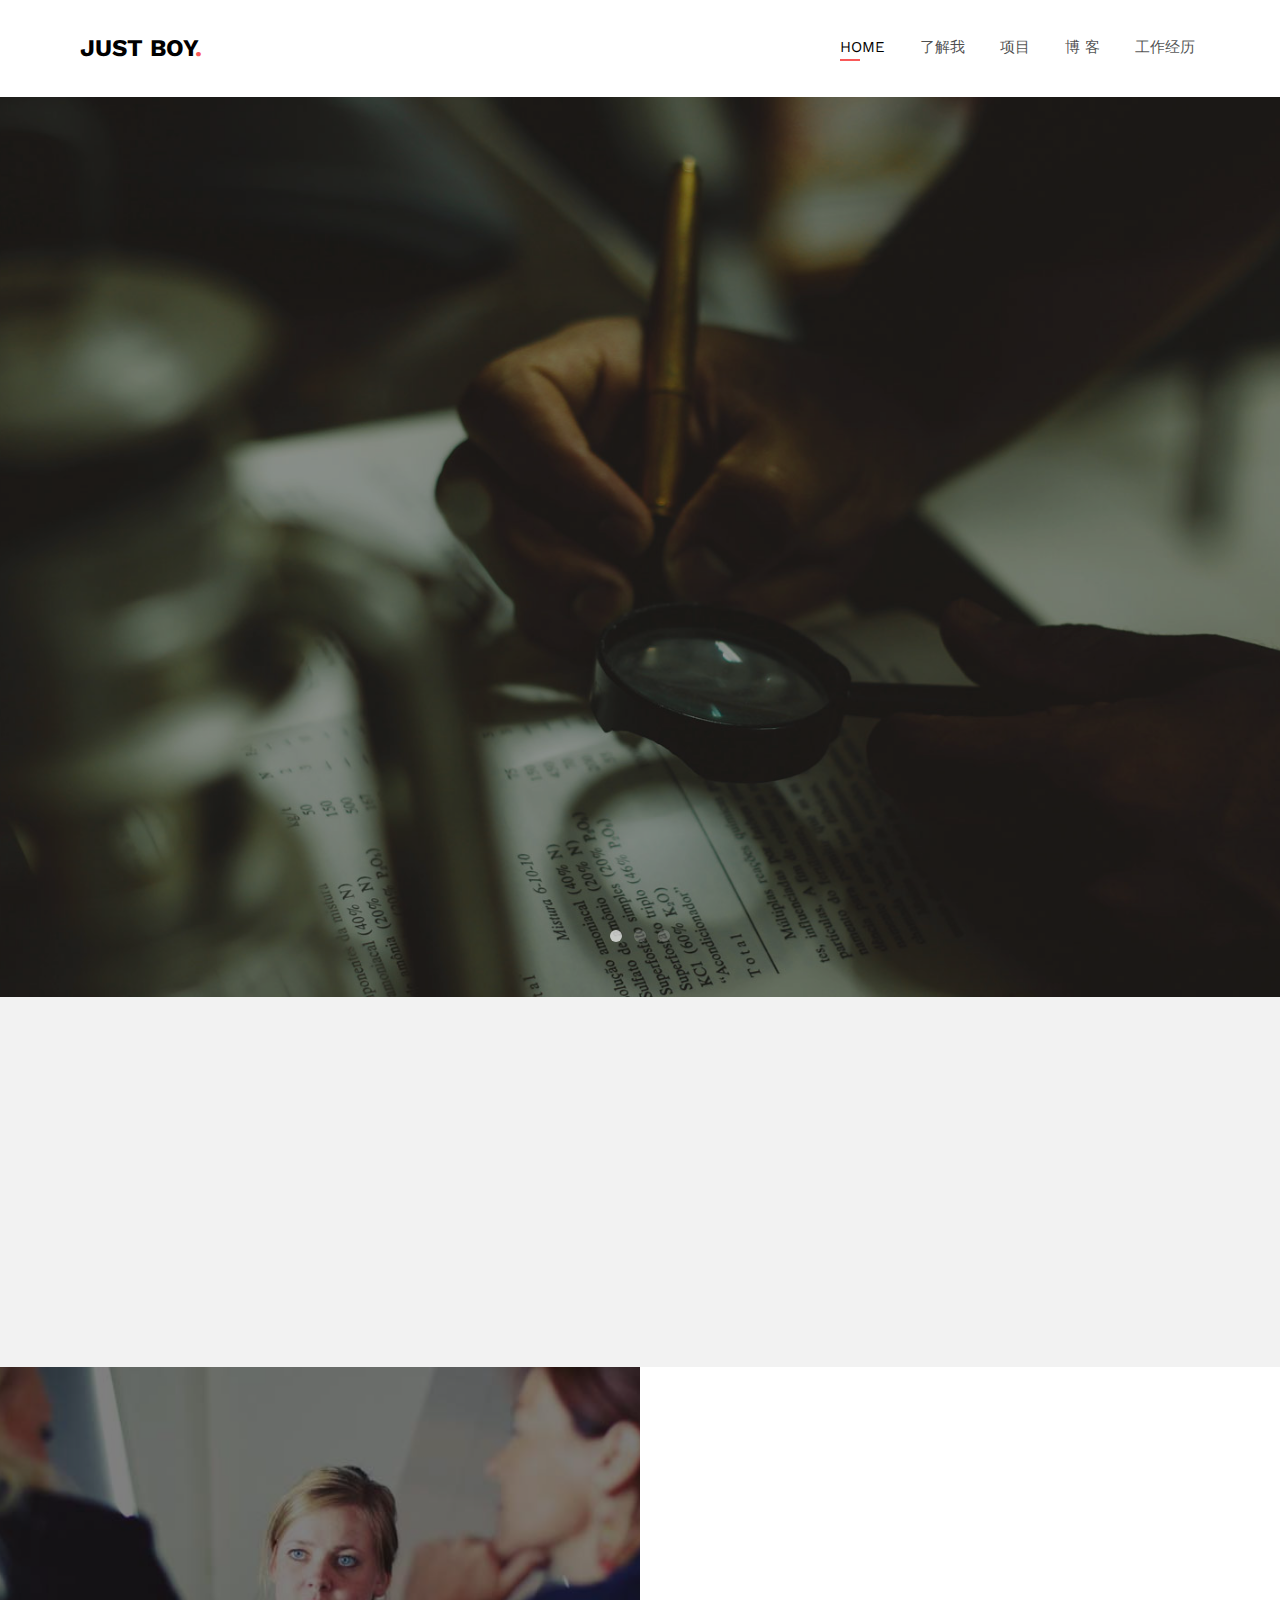
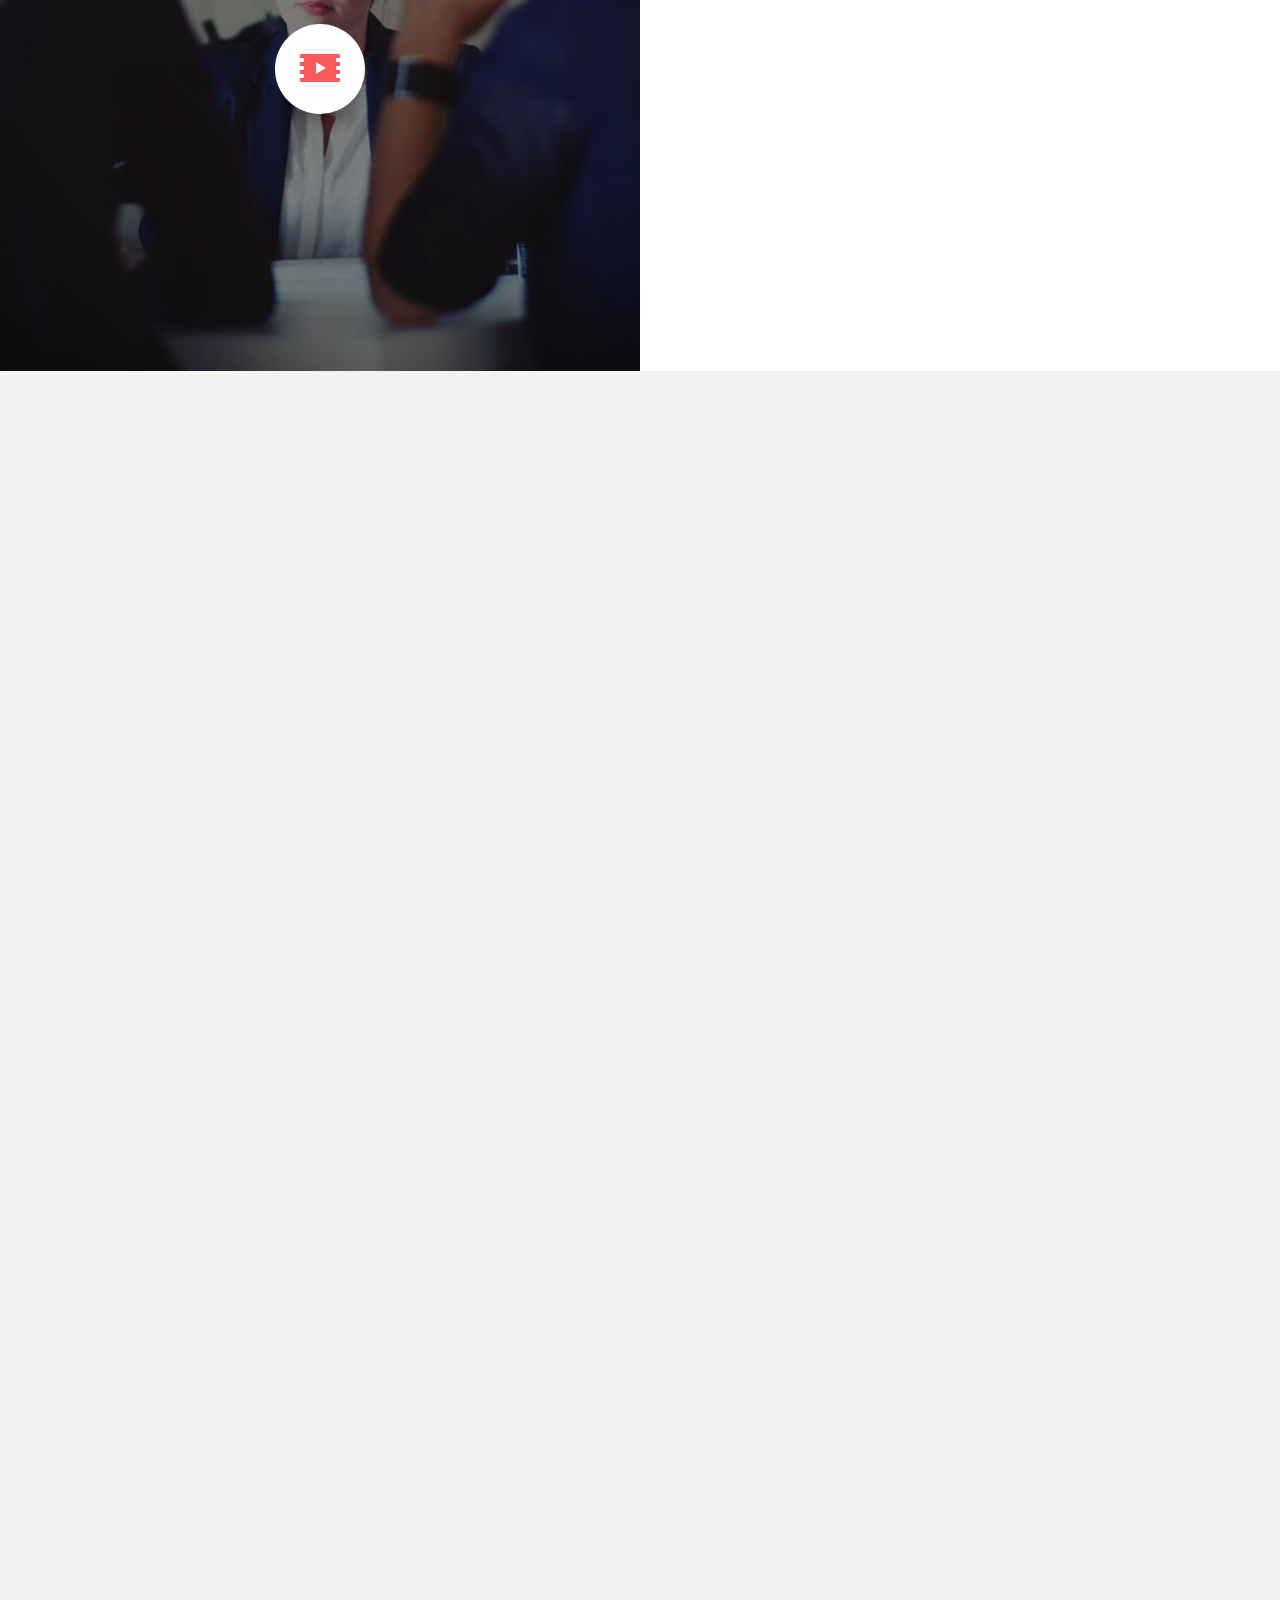
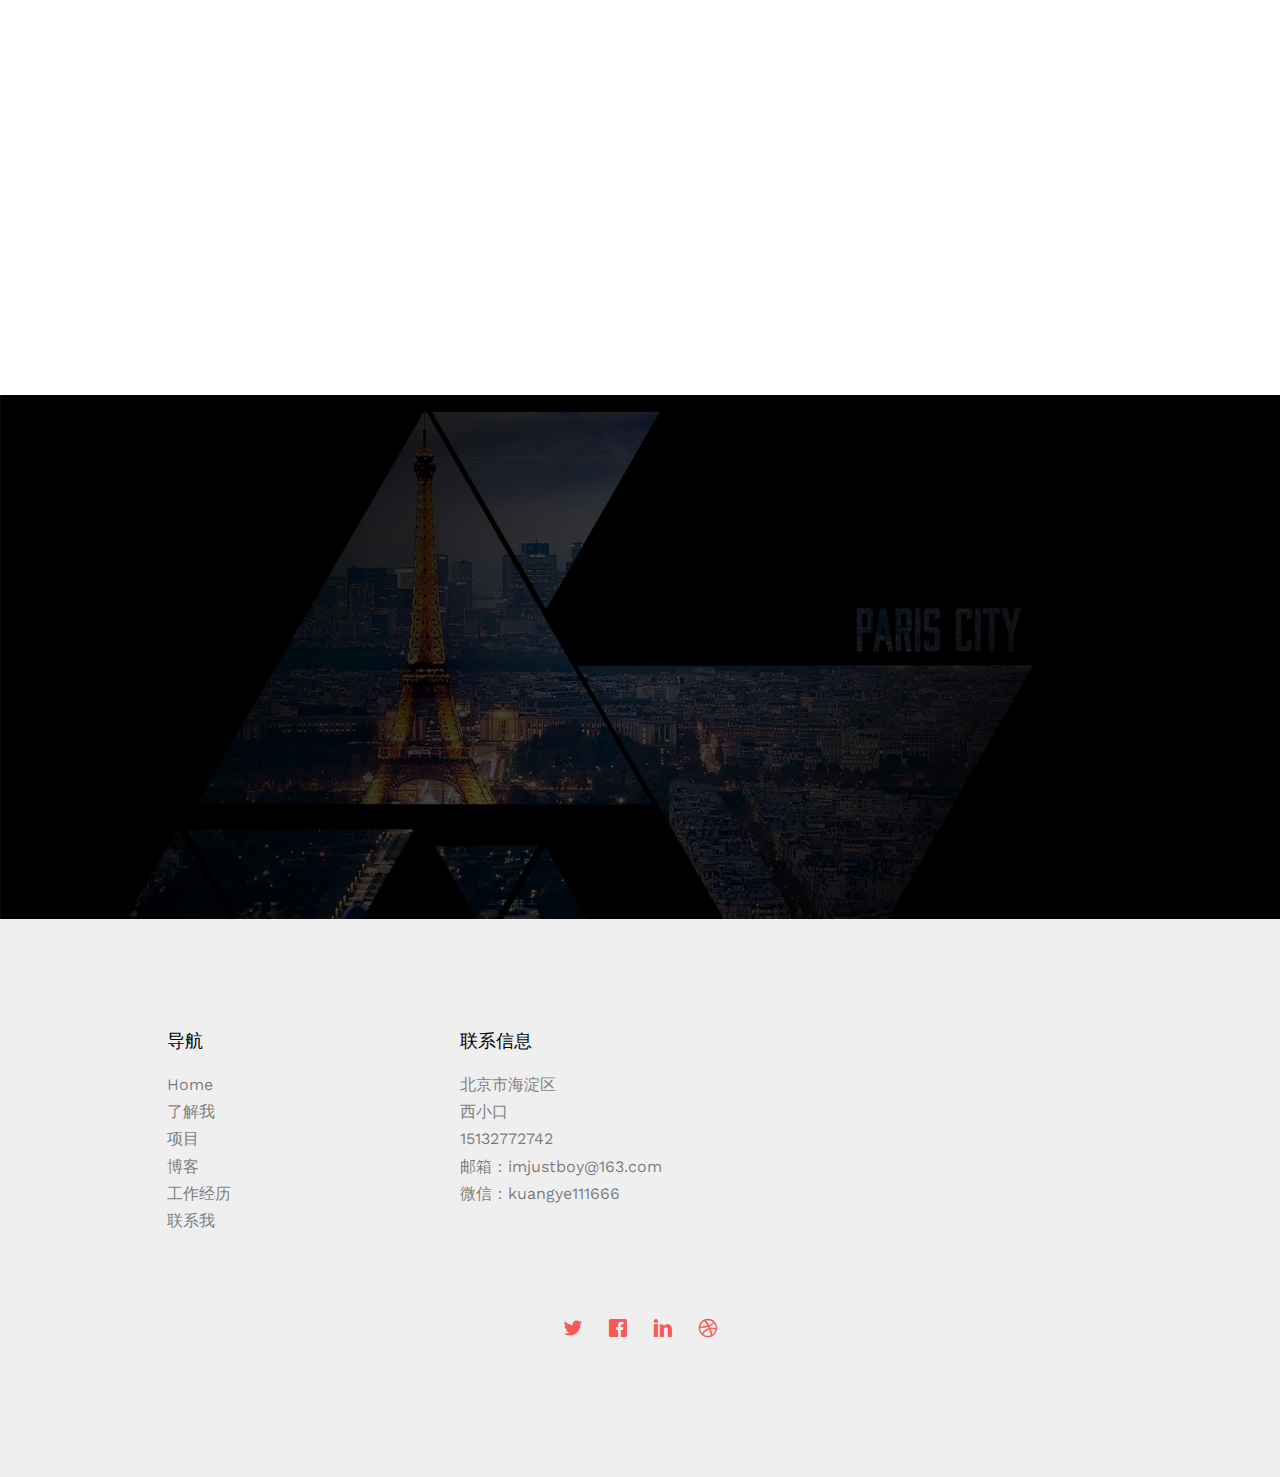
<file: index.html>
<!DOCTYPE HTML>
<html>
	<head>
	<meta charset="utf-8">
	<meta http-equiv="X-UA-Compatible" content="IE=edge">
	<title>JUST BOY Personal Webpage</title>
	<meta name="viewport" content="width=device-width, initial-scale=1">
	<meta name="description" content="Free HTML5 Website Template by FreeHTML5.co" />
	<meta name="keywords" content="free website templates, free html5, free template, free bootstrap, free website template, html5, css3, mobile first, responsive" />
	

	

  	<!-- Facebook and Twitter integration -->
	<meta property="og:title" content=""/>
	<meta property="og:image" content=""/>
	<meta property="og:url" content=""/>
	<meta property="og:site_name" content=""/>
	<meta property="og:description" content=""/>
	<meta name="twitter:title" content="" />
	<meta name="twitter:image" content="" />
	<meta name="twitter:url" content="" />
	<meta name="twitter:card" content="" />

	<link href="https://fonts.googleapis.com/css?family=Work+Sans:300,400,500,700,800" rel="stylesheet">
	
	<!-- Animate.css -->
	<link rel="stylesheet" href="css/animate.css">
	<!-- Icomoon Icon Fonts-->
	<link rel="stylesheet" href="css/icomoon.css">
	<!-- Bootstrap  -->
	<link rel="stylesheet" href="css/bootstrap.css">

	<!-- Magnific Popup -->
	<link rel="stylesheet" href="css/magnific-popup.css">

	<!-- Owl Carousel  -->
	<link rel="stylesheet" href="css/owl.carousel.min.css">
	<link rel="stylesheet" href="css/owl.theme.default.min.css">
	<!-- Flexslider  -->
	<link rel="stylesheet" href="css/flexslider.css">

	<!-- Theme style  -->
	<link rel="stylesheet" href="css/style.css">

	<!-- Modernizr JS -->
	<script src="js/modernizr-2.6.2.min.js"></script>
	<!-- FOR IE9 below -->
	<!--[if lt IE 9]>
	<script src="js/respond.min.js"></script>
	<![endif]-->

	</head>
	<body>
		
	<div class="fh5co-loader"></div>
	
	<div id="page">
	<nav class="fh5co-nav" role="navigation">
		<div class="top-menu">
			<div class="container">
				<div class="row">
					<div class="col-xs-2">
						<div id="fh5co-logo"><a href="index.html">JUST BOY<span>.</span></a></div>
					</div>
					<div class="col-xs-10 text-right menu-1">
						<ul>
							<li class="active"><a href="index.html">HOME</a></li>
							<li><a href="practice.html">了解我</a></li>
							<li><a href="won.html">项目</a></li>
							<li class="has-dropdown">
								<a href="blog.html">博 客</a>
								<ul class="dropdown">
									<li><a href="#">网站设计</a></li>
									<li><a href="#">eCommerce</a></li>
									<li><a href="#">Branding</a></li>
									<li><a href="#">API</a></li>
								</ul>
							</li>
							<li><a href="about.html">工作经历</a></li>
						
						</ul>
					</div>
				</div>
				
			</div>
		</div>
	</nav>

	<aside id="fh5co-hero" class="js-fullheight">
		<div class="flexslider js-fullheight">
			<ul class="slides">
		   	<li style="background-image: url(images/img_bg_1.jpg);">
		   		<div class="overlay-gradient"></div>
		   		<div class="container">
		   			<div class="row">
			   			<div class="col-md-8 col-md-offset-2 text-center js-fullheight slider-text">
			   				<div class="slider-text-inner">
			   					<h1>好好活下去，每天都有新的打击！</h1>
									
			   				</div>
			   			</div>
			   		</div>
		   		</div>
		   	</li>
		   	<li style="background-image: url(images/img_bg_2.jpg);">
		   		<div class="overlay-gradient"></div>
		   		<div class="container">
		   			<div class="row">
			   			<div class="col-md-8 col-md-offset-2 text-center js-fullheight slider-text">
			   				<div class="slider-text-inner">
			   					<h1>程序有问题时不要担心。如果所有东西都没问题，你就失业了。(软件工程的Mosher定律)</h1>
									
			   				</div>
			   			</div>
			   		</div>
		   		</div>
		   	</li>
		   	<li style="background-image: url(images/img_bg_3.jpg);">
		   		<div class="overlay-gradient"></div>
		   		<div class="container">
		   			<div class="row">
			   			<div class="col-md-8 col-md-offset-2 text-center js-fullheight slider-text">
			   				<div class="slider-text-inner">
			   					<h1>所有的程序员都是编剧，所有的计算机都是烂演员。(Anonymous Hack Actor)</h1>
									
			   				</div>
			   			</div>
			   		</div>
		   		</div>
		   	</li>		   	
		  	</ul>
	  	</div>
	</aside>

	<div id="fh5co-counter" class="fh5co-counters fh5co-bg-section">
		<div class="container">
			<div class="row">
				<div class="col-md-3 text-center animate-box">
					<span class="icon"><i class="icon-user"></i></span>
					<span class="fh5co-counter js-counter" data-from="0" data-to="3" data-speed="5000" data-refresh-interval="50"></span>
					<span class="fh5co-counter-label">工作年数</span>
				</div>
				<!-- <div class="col-md-3 text-center animate-box">
					<span class="icon"><i class="icon-speech-bubble"></i></span>
					<span class="fh5co-counter js-counter" data-from="0" data-to="23563" data-speed="5000" data-refresh-interval="50"></span>
					<span class="fh5co-counter-label">Cases Won</span>
				</div> -->
				<div class="col-md-3 text-center animate-box">
					<span class="icon"><i class="icon-trophy"></i></span>
					<span class="fh5co-counter js-counter" data-from="0" data-to="6" data-speed="5000" data-refresh-interval="50"></span>
					<span class="fh5co-counter-label">完成过的项目</span>
				</div>
				<!-- <div class="col-md-3 text-center animate-box">
					<span class="icon"><i class="icon-users"></i></span>
					<span class="fh5co-counter js-counter" data-from="0" data-to="2587" data-speed="5000" data-refresh-interval="50"></span>
					<span class="fh5co-counter-label">Lawyers</span>
				</div> -->
			</div>
		</div>
	</div>

	<div id="fh5co-content">
		<div class="video fh5co-video" style="background-image: url(images/video.jpg);">
			<a href="https://vimeo.com/channels/staffpicks/93951774" class="popup-vimeo"><i class="icon-video2"></i></a>
			<div class="overlay"></div>
		</div>
		<div class="choose animate-box">
			<div class="fh5co-heading">
				<h2>Why Choose me?</h2>
				<p>1.从事Java后台开发，工作两年，有3万行有效代码！有使用SpringMVC、SpringBoot、Spring、MyBatis，开发项目经验，能使用MySQL、MongoDB查询、存储数据；<br>2.具有良好的学习能力，思维能力较强，可以独自学习新的知识和技术，并在实际工作中使用。<br>3.性格开朗，具有较强的社交能力和责任心，可以很好的融入新的团队，按时完成工作任务<br> 4.可以适当接受短期出差。
</p>
			</div>
			<div class="progress">
				<div class="progress-bar progress-bar-striped active" role="progressbar" aria-valuenow="50" aria-valuemin="0" aria-valuemax="100" style="width:80%">
				Spring、SpringMVC、MyBatis、springBoot、Spring等web框架开发项目能力80%
				</div>
			</div>
			<div class="progress">
				<div class="progress-bar progress-bar-striped active" role="progressbar" aria-valuenow="50" aria-valuemin="0" aria-valuemax="100" style="width:80%">
				工作能力80%
				</div>
			</div>
			<div class="progress">
				<div class="progress-bar progress-bar-striped active" role="progressbar" aria-valuenow="50" aria-valuemin="0" aria-valuemax="100" style="width:70%">
				团队合作能力 70%
				</div>
			</div>
			<div class="progress">
				<div class="progress-bar progress-bar-striped active" role="progressbar" aria-valuenow="50" aria-valuemin="0" aria-valuemax="100" style="width:90%">
				学习能力，具有良好的学习和思维能力，可以把学到的技术使用在项目里 90%
				</div>
			</div>
		</div>
	</div>

	<div id="fh5co-practice" class="fh5co-bg-section">
		<div class="container">
			<div class="row animate-box">
				<div class="col-md-8 col-md-offset-2 text-center fh5co-heading">
					<h2>About me</h2>
					<p>welcome to my world</p>
				</div>
			</div>
			<div class="row">
				<div class="col-md-4 text-center animate-box">
					<div class="services">
						<span class="icon">
							<i class="icon-home"></i>
						</span>
						<div class="desc">
							<h3><a href="#">关于匡冶</a></h3>
							<p>陌生人你好，我叫匡冶，来自东北。人如其名，我认为我像我的名字一样不可多得！从东北闯到华北，又来到天子脚下，同样我还是一个爱闯的男孩！如果你是妹子，请记住我单身！这点很重要！</p>
						</div>
					</div>
				</div>
				<div class="col-md-4 text-center animate-box">
					<div class="services">
						<span class="icon">
							<i class="icon-eye"></i>
						</span>
						<div class="desc">
							<h3><a href="#">About 学历</a></h3>
							<p>是一个毕业两年的大学生，毕业于河北工业大学。在校专业软件工程，对于写代码来说，算是科班毕业！对于C,C++,java,HTML...等语言，都有着或多或少的了解！</p>
						</div>
					</div>
				</div>
				<div class="col-md-4 text-center animate-box">
					<div class="services">
						<span class="icon">
							<i class="icon-shopping-cart"></i>
						</span>
						<div class="desc">
							<h3><a href="#">爱好</a></h3>
							<p>喜欢音乐，热爱运动。篮球曾是我高中时代最好的伙伴，答应是我最喜欢的球员！对面的你如果也喜欢篮球，希望以后有机会在篮球场上，来场“紫金之巅”的对决。还有我是个吃货！会吃还会做的那种！</p>
						</div>
					</div>
				</div>
				<div class="col-md-4 text-center animate-box">
					<div class="services">
						<span class="icon">
							<i class="icon-umbrella"></i>
						</span>
						<div class="desc">
							<h3><a href="#">程序猿</a></h3>
							<p>关于“程序猿”。说点什么呢，这是我现在的身份。每天和26个英文字母打交道，并把它们组合成电脑可识别的程序语言。没填在抓头发中度过！或许某一天，我会没有了发际线。但是现在我想说，我痛并快乐着！</p>
						</div>
					</div>
				</div>
				<!-- <div class="col-md-4 text-center animate-box">
					<div class="services">
						<span class="icon">
							<i class="icon-heart"></i>
						</span>
						<div class="desc">
							<h3><a href="#">Medical Neglegence</a></h3>
							<p>Dignissimos asperiores vitae velit veniam totam fuga molestias accusamus alias autem provident. Odit ab aliquam dolor eius.</p>
						</div>
					</div>
				</div>
				<div class="col-md-4 text-center animate-box">
					<div class="services">
						<span class="icon">
							<i class="icon-help"></i>
						</span>
						<div class="desc">
							<h3><a href="#">Criminal Defense</a></h3>
							<p>Dignissimos asperiores vitae velit veniam totam fuga molestias accusamus alias autem provident. Odit ab aliquam dolor eius.</p>
						</div>
					</div>
				</div>-->
				<div class="col-md-12 text-center animate-box"> 
					<p><a class="btn btn-primary btn-lg btn-learn" href="#">View More</a></p>
				</div>
			</div>
		</div>
	</div>
	
	<div id="fh5co-project">
		<div class="container">
			<div class="row animate-box">
				<div class="col-md-8 col-md-offset-2 text-center fh5co-heading">
					<h2>项目展示</h2>
					<p>项目展示中只包含前台页面，我是一个全栈工程师，技术上偏向Java 后台</p>
				</div>
			</div>
		</div>
		<div class="container">
			<div class="row">
				<div class="col-md-4 col-sm-6 text-center fh5co-project animate-box" data-animate-effect="fadeIn">
					<a href="#"><img src="images/project-1.jpg" alt="Free HTML5 Website Template by FreeHTML5.co" class="img-responsive">
						<h3>Business</h3>
						<span>CEO. Hon Doe</span>
					</a>
				</div>
				<div class="col-md-4 col-sm-6 text-center fh5co-project animate-box" data-animate-effect="fadeIn">
					<a href="#"><img src="images/project-2.jpg" alt="Free HTML5 Website Template by FreeHTML5.co" class="img-responsive">
						<h3>Legal Advice</h3>
						<span>Atty. John Doe</span>
					</a>
				</div>
				<div class="col-md-4 col-sm-6 text-center fh5co-project animate-box" data-animate-effect="fadeIn">
					<a href="#"><img src="images/project-3.jpg" alt="Free HTML5 Website Template by FreeHTML5.co" class="img-responsive">
						<h3>Read Bible</h3>
						<span>Ptr. Jhon Doe</span>
					</a>
				</div>
				<div class="col-md-4 col-sm-6 text-center fh5co-project animate-box" data-animate-effect="fadeIn">
					<a href="#"><img src="images/project-4.jpg" alt="Free HTML5 Website Template by FreeHTML5.co" class="img-responsive">
						<h3>Affidavit</h3>
						<span>Atty. Boo Doe</span>
					</a>
				</div>
				<div class="col-md-4 col-sm-6 text-center fh5co-project animate-box" data-animate-effect="fadeIn">
					<a href="#"><img src="images/project-5.jpg" alt="Free HTML5 Website Template by FreeHTML5.co" class="img-responsive">
						<h3>Sports</h3>
						<span>Atty. Smith D</span>
					</a>
				</div>
				<div class="col-md-4 col-sm-6 text-center fh5co-project animate-box" data-animate-effect="fadeIn">
					<a href="#"><img src="images/project-6.jpg" alt="Free HTML5 Website Template by FreeHTML5.co" class="img-responsive">
						<h3>Photography</h3>
						<span>Phtr. Arnt Tee</span>
					</a>
				</div>
			</div>
		</div>
	</div>
    <div class="copyrights">Collect from <a href="http://www.cssmoban.com/"  title="网站模板">网站模板</a></div>

	<div id="fh5co-testimonial" class="fh5co-bg-section">
		<div class="container">
			<div class="row animate-box">
				<div class="col-md-6 col-md-offset-3 text-center fh5co-heading">
					<h2>我的标签</h2>
				</div>
			</div>
			<div class="row">
				<div class="col-md-10 col-md-offset-1">
					<div class="row animate-box">
						<div class="owl-carousel owl-carousel-fullwidth">
							<div class="item">
								<div class="testimony-slide active text-center">
									<figure>
										<img src="images/user-3.jpg" alt="user">
									</figure>
									<span>苦逼程序猿 <a href="#" class="twitter">Twitter</a></span>
									<blockquote>
										<p>&ldquo;PuTTY本无树，MinGW亦非台。&rdquo;</p>
									</blockquote>
								</div>
							</div>
							<div class="item">
								<div class="testimony-slide active text-center">
									<figure>
										<img src="images/user-3.jpg" alt="user">
									</figure>
									<span>苦逼程序猿<a href="#" class="twitter">Twitter</a></span>
									<blockquote>
										<p>&ldquo;“借我1000块钱”，”再给你24，凑个整！”&rdquo;</p>
									</blockquote>
								</div>
							</div>
							<div class="item">
								<div class="testimony-slide active text-center">
									<figure>
										<img src="images/user-3.jpg" alt="user">
									</figure>
									<span>苦逼程序猿<a href="#" class="twitter">Twitter</a></span>
									<blockquote>
										<p>&ldquo;我们不生产代码，我们只是github的搬运工。&rdquo;</p>
									</blockquote>
								</div>
							</div>
						</div>
					</div>
				</div>
			</div>
		</div>
	</div>

	<!-- <div id="fh5co-consult">
		<div class="video fh5co-video" style="background-image: url(images/video.jpg);">
		</div>
		<div class="choose animate-box">
			<div class="fh5co-heading">
				<h2>Free Legal Consultation</h2>
			</div>
			<form action="#">
				<div class="row form-group">
					<div class="col-md-6">
						<label for="fname">First Name</label>
						<input type="text" id="fname" class="form-control" placeholder="Your firstname">
					</div>
					<div class="col-md-6">
						<label for="lname">Last Name</label>
						<input type="text" id="lname" class="form-control" placeholder="Your lastname">
					</div>
				</div>
	
				<div class="row form-group">
					<div class="col-md-12">
						<label for="email">Email</label>
						<input type="text" id="email" class="form-control" placeholder="Your email address">
					</div>
				</div>
	
				<div class="row form-group">
					<div class="col-md-12">
						<label for="subject">Subject</label>
						<input type="text" id="subject" class="form-control" placeholder="Your subject of this message">
					</div>
				</div>
	
				<div class="row form-group">
					<div class="col-md-12">
						<label for="message">Message</label>
						<textarea name="message" id="message" cols="30" rows="10" class="form-control" placeholder="Say something about us"></textarea>
					</div>
				</div>
				<div class="form-group">
					<input type="submit" value="Send Message" class="btn btn-primary">
				</div>
	
			</form>	
		</div>
	</div> -->

	<div id="fh5co-blog" class="fh5co-bg-section">
		<div class="container">
			<div class="row animate-box">
				<div class="col-md-8 col-md-offset-2 text-center fh5co-heading">
					<h2>Recent Post</h2>
					<p>Dignissimos asperiores vitae velit veniam totam fuga molestias accusamus alias autem provident. Odit ab aliquam dolor eius.</p>
				</div>
			</div>
			<div class="row">
				<div class="col-lg-4 col-md-4">
					<div class="fh5co-blog animate-box">
						<a href="#"><img class="img-responsive" src="images/project-4.jpg" alt=""></a>
						<div class="blog-text">
							<span class="posted_on">Nov. 15th</span>
							<span class="comment"><a href="">21<i class="icon-speech-bubble"></i></a></span>
							<h3><a href="#">Legal Consultation</a></h3>
							<p>Far far away, behind the word mountains, far from the countries Vokalia and Consonantia, there live the blind texts.</p>
							<a href="#" class="btn btn-primary">Read More</a>
						</div> 
					</div>
				</div>
				<div class="col-lg-4 col-md-4">
					<div class="fh5co-blog animate-box">
						<a href="#"><img class="img-responsive" src="images/project-2.jpg" alt=""></a>
						<div class="blog-text">
							<span class="posted_on">Nov. 15th</span>
							<span class="comment"><a href="">21<i class="icon-speech-bubble"></i></a></span>
							<h3><a href="#">Criminal Case</a></h3>
							<p>Far far away, behind the word mountains, far from the countries Vokalia and Consonantia, there live the blind texts.</p>
							<a href="#" class="btn btn-primary">Read More</a>
						</div> 
					</div>
				</div>
				<div class="col-lg-4 col-md-4">
					<div class="fh5co-blog animate-box">
						<a href="#"><img class="img-responsive" src="images/project-3.jpg" alt=""></a>
						<div class="blog-text">
							<span class="posted_on">Nov. 15th</span>
							<span class="comment"><a href="">21<i class="icon-speech-bubble"></i></a></span>
							<h3><a href="#">Business Law</a></h3>
							<p>Far far away, behind the word mountains, far from the countries Vokalia and Consonantia, there live the blind texts.</p>
							<a href="#" class="btn btn-primary">Read More</a>
						</div> 
					</div>
				</div>
			</div>
		</div>
	</div>

	<div id="fh5co-about">
		<div class="container">
			<div class="row animate-box">
				<div class="col-md-8 col-md-offset-2 text-center fh5co-heading">
					<h2>Our Attorneys</h2>
					<p>Dignissimos asperiores vitae velit veniam totam fuga molestias accusamus alias autem provident. Odit ab aliquam dolor eius.</p>
				</div>
			</div>
			<div class="row">
				<div class="col-md-4 col-sm-4 text-center animate-box" data-animate-effect="fadeIn">
					<div class="fh5co-staff">
						<img src="images/user-2.jpg" alt="Free HTML5 Templates by gettemplates.co">
						<h3>Jean Smith</h3>
						<strong class="role">Counsel</strong>
						<p>Quos quia provident consequuntur culpa facere ratione maxime commodi voluptates id repellat velit eaque aspernatur expedita. Possimus itaque adipisci.</p>
						<ul class="fh5co-social-icons">
							<li><a href="#"><i class="icon-facebook"></i></a></li>
							<li><a href="#"><i class="icon-twitter"></i></a></li>
							<li><a href="#"><i class="icon-dribbble"></i></a></li>
							<li><a href="#"><i class="icon-github"></i></a></li>
						</ul>
					</div>
				</div>
				<div class="col-md-4 col-sm-4 text-center animate-box" data-animate-effect="fadeIn">
					<div class="fh5co-staff">
						<img src="images/user-2.jpg" alt="Free HTML5 Templates by gettemplates.co">
						<h3>Hush Raven</h3>
						<strong class="role">Head of International Practice</strong>
						<p>Quos quia provident consequuntur culpa facere ratione maxime commodi voluptates id repellat velit eaque aspernatur expedita. Possimus itaque adipisci.</p>
						<ul class="fh5co-social-icons">
							<li><a href="#"><i class="icon-facebook"></i></a></li>
							<li><a href="#"><i class="icon-twitter"></i></a></li>
							<li><a href="#"><i class="icon-dribbble"></i></a></li>
							<li><a href="#"><i class="icon-github"></i></a></li>
						</ul>
					</div>
				</div>
				<div class="col-md-4 col-sm-4 text-center animate-box" data-animate-effect="fadeIn">
					<div class="fh5co-staff">
						<img src="images/user-2.jpg" alt="Free HTML5 Templates by gettemplates.co">
						<h3>Alex King</h3>
						<strong class="role">Managing Partner, Attorney</strong>
						<p>Quos quia provident consequuntur culpa facere ratione maxime commodi voluptates id repellat velit eaque aspernatur expedita. Possimus itaque adipisci.</p>
						<ul class="fh5co-social-icons">
							<li><a href="#"><i class="icon-facebook"></i></a></li>
							<li><a href="#"><i class="icon-twitter"></i></a></li>
							<li><a href="#"><i class="icon-dribbble"></i></a></li>
							<li><a href="#"><i class="icon-github"></i></a></li>
						</ul>
					</div>
				</div>
			</div>
		</div>
	</div>

	<div id="fh5co-started" style="background-image:url(images/img_bg_2.jpg);">
		<div class="overlay"></div>
		<div class="container">
			<div class="row animate-box">
				<div class="col-md-8 col-md-offset-2 text-center fh5co-heading">
					<h2>Legal Advice</h2>
					<p>We help people effectively fight their offenders back and successfully defend their own stand!</p>
				</div>
			</div>
			<div class="row animate-box">
				<div class="col-md-8 col-md-offset-2 text-center">
					<p><a href="#" class="btn btn-default btn-lg">Consultation</a></p>
				</div>
			</div>
		</div>
	</div>

	<footer id="fh5co-footer" role="contentinfo">
		<div class="container">
			<div class="row row-pb-md">
				<div class="col-md-3 col-md-push-1">
					<h4>导航</h4>
					<ul class="fh5co-footer-links">
						<li><a href="#">Home</a></li>
						<li><a href="#">了解我</a></li>
						<li><a href="#">项目</a></li>
						<li><a href="#">博客</a></li>
						<li><a href="#">工作经历</a></li>
						<li><a href="#">联系我</a></li>
					</ul>
				</div>

				<div class="col-md-3 col-md-push-1">
					<h4>联系信息</h4>
					<ul class="fh5co-footer-links">
						<li>北京市海淀区<br>西小口</li>
						<li><a href="">15132772742</a></li>
						<li><a href="">邮箱：imjustboy@163.com</a></li>
						<li><a href="#">微信：kuangye111666</a></li>
					</ul>
				</div>

			</div>

			<div class="row copyright">
				<div class="col-md-12 text-center">
					<p>
						
					</p>
					<p>
						<ul class="fh5co-social-icons">
							<li><a href="#"><i class="icon-twitter"></i></a></li>
							<li><a href="#"><i class="icon-facebook"></i></a></li>
							<li><a href="#"><i class="icon-linkedin"></i></a></li>
							<li><a href="#"><i class="icon-dribbble"></i></a></li>
						</ul>
					</p>
				</div>
			</div>

		</div>
	</footer>
	</div>

	<div class="gototop js-top">
		<a href="#" class="js-gotop"><i class="icon-arrow-up"></i></a>
	</div>
	
	<!-- jQuery -->
	<script src="js/jquery.min.js"></script>
	<!-- jQuery Easing -->
	<script src="js/jquery.easing.1.3.js"></script>
	<!-- Bootstrap -->
	<script src="js/bootstrap.min.js"></script>
	<!-- Waypoints -->
	<script src="js/jquery.waypoints.min.js"></script>
	<!-- Stellar Parallax -->
	<script src="js/jquery.stellar.min.js"></script>
	<!-- Carousel -->
	<script src="js/owl.carousel.min.js"></script>
	<!-- Flexslider -->
	<script src="js/jquery.flexslider-min.js"></script>
	<!-- countTo -->
	<script src="js/jquery.countTo.js"></script>
	<!-- Magnific Popup -->
	<script src="js/jquery.magnific-popup.min.js"></script>
	<script src="js/magnific-popup-options.js"></script>
	<!-- Main -->
	<script src="js/main.js"></script>

	</body>
</html>
</file>
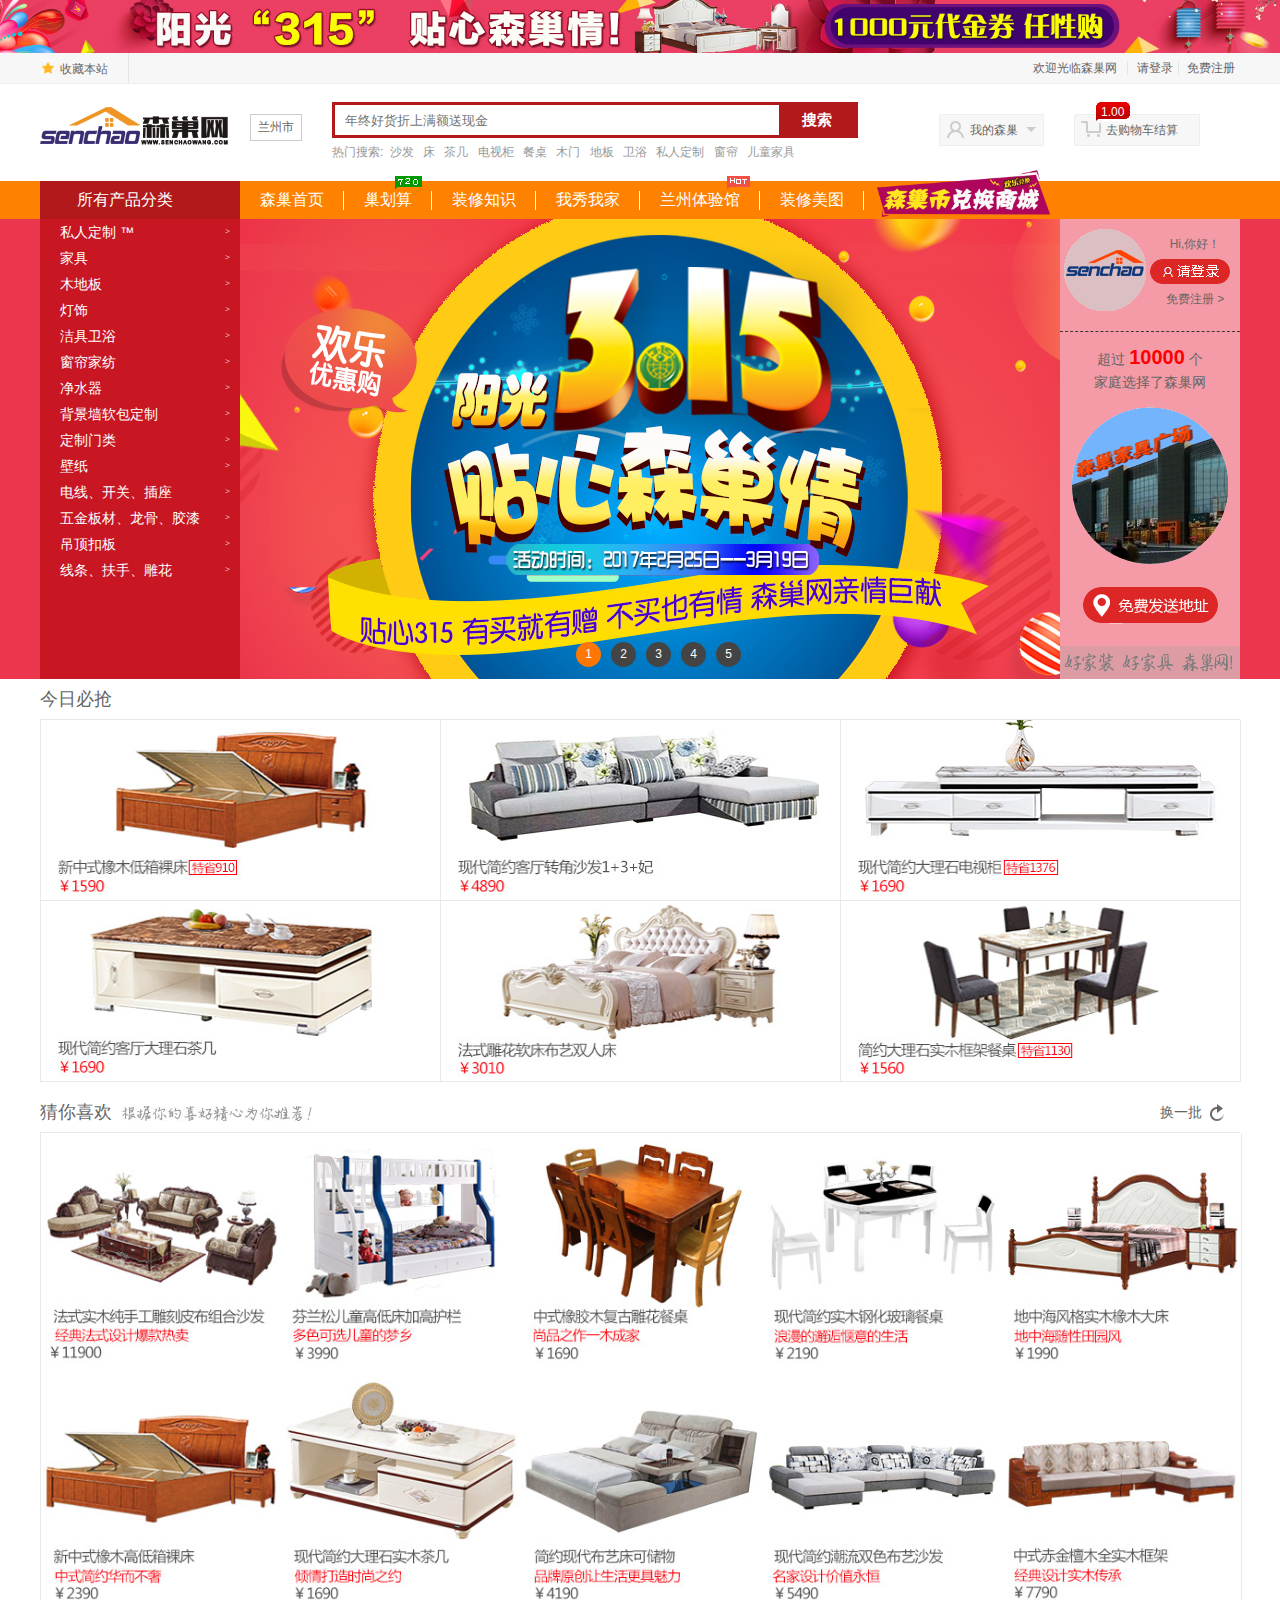
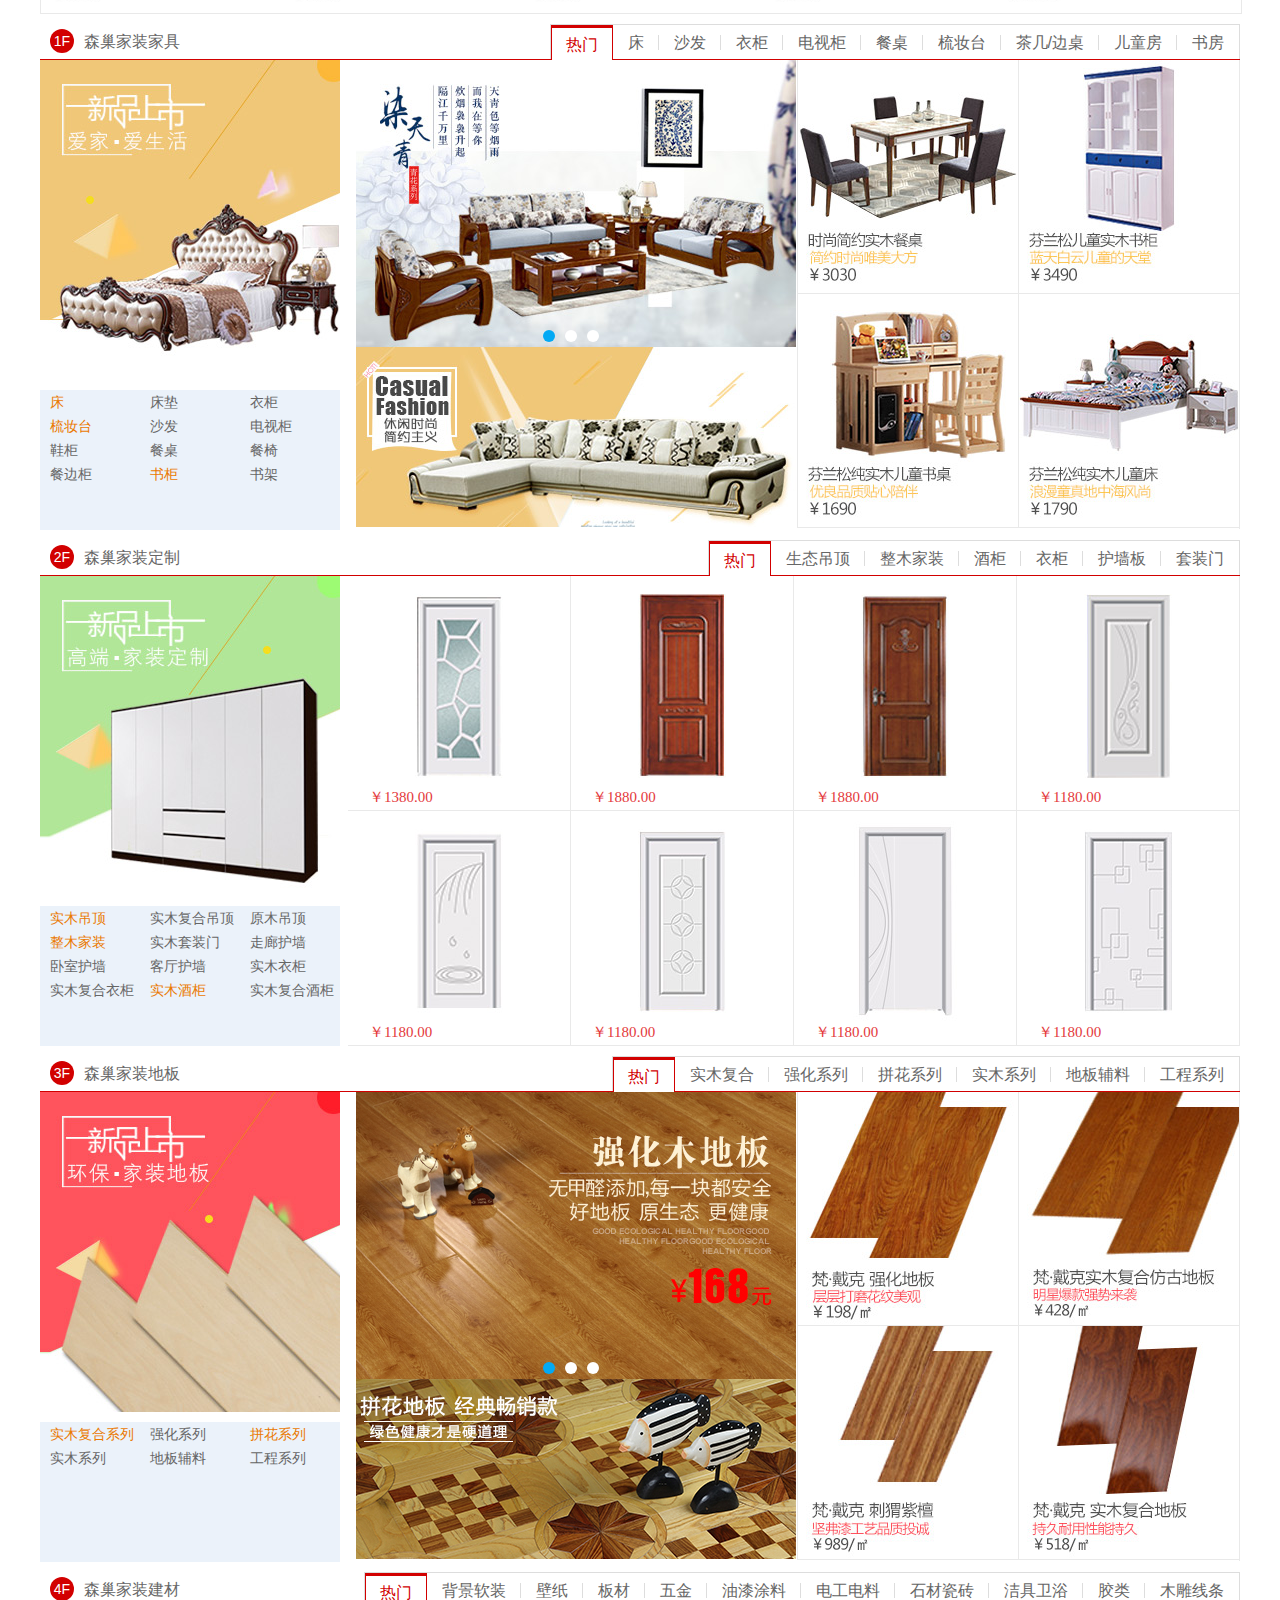
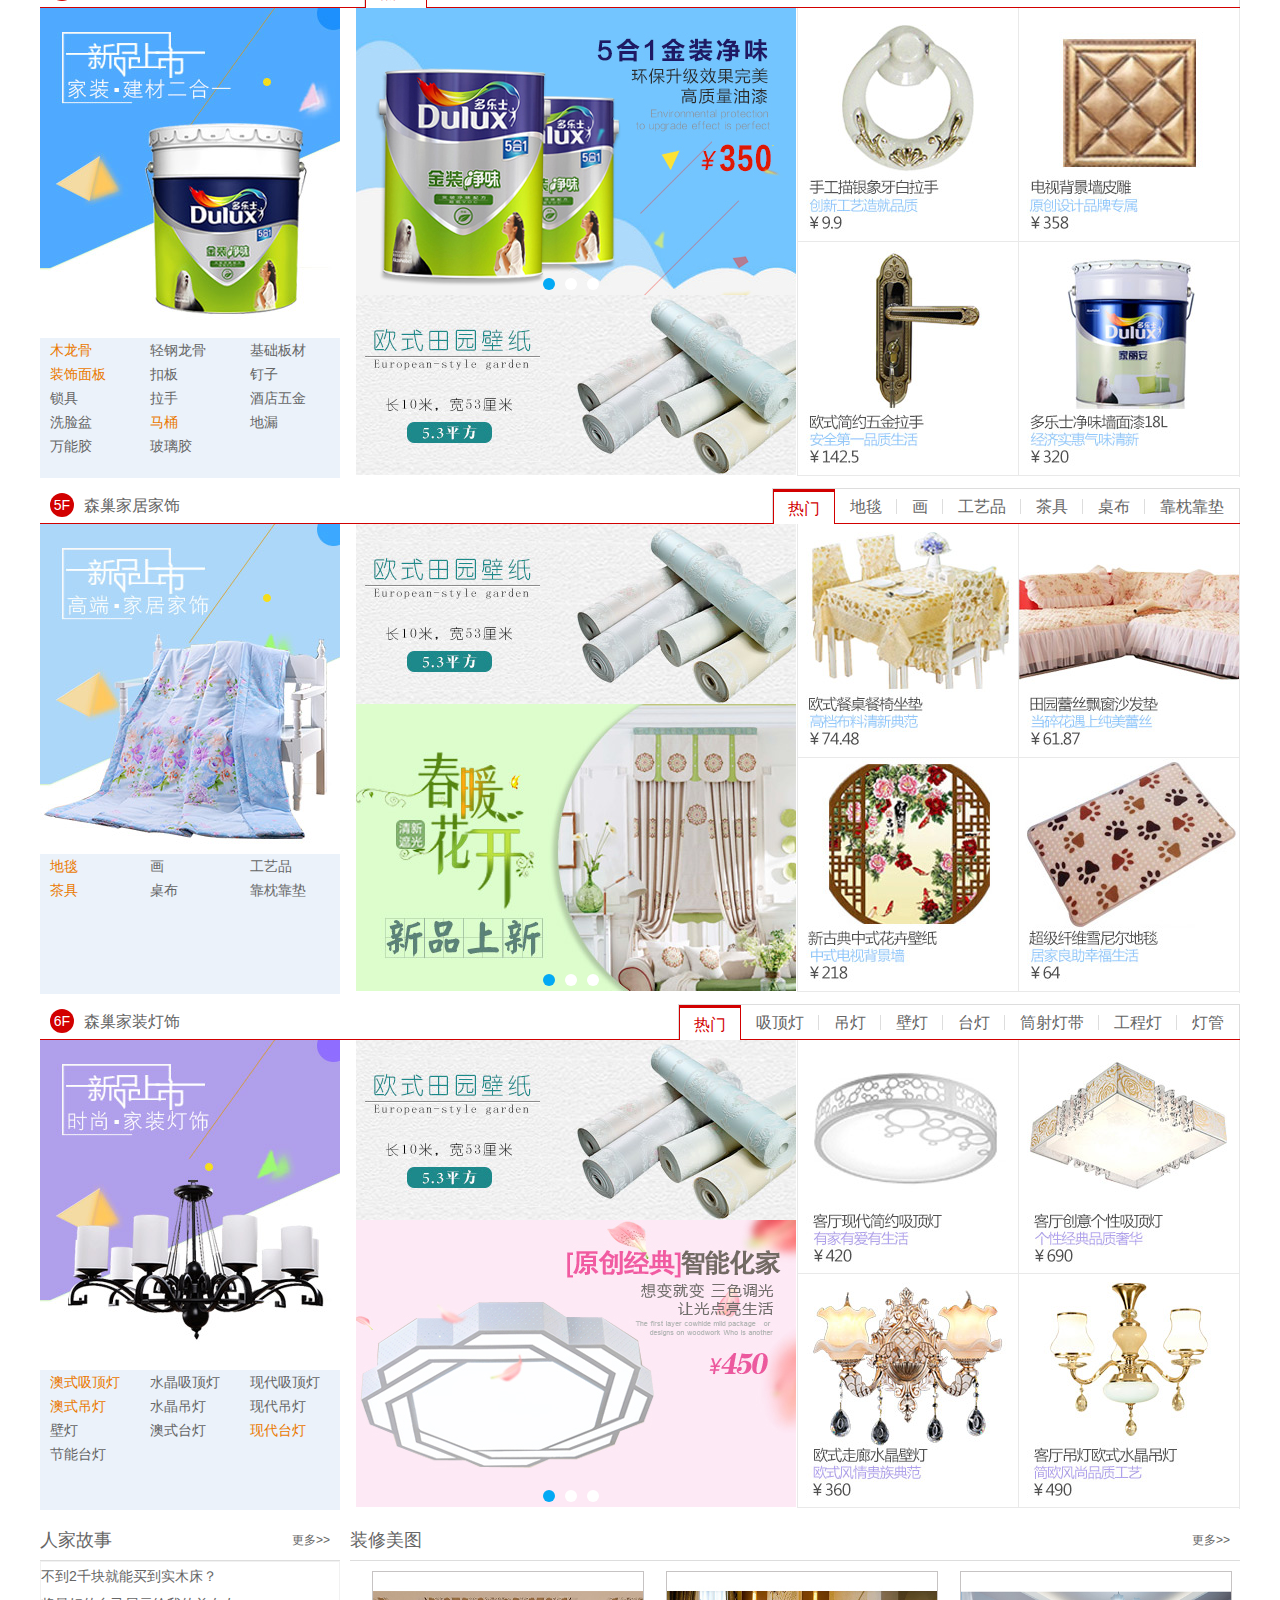
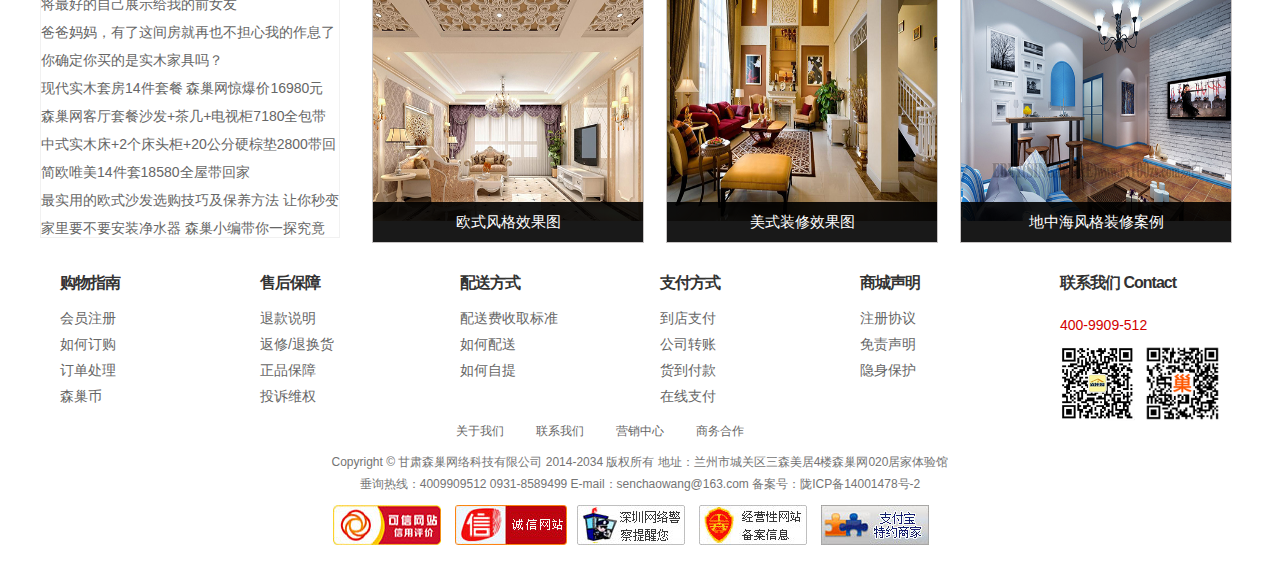
<file: senchaowang/index.html>
<!DOCTYPE html>
<html lang="en">
<head>
	<meta charset="UTF-8">
	<title>森巢网</title>
	<link rel="stylesheet" type="text/css" href="css/main.css">
	<link rel="stylesheet" type="text/css" href="css/index.css">
<body>
	
	<!--头部-->
	<header>
		<div class="header-main">
			<!--header 1.1内容-->
			<img src="images/event.jpg" class="ads-picture"/>
			<div class="header-son-first">
				<div class="maxWidth">
					<div class="left-header-content fl">收藏本站</div>
					<div class="right-header-content fr">
						<span>欢迎光临森巢网</span>
						<a href="login.html" class="loginLink" >请登录</a>
						<a href="register.html" class="registLink" >免费注册</a>
					</div>
				</div>
			</div>
			<!--header 1.2内容-->
			<div class="header-son-second maxWidth clear">
				<!--logo-->
				<a href="index.html" id="logo" class="fl">
					<img alt="森巢网" title="森巢网" src="images/logoBig.png">
				</a>
				<!--城市列表-->
				<div id="J_cityWarp" class="city-list-content fl">
					<span class="city-name" id="J_cityName">兰州市</span>
					<!--选择更多的城市列表-->
					<div id="J_moreCity">
						<div class="area-font-selected ">
							<span class="fl">当前地区：兰州市</span>
							<a href="javascript:;" class="detail-infoSpace">查看附近体验馆</a>
						</div>
						<div class="city-list">
							<span>兰州市</span>
							<span>嘉峪关市</span>
							<span>金昌市</span>
							<span>白银市</span>
							<span>天水市</span>
							<span>武威市</span>
							<span>张掖市</span>
							<span>平凉市</span>
							<span>酒泉市</span>
							<span>庆阳市</span>
							<span>定西市</span>
							<span>陇南市</span>
							<span>临夏回族</span>
							<span>甘南藏族</span>
						</div>
					</div>
				</div>
				<!--搜索框内容-->
				<div class="search-main fl">
					<div class="SearchBar">
						<input type="text" name="keywords" placeholder="年终好货折上满额送现金" value="" class="keywords fl">					
						<input type="submit" value="搜索" class="btn_search fr" />
					</div>
					<div class="maxKey">
						<span>热门搜索:</span>
						<a href="commondityList.html">沙发</a>
						<a href="commondityList.html">床</a>
						<a href="commondityList.html">茶几</a>
						<a href="commondityList.html">电视柜</a>
						<a href="commondityList.html">餐桌</a>
						<a href="commondityList.html">木门</a>
						<a href="commondityList.html">地板</a>
						<a href="commondityList.html">卫浴</a>
						<a href="commondityList.html">私人定制</a>
						<a href="commondityList.html">窗帘</a>
						<a href="commondityList.html">儿童家具</a>
					</div>
				</div>
				<!--右侧购物车-->
				<div class="right-cart-main fr">
					<div class="maxService fl">
						<span>我的森巢</span>
					</div>
					<div class="fl myCart" id="J_mycartWarp">
						<div class="cart-area" id="J_mycartArea">
							去购物车结算
							<span class="shopping">
								<span class="shopping-amount">1.00</span>
							</span>
						</div>
						<!--购物车内容-->
						<div id="J_mycart">
							<h2>我的购物车</h2>
							<div class="cartgoodslist">
								<ul>
									<li>
										<img src="images/1443599151-1565379065.jpg" class="span-pic"/>
										<span class="span-title">客厅酒柜时尚装饰展示柜现代简约屏风玄关柜储物柜 X1.00</span>
										<span class="spbtndel">删除</span>
									</li>
									<li>
										<img src="images/1443599151-1565379065.jpg"  class="span-pic">
										<span class="span-title">客厅酒柜时尚装饰展示柜现代简约屏风玄关柜储物柜 X1.00</span>
										<span class="spbtndel">删除</span>
									</li>
								</ul>
								<a href="cart.html" class="btn-gotucart fr">购物车结算</a>
							</div>
						</div>
					</div>
				</div>
			</div>
			<!--header 1.3内容-->
			<div class="header-son-third">
				<div class="maxWidth">
					<!--所有产品分类-->
					<div class="commonidty-content fl" id="J_productMove">
						<h1 class="title">所有产品分类</h1>
						<div id="J_warpMenu">
							<!--产品列表-->
							<ol class="all-commoidty-list" id="J_menu">
								<li>
									<h3 >
										<a href="commodityList.html">私人定制	&trade;</a>
									</h3> <i>&gt;</i>
								</li>
								<li>
									<h3>
										<a href="commodityList.html">家具</a>
									</h3> <i>&gt;</i>
								</li>
								<li>
									<h3>
										<a href="commodityList.html">木地板</a>
									</h3>
									<i>&gt;</i>
								</li>
								<li>
									<h3>
										<a href="commodityList.html">灯饰</a>
									</h3>
									<i>&gt;</i>
								</li>
								<li>
									<h3>
										<a href="commodityList.html">洁具卫浴</a>
									</h3>
									<i>&gt;</i>
								</li>
								<li>
									<h3>
										<a href="commodityList.html">窗帘家纺</a>
									</h3>
									<i>&gt;</i>
								</li>
								<li>
									<h3>
										<a href="commodityList.html">净水器</a>
									</h3>
									<i>&gt;</i>
								</li>
								<li>
									<h3>
										<a href="commodityList.html">背景墙软包定制</a>
									</h3>
									<i>&gt;</i>
								</li>
								<li>
									<h3>
										<a href="commodityList.html">定制门类</a>
									</h3>
									<i>&gt;</i>
								</li>
								<li>
									<h3>
										<a href="commodityList.html">壁纸</a>
									</h3>
									<i>&gt;</i>
								</li>
								<li>
									<h3>
										<a href="commodityList.html">电线、开关、插座</a>
									</h3>
									<i>&gt;</i>
								</li>
								<li>
									<h3>
										<a href="commodityList.html">五金板材、龙骨、胶漆</a>
									</h3>
									<i>&gt;</i>
								</li>
								<li>
									<h3>
										<a href="commodityList.html">吊顶扣板</a>
									</h3>
									<i>&gt;</i>
								</li>
								<li>
									<h3>
										<a href="commodityList.html">线条、扶手、雕花</a>
									</h3>
									<i>&gt;</i>
								</li>
							</ol>
							<!--产品列表子列表-->
							<div class="commoidty-son-list" id="J_sonMenu">
								<!--私人定制-->
								<div class="commonidty-son-detail">
									<ul class="commonidty-son-ul">
										<li class="subViewItemimg">
											<img src="images/menu/1434706131-1369975156.jpg" class="span-img"/>								
											<p>酒柜</p>
										</li>
										<li class="subViewItemimg">

											<img src="images/menu/1434704575-691506030.jpg" class="span-img"/>								
											<p>衣柜</p>

										</li>
										<li class="subViewItemimg">
											<img src="images/menu/1459240209-358038141.jpg" class="span-img"/>								
											<p>博古架</p>

										</li>
										<li class="subViewItemimg">

											<img src="images/menu/1459240634-1430512799.jpg" class="span-img"/>								
											<p>橱柜</p>

										</li>
										<li class="subViewItemimg">
											<img src="images/menu/1488174571-491123162.jpg" class="span-img"/>								
											<p>儿童房定制</p>
										</li>
										<li class="subViewItemimg">
											<img src="images/menu/1488174614-371264347.jpg" class="span-img"/>								
											<p>书柜</p>
										</li>
									</ul>
								</div>
								<!--家具-->
								<div class="commonidty-son-detail">
									<!--三级菜单-->
									<ul class="gear-styles fl" id="J_home">
										<li class="active">欧式</li>
										<li>法式</li>
										<li>美式家具</li>
										<li>中式家具</li>
										<li>地中海</li>
										<li>现代简约</li>
										<li>布艺沙发</li>
									</ul>
									<!--三级菜单子列表-->
									<div id="J_sonHome">
										<ul class="commonidty-son-ul fl">
												<li class="subItem">
													<h4 class="subItem-title">
														<a href="commodityList.html">卧室</a>
													</h4>
													<p class="subItem-three">
														<a href="commodityList.html">床</a>
														<a href="commodityList.html">床垫</a>
														<a href="commodityList.html">衣柜</a>
														<a href="commodityList.html">梳妆台</a>
													</p>
												</li>
												<li class="subItem">
													<h4 class="subItem-title">
														<a href="commodityList.html">客厅</a>
													</h4>
													<p class="subItem-three">
														<a href="commodityList.html">沙发</a>
														<a href="commodityList.html">茶几/边桌</a>
														<a href="commodityList.html">电视柜</a>
														<a href="commodityList.html">鞋柜</a>
														<a href="commodityList.html">其他</a>
													</p>
												</li>
												<li class="subItem">
													<h4 class="subItem-title">
														<a href="commodityList.html">餐厅</a>
													</h4>
													<p class="subItem-three">
														<a href="commodityList.html">餐桌</a>
														<a href="commodityList.html">餐椅</a>
													</p>
												</li>
												<li class="subItem">
													<h4 class="subItem-title">
														<a href="commodityList.html">红木家具</a>
													</h4>
													<p class="subItem-three">
														<a href="commodityList.html">红木家具</a>
													</p>
												</li>
												<li class="subItem">
													<h4 class="subItem-title">
														<a href="commodityList.html">书房</a>
													</h4>
													<p class="subItem-three">
														<a href="commodityList.html">书柜</a>
														<a href="commodityList.html">书房套装</a>
													</p>
												</li>
												<li class="subItem">
													<h4 class="subItem-title">
														<a href="commodityList.html">儿童房</a>
													</h4>
													<p class="subItem-three">
														<a href="commodityList.html">儿童衣柜</a>
														<a href="commodityList.html">儿童椅</a>
														<a href="commodityList.html">儿童床</a>
														<a href="commodityList.html">儿童书柜</a>
														<a href="commodityList.html">儿童书桌</a>
														<a href="commodityList.html">儿童书椅</a>
													</p>
												</li>
										</ul>
										<ul class="commonidty-son-ul fl">
												<li class="subItem">
													<h4 class="subItem-title">
														<a href="commodityList.html">卧室</a>
													</h4>
													<p class="subItem-three">
														<a href="commodityList.html">床</a>
														<a href="commodityList.html">床垫</a>
														<a href="commodityList.html">衣柜</a>
														<a href="commodityList.html">梳妆台</a>
													</p>
												</li>
										</ul>
									</div>
								</div>
								<!--木地板-->
								<div class="commonidty-son-detail">
									<ul class="commonidty-son-ul">
										<li class="subViewItemimg">
											<img src="images/menu/1434706131-1369975156.jpg" class="span-img"/>								
											<p>木地板</p>
										</li>
									</ul>
								</div>
								<!--灯饰-->
								<div class="commonidty-son-detail">
									<ul class="commonidty-son-ul">
										<li class="subViewItemimg">
											<img src="images/menu/1434706131-1369975156.jpg" class="span-img"/>								
											<p>灯饰</p>
										</li>
									</ul>
								</div>
								<!--洁具卫浴-->
								<div class="commonidty-son-detail">
									<ul class="commonidty-son-ul fl">
										<li class="subItem">
											<h4 class="subItem-title">
												<a href="commodityList.html">洁具卫浴</a>
											</h4>
											<p class="subItem-three">
												<a href="commodityList.html">床</a>
												<a href="commodityList.html">床垫</a>
												<a href="commodityList.html">衣柜</a>
												<a href="commodityList.html">梳妆台</a>
											</p>
										</li>
										<li class="subItem">
											<h4 class="subItem-title">
												<a href="commodityList.html">洁具卫浴</a>
											</h4>
											<p class="subItem-three">
												<a href="commodityList.html">沙发</a>
												<a href="commodityList.html">茶几/边桌</a>
												<a href="commodityList.html">电视柜</a>
												<a href="commodityList.html">鞋柜</a>
												<a href="commodityList.html">其他</a>
											</p>
										</li>
									</ul>
								</div>
							</div>
						</div>
					</div>
					<!--导航栏-->
					<ul class="fl header-nav">
						<li>
							<a href="index.html">森巢首页</a>
						</li>
						<li>
							<a href="javascript:;">巢划算</a>
							<img class="img-hot" src="images/quanjin.gif"></li>
						<li>
							<a href="javascript:;">装修知识</a>
						</li>
						<li>
							<a href="javascript:;">我秀我家</a>
						</li>
						<li>
							<a href="javascript:;">兰州体验馆</a>
							<img class="img-hot" src="images/hot.gif"></li>
						<li>
							<a href="javascript:;">装修美图</a>
						</li>
						<li>
							<a href="javascript:;" target="_blank">VIP账号申请</a>
						</li>
						<li>
							<a class="a-img-hot" href="javascript:;" target="_blank">
								<img src="images/12geg.png" width="180"></a>
						</li>
					</ul>
				</div>
			</div>
		</div>
	</header>
	<!--主要内容-->
	<section>
		<div class="section-main">
			<!--section2.1 内容 -->
				<!--轮播上透明浮动层-->
				<div class="maxWidth">
					<div class="maxwR-index">
						<div class="maxwR-top">
							<div class="maxwR-top-left">
								<a href="">
									<img src="images/logo.png"></a>
							</div>
							<div class="maxwR-top-right">
								<dl>
									<dt></dt>
									<dd>Hi,你好！</dd>
									<dd>
										<a href="login.html">
											<img src="images/login.png"></a>
									</dd>
									<dd>
										<a href="register.html">免费注册 &gt;</a>
									</dd>

								</dl>
							</div>
						</div>
						<div class="maxwR-bottom">
							<div class="maxwR-bottom-top1">
								<dl>
									<dt></dt>
									<dd>
										超过
										<span class="red">10000</span>
										个
									</dd>
									<dd>家庭选择了森巢网</dd>
								</dl>
							</div>
							<div class="maxwR-bottom-top2">
								<a href="index.html">
									<img src="images/market.png"></a>

							</div>
							<div class="maxwR-bottom-top2">
								<a href="javascript:;;">
									<img src="images/address.png"></a>
							</div>

							<div class="maxwR-bottom-top2">
								<a href="javascript:;;">
									<img src="images/wd.png"></a>
							</div>
						</div>
					</div>
				</div>
				<!--轮播-->
				<div class="carousel">
					<ul class="buypicul">
						<li style="background:#eb364e">
							<a href="javascript:;" >
								<img  src="images/carousel/1488011550-761180197.jpg" />			
							</a>
						</li>
						<li style="background:#ffd21f">
							<a href="javascript:;" >
								<img  src="images/carousel/1489545300-1303599141.jpg" />			
							</a>
						</li>
						<li style="background:#5b8bef">
							<a href="javascript:;" >
								<img src="images/carousel/1488350956-1820682938.jpg" />			
							</a>
						</li>
						<li style="background:#48bcb9">
							<a href="javascript:;" >
								<img  src="images/carousel/1488248500-391614477.jpg" />			
							</a>
						</li>
						<li style="background:#51a2ed">
							<a href="javascript:;" >
								<img src="images/carousel/1488247712-220890632.jpg" />			
							</a>
						</li>
					</ul>
					<div class="num">
						<ul></ul>
					</div>
				</div>
			<!--END-->
			
			<div class="maxWidth">
				<!--section2.2 内容-->
				<!--今日必抢-->
				<div class="mb10">
					<h2 class="event-name">今日必抢</h2>
					<ul class="today-rush">
						<li>
							<a href="commodityDetail.html">
								<img src="images/jrbq/1488005979-1876866152.jpg"></a>
						</li>
						<li class="twoee">
							<a href="commodityDetail.html">
								<img src="images/jrbq/1488337434-398299768.jpg"></a>
						</li>
						<li>
							<a href="commodityDetail.html">
								<img src="images/jrbq/1487992660-703916326.jpg"></a>
						</li>
						<li>
							<a href="commodityDetail.html">
								<img src="images/jrbq/1487992698-1835366921.jpg"></a>
						</li>

						<li>
							<a href="commodityDetail.html">
								<img src="images/jrbq/1487992736-146881355.jpg"></a>
						</li>
						<li>
							<a href="commodityDetail.html">
								<img src="images/jrbq/1487992771-1838373128.jpg"></a>
						</li>
					</ul>
				</div>
				<!--猜你喜欢-->
				<div class="mb10">
					<div class="like-commondity event-name">
						 <span class="span-title">猜你喜欢</span>
						 <span class="more">换一批</span>
					</div>
					<ul class="today-rush like-commondity-list">
						<li>
							<a href="commodityDetail.html">
								<img src="images/cnxh/1488015842-1432923716.jpg"></a>
						</li>
						<li>
							<a href="commodityDetail.html">
								<img src="images/cnxh/1488015563-45243671.jpg"></a>
						</li>
						<li>
							<a href="commodityDetail.html">
								<img src="images/cnxh/1488015481-972418067.jpg"></a>
						</li>
						<li>
							<a href="commodityDetail.html">
								<img src="images/cnxh/1488012702-667429316.jpg"></a>
						</li>
						<li>
							<a href="commodityDetail.html">
								<img src="images/cnxh/1488012688-800628521.jpg"></a>
						</li>
						<li>
							<a href="commodityDetail.html">
								<img src="images/cnxh/1488012661-998576480.jpg"></a>
						</li>
						<li>
							<a href="commodityDetail.html">
								<img src="images/cnxh/1488012721-220669708.jpg"></a>
						</li>
						<li>
							<a href="commodityDetail.html">
								<img src="images/cnxh/1488012712-1193527808.jpg"></a>
						</li>
						<li>
							<a href="commodityDetail.html">
								<img src="images/cnxh/1488351059-989309337.jpg"></a>
						</li>
						<li>
							<a href="commodityDetail.html">
								<img src="images/cnxh/1488015950-356400988.jpg"></a>
						</li>
					</ul>
				</div>
				<!--section2.3 内容 -->
				<!--森巢家装家具-->
				<div class="sc-furniture mb10">


					<div class="sc-titlenav">
						<div class="round-number fl">1F</div>
						<div class="fl">森巢家装家具</div>


						<ul class="tab-right-common fr">
							<li class="active">热门</li>
							<li >床</li>
							<li >沙发</li>
							<li >衣柜</li>
							<li >电视柜</li>
							<li >餐桌</li>
							<li >梳妆台</li>
							<li >茶几/边桌</li>
							<li>儿童房</li>
							<li>书房</li>
						</ul>
					</div>


					<div class="show-commondity-picture">
						<!--二级左-->
						<div class="left-furniture fl">
							<a href="commodityList.html">
								<img src="images/jzjj/1487381271-1125840114.jpg" title="森巢家装家具" alt="森巢家装家具" class="furniture-picture"/>
							</a>
							<ul class="furniture-son-list">
								<li class="hot">
									<a href="/home/goods/plist/cid/30.html">床</a>
								</li>
								<li>
									<a href="/home/goods/plist/cid/31.html">床垫</a>
								</li>
								<li>
									<a href="/home/goods/plist/cid/32.html">衣柜</a>
								</li>
								<li class="hot">
									<a href="/home/goods/plist/cid/33.html">梳妆台</a>
								</li>
								<li>
									<a href="/home/goods/plist/cid/34.html">沙发</a>
								</li>
								<li>
									<a href="/home/goods/plist/cid/36.html">电视柜</a>
								</li>
								<li>
									<a href="/home/goods/plist/cid/211.html">鞋柜</a>
								</li>
								<li>
									<a href="/home/goods/plist/cid/37.html">餐桌</a>
								</li>
								<li>
									<a href="/home/goods/plist/cid/38.html">餐椅</a>
								</li>
								<li>
									<a href="/home/goods/plist/cid/39.html">餐边柜</a>
								</li>
								<li class="hot">
									<a href="/home/goods/plist/cid/41.html">书柜</a>
								</li>
								<li>
									<a href="/home/goods/plist/cid/42.html">书架</a>
								</li>
							</ul>
						</div>
						<!--二级中-->
						<div class=" fl">
							<div class="flex-viewport">
								<ul class="slides">
									<li>
										<div class="img">
											<a href="javascript:;">
												<img src="images/jzjj/1487731623-538940341.jpg" alt="中式沙发" title="中式沙发" />							
											</a>
										</div>
									</li>
									<li>
										<div class="img">
											<a href="javascript:;">
												<img src="images/jzjj/1487580500-459458114.jpg" alt="地中海床" title="地中海床" />							
											</a>
										</div>
									</li>
									<li>
										<div class="img">
											<a href="javascript:;">
												<img src="images/jzjj/1487664236-177525113.jpg"  alt="儿童书桌" title="儿童书桌" />							
											</a>
										</div>
									</li>
								</ul>
								<ul class="slides-ol"></ul>
							</div>

							<a href="javascript:;" class="span_bottom">
								<img src="images/jzjj/1487732015-1483480331.jpg" />
							</a>
						</div>


						<!--二级右-->
						<div class="fr part-area-picture">
							<a href="javascript:;">
								<img src="images/jzjj/1487840135-1341248153.jpg"></a>
							<a href="javascript:;">
								<img src="images/jzjj/1487840147-211841439.jpg"></a>
							<a href="javascript:;">
								<img src="images/jzjj/1487840158-722245454.jpg"></a>
							<a href="javascript:;">
								<img src="images/jzjj/1487840169-175338627.jpg"></a>
						</div>
					</div>
				</div>
				<!--森巢家装定制-->
				<div class="sc-furniture mb10">
					<div class="sc-titlenav">
						<div class="round-number fl">2F</div>
						<div class="fl">森巢家装定制</div>
						<ul class="tab-right-common fr">
							<li class="active">热门</li>
							<li >生态吊顶</li>
							<li >整木家装</li>
							<li >酒柜</li>
							<li >衣柜</li>
							<li >护墙板</li>
							<li >套装门</li>
						</ul>
					</div>
					<div class="show-commondity-pciture">
						<div class="left-furniture fl marginNone">
							<a href="commodityList.html">
								<img src="images/jzdz/1487381303-974985284.jpg" title="森巢家装定制" alt="森巢家装定制" class="furniture-picture"/>
							</a>


							<ul class="furniture-son-list">
								<li class="hot">
									<a href="javascript:;">实木吊顶</a>
								</li>
								<li>
									<a href="javascript:;">实木复合吊顶</a>
								</li>
								<li>
									<a href="javascript:;">原木吊顶</a>
								</li>
								<li class="hot">
									<a href="javascript:;">整木家装</a>
								</li>
								<li>
									<a href="javascript:;">实木套装门</a>
								</li>
								<li>
									<a href="javascript:;">走廊护墙</a>
								</li>
								<li>
									<a href="javascript:;">卧室护墙</a>
								</li>
								<li>
									<a href="javascript:;">客厅护墙</a>
								</li>
								<li>
									<a href="javascript:;">实木衣柜</a>
								</li>
								<li>
									<a href="javascript:;">实木复合衣柜</a>
								</li>
								<li class="hot">
									<a href="javascript:;">实木酒柜</a>
								</li>
								<li>
									<a href="javascript:;">实木复合酒柜</a>
								</li>
							</ul>
						</div>
						<ul class="recomplist fr">
							<li>
								<a class="apic" href="javascript:;">
									<img src="images/jzdz/1487902602-1083320933.jpg"></a>
								<span class="span-price">￥1380.00</span>
							</li>
							<li>
								<a class="apic" href="javascript:;">
									<img src="images/jzdz/1487902625-991995147.jpg"></a>
								<span class="span-price">￥1880.00</span>
							</li>
							<li>
								<a class="apic" href="javascript:;">
									<img src="images/jzdz/1487902790-649770518.jpg"></a>
								<span class="span-price">￥1880.00</span>
							</li>
							<li>
								<a class="apic" href="javascript:;">
									<img src="images/jzdz/1487902986-1612995369.jpg"></a>
								<span class="span-price">￥1180.00</span>
							</li>
							<li>
								<a class="apic" href="javascript:;">
									<img src="images/jzdz/1487903280-65739070.jpg"></a>
								<span class="span-price">￥1180.00</span>
							</li>
							<li>
								<a class="apic" href="javascript:;">
									<img src="images/jzdz/1487903454-1955576389.jpg"></a>
								<span class="span-price">￥1180.00</span>
							</li>
							<li>
								<a class="apic" href="javascript:;">
									<img src="images/jzdz/1487904003-133871417.jpg"></a>
								<span class="span-price">￥1180.00</span>
							</li>
							<li>
								<a class="apic" href="javascript:;">
									<img src="images/jzdz/1487904445-233459428.jpg"></a>
								<span class="span-price">￥1180.00</span>
							</li>
							<li>
								<a class="apic" href="javascript:;">
									<img src="images/jzdz/1452760392-95156310.jpg_200x200.jpg"></a>
								<span class="span-price">￥1780.00</span>
							</li>
							<li>
								<a class="apic" href="/home/goods/content/id/3609.html">
									<img src="images/jzdz/1452756954-119671766.jpg_200x200.jpg"></a>
								<span class="span-price">￥1880.00</span>
							</li>
						</ul>
					</div>
				</div>
				<!--森巢家装地板-->
				<div class="sc-furniture mb10">
					<div class="sc-titlenav">
						<div class="round-number fl">3F</div>
						<div class="fl">森巢家装地板</div>
						<ul class="tab-right-common fr">
							<li class="active">热门</li>
							<li >实木复合</li>
							<li >强化系列</li>
							<li >拼花系列</li>
							<li >实木系列</li>
							<li >地板辅料</li>
							<li >工程系列</li>
						</ul>
					</div>
					<div class="show-commondity-pciture">
						<div class="left-furniture fl">
							<a href="commodityList.html">
								<img src="images/jzdb/1487382750-1917412865.jpg" title="森巢家装家具" alt="森巢家装家具" class="furniture-picture"/>
							</a>
							<ul class="furniture-son-list">
								<li class="hot">
									<a href="/home/goods/plist/cid/74.html">实木复合系列</a>
								</li>
								<li>
									<a href="/home/goods/plist/cid/73.html">强化系列</a>
								</li>
								<li class="hot">
									<a href="/home/goods/plist/cid/76.html">拼花系列</a>
								</li>
								<li>
									<a href="/home/goods/plist/cid/75.html">实木系列</a>
								</li>
								<li>
									<a href="/home/goods/plist/cid/77.html">地板辅料</a>
								</li>
								<li>
									<a href="/home/goods/plist/cid/78.html">工程系列</a>
								</li>
							</ul>
						</div>
						<div class=" fl">
							<div class="flex-viewport">
								<ul class="slides">
									<li>
										<div class="img">
											<a href="javascript:;">
												<img src="images/jzdb/1475906223-173243279.jpg"  />							
											</a>
										</div>
									</li>
									<li>
										<div class="img">
											<a href="javascript:;">
												<img src="images/jzdb/1462521056-1180227539.jpg"  />					
											</a>
										</div>
									</li>
									<li>
										<div class="img">
											<a href="javascript:;" >
												<img src="images/jzdb/1462521347-2117743861.jpg" />
											</a>
										</div>
									</li>
								</ul>
								<ul class="slides-ol"></ul>
							</div>

							<a href="javascript:;" class="span_bottom">
								<img src="images/jzdb/1475907059-1814227139.jpg" />
							</a>
						</div>
						<div class="fr part-area-picture">
							<a href="javascript:;">
								<img src="images/jzdb/1487916507-165858866.jpg" /></a>
							<a href="javascript:;">
								<img src="images/jzjc/1487916519-1118168677.jpg" /></a>
							<a href="javascript:;">
								<img src="images/jzdb/1487916537-1162119586.jpg" /></a>
							<a href="javascript:;">
								<img src="images/jzdb/1487916547-1277730958.jpg" /></a>
						</div>
					</div>
				</div>
				<!--森巢家装建材-->
				<div class="sc-furniture mb10">
					<div class="sc-titlenav">
						<div class="round-number fl">4F</div>
						<div class="fl">森巢家装建材</div>
						<ul class="tab-right-common fr">
							<li class="active">热门</li>
							<li>背景软装</li>
							<li>壁纸</li>
							<li>板材</li>
							<li>五金</li>
							<li>油漆涂料</li>
							<li>电工电料</li>
							<li>石材瓷砖</li>
							<li>洁具卫浴</li>
							<li>胶类</li>
							<li>木雕线条</li>
						</ul>
					</div>
					<div class="show-commondity-pciture">
						<div class="left-furniture fl">
							<a href="commodityList.html">
								<img src="images/jzjc/1487381364-1509290522.jpg" class="furniture-picture"/>
							</a>
							<ul class="furniture-son-list">
								<li class="hot">
									<a href="javascript:;" >木龙骨</a>
								</li>
								<li>
									<a href="javascript:;" >轻钢龙骨</a>
								</li>
								<li>
									<a href="javascript:;" >基础板材</a>
								</li>
								<li class="hot">
									<a href="javascript:;" >装饰面板</a>
								</li>
								<li>
									<a href="javascript:;" >扣板</a>
								</li>
								<li>
									<a href="javascript:;" >钉子</a>
								</li>
								<li>
									<a href="javascript:;" >锁具</a>
								</li>
								<li>
									<a href="javascript:;" >拉手</a>
								</li>
								<li>
									<a href="javascript:;" >酒店五金</a>
								</li>
								<li>
									<a href="javascript:;" >洗脸盆</a>
								</li>
								<li class="hot">
									<a href="javascript:;" >马桶</a>
								</li>
								<li>
									<a href="javascript:;" >地漏</a>
								</li>
								<li>
									<a href="javascript:;" >万能胶</a>
								</li>
								<li>
									<a href="javascript:;" >玻璃胶</a>
								</li>
						</ul>
						</div>
						<div class=" fl">
							<div class="flex-viewport">
								<ul class="slides">
									<li>
										<div class="img">
											<a href="javascript:;">
												<img src="images/jzjc/1472191600-1472762163.jpg" />							
											</a>
										</div>
									</li>
									<li>
										<div class="img">
											<a href="javascript:;">
												<img src="images/jzjc/1487667934-962258803.jpg" />							
											</a>
										</div>
									</li>
									<li>
										<div class="img">
											<a href="javascript:;">
												<img src="images/jzjc/1487828823-715705783.jpg"   />							
											</a>
										</div>
									</li>
								</ul>
								<ul class="slides-ol"></ul>
							</div>

							<a href="javascript:;" class="span_bottom">
								<img src="images/jzjc/1487753882-1808984086.jpg" />
							</a>
						</div>
						<div class="fr part-area-picture">
							<a href="javascript:;">
								<img src="images/jzjc/1487832430-640648707.jpg" /></a>
							<a href="javascript:;">
								<img src="images/jzjc/1487832459-1836960006.jpg" /></a>
							<a href="javascript:;">
								<img src="images/jzjc/1487832484-1884309008.jpg" /></a>
							<a href="javascript:;">
								<img src="images/jzjc/1487832519-1485460552.jpg" /></a>
						</div>
					</div>
				</div>
				<!--森巢家居家饰-->
				<div class="sc-furniture mb10">
					<div class="sc-titlenav">
						<div class="round-number fl">5F</div>
						<div class="fl">森巢家居家饰</div>
						<ul class="tab-right-common fr">
							<li class="active">热门</li>
							<li>地毯</li>
							<li>画</li>
							<li>工艺品</li>
							<li>茶具</li>
							<li>桌布</li>
							<li>靠枕靠垫</li>
						</ul>
					</div>
					<div class="show-commondity-pciture">
						<div class="left-furniture fl">
							<a href="commodityList.html">
								<img src="images/jjjs/1487381389-416729148.jpg" class="furniture-picture"/>
							</a>
							<ul class="furniture-son-list">
								<li class="hot">
									<a href="javascript:;" >地毯</a>
								</li>
								<li>
									<a href="javascript:;" >画</a>
								</li>
								<li>
									<a href="javascript:;" >工艺品</a>
								</li>
								<li class="hot">
									<a href="javascript:;" >茶具</a>
								</li>
								<li>
									<a href="javascript:;" >桌布</a>
								</li>
								<li>
									<a href="javascript:;" >靠枕靠垫</a>
								</li>
							</ul>
						</div>
						<div class=" fl">
							<a href="javascript:;" class="span_bottom">
								<img src="images/jzjc/1487753882-1808984086.jpg" />
							</a>
							<div class="flex-viewport">
								<ul class="slides">
									<li>
										<div class="img">
											<a href="javascript:;">
												<img src="images/jjjs/1487749445-1628789130.jpg" />							
											</a>
										</div>
									</li>
									<li>
										<div class="img">
											<a href="javascript:;">
												<img src="images/jjjs/1468389826-2050212844.jpg" />							
											</a>
										</div>
									</li>
									<li>
										<div class="img">
											<a href="javascript:;">
												<img src="images/jjjs/1468389854-1473960466.jpg"   />							
											</a>
										</div>
									</li>
								</ul>
								<ul class="slides-ol"></ul>
							</div>

						</div>
						<div class="fr part-area-picture">
							<a href="javascript:;">
								<img src="images/jjjs/1487839378-1090364881.jpg" /></a>
							<a href="javascript:;">
								<img src="images/jjjs/1487839388-343494850.jpg" /></a>
							<a href="javascript:;">
								<img src="images/jjjs/1487839396-90238294.jpg" /></a>
							<a href="javascript:;">
								<img src="images/jjjs/1487839405-1270505306.jpg" /></a>
						</div>
					</div>
				</div>
				<!--森巢家居家饰-->
				<div class="sc-furniture mb10">
					<div class="sc-titlenav">
						<div class="round-number fl">6F</div>
						<div class="fl">森巢家装灯饰</div>
						<ul class="tab-right-common fr">
							<li class="active">热门</li>
							<li>吸顶灯</li>
							<li>吊灯</li>
							<li>壁灯</li>
							<li>台灯</li>
							<li>筒射灯带</li>
							<li>工程灯</li>
							<li>灯管</li>
						</ul>
					</div>
					<div class="show-commondity-pciture">
						<div class="left-furniture fl">
							<a href="commodityList.html">
								<img src="images/jzds/1487381405-1581214093.jpg"  class="furniture-picture"/>
							</a>
							<ul class="furniture-son-list">
								<li class="hot">
									<a href="javascript:;" >澳式吸顶灯</a>
								</li>
								<li>
									<a href="javascript:;" >水晶吸顶灯</a>
								</li>
								<li>
									<a href="javascript:;" >现代吸顶灯</a>
								</li>
								<li class="hot">
									<a href="javascript:;" >澳式吊灯</a>
								</li>
								<li>
									<a href="javascript:;" >水晶吊灯</a>
								</li>
								<li>
									<a href="javascript:;" >现代吊灯</a>
								</li>
								<li>
									<a href="javascript:;" >壁灯</a>
								</li>
								<li>
									<a href="javascript:;" >澳式台灯</a>
								</li>
								<li class="hot">
									<a href="javascript:;" >现代台灯</a>
								</li>
								<li>
									<a href="javascript:;" >节能台灯</a>
								</li>
							</ul>
						</div>
						<div class=" fl">
							<a href="javascript:;" class="span_bottom">
								<img src="images/jzjc/1487753882-1808984086.jpg" />
							</a>
							<div class="flex-viewport">
								<ul class="slides">
									<li>
										<div class="img">
											<a href="javascript:;">
												<img src="images/jzds/1456555322-408507655.jpg" />							
											</a>
										</div>
									</li>
									<li>
										<div class="img">
											<a href="javascript:;">
												<img src="images/jzds/1456555370-1593243131.jpg" />							
											</a>
										</div>
									</li>
									<li>
										<div class="img">
											<a href="javascript:;">
												<img src="images/jzds/1456555407-2083873549.jpg"   />							
											</a>
										</div>
									</li>
								</ul>
								<ul class="slides-ol"></ul>
							</div>

						</div>
						<div class="fr part-area-picture">
							<a href="javascript:;">
								<img src="images/jzds/1487836049-71488102.jpg" /></a>
							<a href="javascript:;">
								<img src="images/jzds/1487836067-1050510380.jpg" /></a>
							<a href="javascript:;">
								<img src="images/jzds/1487836076-140651930.jpg" /></a>
							<a href="javascript:;">
								<img src="images/jzds/1487836086-1523007492.jpg" /></a>
						</div>
					</div>
				</div>
				<!--section2.4 内容 人家故事和装修美图-->
				<div class="clear">
					<!--人家故事-->
					<div class="maxArticle fl">
						<div class="maxTitle">
							<a href="javascript:;" class="fl">
								<span class="sp-title">人家故事</span>
							</a>
							<a class="more fr" href="javascript:;">更多&gt;&gt;</a>
						</div>
						<ul class="news-list">
							<li class="article-index">
								<a href="javascript:;">不到2千块就能买到实木床？</a>
							</li>
							<li class="article-index">
								<a href="javascript:;">将最好的自己展示给我的前女友</a>
							</li>
							<li class="article-index">
								<a href="javascript:;">爸爸妈妈，有了这间房就再也不担心我的作息了</a>
							</li>
							<li class="article-index">
								<a href="javascript:;">你确定你买的是实木家具吗？</a>
							</li>
							<li class="article-index">
								<a href="javascript:;">现代实木套房14件套餐 森巢网惊爆价16980元</a>
							</li>
							<li class="article-index">
								<a href="javascript:;">森巢网客厅套餐沙发+茶几+电视柜7180全包带回家</a>
							</li>
							<li class="article-index">
								<a href="javascript:;">中式实木床+2个床头柜+20公分硬棕垫2800带回家</a>
							</li>
							<li class="article-index">
								<a href="javascript:;">简欧唯美14件套18580全屋带回家</a>
							</li>
							<li class="article-index">
								<a href="javascript:;">最实用的欧式沙发选购技巧及保养方法 让你秒变顾家达人</a>
							</li>
							<li class="article-index">
								<a href="javascript:;">家里要不要安装净水器 森巢小编带你一探究竟</a>
							</li>
							<li class="article-index">
								<a href="javascript:;">业内人士透露定制橱柜选购注意事项</a>
							</li>
						</ul>
					</div>
					<!--装修美图-->
					<div class="maxArticle-right border2">
						<div class="border2 maxTitle">
								<a href="javascript:;">
									<span class="sp-title">装修美图</span>
								</a>
								<a class="more" href="javascript:;">更多&gt;&gt;</a>
						</div>
						<div class="maxArticle-right-img">
							<div class="showImg">
								<a href="javascript:;">
									<img src="images/1480758861-713468418.jpg" class="maxArticle-right-pic"/>
									<div class="maxArticle-right-title">欧式风格效果图</div>
								</a>
							</div>
							<div class="showImg">
								<a href="javascript:;">
									<img src="images/1480758449-1466580244.jpg" class="maxArticle-right-pic"/>
									<div class="maxArticle-right-title">美式装修效果图</div>
								</a>
							</div>
							<div class="showImg">
								<a href="javascript:;">
									<img src="images/1480829690-557656993.jpg" class="maxArticle-right-pic"/>
									<div class="maxArticle-right-title">地中海风格装修案例</div>
								</a>
							</div>
						</div>
					</div>
				</div>
			</div>
		</div>
	</section>
	<!--底部-->
	<footer>
		<div class="footer maxWidth">
			<div class="service-warp">
				<div class="service-list">
					<h4>购物指南</h4>
					<ul>
						<li>
							<a href="#">会员注册</a>
						</li>
						<li>
							<a href="#">如何订购</a>
						</li>
						<li>
							<a href="#">订单处理</a>
						</li>
						<li>
							<a href="#">森巢币</a>
						</li>
					</ul>
				</div>
				<div class="service-list">
					<h4>售后保障</h4>
					<ul>
						<li>
							<a href="#">退款说明</a>
						</li>
						<li>
							<a href="#">返修/退换货</a>
						</li>
						<li>
							<a href="#">正品保障</a>
						</li>
						<li>
							<a href="#">投诉维权</a>
						</li>
					</ul>
				</div>
				<div class="service-list">
					<h4>配送方式</h4>
					<ul>
						<li>
							<a href="#">配送费收取标准</a>
						</li>
						<li>
							<a href="#">如何配送</a>
						</li>
						<li>
							<a href="#">如何自提</a>
						</li>
					</ul>
				</div>
				<div class="service-list">
					<h4>支付方式</h4>
					<ul>
						<li>
							<a href="#">到店支付</a>
						</li>
						<li>
							<a href="#">公司转账</a>
						</li>
						<li>
							<a href="#">货到付款</a>
						</li>
						<li>
							<a href="#">在线支付</a>
						</li>
					</ul>
				</div>
				<div class="service-list">
					<h4>商城声明</h4>
					<ul>
						<li>
							<a href="#">注册协议</a>
						</li>
						<li>
							<a href="#">免责声明</a>
						</li>
						<li>
							<a href="#">隐身保护</a>
						</li>
					</ul>
				</div>
				<div class="service-list">
					<h4>联系我们 Contact</h4>
					<ul>
						<li>
							<span>400-9909-512</span>
						</li>
						<li class="contan-usewm">
							<a href="#">
								<img src="images/weixin.jpg"></a>
							<a href="#">
								<img src="images/app.jpg"></a>
						</li>
					</ul>
				</div>
			</div>
			<ul class="footermu">
				<li>
					<a href="#" rel="nofollow">关于我们</a>
				</li>
				<li>
					<a href="#" rel="nofollow">联系我们</a>
				</li>
				<li>
					<a href="#" rel="nofollow">营销中心</a>
				</li>
				<li>
					<a href="#" rel="nofollow">商务合作</a>
				</li>
				<li>
					<a href="#" rel="nofollow"></a>
				</li>
			</ul>
			<div class="copy-right">
				Copyright © 甘肃森巢网络科技有限公司 2014-2034 版权所有 地址：兰州市城关区三森美居4楼森巢网020居家体验馆<br/>
				垂询热线：4009909512 0931-8589499 E-mail：senchaowang@163.com 备案号：陇ICP备14001478号-2
			</div>
			<ul class="safety">
				<li>
					<a href="#">
						<img src="images/aq1.jpg"></a>
				</li>
				<li>
					<a href="#">
						<img src="images/aq2.jpg"></a>
				</li>
				<li>
					<a href="#">
						<img src="images/aq3.jpg"></a>
				</li>
				<li>
					<a href="#">
						<img src="images/aq4.jpg"></a>
				</li>
				<li>
					<a href="#">
						<img src="images/aq5.jpg"></a>
				</li>
			</ul>
		</div>
	</footer>
</body>
</html>
<script src="js/jquery.min.js"></script>
<script type="text/javascript" src="js/jquery.superslide.2.1.1.js"></script>
<script src="js/main.js"></script>
<script src="js/index.js"></script>
</file>
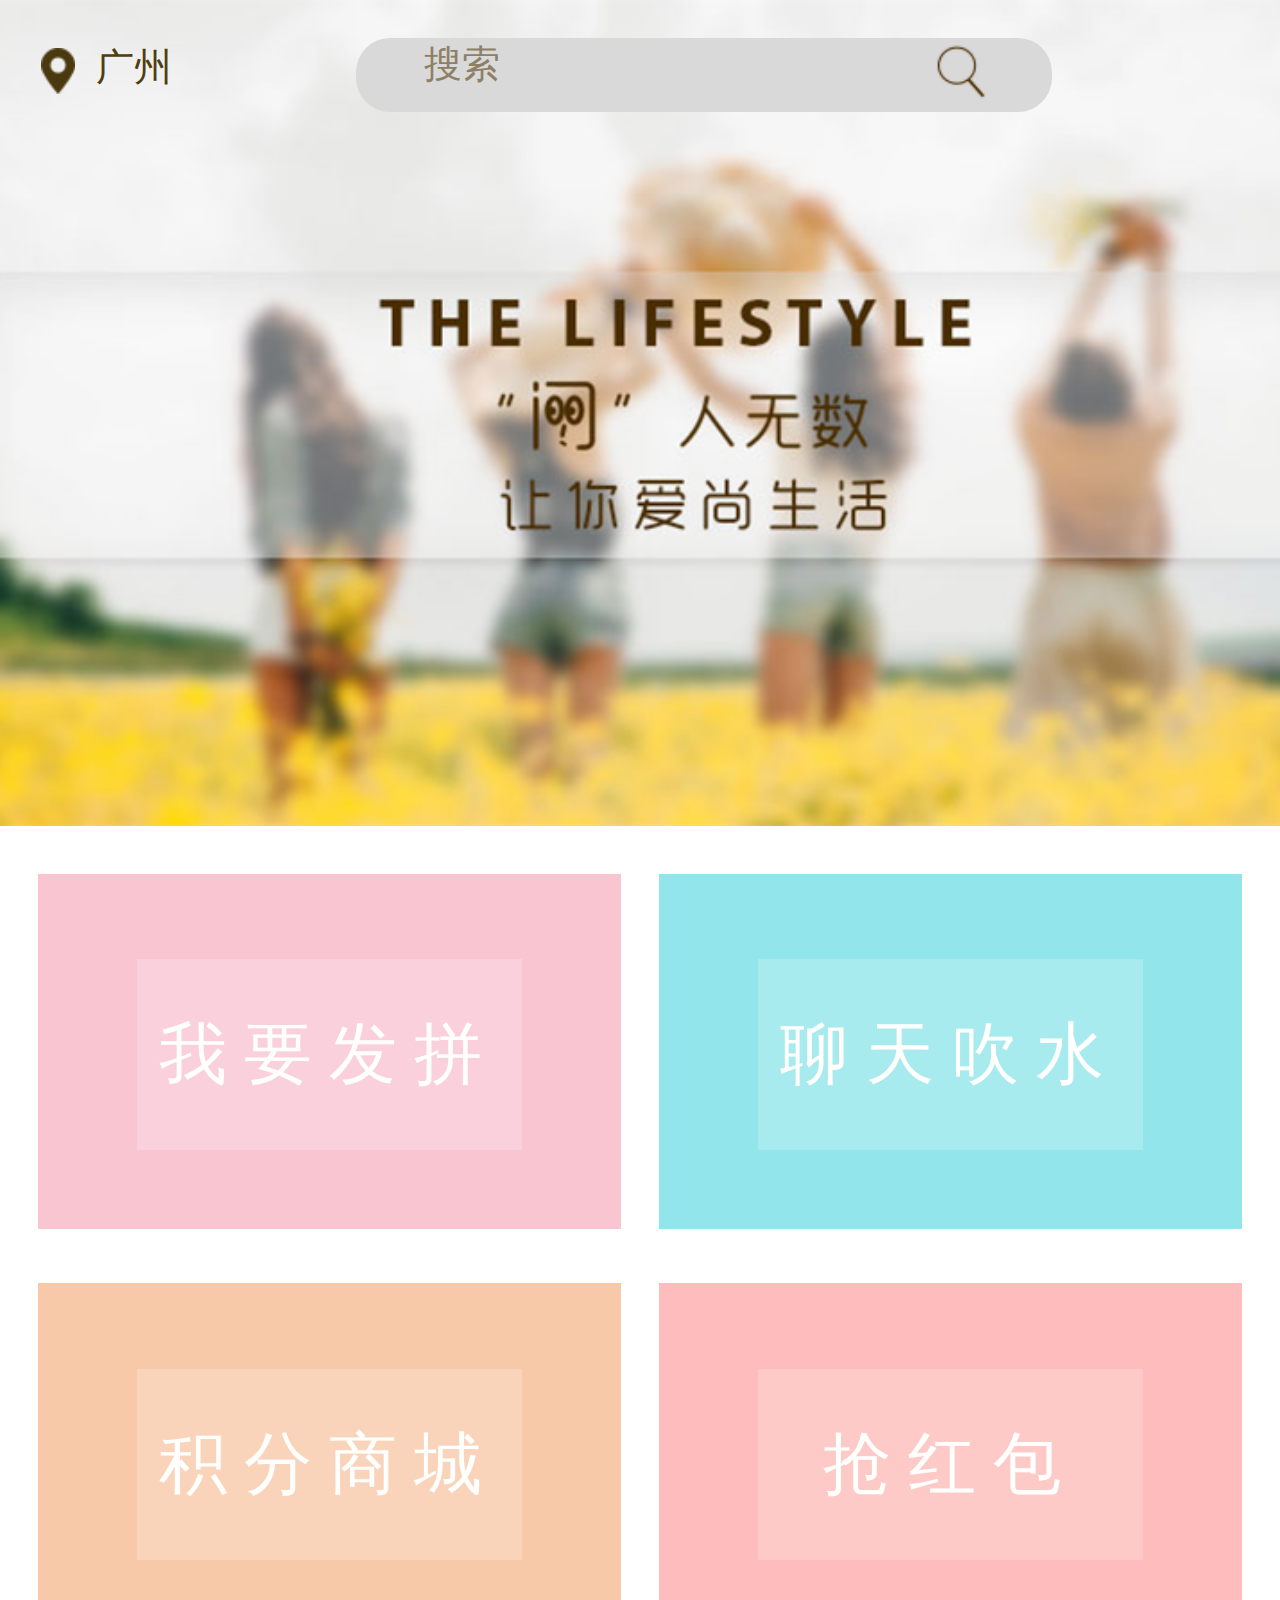
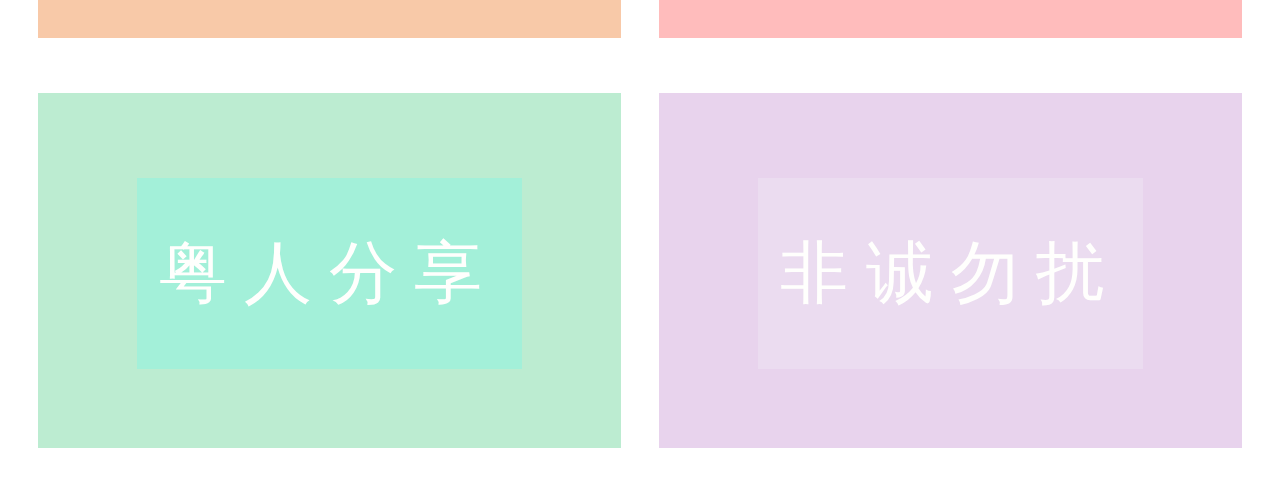
<file: yrws/project/html/index.html>
<!doctype html>
<html>
<head>
	<meta charset="utf-8">
	<title>粤人无数</title>
	<meta name="keywords" content="">
	<meta name="description" content="">
	<meta name="viewport" content="width=device-width,minimum-scale=1.0,maximum-scale=1.0,initial-scale=1.0,user-scalable=no">
	<link rel="stylesheet" href="../css/reset.css">
	<link rel="stylesheet" href="../css/pub.css">
	<link rel="stylesheet" href="../css/index.css">
	<script type="text/javascript" src="../js/suit.js"></script>
</head>
<body>
	<div id="wrap">
		<div id="banner">
			<span id="location">
				<img src="../images/location.png" id="loc">
				<span id="address">广州</span>
			</span>
			<div id="search">
				<input type="text" id="srchText" value="搜索">
				<img src="../images/magnifier.png" id="magImg">
			</div>
		</div>
		<ul id="clientList">
			<li id="common">
				<a href="./common/commonMain.html">我要发拼</a>
			</li>
			<li id="chat">
				<a href="./chat/chatMain.html">聊天吹水</a>
			</li>
			<li id="market">
				<a href="./market/marketmain.html">积分商城</a>
			</li>
			<li id="redPacket">
				<a href="./redPacket/redPacketMain.html">抢红包</a>
			</li>
			<li id="share">
				<a href="./share/shareMain.html">粤人分享</a>
			</li>
			<li id="tryst">
				<a href="./tryst/trystMain.html">非诚勿扰</a>
			</li>
		</ul>
	</div>
</body>
</html>
</file>
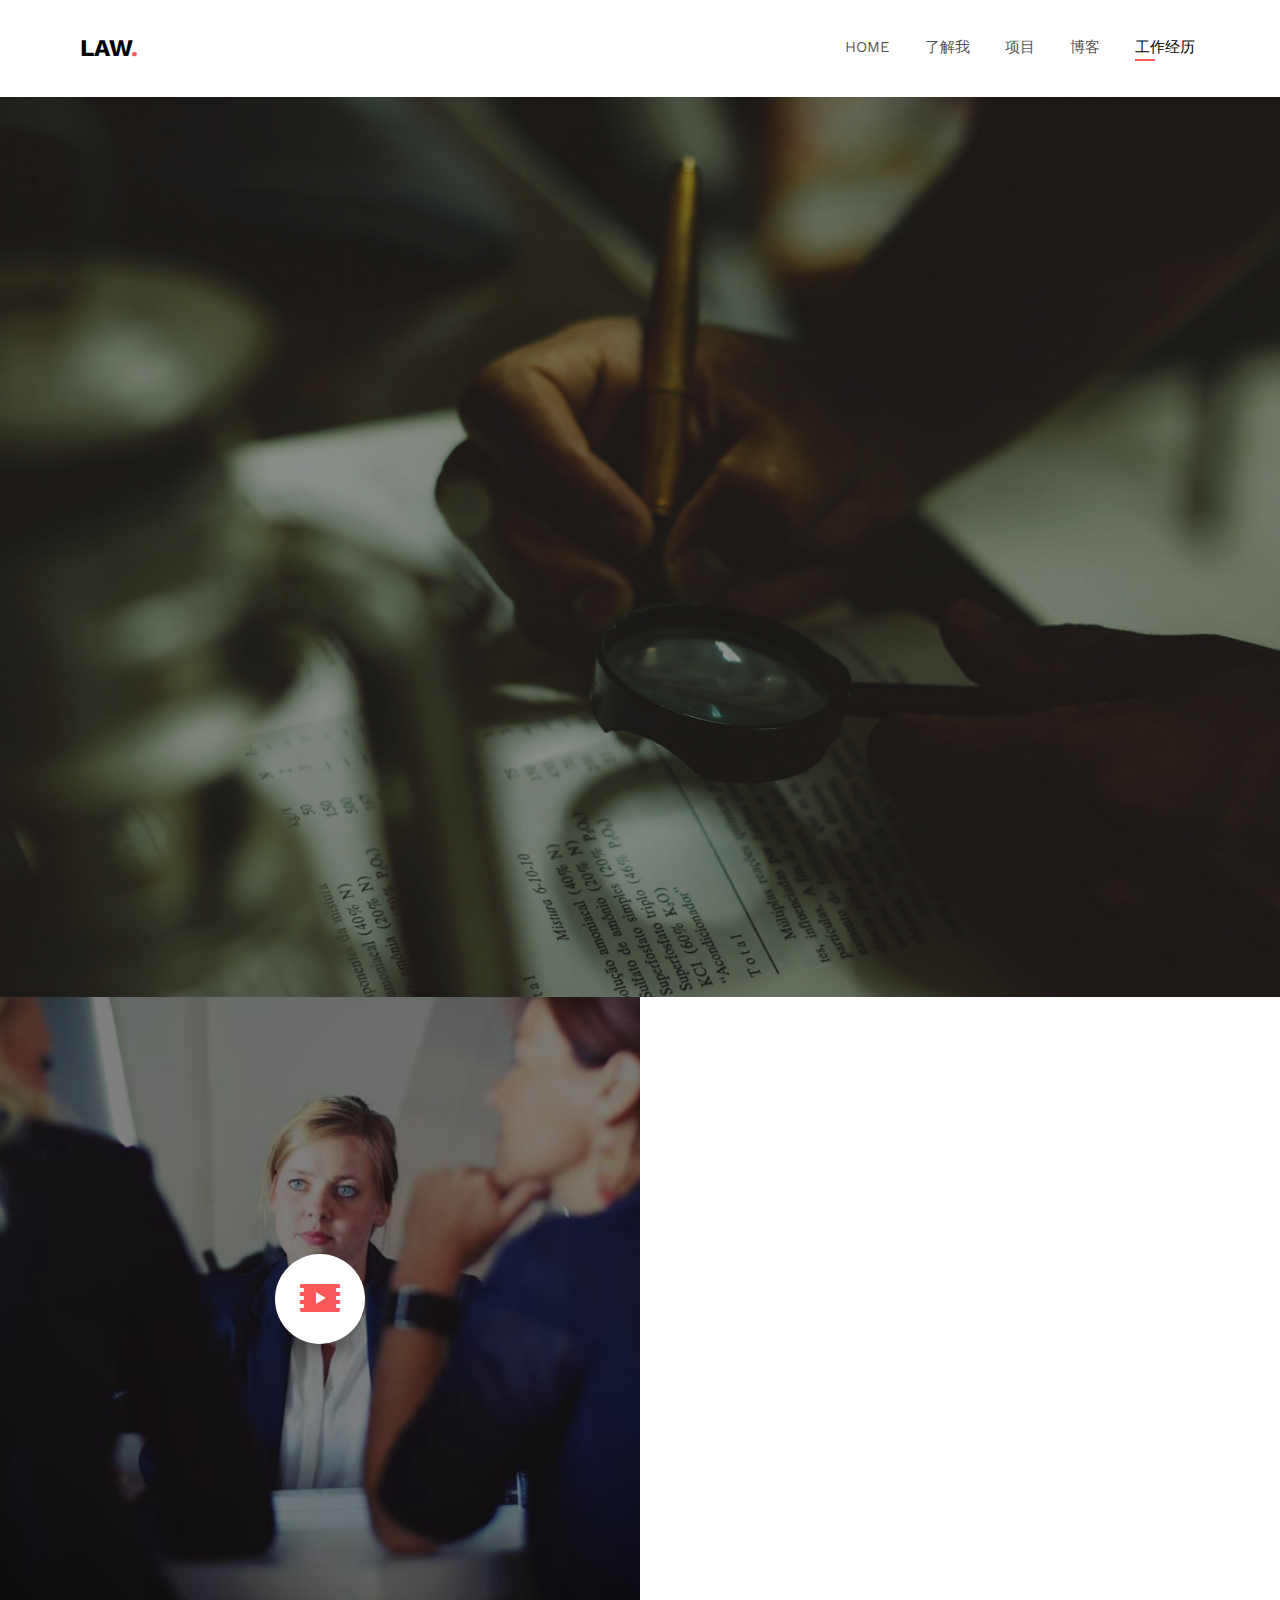
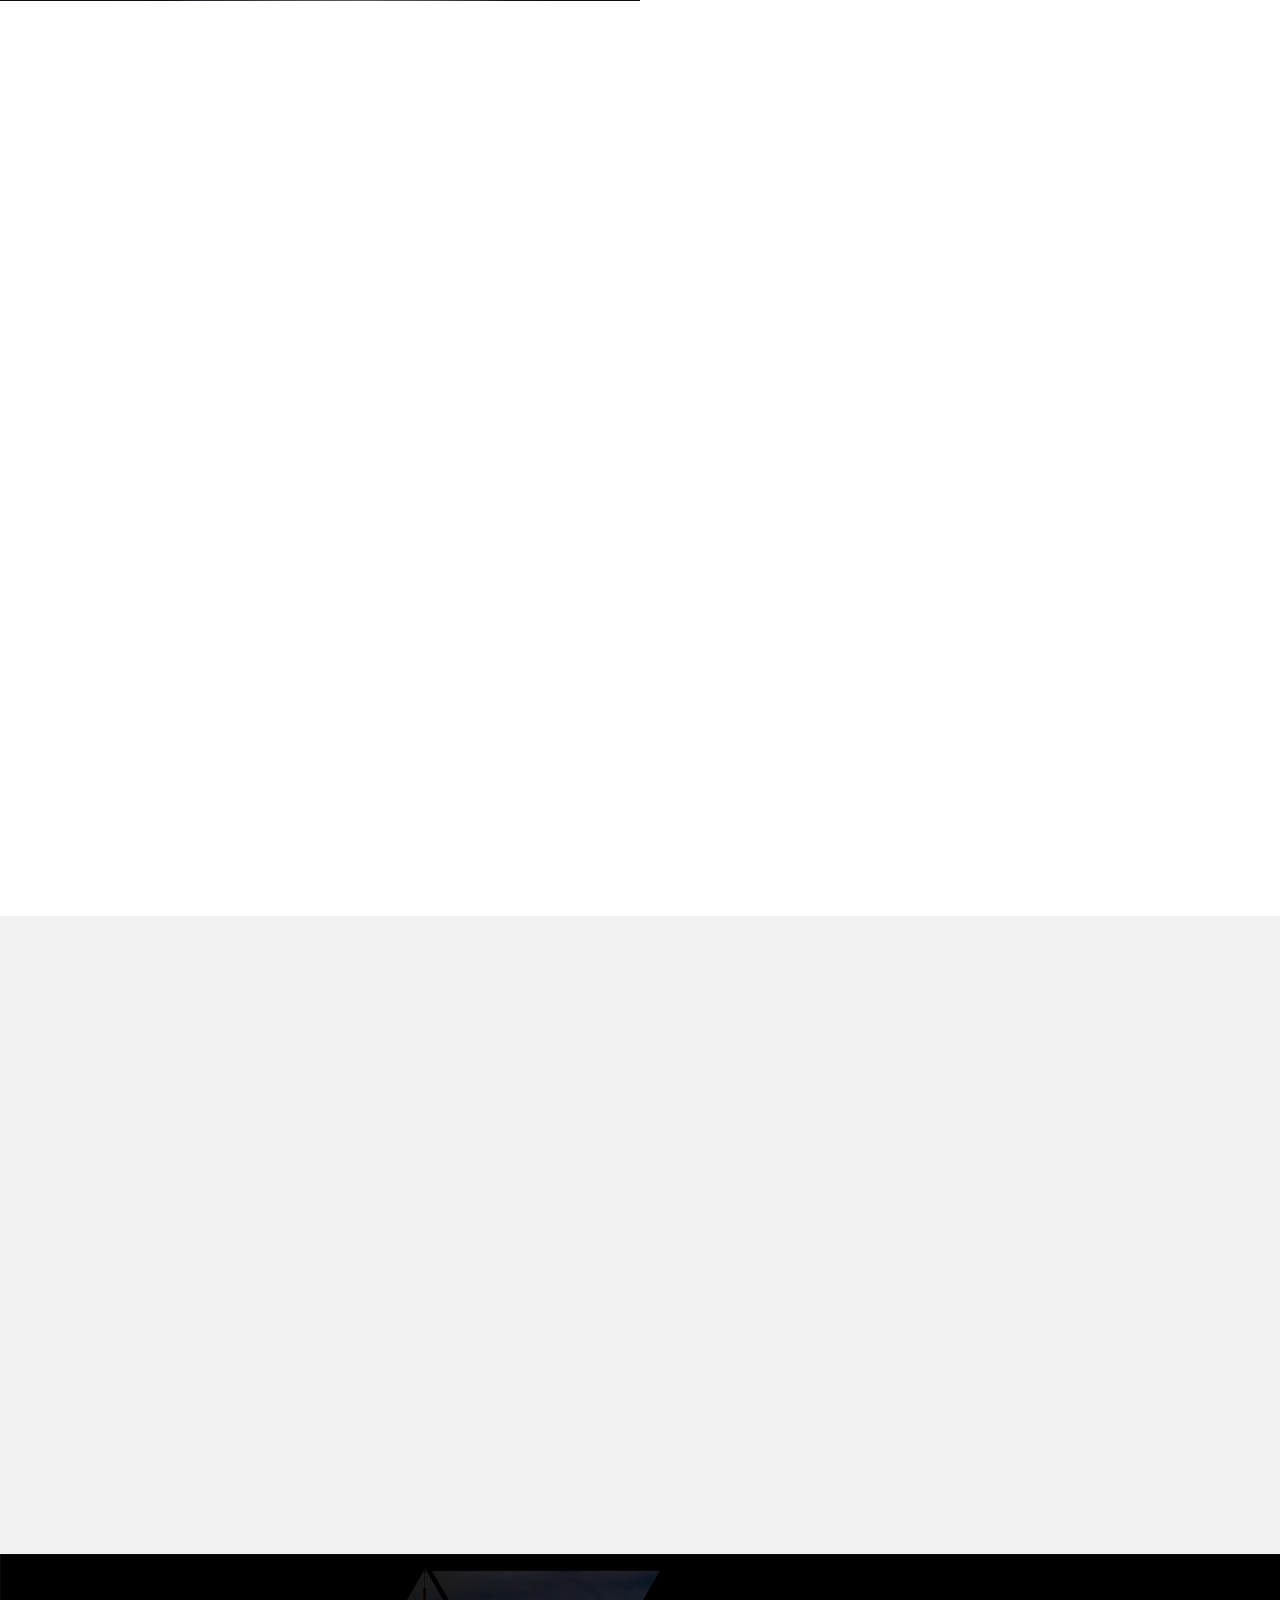
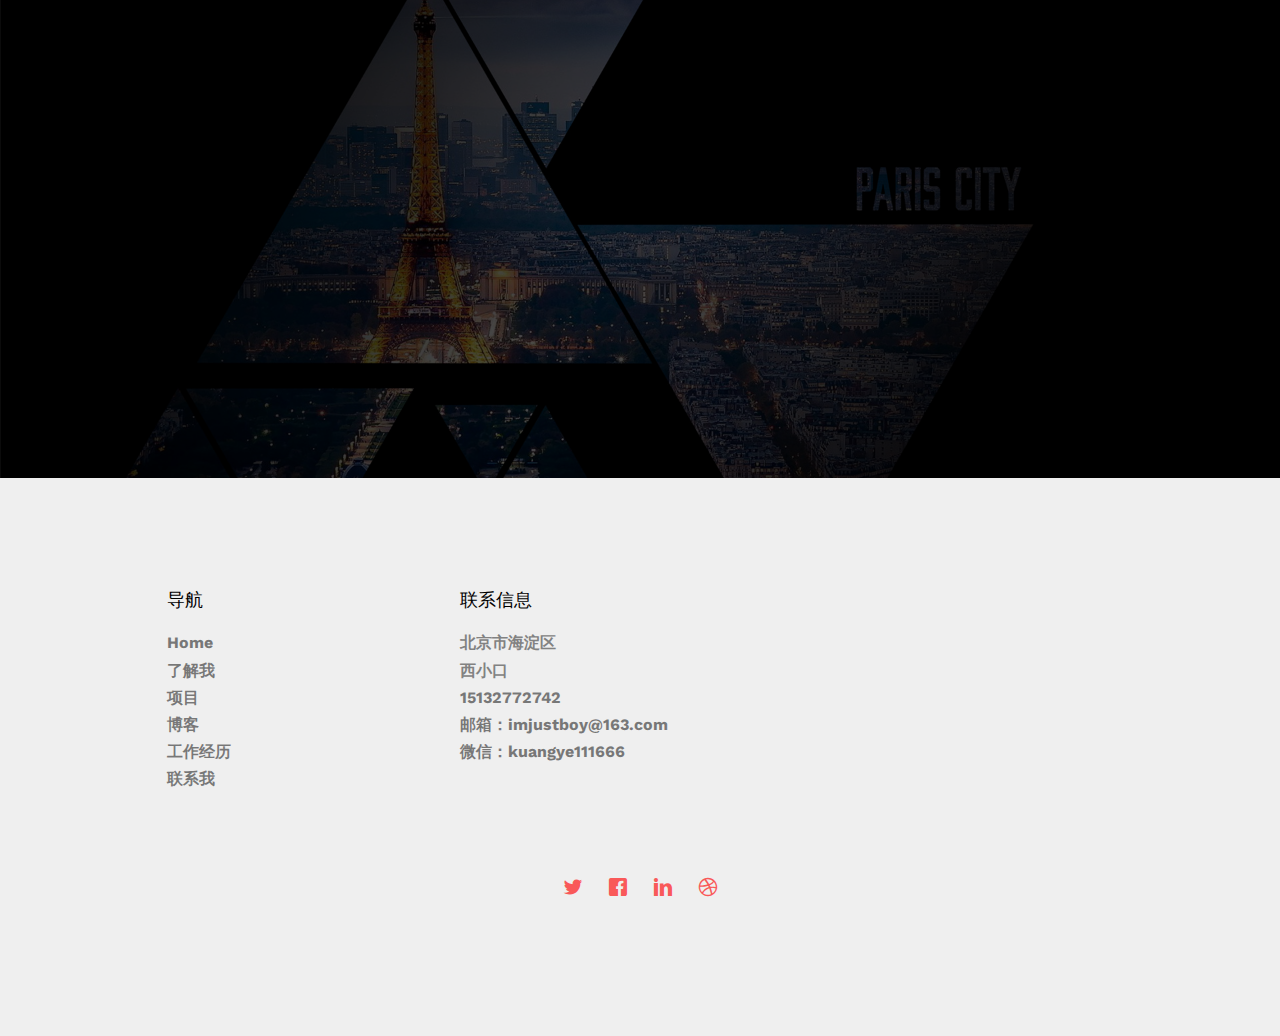
<file: about.html>
<!DOCTYPE HTML>
<html>
	<head>
	<meta charset="utf-8">
	<meta http-equiv="X-UA-Compatible" content="IE=edge">
	<title>JUST BOY Personal Webpage</title>
	<meta name="description" content="Free HTML5 Website Template by FreeHTML5.co" />
	<meta name="keywords" content="free website templates, free html5, free template, free bootstrap, free website template, html5, css3, mobile first, responsive" />
	

	

  	<!-- Facebook and Twitter integration -->
	<meta property="og:title" content=""/>
	<meta property="og:image" content=""/>
	<meta property="og:url" content=""/>
	<meta property="og:site_name" content=""/>
	<meta property="og:description" content=""/>
	<meta name="twitter:title" content="" />
	<meta name="twitter:image" content="" />
	<meta name="twitter:url" content="" />
	<meta name="twitter:card" content="" />

	<link href="https://fonts.googleapis.com/css?family=Work+Sans:300,400,500,700,800" rel="stylesheet">
	
	<!-- Animate.css -->
	<link rel="stylesheet" href="css/animate.css">
	<!-- Icomoon Icon Fonts-->
	<link rel="stylesheet" href="css/icomoon.css">
	<!-- Bootstrap  -->
	<link rel="stylesheet" href="css/bootstrap.css">

	<!-- Magnific Popup -->
	<link rel="stylesheet" href="css/magnific-popup.css">

	<!-- Owl Carousel  -->
	<link rel="stylesheet" href="css/owl.carousel.min.css">
	<link rel="stylesheet" href="css/owl.theme.default.min.css">
	<!-- Flexslider  -->
	<link rel="stylesheet" href="css/flexslider.css">

	<!-- Theme style  -->
	<link rel="stylesheet" href="css/style.css">

	<!-- Modernizr JS -->
	<script src="js/modernizr-2.6.2.min.js"></script>
	<!-- FOR IE9 below -->
	<!--[if lt IE 9]>
	<script src="js/respond.min.js"></script>
	<![endif]-->

	</head>
	<body>
		
	<div class="fh5co-loader"></div>
	
	<div id="page">
	<nav class="fh5co-nav" role="navigation">
		<div class="top-menu">
			<div class="container">
				<div class="row">
					<div class="col-xs-2">
						<div id="fh5co-logo"><a href="index.html">Law<span>.</span></a></div>
					</div>
					<div class="col-xs-10 text-right menu-1">
						<ul>
							<li><a href="index.html">HOME</a></li>
							<li><a href="practice.html">了解我</a></li>
							<li><a href="won.html">项目</a></li>
							<li class="has-dropdown">
								<a href="blog.html">博客</a>
								<ul class="dropdown">
									<li><a href="#">Cases</a></li>
									<li><a href="#">Won Cases</a></li>
									<li><a href="#">Criminal Law</a></li>
									<li><a href="#">Business Law</a></li>
								</ul>
							</li>
							<li class="active"><a href="about.html">工作经历</a></li>
							
							
						</ul>
					</div>
				</div>
				
			</div>
		</div>
	</nav>

	<aside id="fh5co-hero" class="js-fullheight">
		<div class="flexslider js-fullheight">
			<ul class="slides">
		   	<li style="background-image: url(images/img_bg_1.jpg);">
		   		<div class="overlay-gradient"></div>
		   		<div class="container">
		   			<div class="col-md-10 col-md-offset-1 text-center js-fullheight slider-text">
		   				<div class="slider-text-inner desc">
		   					<h2 class="heading-section">工作经历</h2>
		   					<p class="fh5co-lead">希望在未来，能有幸和你一起并肩作战。</p>
		   				</div>
		   			</div>
		   		</div>
		   	</li>
		  	</ul>
	  	</div>
	</aside>
	<div id="fh5co-content">
		<div class="video fh5co-video" style="background-image: url(images/video.jpg);">
			<a href="https://vimeo.com/channels/staffpicks/93951774" class="popup-vimeo"><i class="icon-video2"></i></a>
			<div class="overlay"></div>
		</div>
		<div class="choose animate-box">
			<div class="fh5co-heading">
				<h2>Why Choose me?</h2>
				<p>1.从事Java后台开发，工作两年，有3万行有效代码！有使用SpringMVC、SpringBoot、Spring、MyBatis，开发项目经验，能使用MySQL、MongoDB查询、存储数据；<br>2.具有良好的学习能力，思维能力较强，可以独自学习新的知识和技术，并在实际工作中使用。<br>3.性格开朗，具有较强的社交能力和责任心，可以很好的融入新的团队，按时完成工作任务<br> 4.可以适当接受短期出差。 </p>
			</div>
			<div class="progress">
				<div class="progress-bar progress-bar-striped active" role="progressbar" aria-valuenow="50" aria-valuemin="0" aria-valuemax="100" style="width:80%">
				Spring、SpringMVC、MyBatis、springBoot、Spring等web框架开发项目能力80%
				</div>
			</div>
			<div class="progress">
				<div class="progress-bar progress-bar-striped active" role="progressbar" aria-valuenow="50" aria-valuemin="0" aria-valuemax="100" style="width:80%">
				工作能力80%
				</div>
			</div>
			<div class="progress">
				<div class="progress-bar progress-bar-striped active" role="progressbar" aria-valuenow="50" aria-valuemin="0" aria-valuemax="100" style="width:70%">
				团队合作能力 70%
				</div>
			</div>
			<div class="progress">
				<div class="progress-bar progress-bar-striped active" role="progressbar" aria-valuenow="50" aria-valuemin="0" aria-valuemax="100" style="width:90%">
				学习能力，具有良好的学习和思维能力，可以把学到的技术使用在项目里 90%
				</div>
			</div>
		</div>
	</div>

	<div id="fh5co-about">
		<div class="container">
			<div class="row animate-box">
				<div class="col-md-8 col-md-offset-2 text-center fh5co-heading">
					<h2>我的工作经历</h2>
					<p>希望你了解完我的工作经历后，选择我！</p>
				</div>
			</div>
			<div class="row">
				<div class="col-md-4 col-sm-4 text-center animate-box" data-animate-effect="fadeIn">
					<div class="fh5co-staff">
						<img src="images/user-2.jpg" alt="Free HTML5 Templates by gettemplates.co">
						<h3>Work Address</h3>
						
						<p>河北省廊坊市，河北兰科网络工程有限公司。</p>
						<ul class="fh5co-social-icons">
							<li><a href="#"><i class="icon-facebook"></i></a></li>
							<li><a href="#"><i class="icon-twitter"></i></a></li>
							<li><a href="#"><i class="icon-dribbble"></i></a></li>
							<li><a href="#"><i class="icon-github"></i></a></li>
						</ul>
					</div>
				</div>
				<div class="col-md-4 col-sm-4 text-center animate-box" data-animate-effect="fadeIn">
					<div class="fh5co-staff">
						<img src="images/user-2.jpg" alt="Free HTML5 Templates by gettemplates.co">
						<h3>2014.3——2015.4</h3>
						<strong class="role">在此期间校企合作后，选择在河北兰科网络工程有限公司。实习</p>
						<ul class="fh5co-social-icons">
							<li><a href="#"><i class="icon-facebook"></i></a></li>
							<li><a href="#"><i class="icon-twitter"></i></a></li>
							<li><a href="#"><i class="icon-dribbble"></i></a></li>
							<li><a href="#"><i class="icon-github"></i></a></li>
						</ul>
					</div>
				</div>
				<div class="col-md-4 col-sm-4 text-center animate-box" data-animate-effect="fadeIn">
					<div class="fh5co-staff">
						<img src="images/user-2.jpg" alt="Free HTML5 Templates by gettemplates.co">
						<h3>2015.4——2017.7</h3>
						<strong class="role">2015.4——2017.7在河北兰科网络工程有限公司  javaEE工程师<br>工作描述：1.主要从事代码的编辑工作。<br>2.涉及到，对用户调研和需求分析。<br>3.参与功能模块，及数据库的设计。<br>4.公司项目的后期维护。<br>
						5.测试阶段，修改bug。<br>
						6. 协助经理解决开发中的技术难题，并提出一定的解决方案；
</p>
						<ul class="fh5co-social-icons">
							<li><a href="#"><i class="icon-facebook"></i></a></li>
							<li><a href="#"><i class="icon-twitter"></i></a></li>
							<li><a href="#"><i class="icon-dribbble"></i></a></li>
							<li><a href="#"><i class="icon-github"></i></a></li>
						</ul>
					</div>
				</div>
			</div>
		</div>
	</div>

	<div id="fh5co-testimonial" class="fh5co-bg-section">
		<div class="container">
			<div class="row animate-box">
				<div class="col-md-6 col-md-offset-3 text-center fh5co-heading">
					<h2>Testimonials</h2>
				</div>
			</div>
			<div class="row">
				<div class="col-md-10 col-md-offset-1">
					<div class="row animate-box">
						<div class="owl-carousel owl-carousel-fullwidth">
							<div class="item">
								<div class="testimony-slide active text-center">
									<figure>
										<img src="images/user-3.jpg" alt="user">
									</figure>
									<span>苦逼程序猿 <a href="#" class="twitter">Twitter</a></span>
									<blockquote>
										<p>&ldquo;PuTTY本无树，MinGW亦非台。&rdquo;</p>
									</blockquote>
								</div>
							</div>
							<div class="item">
								<div class="testimony-slide active text-center">
									<figure>
										<img src="images/user-3.jpg" alt="user">
									</figure>
									<span>苦逼程序猿<a href="#" class="twitter">Twitter</a></span>
									<blockquote>
										<p>&ldquo;“借我1000块钱”，”再给你24，凑个整！”&rdquo;</p>
									</blockquote>
								</div>
							</div>
							<div class="item">
								<div class="testimony-slide active text-center">
									<figure>
										<img src="images/user-3.jpg" alt="user">
									</figure>
									<span>苦逼程序猿<a href="#" class="twitter">Twitter</a></span>
									<blockquote>
										<p>&ldquo;我们不生产代码，我们只是github的搬运工。&rdquo;</p>
									</blockquote>
								</div>
							</div>
						</div>
					</div>
				</div>
			</div>
		</div>
	</div>


	<div id="fh5co-started" style="background-image:url(images/img_bg_2.jpg);">
		<div class="overlay"></div>
		<div class="container">
			<div class="row animate-box">
				<div class="col-md-8 col-md-offset-2 text-center fh5co-heading">
					<h2>Legal Advice</h2>
					<p>We help people effectively fight their offenders back and successfully defend their own stand!</p>
				</div>
			</div>
			<div class="row animate-box">
				<div class="col-md-8 col-md-offset-2 text-center">
					<p><a href="#" class="btn btn-default btn-lg">Consultation</a></p>
				</div>
			</div>
		</div>
	</div>

	<footer id="fh5co-footer" role="contentinfo">
		<div class="container">
			<div class="row row-pb-md">
				<!-- <div class="col-md-3 fh5co-widget">
					<h4>Attorney's Law</h4>
					<p>Facilis ipsum reprehenderit nemo molestias. Aut cum mollitia reprehenderit. Eos cumque dicta adipisci architecto culpa amet.</p>
				</div> -->
				<div class="col-md-3 col-md-push-1">
					<h4>导航</h4>
					<ul class="fh5co-footer-links">
						<li><a href="#">Home</a></li>
						<li><a href="#">了解我</a></li>
						<li><a href="#">项目</a></li>
						<li><a href="#">博客</a></li>
						<li><a href="#">工作经历</a></li>
						<li><a href="#">联系我</a></li>
					</ul>
				</div>

				<div class="col-md-3 col-md-push-1">
					<h4>联系信息</h4>
					<ul class="fh5co-footer-links">
						<li>北京市海淀区<br>西小口</li>
						<li><a href="">15132772742</a></li>
						<li><a href="">邮箱：imjustboy@163.com</a></li>
						<li><a href="#">微信：kuangye111666</a></li>
					</ul>
				</div>

			</div>

			<div class="row copyright">
				<div class="col-md-12 text-center">
					<!-- <p>
						<small class="block">&copy; 2016 Free HTML5. All Rights Reserved.More Templates <a href="http://www.cssmoban.com/" target="_blank" title="模板之家">模板之家</a> - Collect from <a href="http://www.cssmoban.com/" title="网页模板" target="_blank">网页模板</a></small>
					</p> -->
					<p>
						<ul class="fh5co-social-icons">
							<li><a href="#"><i class="icon-twitter"></i></a></li>
							<li><a href="#"><i class="icon-facebook"></i></a></li>
							<li><a href="#"><i class="icon-linkedin"></i></a></li>
							<li><a href="#"><i class="icon-dribbble"></i></a></li>
						</ul>
					</p>
				</div>
			</div>

		</div>
	</footer>
	</div>

	<div class="gototop js-top">
		<a href="#" class="js-gotop"><i class="icon-arrow-up"></i></a>
	</div>
	
	<!-- jQuery -->
	<script src="js/jquery.min.js"></script>
	<!-- jQuery Easing -->
	<script src="js/jquery.easing.1.3.js"></script>
	<!-- Bootstrap -->
	<script src="js/bootstrap.min.js"></script>
	<!-- Waypoints -->
	<script src="js/jquery.waypoints.min.js"></script>
	<!-- Stellar Parallax -->
	<script src="js/jquery.stellar.min.js"></script>
	<!-- Carousel -->
	<script src="js/owl.carousel.min.js"></script>
	<!-- Flexslider -->
	<script src="js/jquery.flexslider-min.js"></script>
	<!-- countTo -->
	<script src="js/jquery.countTo.js"></script>
	<!-- Magnific Popup -->
	<script src="js/jquery.magnific-popup.min.js"></script>
	<script src="js/magnific-popup-options.js"></script>
	<!-- Main -->
	<script src="js/main.js"></script>

	</body>
</html>
</file>
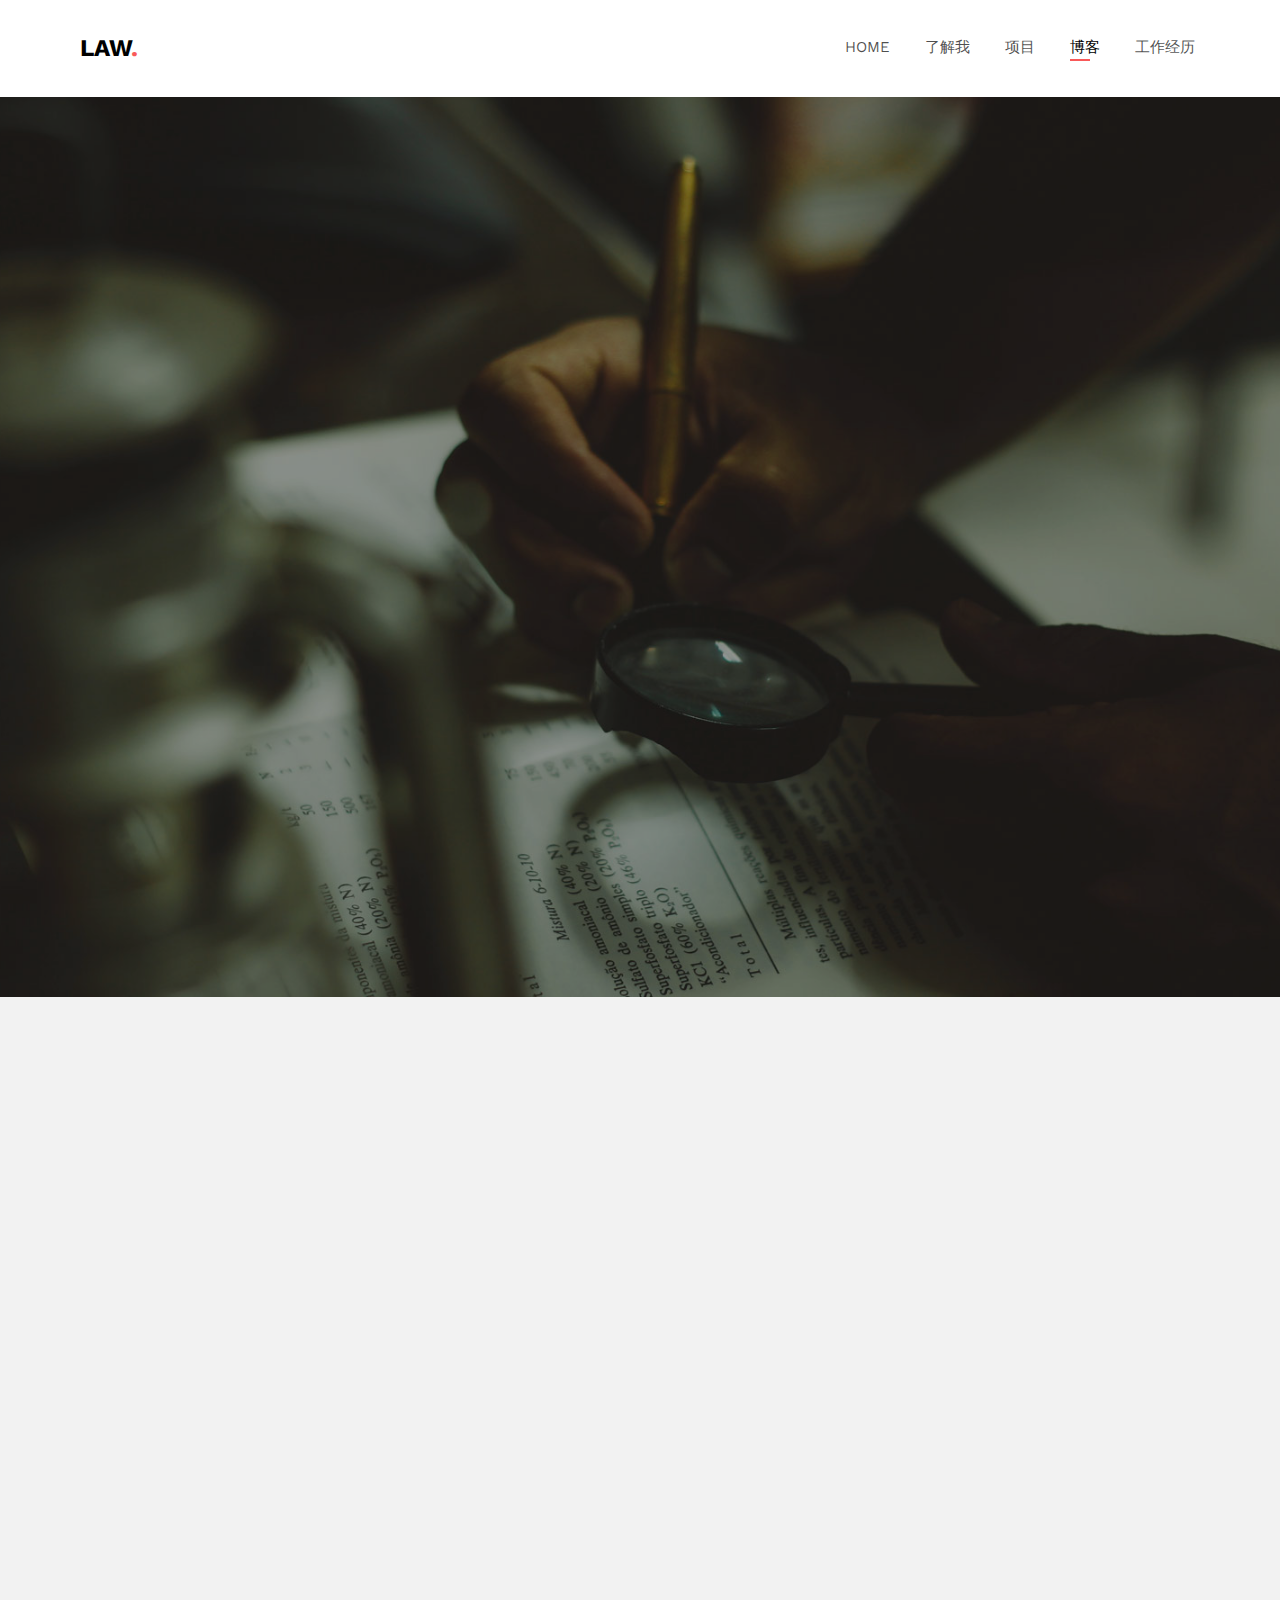
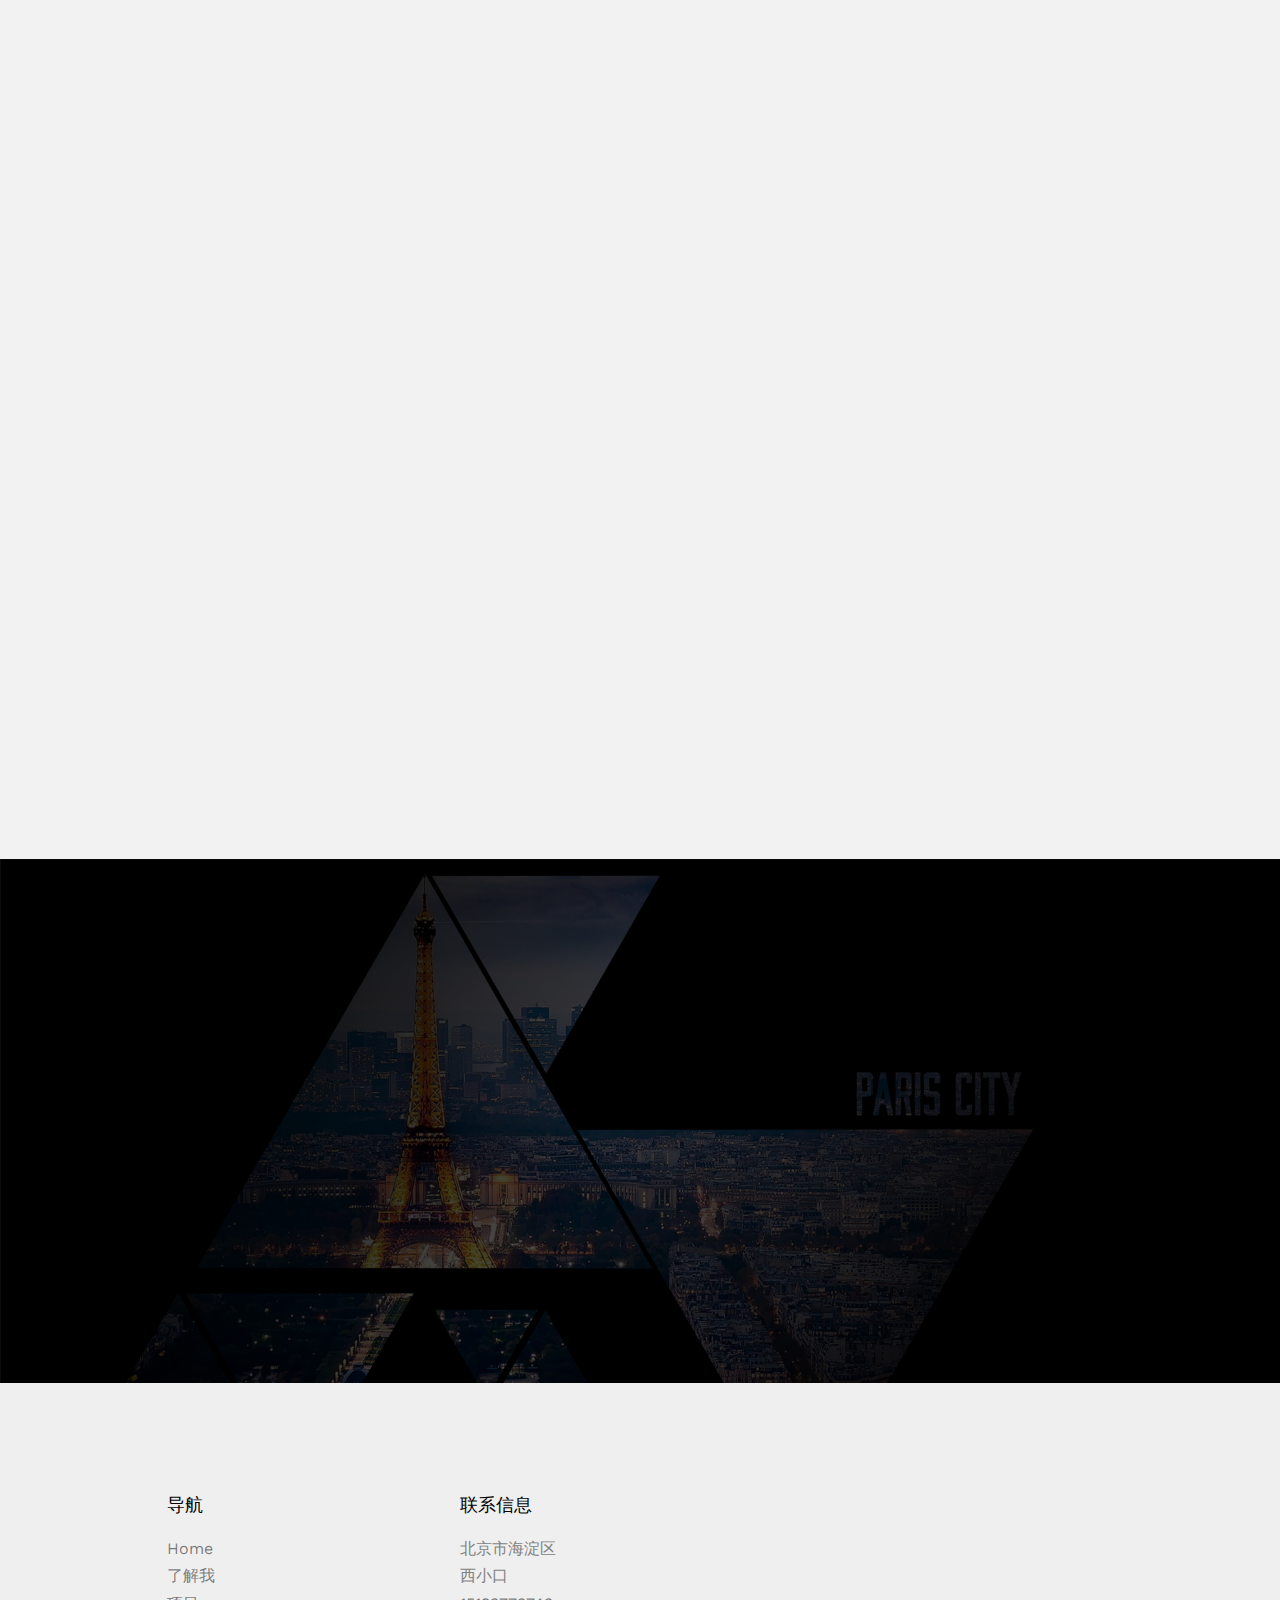
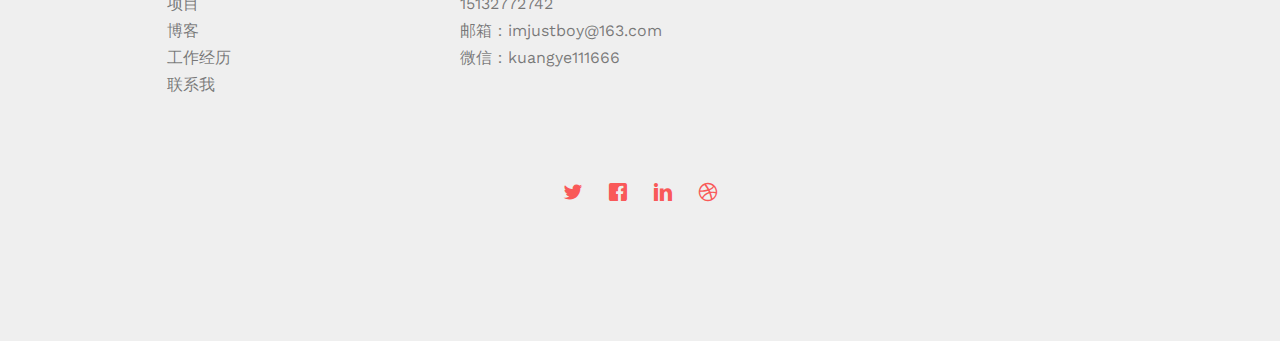
<file: blog.html>
<!DOCTYPE HTML>
<html>
	<head>
	<meta charset="utf-8">
	<meta http-equiv="X-UA-Compatible" content="IE=edge">
	<title>JUST BOY Personal Webpage</title>
	<meta name="viewport" content="width=device-width, initial-scale=1">
	<meta name="description" content="Free HTML5 Website Template by FreeHTML5.co" />
	<meta name="keywords" content="free website templates, free html5, free template, free bootstrap, free website template, html5, css3, mobile first, responsive" />
	

	

  	<!-- Facebook and Twitter integration -->
	<meta property="og:title" content=""/>
	<meta property="og:image" content=""/>
	<meta property="og:url" content=""/>
	<meta property="og:site_name" content=""/>
	<meta property="og:description" content=""/>
	<meta name="twitter:title" content="" />
	<meta name="twitter:image" content="" />
	<meta name="twitter:url" content="" />
	<meta name="twitter:card" content="" />

	<link href="https://fonts.googleapis.com/css?family=Work+Sans:300,400,500,700,800" rel="stylesheet">
	
	<!-- Animate.css -->
	<link rel="stylesheet" href="css/animate.css">
	<!-- Icomoon Icon Fonts-->
	<link rel="stylesheet" href="css/icomoon.css">
	<!-- Bootstrap  -->
	<link rel="stylesheet" href="css/bootstrap.css">

	<!-- Magnific Popup -->
	<link rel="stylesheet" href="css/magnific-popup.css">

	<!-- Owl Carousel  -->
	<link rel="stylesheet" href="css/owl.carousel.min.css">
	<link rel="stylesheet" href="css/owl.theme.default.min.css">
	<!-- Flexslider  -->
	<link rel="stylesheet" href="css/flexslider.css">

	<!-- Theme style  -->
	<link rel="stylesheet" href="css/style.css">

	<!-- Modernizr JS -->
	<script src="js/modernizr-2.6.2.min.js"></script>
	<!-- FOR IE9 below -->
	<!--[if lt IE 9]>
	<script src="js/respond.min.js"></script>
	<![endif]-->

	</head>
	<body>
		
	<div class="fh5co-loader"></div>
	
	<div id="page">
	<nav class="fh5co-nav" role="navigation">
		<div class="top-menu">
			<div class="container">
				<div class="row">
					<div class="col-xs-2">
						<div id="fh5co-logo"><a href="index.html">Law<span>.</span></a></div>
					</div>
					<div class="col-xs-10 text-right menu-1">
						<ul>
							<li><a href="index.html">HOME</a></li>
							<li><a href="practice.html">了解我</a></li>
							<li><a href="won.html">项目</a></li>
							<li class="has-dropdown active">
								<a href="blog.html">博客</a>
								<ul class="dropdown">
									<li><a href="#">Cases</a></li>
									<li><a href="#">Won Cases</a></li>
									<li><a href="#">Criminal Law</a></li>
									<li><a href="#">Business Law</a></li>
								</ul>
							</li>
							<li><a href="about.html">工作经历</a></li>
							
							
						</ul>
					</div>
				</div>
				
			</div>
		</div>
	</nav>

	<aside id="fh5co-hero" class="js-fullheight">
		<div class="flexslider js-fullheight">
			<ul class="slides">
		   	<li style="background-image: url(images/img_bg_1.jpg);">
		   		<div class="overlay-gradient"></div>
		   		<div class="container">
		   			<div class="col-md-10 col-md-offset-1 text-center js-fullheight slider-text">
		   				<div class="slider-text-inner desc">
		   					<h2 class="heading-section">Blog</h2>
		   					<!-- <p class="fh5co-lead">Designed with <i class="icon-heart3"></i> by the fine folks at <a href="http://freehtml5.co" target="_blank">FreeHTML5.co</a></p> -->
		   				</div>
		   			</div>
		   		</div>
		   	</li>
		  	</ul>
	  	</div>
	</aside>

	<div id="fh5co-blog" class="fh5co-bg-section">
		<div class="container">
			<div class="row">
				<div class="col-lg-4 col-md-4">
					<div class="fh5co-blog animate-box">
						<a href="#"><img class="img-responsive" src="images/project-4.jpg" alt=""></a>
						<div class="blog-text">
							<span class="posted_on">Nov. 15th</span>
							<span class="comment"><a href="">21<i class="icon-speech-bubble"></i></a></span>
							<h3><a href="#">Legal Consultation</a></h3>
							<p>Far far away, behind the word mountains, far from the countries Vokalia and Consonantia, there live the blind texts.</p>
							<a href="#" class="btn btn-primary">Read More</a>
						</div> 
					</div>
				</div>
				<div class="col-lg-4 col-md-4">
					<div class="fh5co-blog animate-box">
						<a href="#"><img class="img-responsive" src="images/project-2.jpg" alt=""></a>
						<div class="blog-text">
							<span class="posted_on">Nov. 15th</span>
							<span class="comment"><a href="">21<i class="icon-speech-bubble"></i></a></span>
							<h3><a href="#">Criminal Case</a></h3>
							<p>Far far away, behind the word mountains, far from the countries Vokalia and Consonantia, there live the blind texts.</p>
							<a href="#" class="btn btn-primary">Read More</a>
						</div> 
					</div>
				</div>
				<div class="col-lg-4 col-md-4">
					<div class="fh5co-blog animate-box">
						<a href="#"><img class="img-responsive" src="images/project-3.jpg" alt=""></a>
						<div class="blog-text">
							<span class="posted_on">Nov. 15th</span>
							<span class="comment"><a href="">21<i class="icon-speech-bubble"></i></a></span>
							<h3><a href="#">Business Law</a></h3>
							<p>Far far away, behind the word mountains, far from the countries Vokalia and Consonantia, there live the blind texts.</p>
							<a href="#" class="btn btn-primary">Read More</a>
						</div> 
					</div>
				</div>
				<div class="col-lg-4 col-md-4">
					<div class="fh5co-blog animate-box">
						<a href="#"><img class="img-responsive" src="images/project-1.jpg" alt=""></a>
						<div class="blog-text">
							<span class="posted_on">Nov. 15th</span>
							<span class="comment"><a href="">21<i class="icon-speech-bubble"></i></a></span>
							<h3><a href="#">Legal Consultation</a></h3>
							<p>Far far away, behind the word mountains, far from the countries Vokalia and Consonantia, there live the blind texts.</p>
							<a href="#" class="btn btn-primary">Read More</a>
						</div> 
					</div>
				</div>
				<div class="col-lg-4 col-md-4">
					<div class="fh5co-blog animate-box">
						<a href="#"><img class="img-responsive" src="images/project-7.jpg" alt=""></a>
						<div class="blog-text">
							<span class="posted_on">Nov. 15th</span>
							<span class="comment"><a href="">21<i class="icon-speech-bubble"></i></a></span>
							<h3><a href="#">Criminal Case</a></h3>
							<p>Far far away, behind the word mountains, far from the countries Vokalia and Consonantia, there live the blind texts.</p>
							<a href="#" class="btn btn-primary">Read More</a>
						</div> 
					</div>
				</div>
				<div class="col-lg-4 col-md-4">
					<div class="fh5co-blog animate-box">
						<a href="#"><img class="img-responsive" src="images/project-6.jpg" alt=""></a>
						<div class="blog-text">
							<span class="posted_on">Nov. 15th</span>
							<span class="comment"><a href="">21<i class="icon-speech-bubble"></i></a></span>
							<h3><a href="#">Business Law</a></h3>
							<p>Far far away, behind the word mountains, far from the countries Vokalia and Consonantia, there live the blind texts.</p>
							<a href="#" class="btn btn-primary">Read More</a>
						</div> 
					</div>
				</div>
			</div>
		</div>
	</div>


	<div id="fh5co-started" style="background-image:url(images/img_bg_2.jpg);">
		<div class="overlay"></div>
		<div class="container">
			<div class="row animate-box">
				<div class="col-md-8 col-md-offset-2 text-center fh5co-heading">
					<h2>Legal Advice</h2>
					<p>We help people effectively fight their offenders back and successfully defend their own stand!</p>
				</div>
			</div>
			<div class="row animate-box">
				<div class="col-md-8 col-md-offset-2 text-center">
					<p><a href="#" class="btn btn-default btn-lg">Consultation</a></p>
				</div>
			</div>
		</div>
	</div>

	<footer id="fh5co-footer" role="contentinfo">
		<div class="container">
			<div class="row row-pb-md">
				<!-- <div class="col-md-3 fh5co-widget">
					<h4>Attorney's Law</h4>
					<p>Facilis ipsum reprehenderit nemo molestias. Aut cum mollitia reprehenderit. Eos cumque dicta adipisci architecto culpa amet.</p>
				</div> -->
				<div class="col-md-3 col-md-push-1">
					<h4>导航</h4>
					<ul class="fh5co-footer-links">
						<li><a href="#">Home</a></li>
						<li><a href="#">了解我</a></li>
						<li><a href="#">项目</a></li>
						<li><a href="#">博客</a></li>
						<li><a href="#">工作经历</a></li>
						<li><a href="#">联系我</a></li>
					</ul>
				</div>

				<div class="col-md-3 col-md-push-1">
					<h4>联系信息</h4>
					<ul class="fh5co-footer-links">
						<li>北京市海淀区<br>西小口</li>
						<li><a href="">15132772742</a></li>
						<li><a href="">邮箱：imjustboy@163.com</a></li>
						<li><a href="#">微信：kuangye111666</a></li>
					</ul>
				</div>

			</div>

			<div class="row copyright">
				<div class="col-md-12 text-center">
					<!-- <p>
						<small class="block">&copy; 2016 Free HTML5. All Rights Reserved.More Templates <a href="http://www.cssmoban.com/" target="_blank" title="模板之家">模板之家</a> - Collect from <a href="http://www.cssmoban.com/" title="网页模板" target="_blank">网页模板</a></small>
					</p> -->
					<p>
						<ul class="fh5co-social-icons">
							<li><a href="#"><i class="icon-twitter"></i></a></li>
							<li><a href="#"><i class="icon-facebook"></i></a></li>
							<li><a href="#"><i class="icon-linkedin"></i></a></li>
							<li><a href="#"><i class="icon-dribbble"></i></a></li>
						</ul>
					</p>
				</div>
			</div>

		</div>
	</footer>
	</div>

	<div class="gototop js-top">
		<a href="#" class="js-gotop"><i class="icon-arrow-up"></i></a>
	</div>
	
	<!-- jQuery -->
	<script src="js/jquery.min.js"></script>
	<!-- jQuery Easing -->
	<script src="js/jquery.easing.1.3.js"></script>
	<!-- Bootstrap -->
	<script src="js/bootstrap.min.js"></script>
	<!-- Waypoints -->
	<script src="js/jquery.waypoints.min.js"></script>
	<!-- Stellar Parallax -->
	<script src="js/jquery.stellar.min.js"></script>
	<!-- Carousel -->
	<script src="js/owl.carousel.min.js"></script>
	<!-- Flexslider -->
	<script src="js/jquery.flexslider-min.js"></script>
	<!-- countTo -->
	<script src="js/jquery.countTo.js"></script>
	<!-- Magnific Popup -->
	<script src="js/jquery.magnific-popup.min.js"></script>
	<script src="js/magnific-popup-options.js"></script>
	<!-- Main -->
	<script src="js/main.js"></script>

	</body>
</html>
</file>
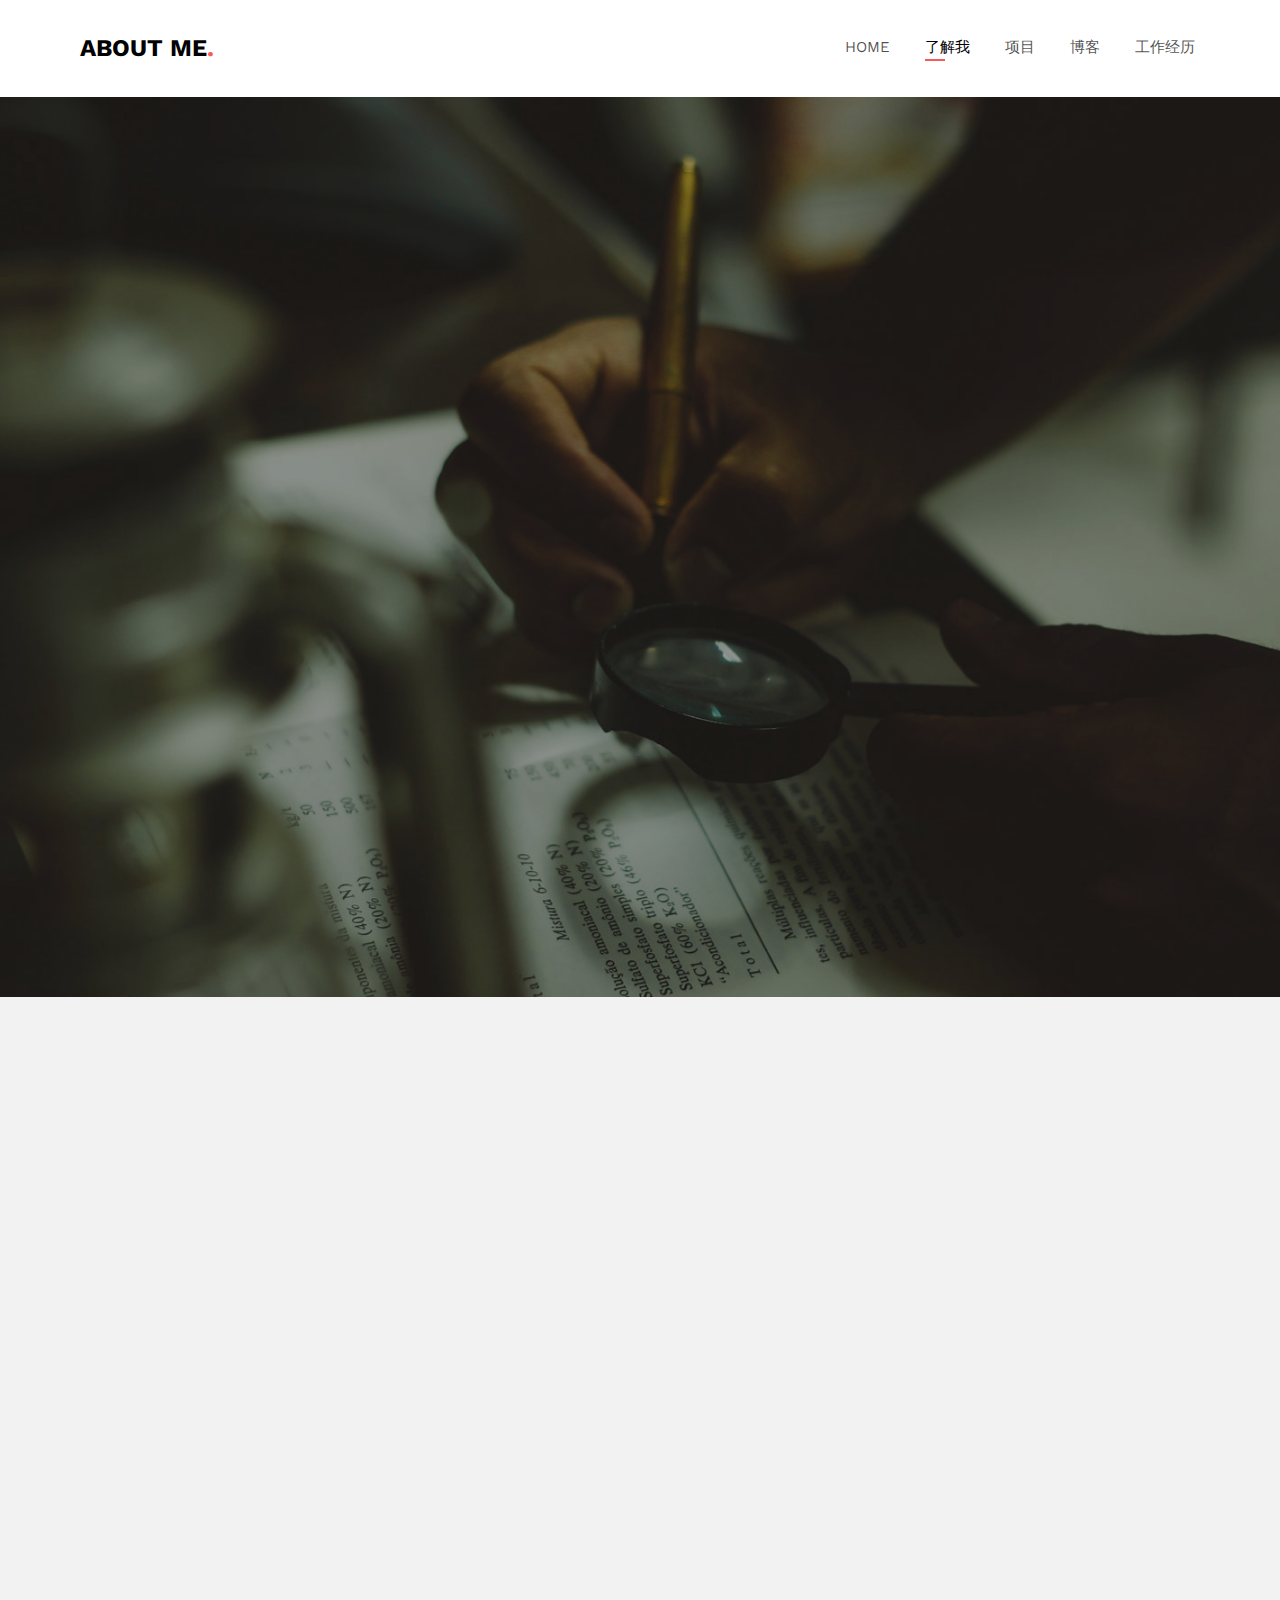
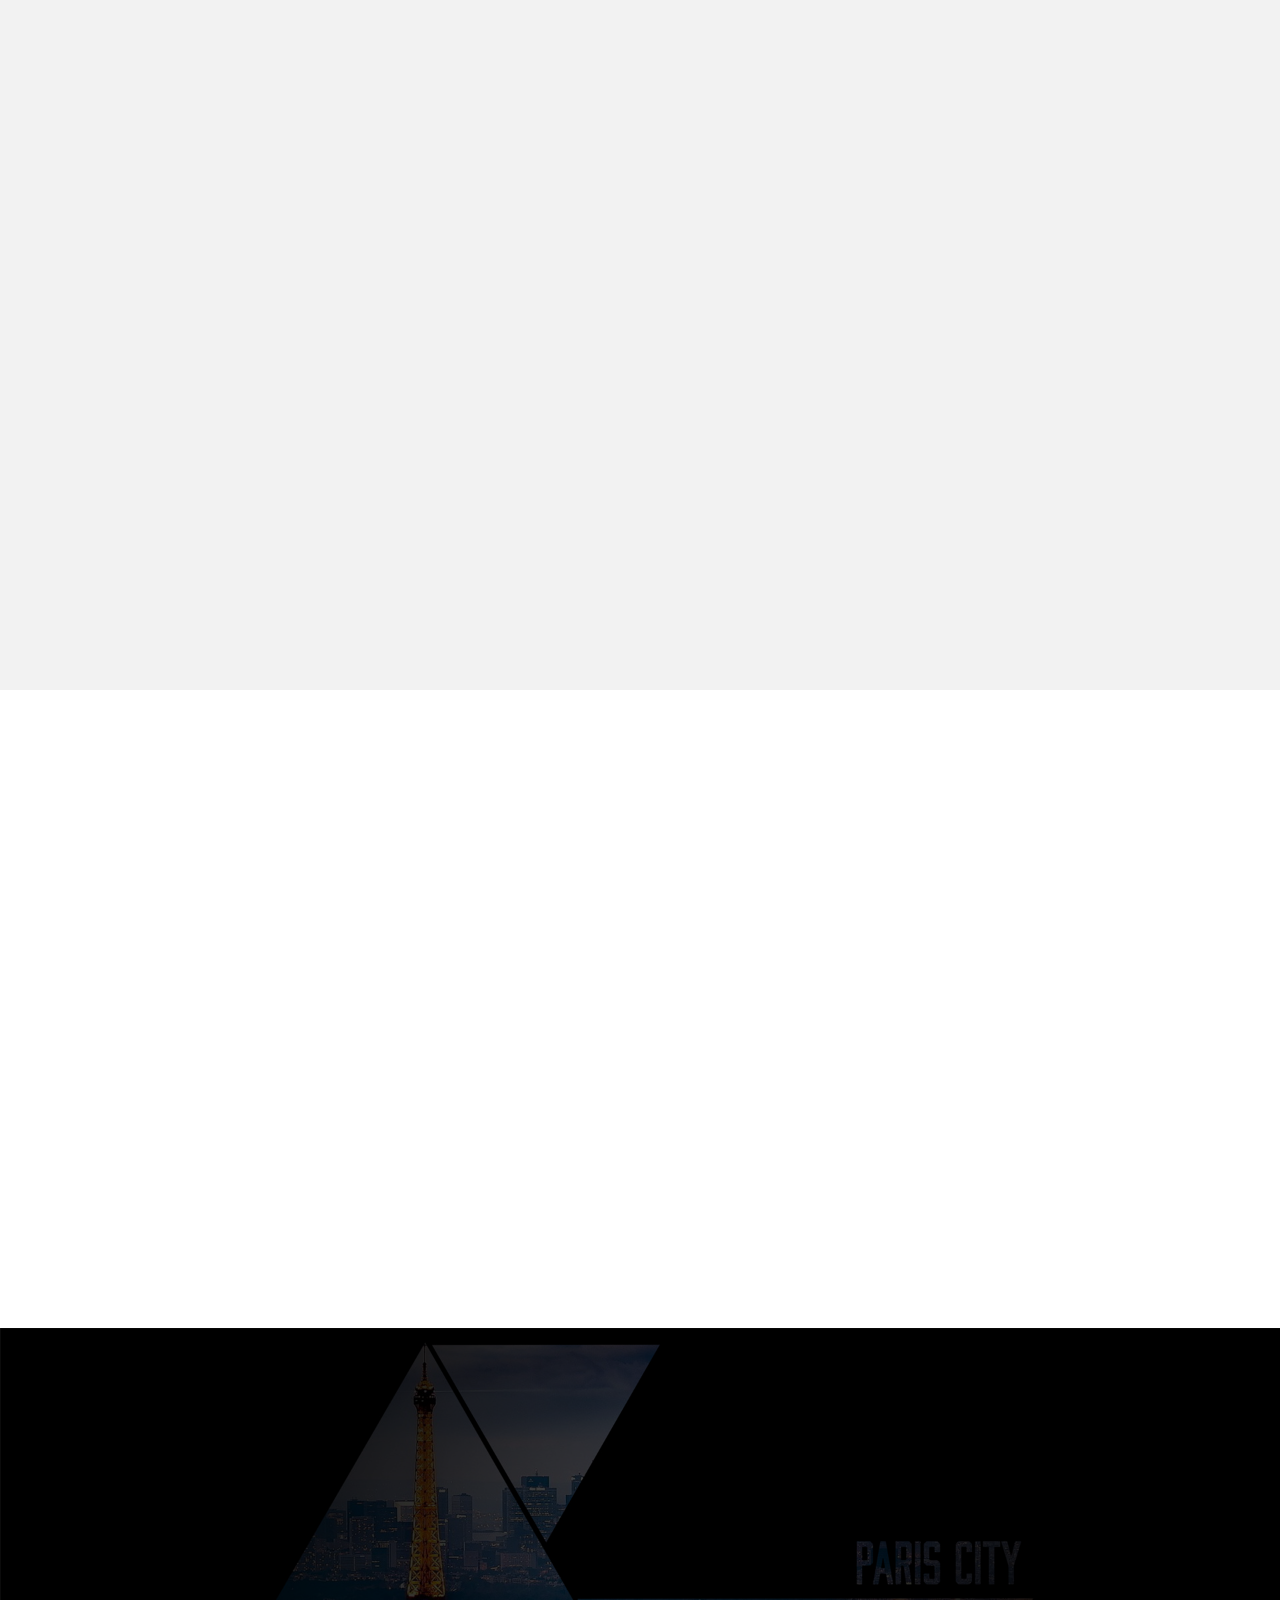
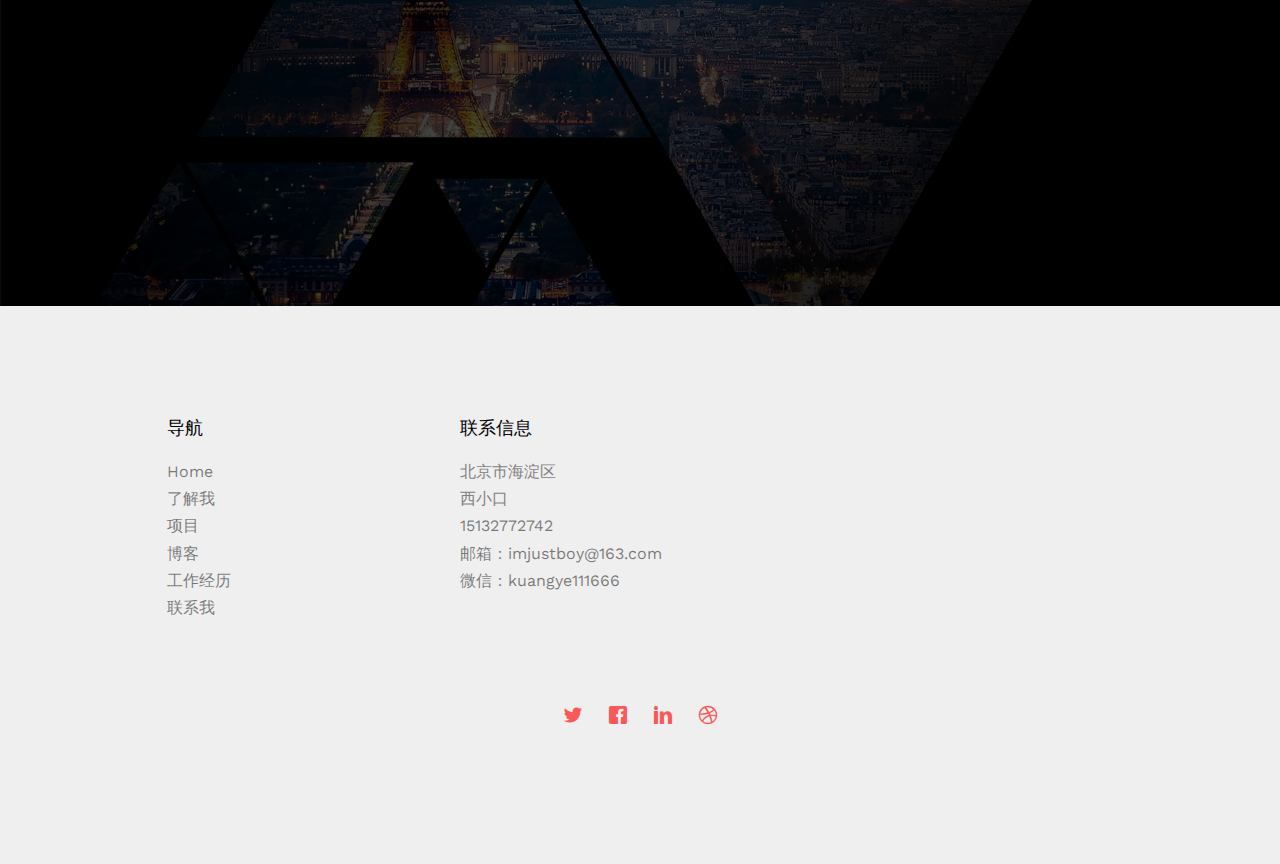
<file: practice.html>
<!DOCTYPE HTML>
<html>
	<head>
	<meta charset="utf-8">
	<meta http-equiv="X-UA-Compatible" content="IE=edge">
	<title>JUST BOY Personal Webpage</title>
	<meta name="viewport" content="width=device-width, initial-scale=1">
	<meta name="description" content="Free HTML5 Website Template by FreeHTML5.co" />
	<meta name="keywords" content="free website templates, free html5, free template, free bootstrap, free website template, html5, css3, mobile first, responsive" />
	

	

  	<!-- Facebook and Twitter integration -->
	<meta property="og:title" content=""/>
	<meta property="og:image" content=""/>
	<meta property="og:url" content=""/>
	<meta property="og:site_name" content=""/>
	<meta property="og:description" content=""/>
	<meta name="twitter:title" content="" />
	<meta name="twitter:image" content="" />
	<meta name="twitter:url" content="" />
	<meta name="twitter:card" content="" />

	<link href="https://fonts.googleapis.com/css?family=Work+Sans:300,400,500,700,800" rel="stylesheet">
	
	<!-- Animate.css -->
	<link rel="stylesheet" href="css/animate.css">
	<!-- Icomoon Icon Fonts-->
	<link rel="stylesheet" href="css/icomoon.css">
	<!-- Bootstrap  -->
	<link rel="stylesheet" href="css/bootstrap.css">

	<!-- Magnific Popup -->
	<link rel="stylesheet" href="css/magnific-popup.css">

	<!-- Owl Carousel  -->
	<link rel="stylesheet" href="css/owl.carousel.min.css">
	<link rel="stylesheet" href="css/owl.theme.default.min.css">
	<!-- Flexslider  -->
	<link rel="stylesheet" href="css/flexslider.css">

	<!-- Theme style  -->
	<link rel="stylesheet" href="css/style.css">

	<!-- Modernizr JS -->
	<script src="js/modernizr-2.6.2.min.js"></script>
	<!-- FOR IE9 below -->
	<!--[if lt IE 9]>
	<script src="js/respond.min.js"></script>
	<![endif]-->

	</head>
	<body>
		
	<div class="fh5co-loader"></div>
	
	<div id="page">
	<nav class="fh5co-nav" role="navigation">
		<div class="top-menu">
			<div class="container">
				<div class="row">
					<div class="col-xs-2">
						<div id="fh5co-logo"><a href="index.html">About me<span>.</span></a></div>
					</div>
					<div class="col-xs-10 text-right menu-1">
						<ul>
							<li><a href="index.html">HOME</a></li>
							<li class="active"><a href="practice.html">了解我</a></li>
							<li><a href="won.html">项目</a></li>
							<li class="has-dropdown">
								<a href="blog.html">博客</a>
								<ul class="dropdown">
									<li><a href="#">Cases</a></li>
									<li><a href="#">Won Cases</a></li>
									<li><a href="#">Criminal Law</a></li>
									<li><a href="#">Business Law</a></li>
								</ul>
							</li>
							<li><a href="about.html">工作经历</a></li>
						
							
						</ul>
					</div>
				</div>
				
			</div>
		</div>
	</nav>

	<aside id="fh5co-hero" class="js-fullheight">
		<div class="flexslider js-fullheight">
			<ul class="slides">
		   	<li style="background-image: url(images/img_bg_1.jpg);">
		   		<div class="overlay-gradient"></div>
		   		<div class="container">
		   			<div class="col-md-10 col-md-offset-1 text-center js-fullheight slider-text">
		   				<div class="slider-text-inner desc">
		   					<h2 class="heading-section">你只知道有些人表面上风光无限，却不知道他们在背地里也是顺风顺水呢。</h2>
		   					<!-- <p class="fh5co-lead">Designed with <i class="icon-heart3"></i> by the fine folks at <a href="http://freehtml5.co" target="_blank">FreeHTML5.co</a></p> -->
		   				</div>
		   			</div>
		   		</div>
		   	</li>
		  	</ul>
	  	</div>
	</aside>

	<div id="fh5co-practice" class="fh5co-bg-section">
		<div class="container">
			<div class="row animate-box">
				<div class="col-md-8 col-md-offset-2 text-center fh5co-heading">
					<h2>有关于我</h2>
					<p>我是一个来自东北大男孩！曾经渴望诗和远方，如今深陷北上广不能自拔，但是我能说：我好开心！</p>
				</div>
			</div>
			<div class="row">
				<div class="col-md-4 text-center animate-box">
					<div class="services">
						<span class="icon">
							<i class="icon-home"></i>
						</span>
						<div class="desc">
							<h3><a href="#">关于匡冶</a></h3>
							<p>陌生人你好，我叫匡冶，来自东北。人如其名，我认为我像我的名字一样不可多得！从东北闯到华北，又来到天子脚下，同样我还是一个爱闯的男孩！如果你是妹子，请记住我单身！这点很重要！</p>
						</div>
					</div>
				</div>
				<div class="col-md-4 text-center animate-box">
					<div class="services">
						<span class="icon">
							<i class="icon-eye"></i>
						</span>
						<div class="desc">
							<h3><a href="#">About 学历</a></h3>
							<p>是一个毕业两年的大学生，毕业于河北工业大学。在校专业软件工程，对于写代码来说，算是科班毕业！对于C,C++,java,HTML...等语言，都有着或多或少的了解！</p>
						</div>
					</div>
				</div>
				<div class="col-md-4 text-center animate-box">
					<div class="services">
						<span class="icon">
							<i class="icon-shopping-cart"></i>
						</span>
						<div class="desc">
							<h3><a href="#">爱好</a></h3>
							<p>喜欢音乐，热爱运动。篮球曾是我高中时代最好的伙伴，答应是我最喜欢的球员！对面的你如果也喜欢篮球，希望以后有机会在篮球场上，来场“紫金之巅”的对决。还有我是个吃货！会吃还会做的那种！</p>
						</div>
					</div>
				</div>
				<div class="col-md-4 text-center animate-box">
					<div class="services">
						<span class="icon">
							<i class="icon-umbrella"></i>
						</span>
						<div class="desc">
							<h3><a href="#">程序猿</a></h3>
							<p>关于“程序猿”。说点什么呢，这是我现在的身份。每天和26个英文字母打交道，并把它们组合成电脑可识别的程序语言。没填在抓头发中度过！或许某一天，我会没有了发际线。但是现在我想说，我痛并快乐着！</p>
						</div>
					</div>
				</div>

				<!-- <div class="col-md-4 text-center animate-box">
					<div class="services">
						<span class="icon">
							<i class="icon-heart"></i>
						</span>
						<div class="desc">
							<h3><a href="#">Medical Neglegence</a></h3>
							<p>Dignissimos asperiores vitae velit veniam totam fuga molestias accusamus alias autem provident. Odit ab aliquam dolor eius.</p>
						</div>
					</div>
				</div>
				<div class="col-md-4 text-center animate-box">
					<div class="services">
						<span class="icon">
							<i class="icon-help"></i>
						</span>
						<div class="desc">
							<h3><a href="#">Criminal Defense</a></h3>
							<p>Dignissimos asperiores vitae velit veniam totam fuga molestias accusamus alias autem provident. Odit ab aliquam dolor eius.</p>
						</div>
					</div>
				</div> -->
				<div class="col-md-12 text-center animate-box">
					<p><a class="btn btn-primary btn-lg btn-learn" href="#">View More</a></p>
				</div>
			</div>
		</div>
	</div>

	<div id="fh5co-testimonial">
		<div class="container">
			<div class="row animate-box">
				<div class="col-md-6 col-md-offset-3 text-center fh5co-heading">
					<h2>Testimonials</h2>
				</div>
			</div>
			<div class="row">
				<div class="col-md-10 col-md-offset-1">
					<div class="row animate-box">
						<div class="owl-carousel owl-carousel-fullwidth">
							<div class="item">
								<div class="testimony-slide active text-center">
									<figure>
										<img src="images/user-3.jpg" alt="user">
									</figure>
									<span>苦逼程序猿 <a href="#" class="twitter">Twitter</a></span>
									<blockquote>
										<p>&ldquo;PuTTY本无树，MinGW亦非台。&rdquo;</p>
									</blockquote>
								</div>
							</div>
							<div class="item">
								<div class="testimony-slide active text-center">
									<figure>
										<img src="images/user-3.jpg" alt="user">
									</figure>
									<span>苦逼程序猿<a href="#" class="twitter">Twitter</a></span>
									<blockquote>
										<p>&ldquo;“借我1000块钱”，”再给你24，凑个整！”&rdquo;</p>
									</blockquote>
								</div>
							</div>
							<div class="item">
								<div class="testimony-slide active text-center">
									<figure>
										<img src="images/user-3.jpg" alt="user">
									</figure>
									<span>苦逼程序猿<a href="#" class="twitter">Twitter</a></span>
									<blockquote>
										<p>&ldquo;我们不生产代码，我们只是github的搬运工。&rdquo;</p>
									</blockquote>
								</div>
							</div>
						</div>
					</div>
				</div>
			</div>
		</div>
	</div>


	<div id="fh5co-started" style="background-image:url(images/img_bg_2.jpg);">
		<div class="overlay"></div>
		<div class="container">
			<div class="row animate-box">
				<div class="col-md-8 col-md-offset-2 text-center fh5co-heading">
					<h2>编程有关</h2>
					<p>“The first 90% of the code accounts for the first 90% of the development time. The remaining 10% of the code accounts for the other 90% of the development time.” – Tom Cargill 
“最开始的90%的代码使用了程序员90%的时间，剩下的10%的代码也需要90%的开发时间”——Tom Cargill（这不就是中国谚语——“行百步半九十”）</p>
				</div>
			</div>
			<div class="row animate-box">
				<div class="col-md-8 col-md-offset-2 text-center">
					<p><a href="https://www.baidu.com/" class="btn btn-default btn-lg">My github</a></p>
				</div>
			</div>
		</div>
	</div>

	<footer id="fh5co-footer" role="contentinfo">
		<div class="container">
			<div class="row row-pb-md">
				<!-- <div class="col-md-3 fh5co-widget">
					<h4>Attorney's Law</h4>
					<p>Facilis ipsum reprehenderit nemo molestias. Aut cum mollitia reprehenderit. Eos cumque dicta adipisci architecto culpa amet.</p>
				</div> -->
				<div class="col-md-3 col-md-push-1">
					<h4>导航</h4>
					<ul class="fh5co-footer-links">
						<li><a href="#">Home</a></li>
						<li><a href="#">了解我</a></li>
						<li><a href="#">项目</a></li>
						<li><a href="#">博客</a></li>
						<li><a href="#">工作经历</a></li>
						<li><a href="#">联系我</a></li>
					</ul>
				</div>

				<div class="col-md-3 col-md-push-1">
					<h4>联系信息</h4>
					<ul class="fh5co-footer-links">
						<li>北京市海淀区<br>西小口</li>
						<li><a href="">15132772742</a></li>
						<li><a href="">邮箱：imjustboy@163.com</a></li>
						<li><a href="#">微信：kuangye111666</a></li>
					</ul>
				</div>

				<!-- <div class="col-md-3 col-md-push-1">
					<h4>Opening Hours</h4>
					<ul class="fh5co-footer-links">
						<li>Mon - Thu: 9:00 - 21 00</li>
						<li>Fri 8:00 - 21 00</li>
						<li>Sat 9:30 - 15: 00</li>
					</ul>
				</div> -->

			</div>

			<div class="row copyright">
				<div class="col-md-12 text-center">
					<p>
						<!-- <small class="block">&copy; 2016 Free HTML5. All Rights Reserved.More Templates <a href="http://www.cssmoban.com/" target="_blank" title="模板之家">模板之家</a> - Collect from <a href="http://www.cssmoban.com/" title="网页模板" target="_blank">网页模板</a></small> -->
					</p>
					<p>
						<ul class="fh5co-social-icons">
							<li><a href="#"><i class="icon-twitter"></i></a></li>
							<li><a href="#"><i class="icon-facebook"></i></a></li>
							<li><a href="#"><i class="icon-linkedin"></i></a></li>
							<li><a href="#"><i class="icon-dribbble"></i></a></li>
						</ul>
					</p>
				</div>
			</div>

		</div>
	</footer>
	</div>

	<div class="gototop js-top">
		<a href="#" class="js-gotop"><i class="icon-arrow-up"></i></a>
	</div>
	
	<!-- jQuery -->
	<script src="js/jquery.min.js"></script>
	<!-- jQuery Easing -->
	<script src="js/jquery.easing.1.3.js"></script>
	<!-- Bootstrap -->
	<script src="js/bootstrap.min.js"></script>
	<!-- Waypoints -->
	<script src="js/jquery.waypoints.min.js"></script>
	<!-- Stellar Parallax -->
	<script src="js/jquery.stellar.min.js"></script>
	<!-- Carousel -->
	<script src="js/owl.carousel.min.js"></script>
	<!-- Flexslider -->
	<script src="js/jquery.flexslider-min.js"></script>
	<!-- countTo -->
	<script src="js/jquery.countTo.js"></script>
	<!-- Magnific Popup -->
	<script src="js/jquery.magnific-popup.min.js"></script>
	<script src="js/magnific-popup-options.js"></script>
	<!-- Main -->
	<script src="js/main.js"></script>

	</body>
</html>
</file>
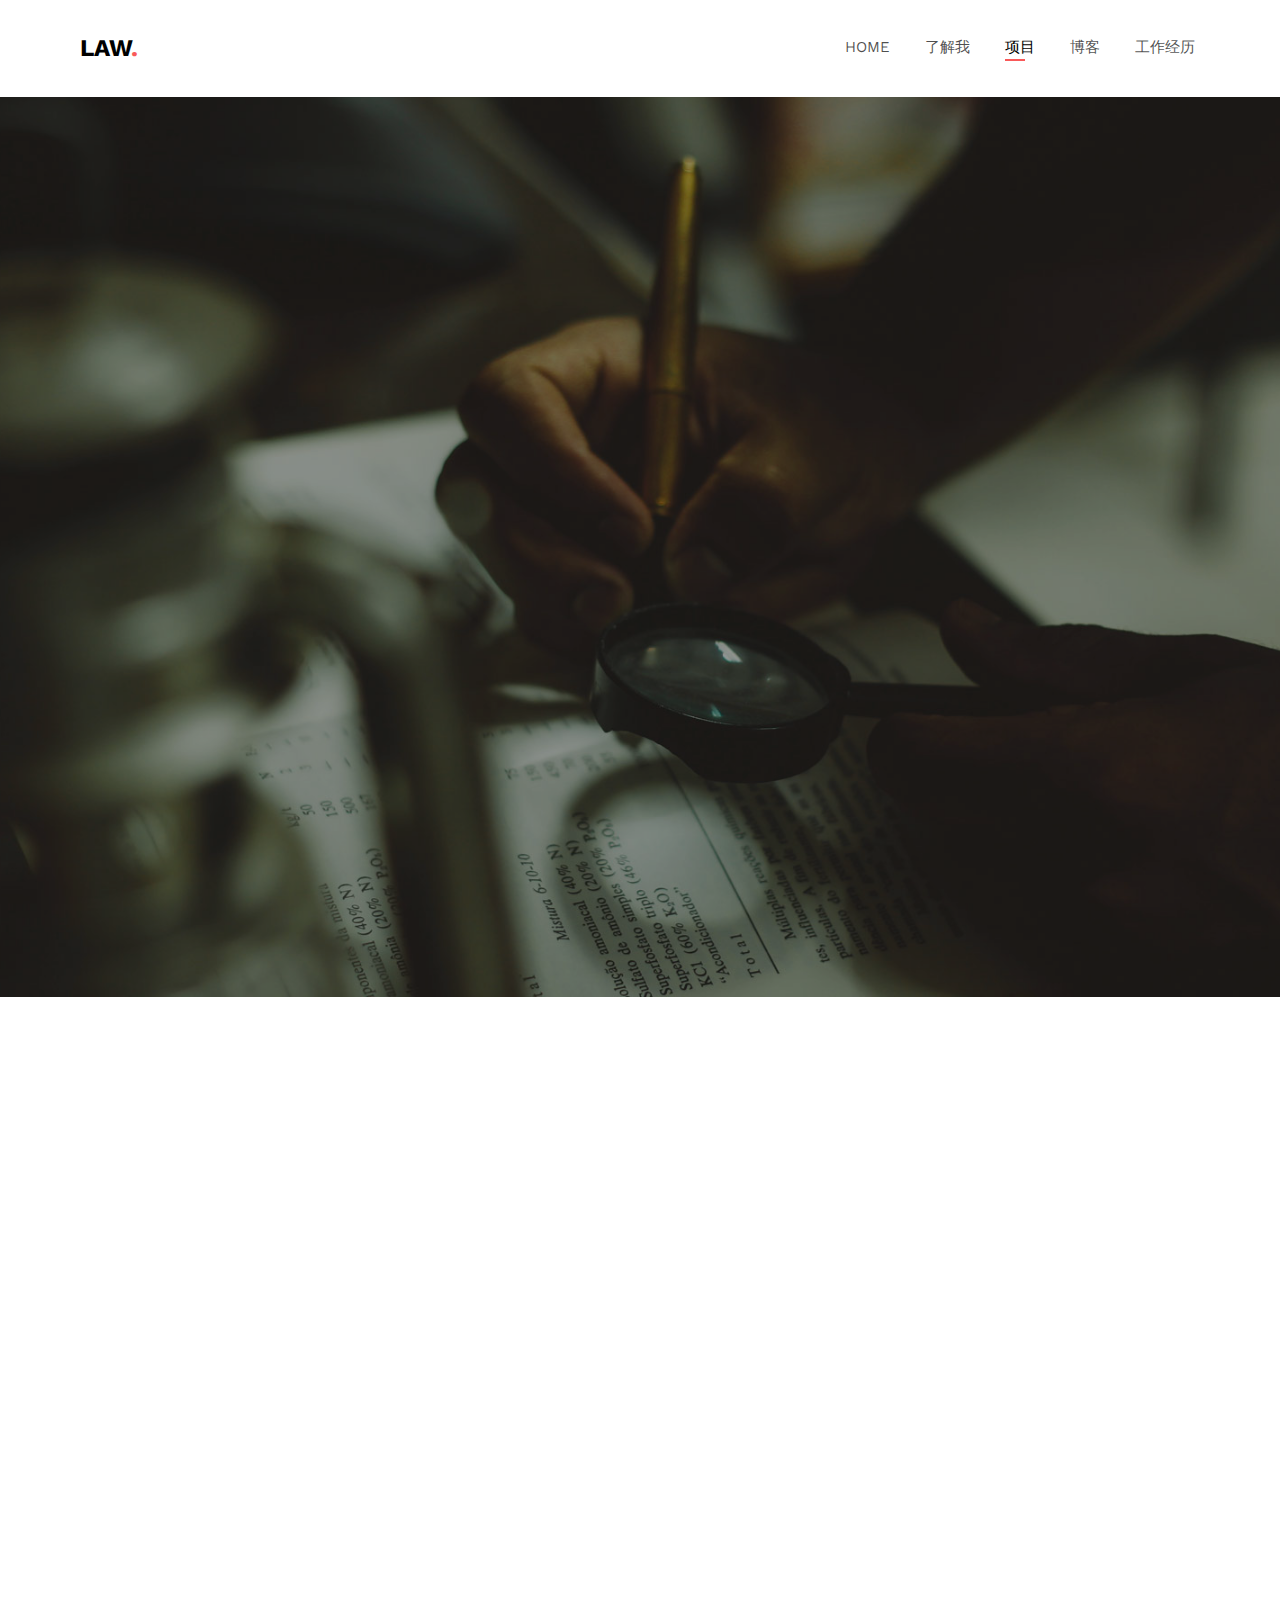
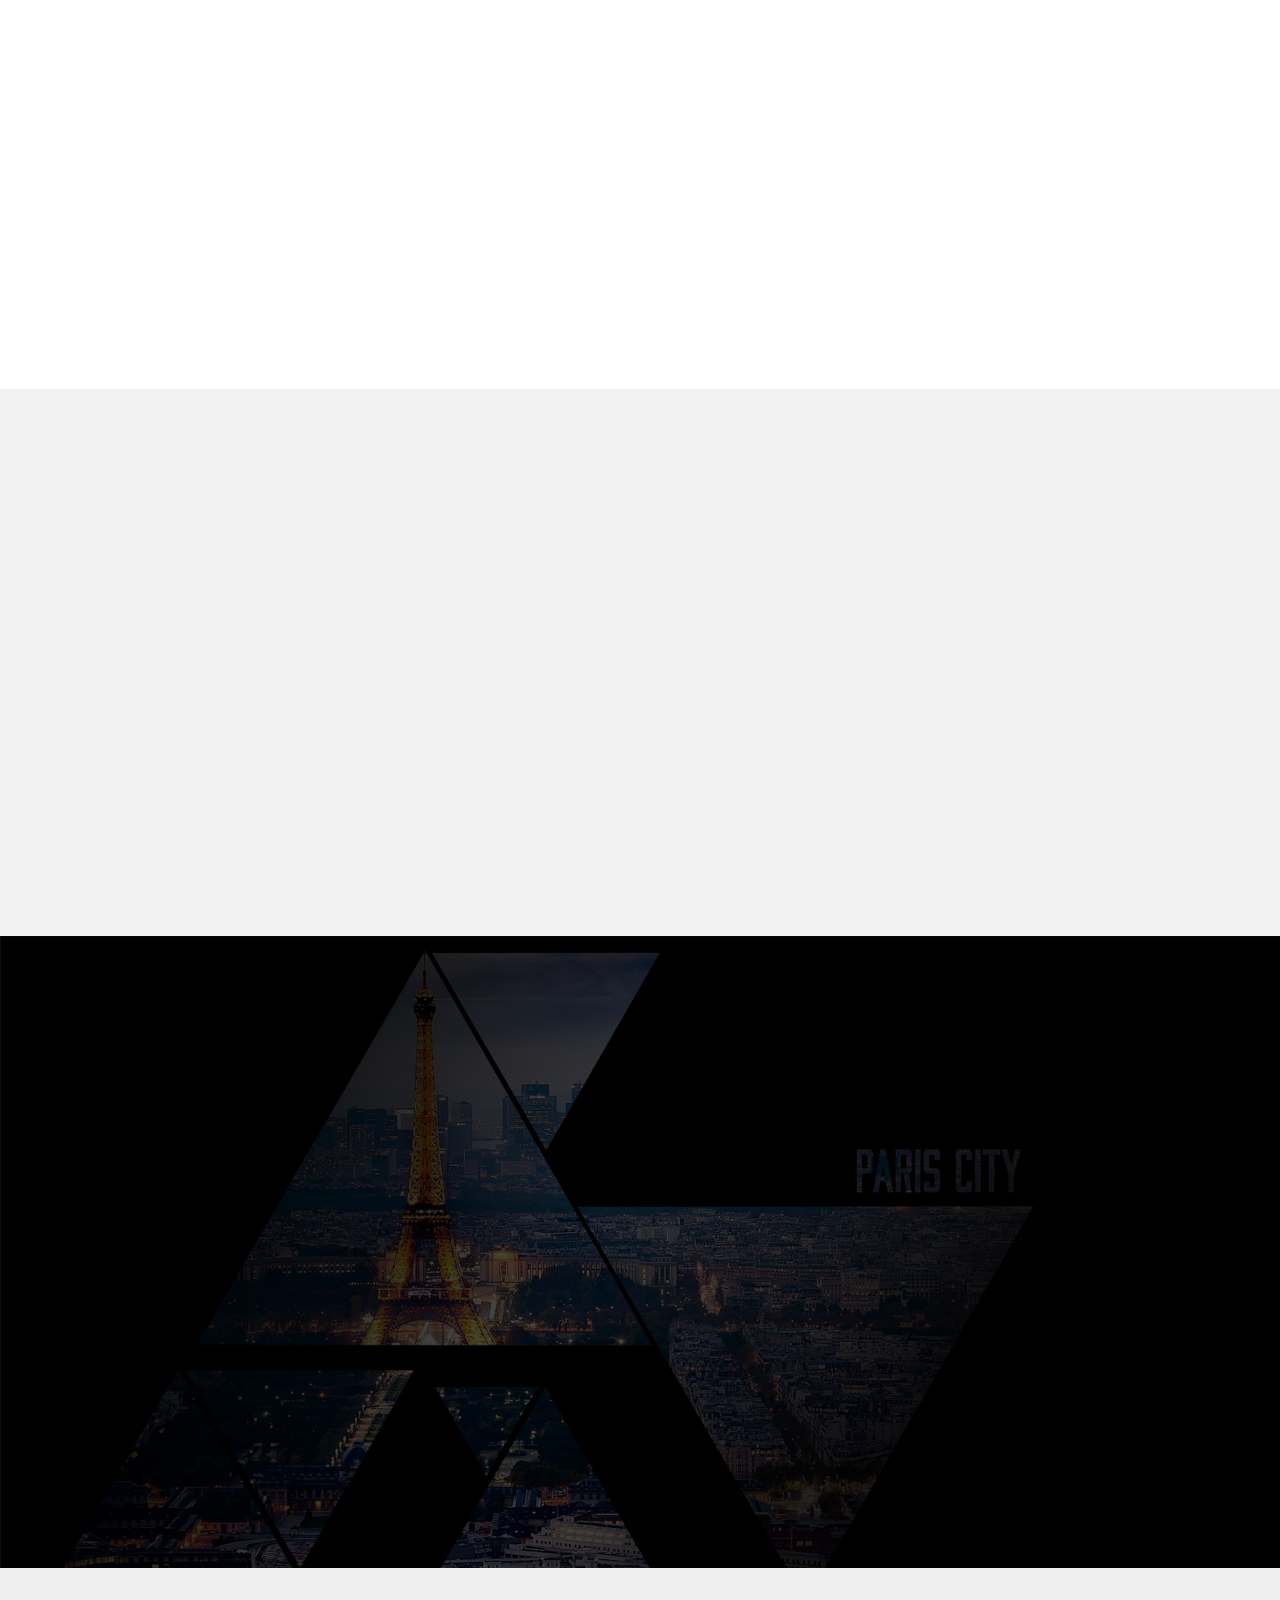
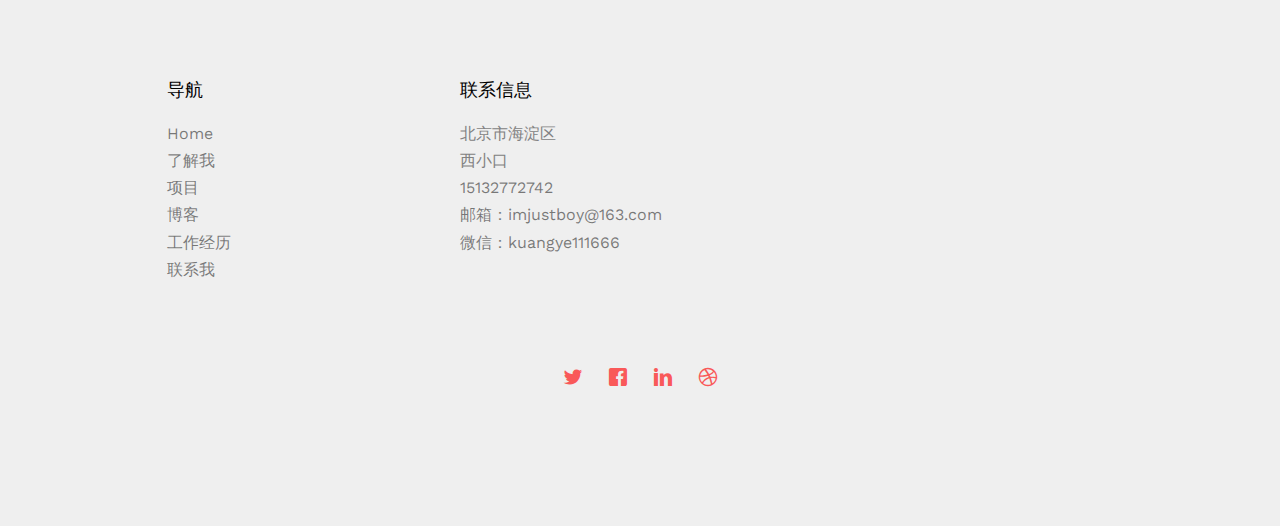
<file: won.html>
<!DOCTYPE HTML>
<html>
	<head>
	<meta charset="utf-8">
	<meta http-equiv="X-UA-Compatible" content="IE=edge">
	<title>JUST BOY Personal Webpage</title>
	<meta name="viewport" content="width=device-width, initial-scale=1">
	<meta name="description" content="Free HTML5 Website Template by FreeHTML5.co" />
	<meta name="keywords" content="free website templates, free html5, free template, free bootstrap, free website template, html5, css3, mobile first, responsive" />
	

	

  	<!-- Facebook and Twitter integration -->
	<meta property="og:title" content=""/>
	<meta property="og:image" content=""/>
	<meta property="og:url" content=""/>
	<meta property="og:site_name" content=""/>
	<meta property="og:description" content=""/>
	<meta name="twitter:title" content="" />
	<meta name="twitter:image" content="" />
	<meta name="twitter:url" content="" />
	<meta name="twitter:card" content="" />

	<link href="https://fonts.googleapis.com/css?family=Work+Sans:300,400,500,700,800" rel="stylesheet">
	
	<!-- Animate.css -->
	<link rel="stylesheet" href="css/animate.css">
	<!-- Icomoon Icon Fonts-->
	<link rel="stylesheet" href="css/icomoon.css">
	<!-- Bootstrap  -->
	<link rel="stylesheet" href="css/bootstrap.css">

	<!-- Magnific Popup -->
	<link rel="stylesheet" href="css/magnific-popup.css">

	<!-- Owl Carousel  -->
	<link rel="stylesheet" href="css/owl.carousel.min.css">
	<link rel="stylesheet" href="css/owl.theme.default.min.css">
	<!-- Flexslider  -->
	<link rel="stylesheet" href="css/flexslider.css">

	<!-- Theme style  -->
	<link rel="stylesheet" href="css/style.css">

	<!-- Modernizr JS -->
	<script src="js/modernizr-2.6.2.min.js"></script>
	<!-- FOR IE9 below -->
	<!--[if lt IE 9]>
	<script src="js/respond.min.js"></script>
	<![endif]-->

	</head>
	<body>
		
	<div class="fh5co-loader"></div>
	
	<div id="page">
	<nav class="fh5co-nav" role="navigation">
		<div class="top-menu">
			<div class="container">
				<div class="row">
					<div class="col-xs-2">
						<div id="fh5co-logo"><a href="index.html">Law<span>.</span></a></div>
					</div>
					<div class="col-xs-10 text-right menu-1">
						<ul>
							<li><a href="index.html">HOME</a></li>
							<li><a href="practice.html">了解我</a></li>
							<li class="active"><a href="won.html">项目</a></li>
							<li class="has-dropdown">
								<a href="blog.html">博客</a>
								<ul class="dropdown">
									<li><a href="#">Cases</a></li>
									<li><a href="#">Won Cases</a></li>
									<li><a href="#">Criminal Law</a></li>
									<li><a href="#">Business Law</a></li>
								</ul>
							</li>
							<li><a href="about.html">工作经历</a></li>
						
							
						</ul>
					</div>
				</div>
				
			</div>
		</div>
	</nav>

	<aside id="fh5co-hero" class="js-fullheight">
		<div class="flexslider js-fullheight">
			<ul class="slides">
		   	<li style="background-image: url(images/img_bg_1.jpg);">
		   		<div class="overlay-gradient"></div>
		   		<div class="container">
		   			<div class="col-md-10 col-md-offset-1 text-center js-fullheight slider-text">
		   				<div class="slider-text-inner desc">
		   					<h2 class="heading-section">项目展示</h2>
		   					<p class="fh5co-lead">通过项目了解我，你会有以外的惊喜！</p>
		   				</div>
		   			</div>
		   		</div>
		   	</li>
		  	</ul>
	  	</div>
	</aside>

	<div id="fh5co-project">
		<div class="container">
			<div class="row animate-box">
				<div class="col-md-8 col-md-offset-2 text-center fh5co-heading">
					<h2>项目展示</h2>
					<p>通过项目你会更好的了解我！</p>
				</div>
			</div>
		</div>
		<div class="container">
			<div class="row">
				<div class="col-md-4 col-sm-6 text-center fh5co-project animate-box" data-animate-effect="fadeIn">
					<a href="yrws/project/html/index.html"><img src="images/project-1.jpg" alt="Free HTML5 Website Template by FreeHTML5.co" class="img-responsive">
						<h3>阅人无数</h3>
						<span>Just A Old Man</span>
					</a>
				</div>
				<div class="col-md-4 col-sm-6 text-center fh5co-project animate-box" data-animate-effect="fadeIn">
					<a href="#"><img src="images/project-2.jpg" alt="Free HTML5 Website Template by FreeHTML5.co" class="img-responsive">
						<h3>康裕慢病管理</h3>
						<span>Just A Old Man</span>
					</a>
				</div>
				<div class="col-md-4 col-sm-6 text-center fh5co-project animate-box" data-animate-effect="fadeIn">
					<a href="senchaowang/index.html"><img src="images/project-3.jpg" alt="Free HTML5 Website Template by FreeHTML5.co" class="img-responsive">
						<h3>森巢网</h3>
						<span>Just A Old Man</span>
					</a>
				</div>
				<div class="col-md-4 col-sm-6 text-center fh5co-project animate-box" data-animate-effect="fadeIn">
					<a href="#"><img src="images/project-4.jpg" alt="Free HTML5 Website Template by FreeHTML5.co" class="img-responsive">
						<h3>Affidavit</h3>
						<span>Just A Old Man</span>
					</a>
				</div>
				<div class="col-md-4 col-sm-6 text-center fh5co-project animate-box" data-animate-effect="fadeIn">
					<a href="#"><img src="images/project-5.jpg" alt="Free HTML5 Website Template by FreeHTML5.co" class="img-responsive">
						<h3>Sports</h3>
						<span>Just A Old Man</span>
					</a>
				</div>
				<div class="col-md-4 col-sm-6 text-center fh5co-project animate-box" data-animate-effect="fadeIn">
					<a href="#"><img src="images/project-6.jpg" alt="Free HTML5 Website Template by FreeHTML5.co" class="img-responsive">
						<h3>Photography</h3>
						<span>Just A Old Man</span>
					</a>
				</div>
			</div>
		</div>
	</div>

	<div id="fh5co-testimonial" class="fh5co-bg-section">
		<div class="container">
			<div class="row animate-box">
				<div class="col-md-6 col-md-offset-3 text-center fh5co-heading">
					<h2>Testimonials</h2>
				</div>
			</div>
			<div class="row">
				<div class="col-md-10 col-md-offset-1">
					<div class="row animate-box">
						<div class="owl-carousel owl-carousel-fullwidth">
							<div class="item">
								<div class="testimony-slide active text-center">
									<figure>
										<img src="images/user-3.jpg" alt="user">
									</figure>
									<span>苦逼程序猿 <a href="#" class="twitter">Twitter</a></span>
									<blockquote>
										<p>&ldquo;Hello World。&rdquo;</p>
									</blockquote>
								</div>
							</div>
							<div class="item">
								<div class="testimony-slide active text-center">
									<figure>
										<img src="images/user-3.jpg" alt="user">
									</figure>
									<span>苦逼程序猿<a href="#" class="twitter">Twitter</a></span>
									<blockquote>
										<p>&ldquo;“今天上班第一天，好高兴啊！！！”
然后2年后此签名未曾更新。

-致加班天长地久的程序员”&rdquo;</p>
									</blockquote>
								</div>
							</div>
							<div class="item">
								<div class="testimony-slide active text-center">
									<figure>
										<img src="images/user-3.jpg" alt="user">
									</figure>
									<span>苦逼程序猿<a href="#" class="twitter">Twitter</a></span>
									<blockquote>
										<p>&ldquo;千行代码，Bug何处藏。   纵使上线又怎样，朝令改，夕断肠。 。&rdquo;</p>
									</blockquote>
								</div>
							</div>
						</div>
					</div>
				</div>
			</div>
		</div>
	</div>


	<div id="fh5co-started" style="background-image:url(images/img_bg_2.jpg);">
		<div class="overlay"></div>
		<div class="container">
			<div class="row animate-box">
				<div class="col-md-8 col-md-offset-2 text-center fh5co-heading">
					<h2>Legal Advice</h2>
					<p>“There are two ways of constructing a software design: One way is to make it so simple that there are obviously no deficiencies, and the other way is to make it so complicated that there are no obvious deficiencies. The first method is far more difficult.” -C.A.R. Hoare
“我们有两个方法来进行软件设计：一个是让其足够的简单以至于让BUG无法藏身；另一个就是让其足够的复杂，让人找不到BUG。前者更难一些” — C.A.R. Hoare</p>
				</div>
			</div>
			<div class="row animate-box">
				<div class="col-md-8 col-md-offset-2 text-center">
					<p><a href="#" class="btn btn-default btn-lg">Consultation</a></p>
				</div>
			</div>
		</div>
	</div>

	<footer id="fh5co-footer" role="contentinfo">
		<div class="container">
			<div class="row row-pb-md">
				<div class="col-md-3 col-md-push-1">
					<h4>导航</h4>
					<ul class="fh5co-footer-links">
						<li><a href="#">Home</a></li>
						<li><a href="#">了解我</a></li>
						<li><a href="#">项目</a></li>
						<li><a href="#">博客</a></li>
						<li><a href="#">工作经历</a></li>
						<li><a href="#">联系我</a></li>
					</ul>
				</div>

				<div class="col-md-3 col-md-push-1">
					<h4>联系信息</h4>
					<ul class="fh5co-footer-links">
						<li>北京市海淀区<br>西小口</li>
						<li><a href="">15132772742</a></li>
						<li><a href="">邮箱：imjustboy@163.com</a></li>
						<li><a href="#">微信：kuangye111666</a></li>
					</ul>
				</div>

			</div>

			<div class="row copyright">
				<div class="col-md-12 text-center">
					<p>
						<!-- <small class="block">&copy; 2016 Free HTML5. All Rights Reserved.More Templates <a href="http://www.cssmoban.com/" target="_blank" title="模板之家">模板之家</a> - Collect from <a href="http://www.cssmoban.com/" title="网页模板" target="_blank">网页模板</a></small> -->
					</p>
					<p>
						<ul class="fh5co-social-icons">
							<li><a href="#"><i class="icon-twitter"></i></a></li>
							<li><a href="#"><i class="icon-facebook"></i></a></li>
							<li><a href="#"><i class="icon-linkedin"></i></a></li>
							<li><a href="#"><i class="icon-dribbble"></i></a></li>
						</ul>
					</p>
				</div>
			</div>

		</div>
	</footer>
	</div>

	<div class="gototop js-top">
		<a href="#" class="js-gotop"><i class="icon-arrow-up"></i></a>
	</div>
	
	<!-- jQuery -->
	<script src="js/jquery.min.js"></script>
	<!-- jQuery Easing -->
	<script src="js/jquery.easing.1.3.js"></script>
	<!-- Bootstrap -->
	<script src="js/bootstrap.min.js"></script>
	<!-- Waypoints -->
	<script src="js/jquery.waypoints.min.js"></script>
	<!-- Stellar Parallax -->
	<script src="js/jquery.stellar.min.js"></script>
	<!-- Carousel -->
	<script src="js/owl.carousel.min.js"></script>
	<!-- Flexslider -->
	<script src="js/jquery.flexslider-min.js"></script>
	<!-- countTo -->
	<script src="js/jquery.countTo.js"></script>
	<!-- Magnific Popup -->
	<script src="js/jquery.magnific-popup.min.js"></script>
	<script src="js/magnific-popup-options.js"></script>
	<!-- Main -->
	<script src="js/main.js"></script>

	</body>
</html>
</file>
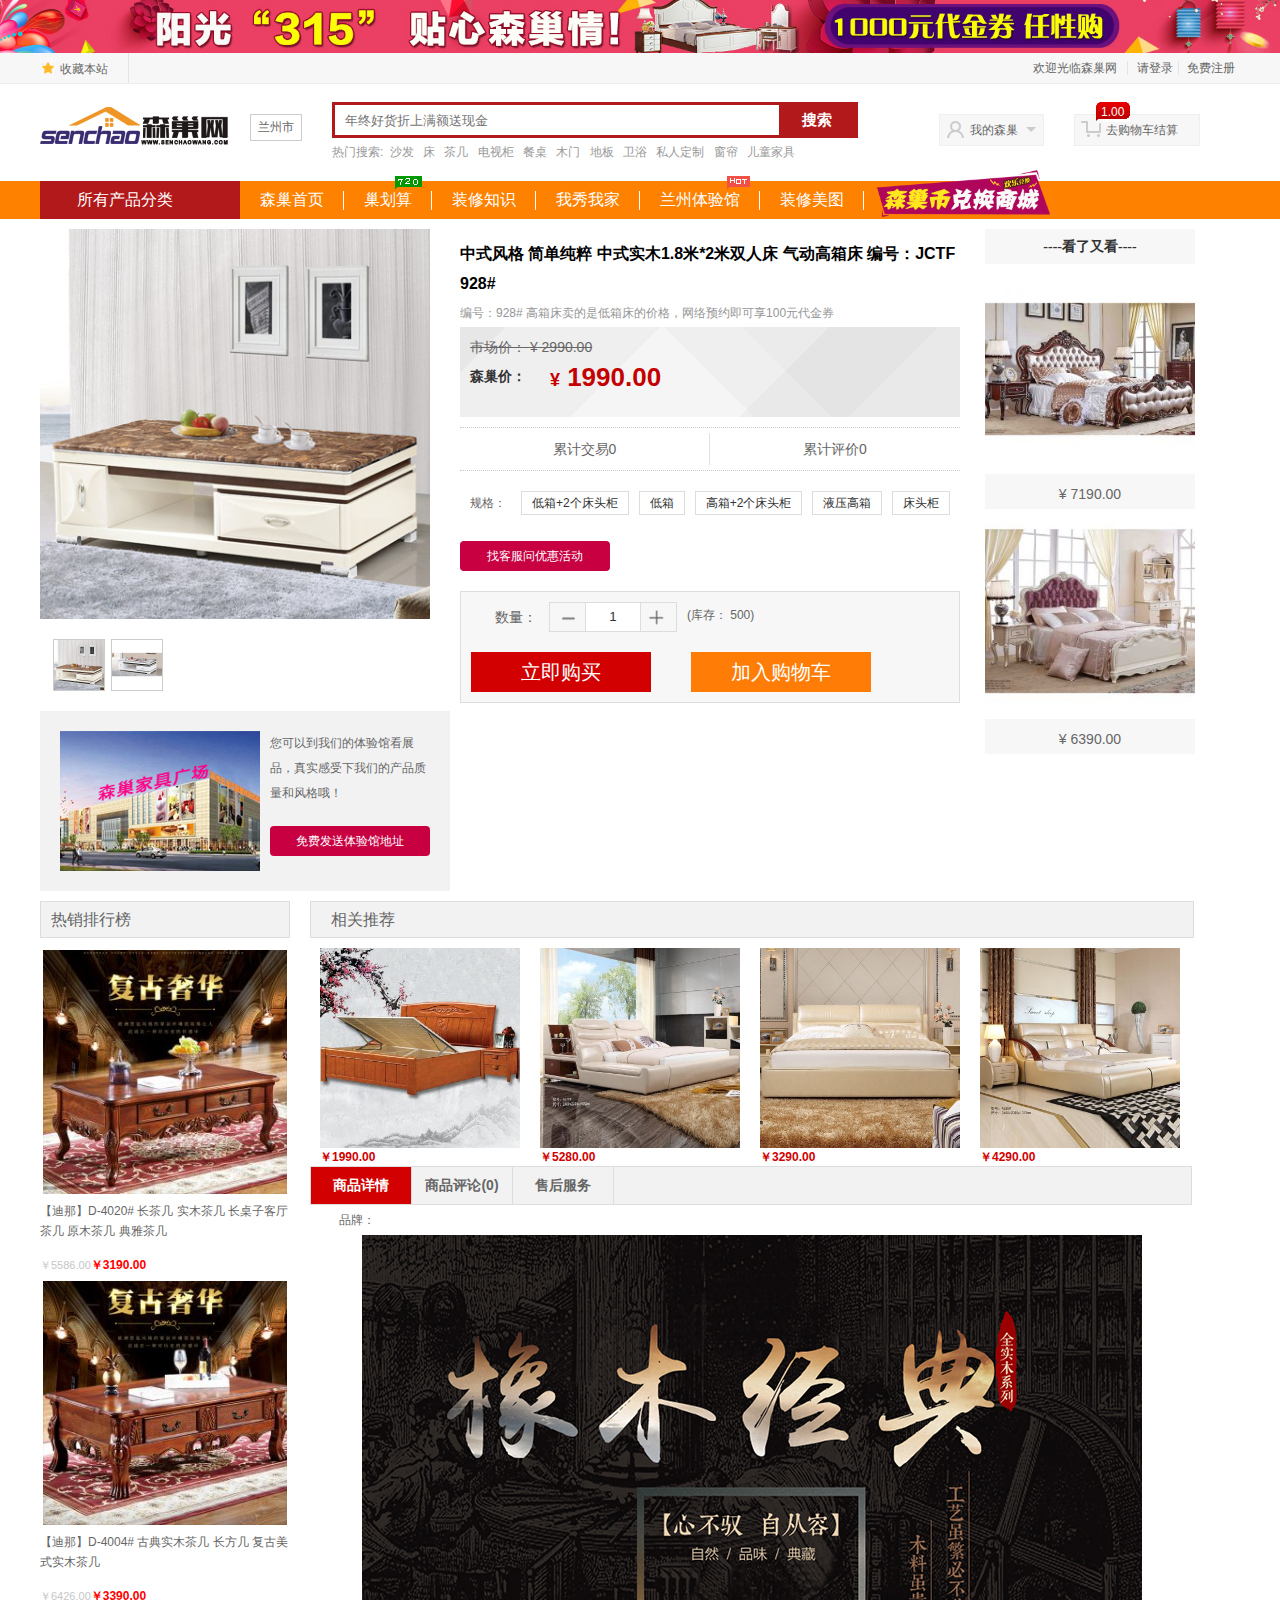
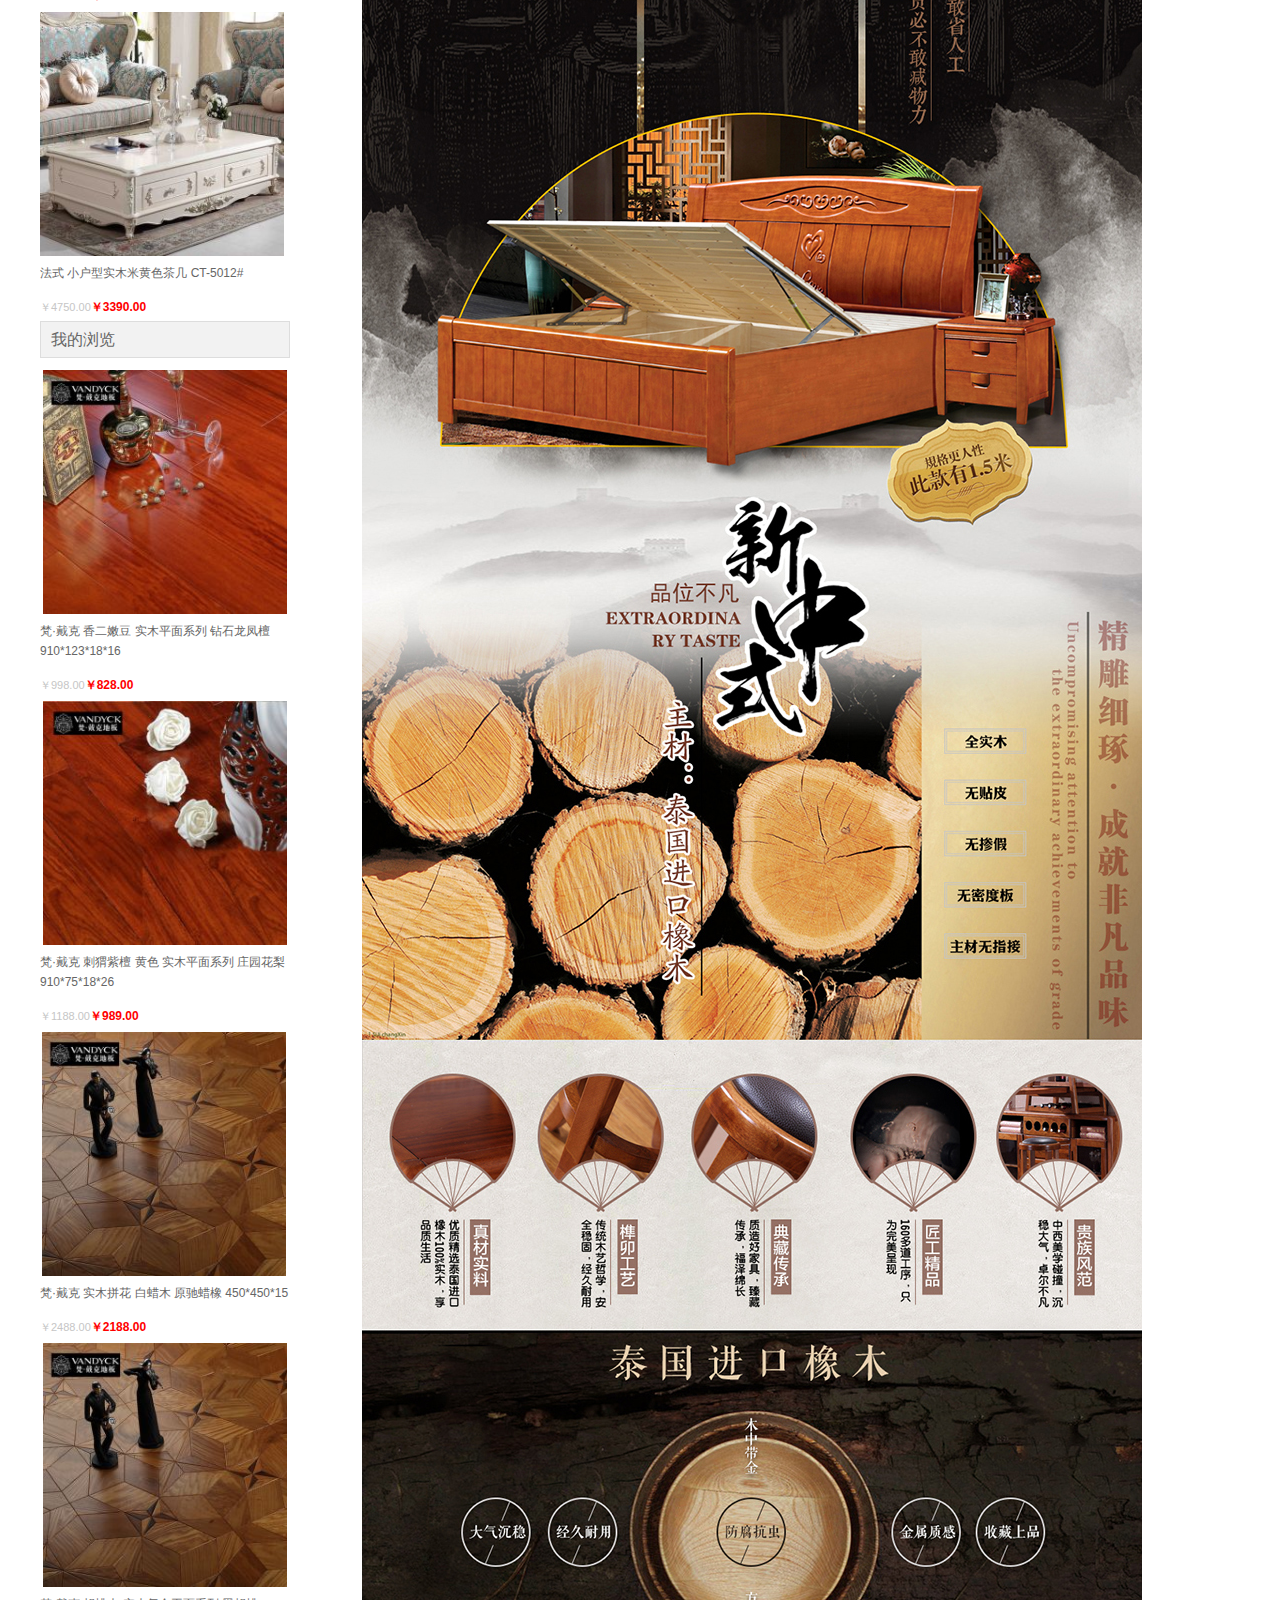
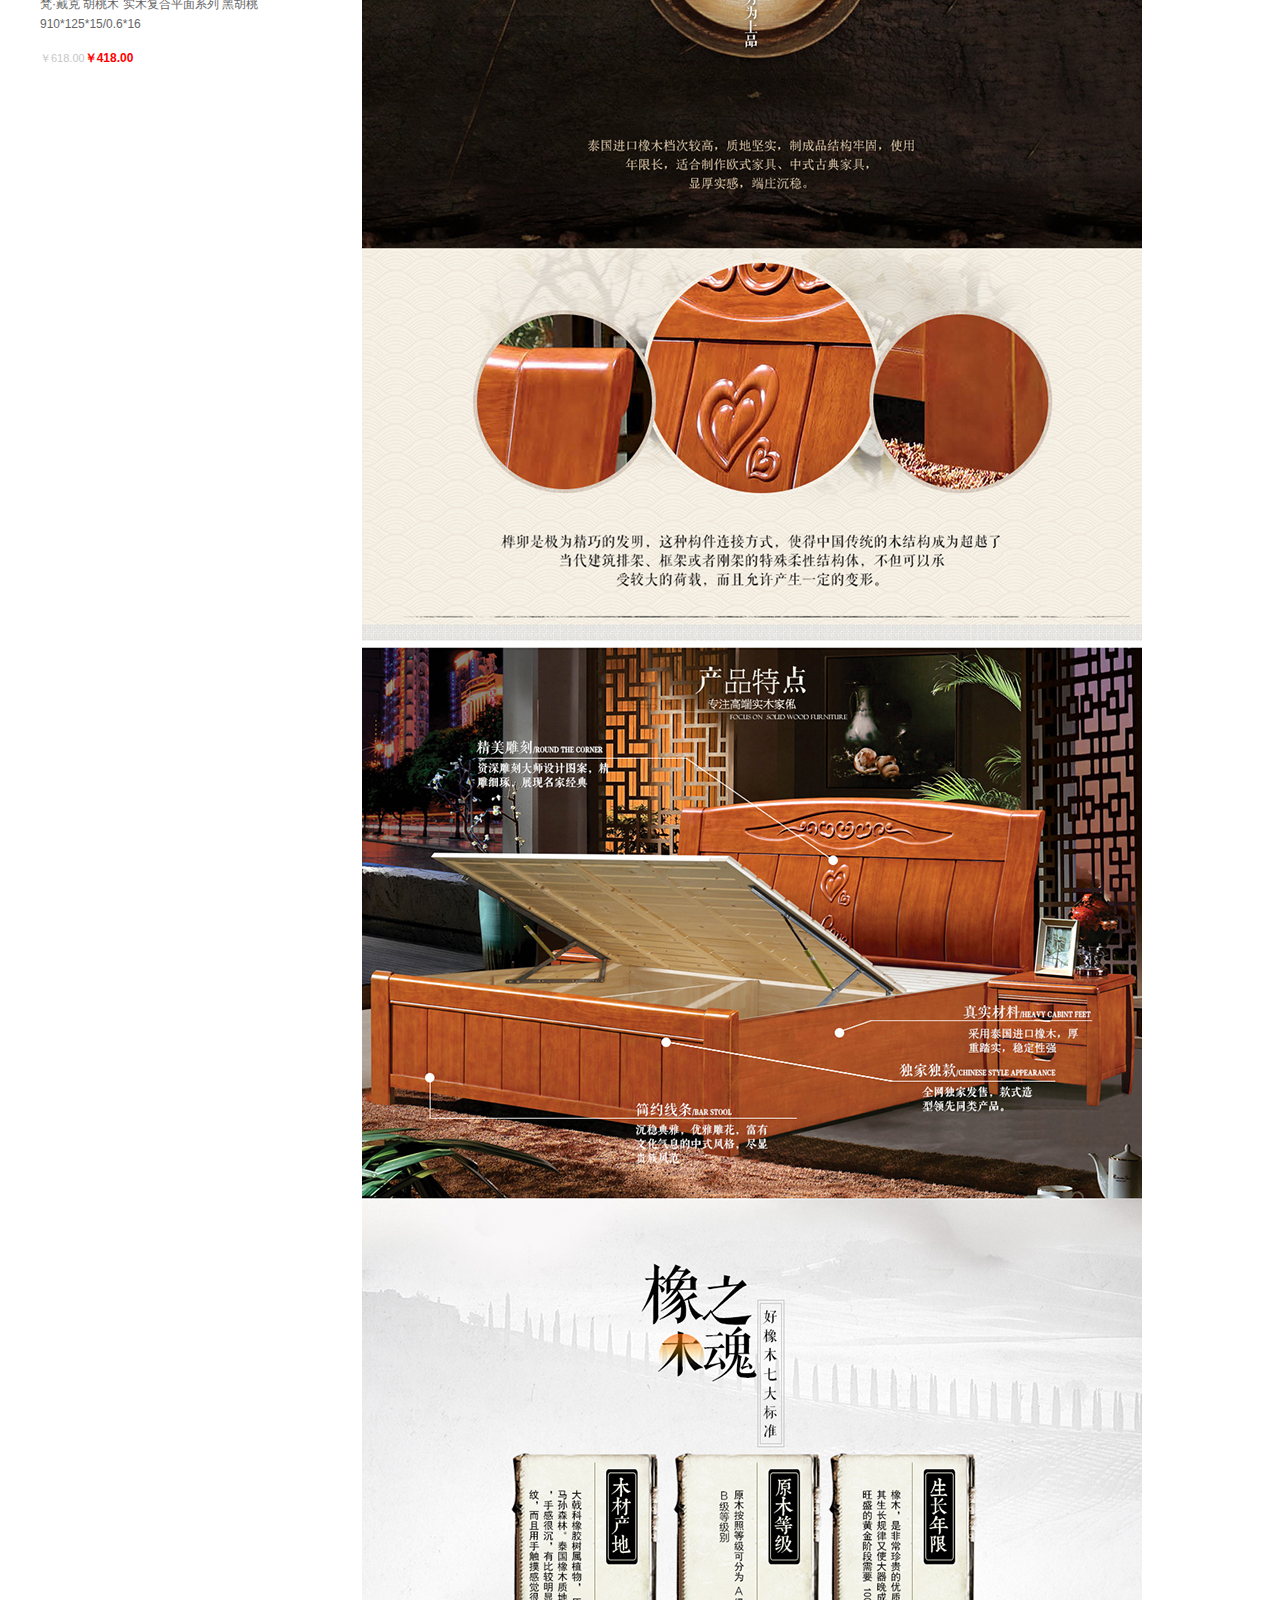
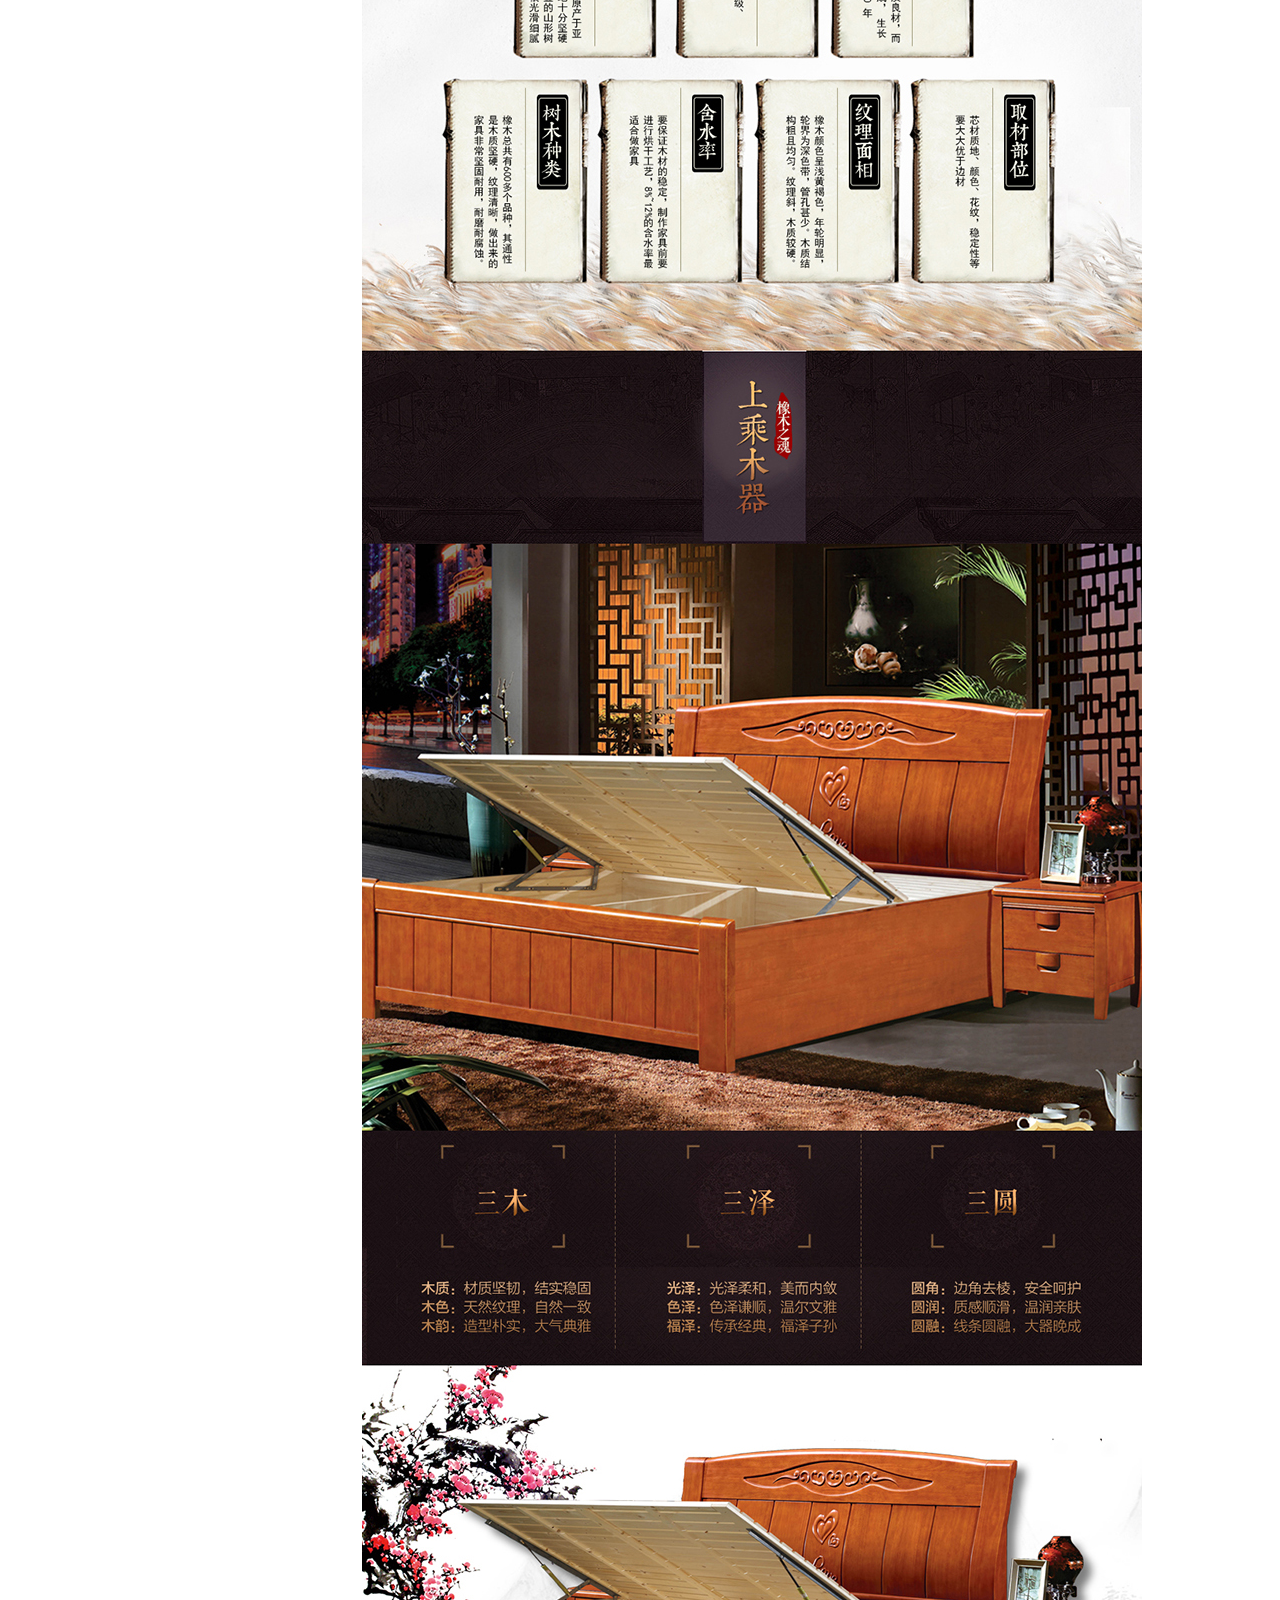
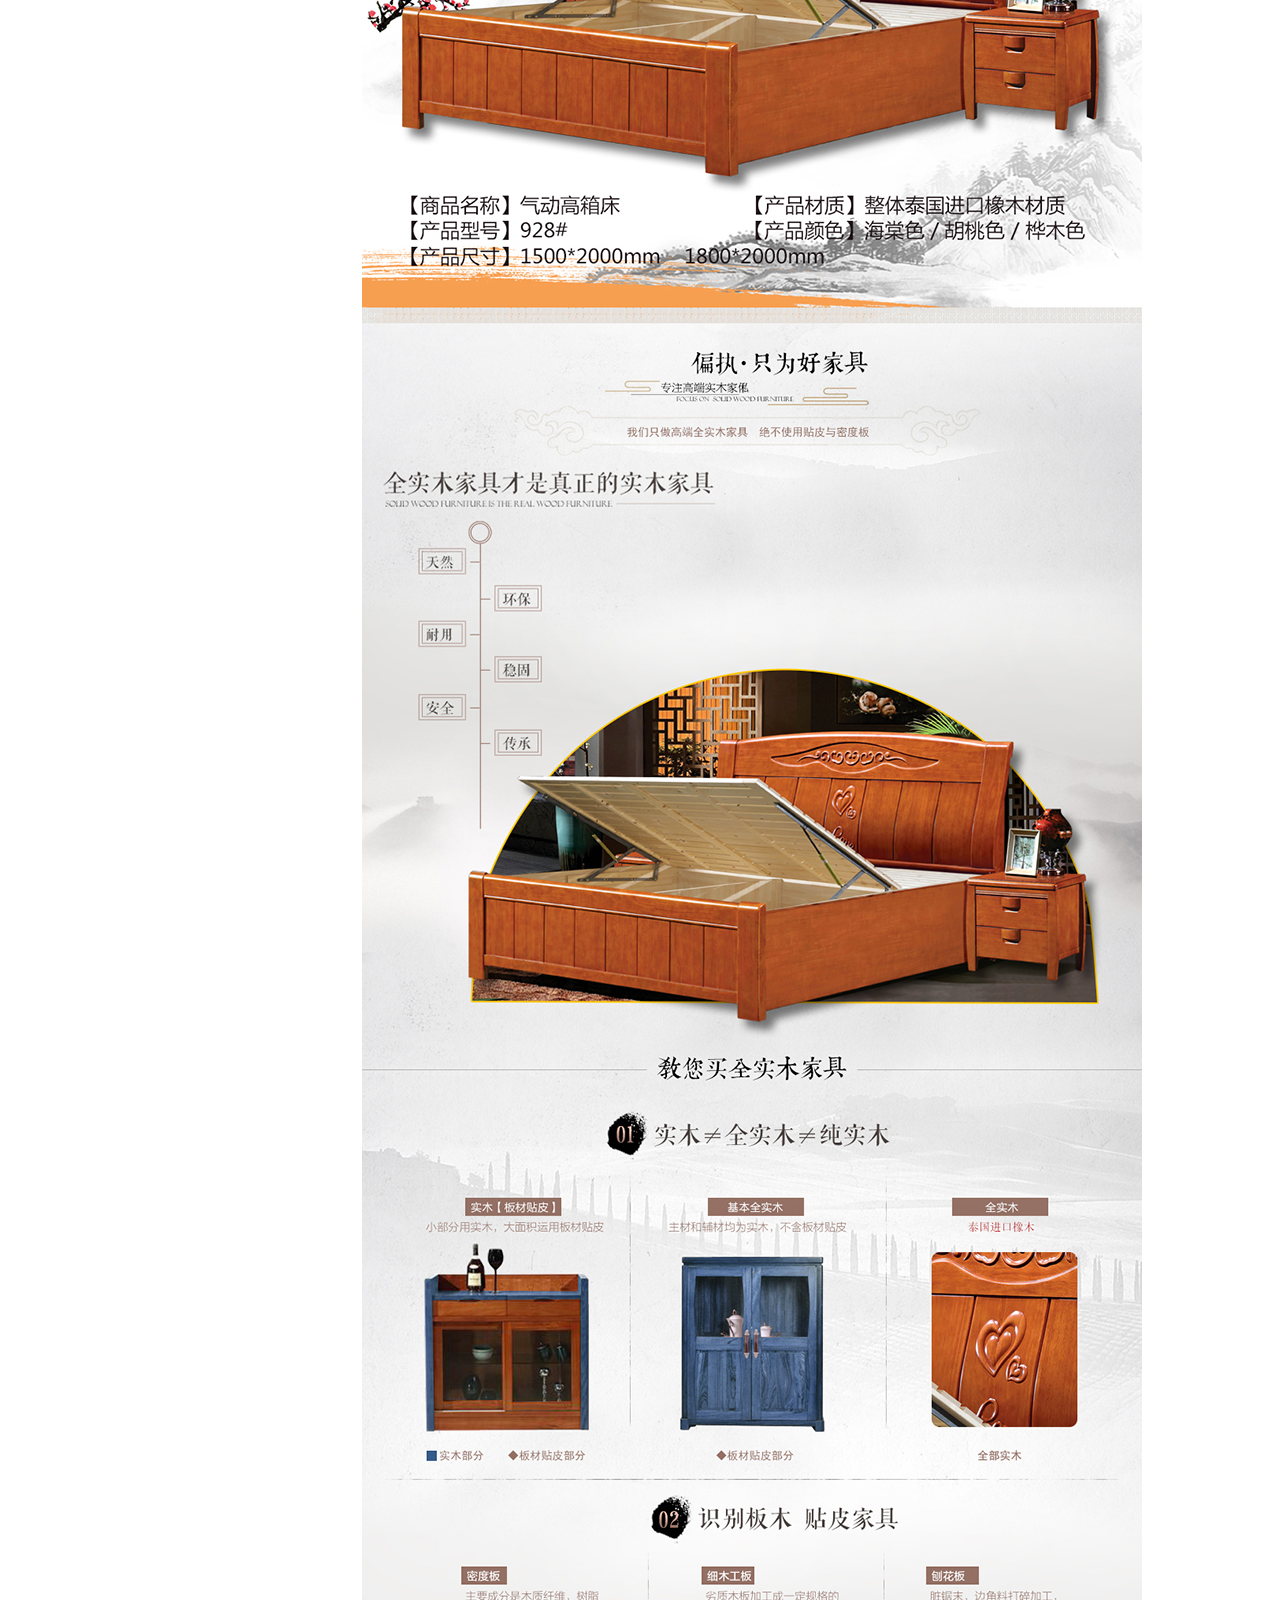
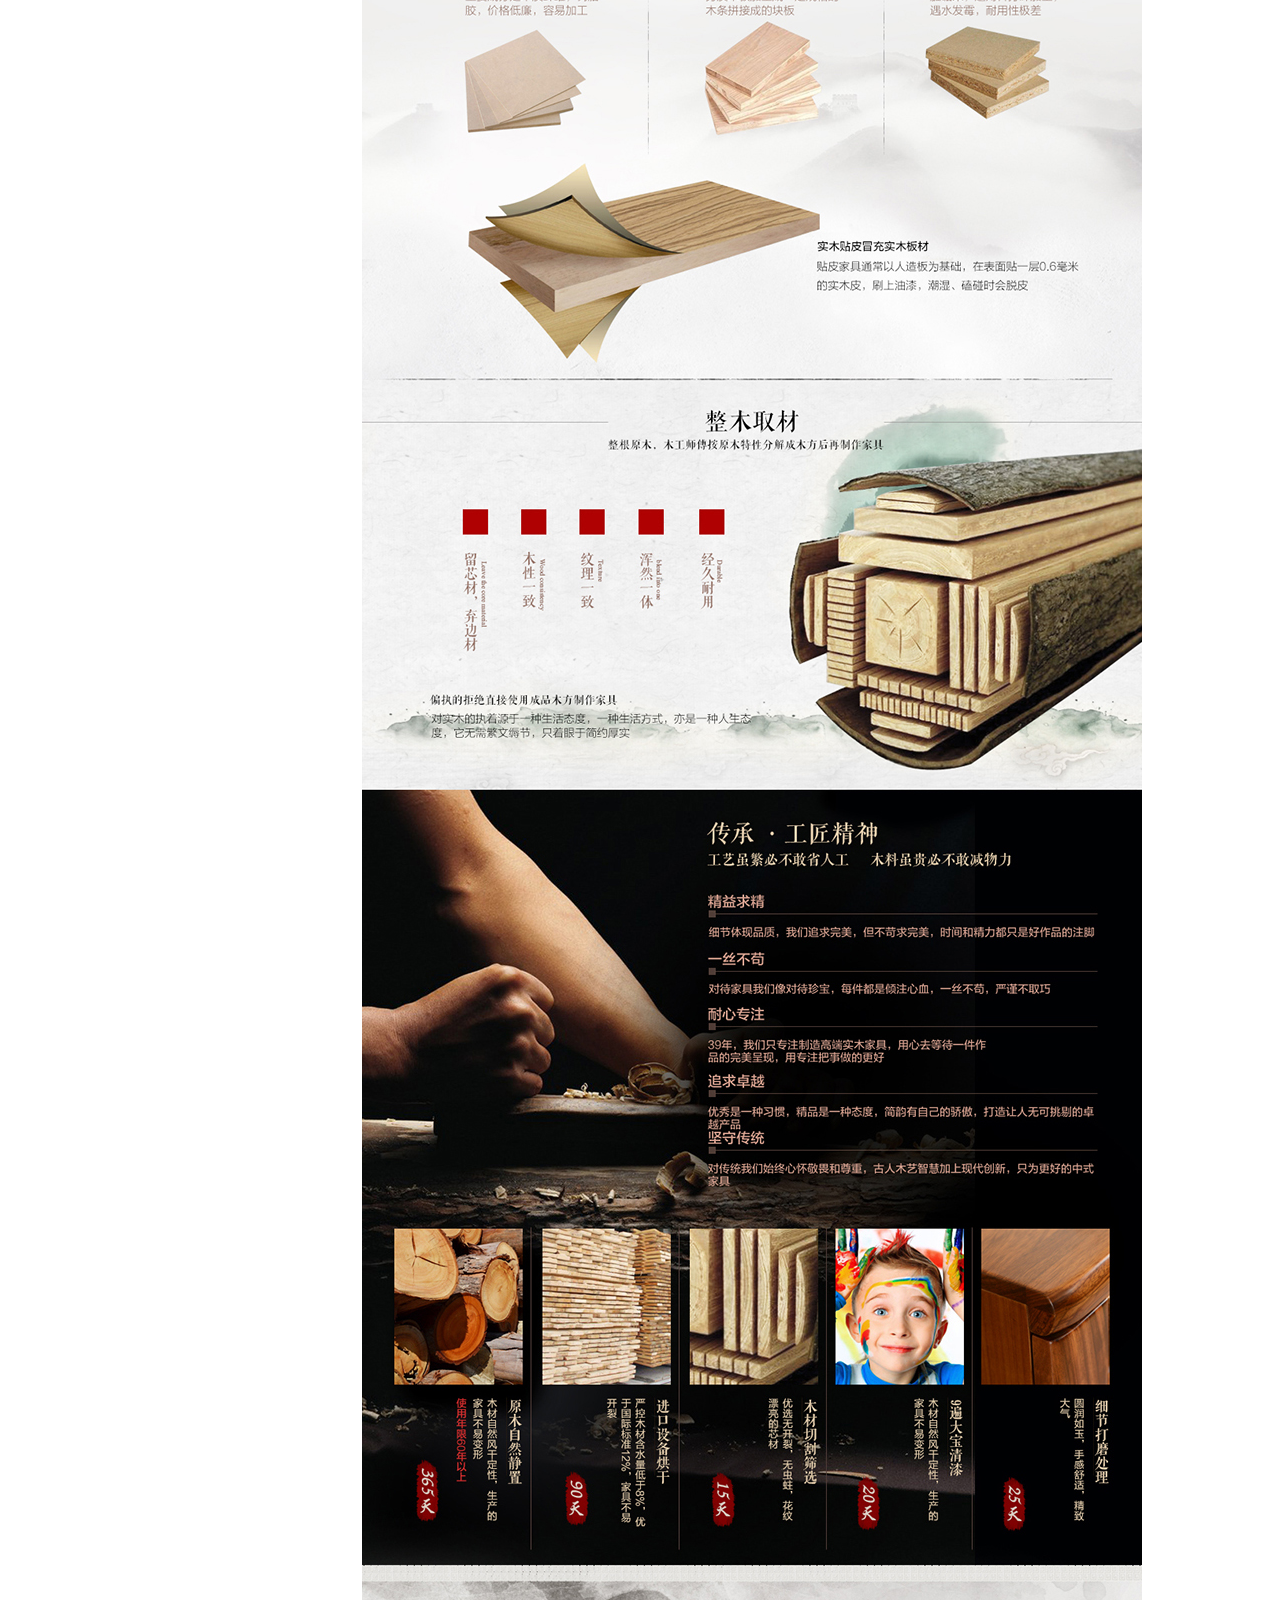
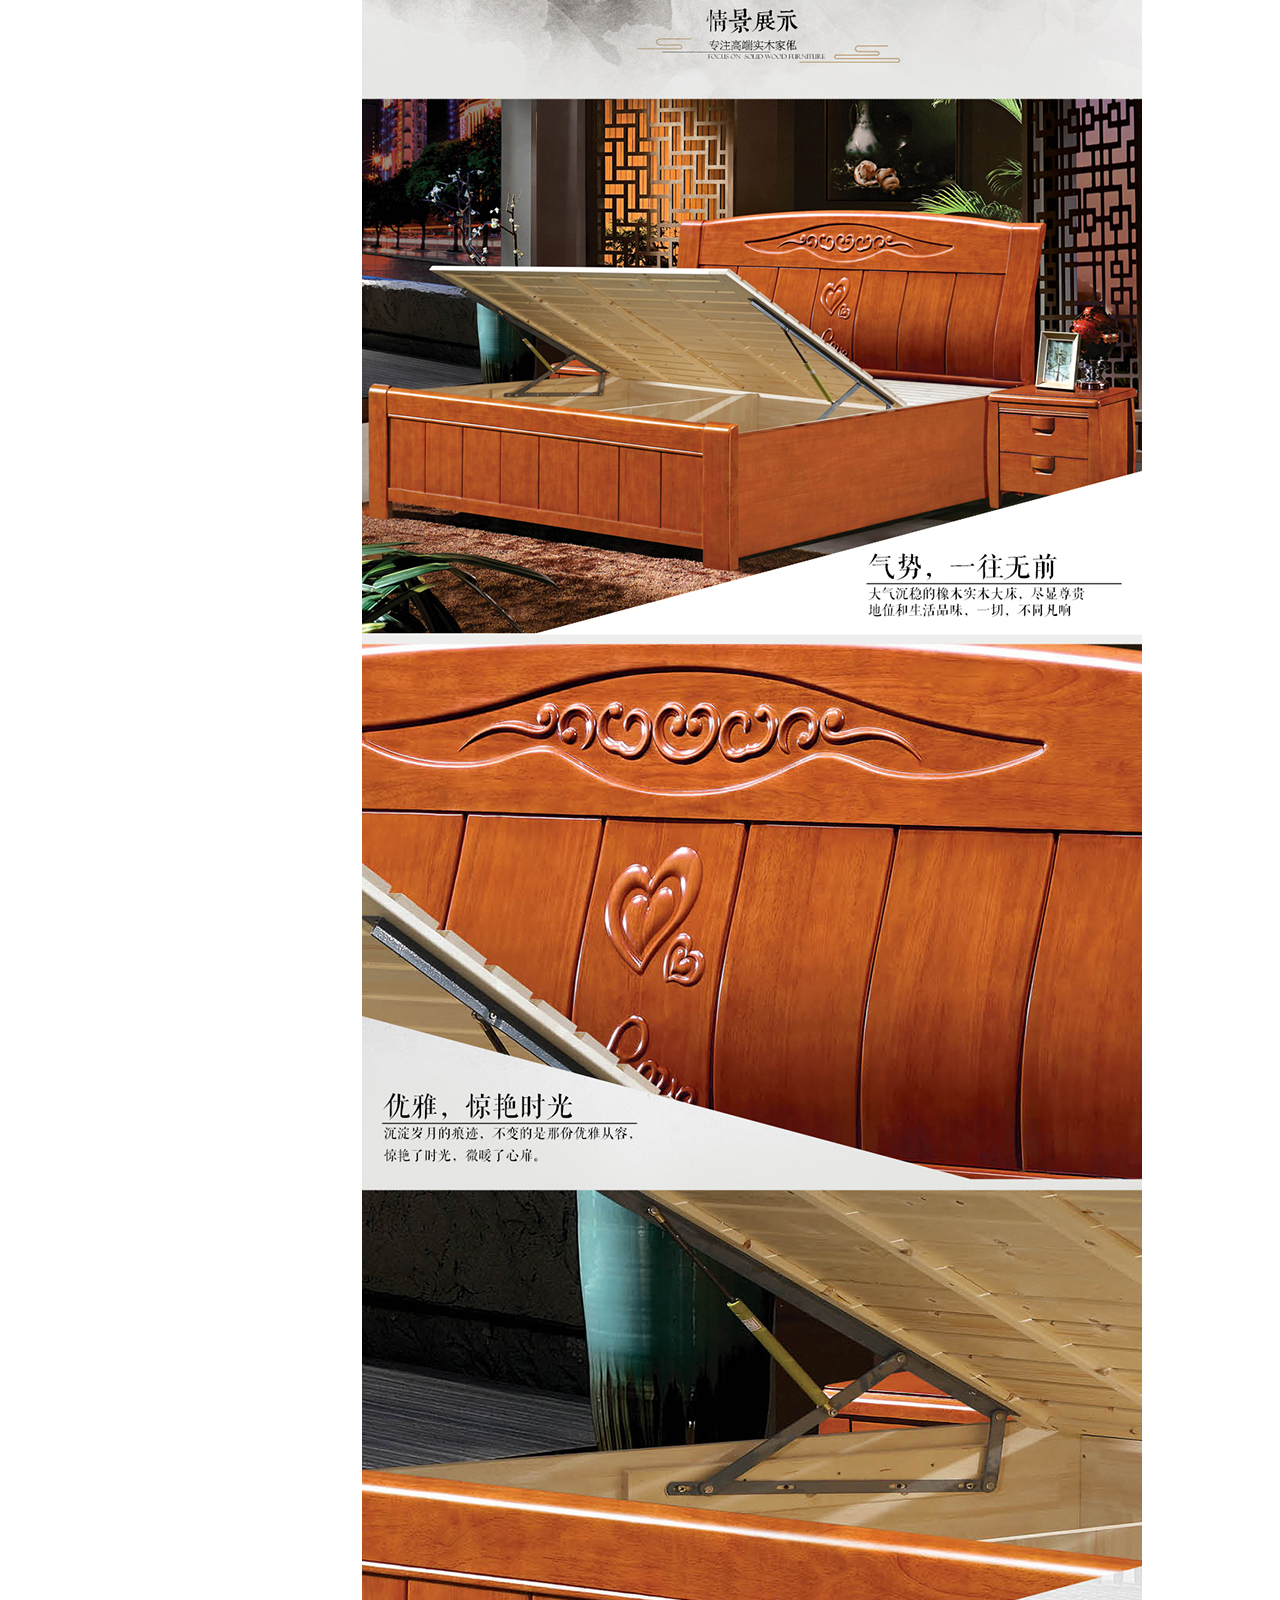
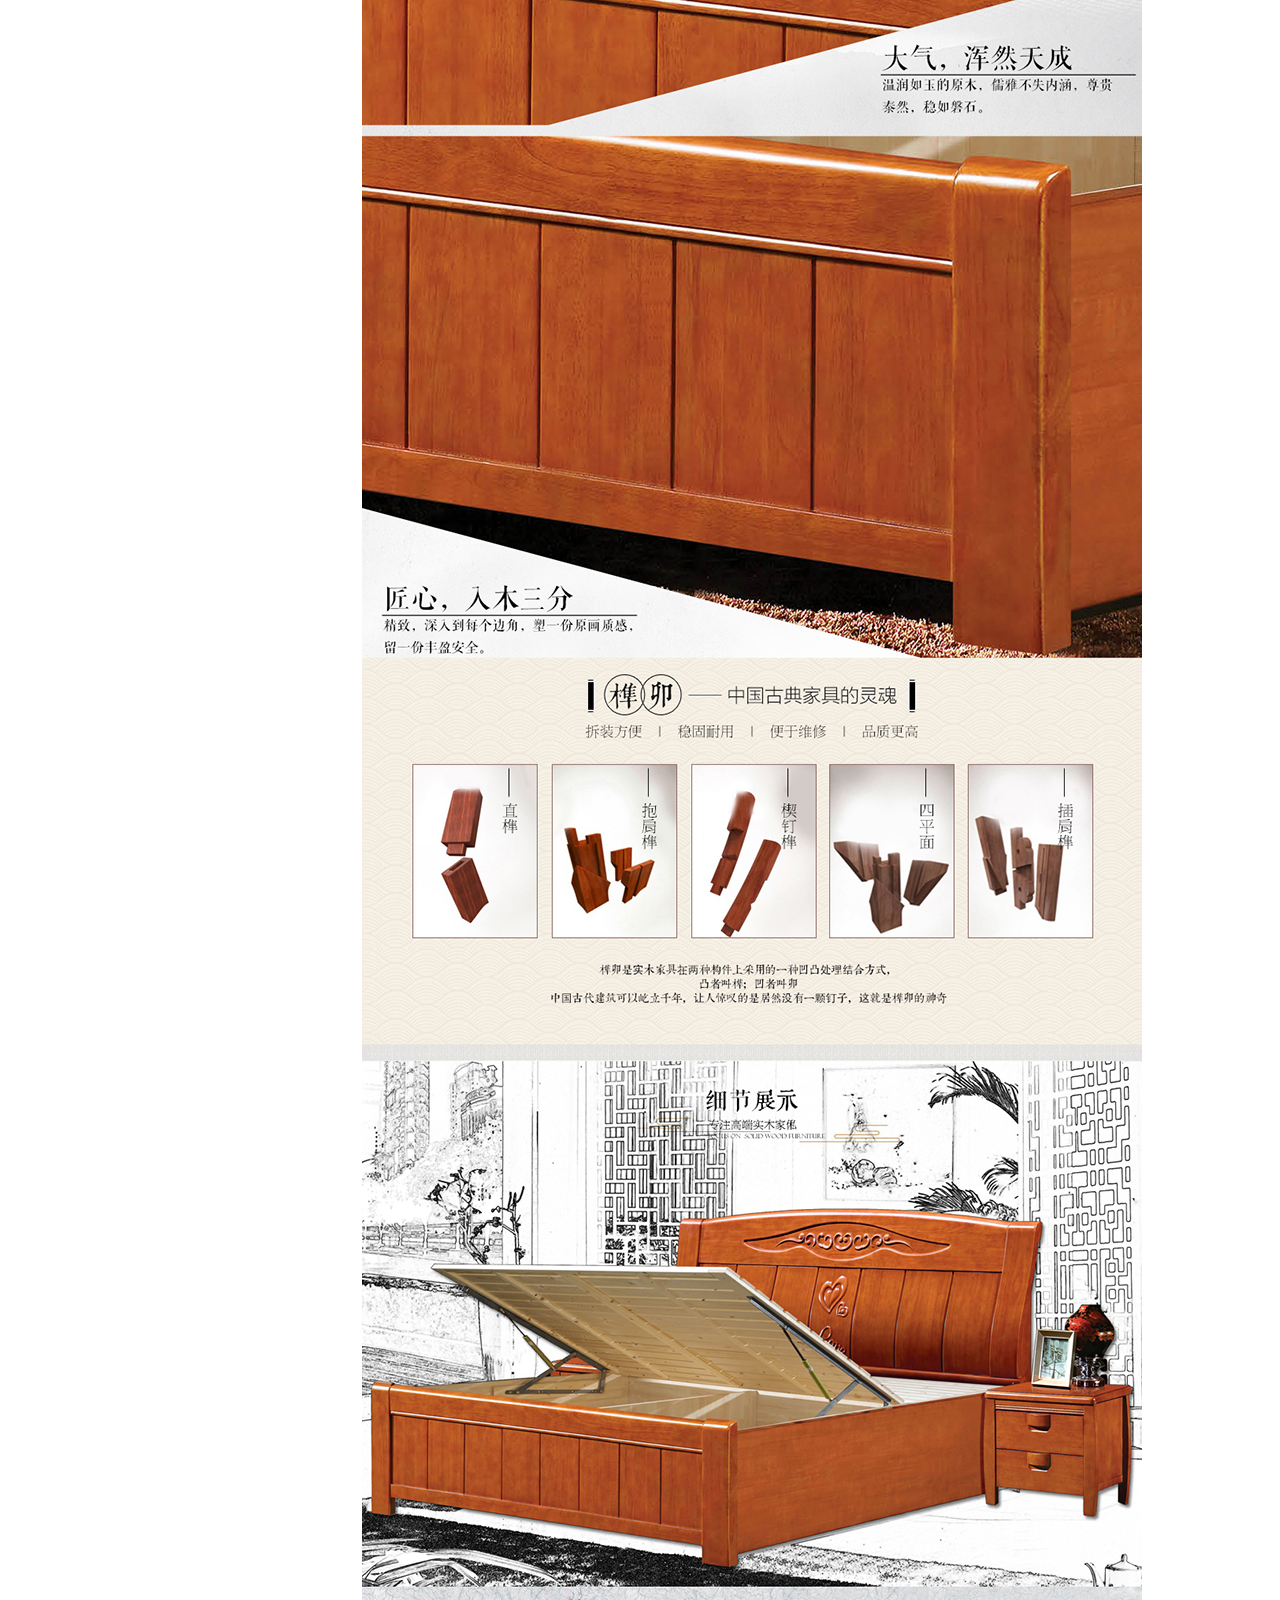
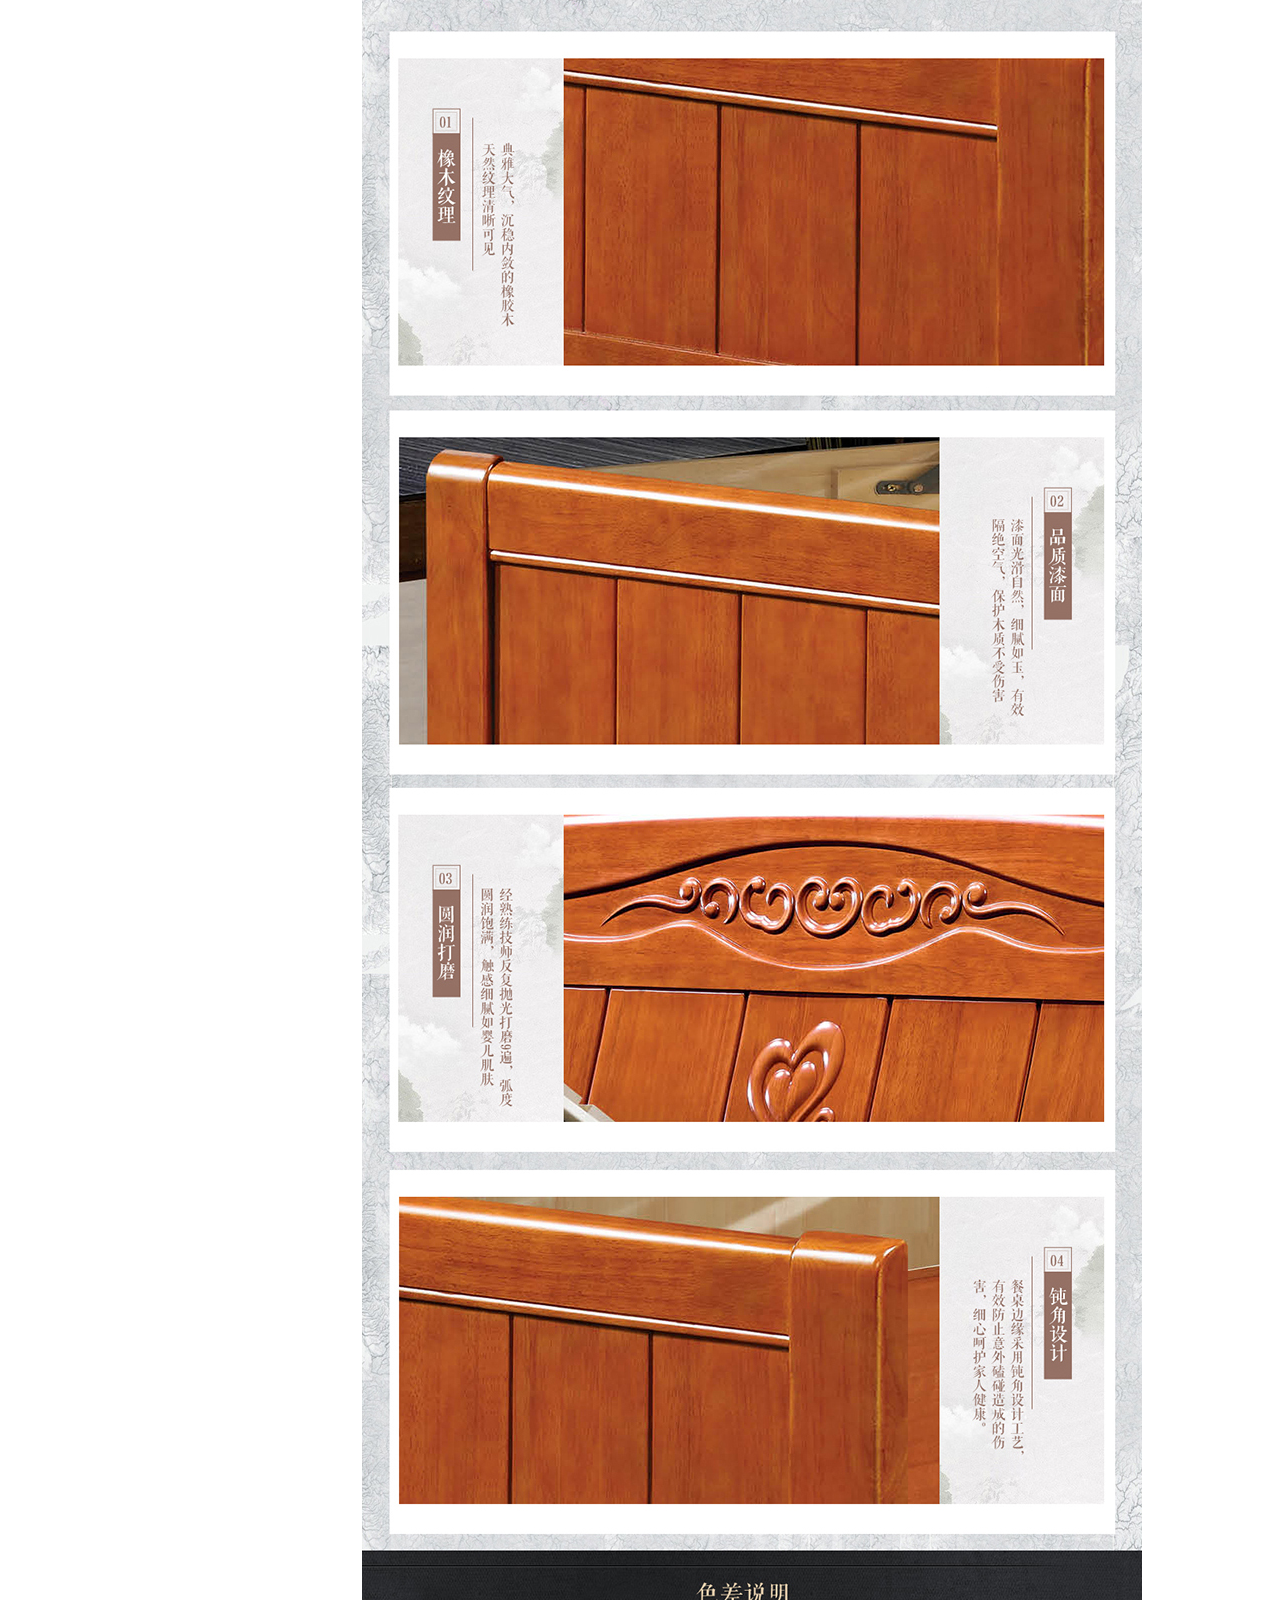
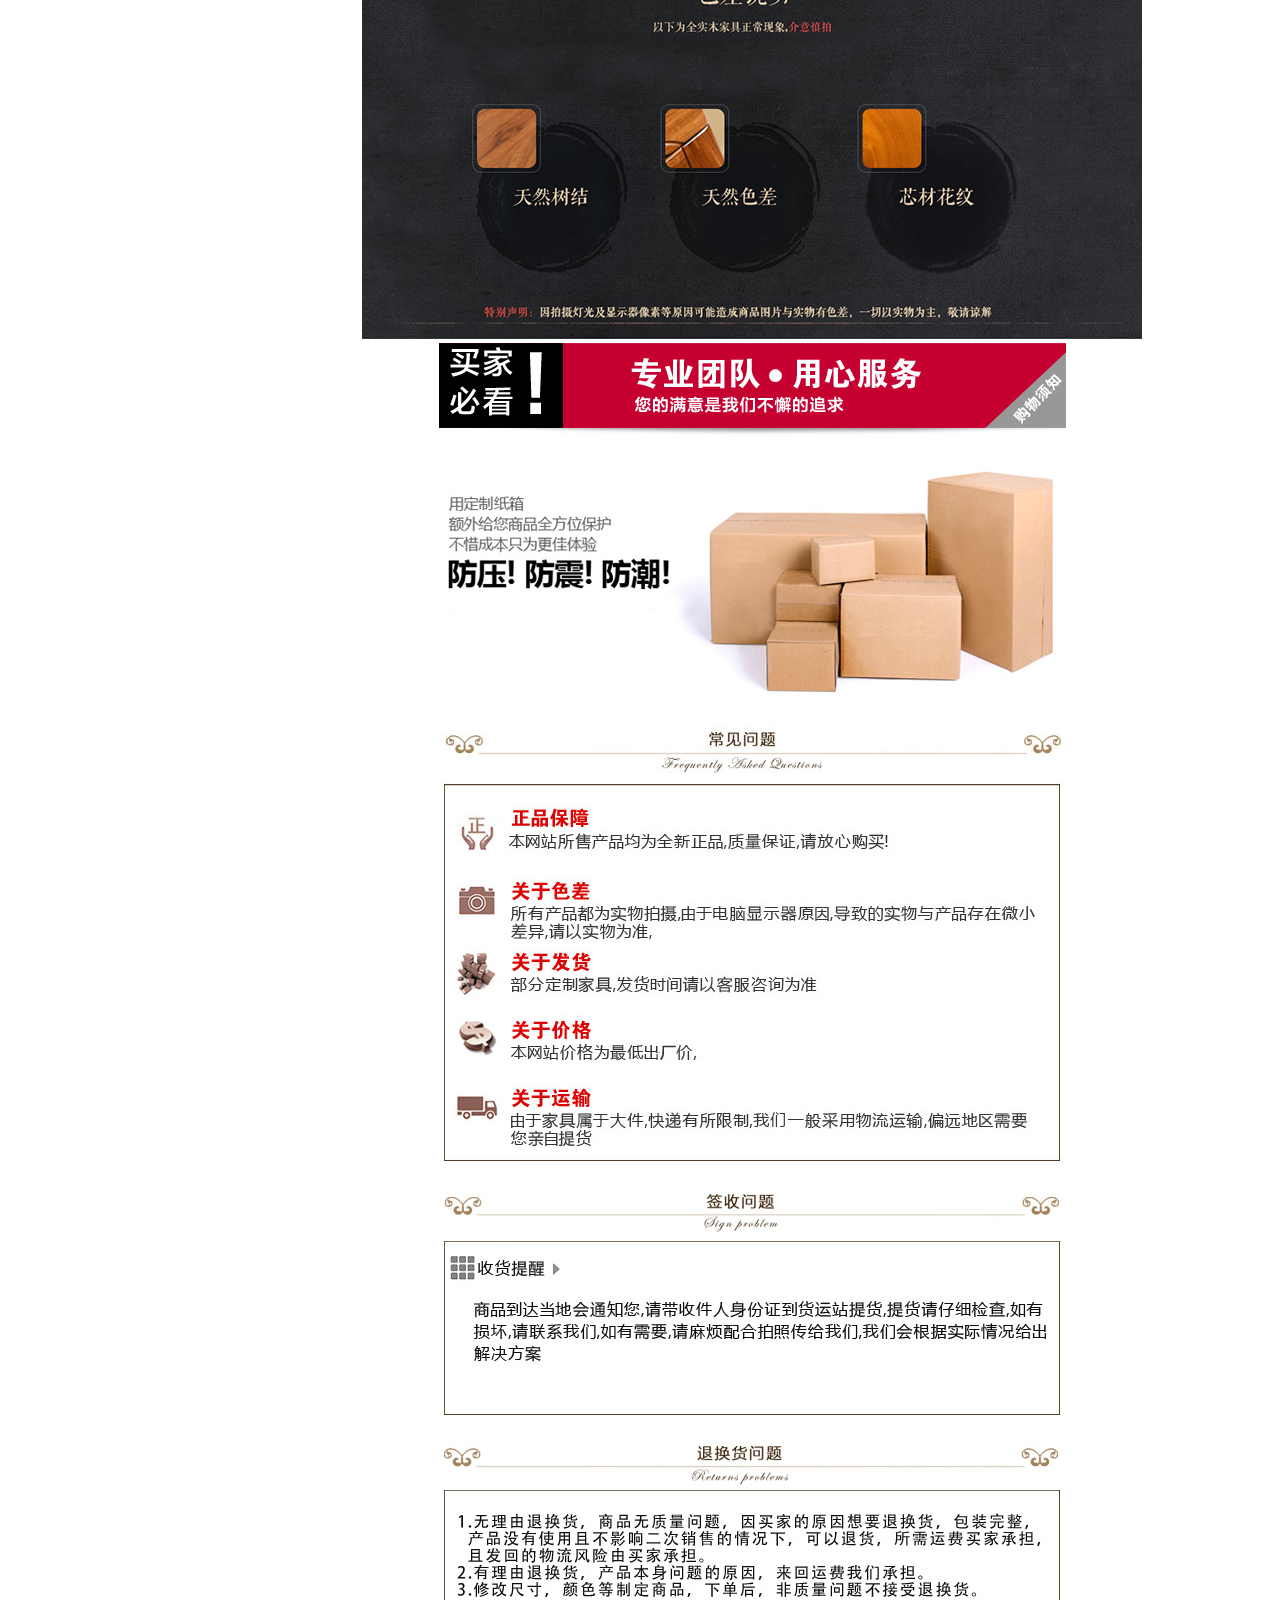
<file: senchaowang/commodityDetail.html>
<!DOCTYPE html>
<html lang="en">
<head>
	<meta charset="UTF-8">
	<meta itemprop="image" content="http://www.senchaowang.com/Public/static/scw/logo.jpg" />
	<title>森巢网</title>
	<link rel="stylesheet" type="text/css" href="css/main.css">
	<link rel="stylesheet" type="text/css" href="css/commodityDetail.css">
</head>

<body>

		<!--头部-->
	<header>
		<div class="header-main">
			<!--header 1.1内容-->
			<img src="images/event.jpg" class="ads-picture"/>
			<div class="header-son-first">
				<div class="maxWidth">
					<div class="left-header-content fl">收藏本站</div>
					<div class="right-header-content fr">
						<span>欢迎光临森巢网</span>
						<a href="login.html" class="loginLink" >请登录</a>
						<a href="/member/index/register.html" class="registLink" >免费注册</a>
					</div>
				</div>
			</div>
			<!--header 1.2内容-->
			<div class="header-son-second maxWidth clear">
				<!--logo-->
				<a href="index.html" id="logo" class="fl">
					<img alt="森巢网" title="森巢网" src="images/logoBig.png">
				</a>
				<!--城市列表-->
				<div id="J_cityWarp" class="city-list-content fl">
					<span class="city-name" id="J_cityName">兰州市</span>
					<!--选择更多的城市列表-->
					<div id="J_moreCity">
						<div class="area-font-selected ">
							<span class="fl">当前地区：兰州市</span>
							<a href="javascript:;" class="detail-infoSpace">查看附近体验馆</a>
						</div>
						<div class="city-list">
							<span>兰州市</span>
							<span>嘉峪关市</span>
							<span>金昌市</span>
							<span>白银市</span>
							<span>天水市</span>
							<span>武威市</span>
							<span>张掖市</span>
							<span>平凉市</span>
							<span>酒泉市</span>
							<span>庆阳市</span>
							<span>定西市</span>
							<span>陇南市</span>
							<span>临夏回族</span>
							<span>甘南藏族</span>
						</div>
					</div>
				</div>
				<!--搜索框内容-->
				<div class="search-main fl">
					<div class="SearchBar">
						<input type="text" name="keywords" placeholder="年终好货折上满额送现金" value="" class="keywords fl">					
						<input type="submit" value="搜索" class="btn_search fr" />
					</div>
					<div class="maxKey">
						<span>热门搜索:</span>
						<a href="commondityList.html">沙发</a>
						<a href="commondityList.html">床</a>
						<a href="commondityList.html">茶几</a>
						<a href="commondityList.html">电视柜</a>
						<a href="commondityList.html">餐桌</a>
						<a href="commondityList.html">木门</a>
						<a href="commondityList.html">地板</a>
						<a href="commondityList.html">卫浴</a>
						<a href="commondityList.html">私人定制</a>
						<a href="commondityList.html">窗帘</a>
						<a href="commondityList.html">儿童家具</a>
					</div>
				</div>
				<!--右侧购物车-->
				<div class="right-cart-main fr">
					<div class="maxService fl">
						<span>我的森巢</span>
					</div>
					<div class="fl myCart" id="J_mycartWarp">
						<div class="cart-area" id="J_mycartArea">
							去购物车结算
							<span class="shopping">
								<span class="shopping-amount">1.00</span>
							</span>
						</div>
						<!--购物车内容-->
						<div id="J_mycart">
							<h2>我的购物车</h2>
							<div class="cartgoodslist">
								<ul>
									<li>
										<img src="images/1443599151-1565379065.jpg" class="span-pic"/>
										<span class="span-title">客厅酒柜时尚装饰展示柜现代简约屏风玄关柜储物柜 X1.00</span>
										<span class="spbtndel">删除</span>
									</li>
									<li>
										<img src="images/1443599151-1565379065.jpg"  class="span-pic">
										<span class="span-title">客厅酒柜时尚装饰展示柜现代简约屏风玄关柜储物柜 X1.00</span>
										<span class="spbtndel">删除</span>
									</li>
								</ul>
								<a href="cart.html" class="btn-gotucart fr">购物车结算</a>
							</div>
						</div>
					</div>
				</div>
			</div>
			<!--header 1.3内容-->
			<div class="header-son-third">
				<div class="maxWidth">
					<!--所有产品分类-->
					<div class="commonidty-content fl" id="J_productMove">
						<h1 class="title">所有产品分类</h1>
						<div id="J_warpMenu">
							<!--产品列表-->
							<ol class="all-commoidty-list" id="J_menu">
								<li>
									<h3 >
										<a href="commodityList.html">私人定制	&trade;</a>
									</h3> <i>&gt;</i>
								</li>
								<li>
									<h3>
										<a href="commodityList.html">家具</a>
									</h3> <i>&gt;</i>
								</li>
								<li>
									<h3>
										<a href="commodityList.html">木地板</a>
									</h3>
									<i>&gt;</i>
								</li>
								<li>
									<h3>
										<a href="commodityList.html">灯饰</a>
									</h3>
									<i>&gt;</i>
								</li>
								<li>
									<h3>
										<a href="commodityList.html">洁具卫浴</a>
									</h3>
									<i>&gt;</i>
								</li>
								<li>
									<h3>
										<a href="commodityList.html">窗帘家纺</a>
									</h3>
									<i>&gt;</i>
								</li>
								<li>
									<h3>
										<a href="commodityList.html">净水器</a>
									</h3>
									<i>&gt;</i>
								</li>
								<li>
									<h3>
										<a href="commodityList.html">背景墙软包定制</a>
									</h3>
									<i>&gt;</i>
								</li>
								<li>
									<h3>
										<a href="commodityList.html">定制门类</a>
									</h3>
									<i>&gt;</i>
								</li>
								<li>
									<h3>
										<a href="commodityList.html">壁纸</a>
									</h3>
									<i>&gt;</i>
								</li>
								<li>
									<h3>
										<a href="commodityList.html">电线、开关、插座</a>
									</h3>
									<i>&gt;</i>
								</li>
								<li>
									<h3>
										<a href="commodityList.html">五金板材、龙骨、胶漆</a>
									</h3>
									<i>&gt;</i>
								</li>
								<li>
									<h3>
										<a href="commodityList.html">吊顶扣板</a>
									</h3>
									<i>&gt;</i>
								</li>
								<li>
									<h3>
										<a href="commodityList.html">线条、扶手、雕花</a>
									</h3>
									<i>&gt;</i>
								</li>
							</ol>
							<!--产品列表子列表-->
							<div class="commoidty-son-list" id="J_sonMenu">
								<!--私人定制-->
								<div class="commonidty-son-detail">
									<ul class="commonidty-son-ul">
										<li class="subViewItemimg">
											<img src="images/menu/1434706131-1369975156.jpg" class="span-img"/>								
											<p>酒柜</p>
										</li>
										<li class="subViewItemimg">

											<img src="images/menu/1434704575-691506030.jpg" class="span-img"/>								
											<p>衣柜</p>

										</li>
										<li class="subViewItemimg">
											<img src="images/menu/1459240209-358038141.jpg" class="span-img"/>								
											<p>博古架</p>

										</li>
										<li class="subViewItemimg">

											<img src="images/menu/1459240634-1430512799.jpg" class="span-img"/>								
											<p>橱柜</p>

										</li>
										<li class="subViewItemimg">
											<img src="images/menu/1488174571-491123162.jpg" class="span-img"/>								
											<p>儿童房定制</p>
										</li>
										<li class="subViewItemimg">
											<img src="images/menu/1488174614-371264347.jpg" class="span-img"/>								
											<p>书柜</p>
										</li>
									</ul>
								</div>
								<!--家具-->
								<div class="commonidty-son-detail">
									<!--三级菜单-->
									<ul class="gear-styles fl" id="J_home">
										<li class="active">欧式</li>
										<li>法式</li>
										<li>美式家具</li>
										<li>中式家具</li>
										<li>地中海</li>
										<li>现代简约</li>
										<li>布艺沙发</li>
									</ul>
									<!--三级菜单子列表-->
									<div id="J_sonHome">
										<ul class="commonidty-son-ul fl">
												<li class="subItem">
													<h4 class="subItem-title">
														<a href="commodityList.html">卧室</a>
													</h4>
													<p class="subItem-three">
														<a href="commodityList.html">床</a>
														<a href="commodityList.html">床垫</a>
														<a href="commodityList.html">衣柜</a>
														<a href="commodityList.html">梳妆台</a>
													</p>
												</li>
												<li class="subItem">
													<h4 class="subItem-title">
														<a href="commodityList.html">客厅</a>
													</h4>
													<p class="subItem-three">
														<a href="commodityList.html">沙发</a>
														<a href="commodityList.html">茶几/边桌</a>
														<a href="commodityList.html">电视柜</a>
														<a href="commodityList.html">鞋柜</a>
														<a href="commodityList.html">其他</a>
													</p>
												</li>
												<li class="subItem">
													<h4 class="subItem-title">
														<a href="commodityList.html">餐厅</a>
													</h4>
													<p class="subItem-three">
														<a href="commodityList.html">餐桌</a>
														<a href="commodityList.html">餐椅</a>
													</p>
												</li>
												<li class="subItem">
													<h4 class="subItem-title">
														<a href="commodityList.html">红木家具</a>
													</h4>
													<p class="subItem-three">
														<a href="commodityList.html">红木家具</a>
													</p>
												</li>
												<li class="subItem">
													<h4 class="subItem-title">
														<a href="commodityList.html">书房</a>
													</h4>
													<p class="subItem-three">
														<a href="commodityList.html">书柜</a>
														<a href="commodityList.html">书房套装</a>
													</p>
												</li>
												<li class="subItem">
													<h4 class="subItem-title">
														<a href="commodityList.html">儿童房</a>
													</h4>
													<p class="subItem-three">
														<a href="commodityList.html">儿童衣柜</a>
														<a href="commodityList.html">儿童椅</a>
														<a href="commodityList.html">儿童床</a>
														<a href="commodityList.html">儿童书柜</a>
														<a href="commodityList.html">儿童书桌</a>
														<a href="commodityList.html">儿童书椅</a>
													</p>
												</li>
										</ul>
										<ul class="commonidty-son-ul fl">
												<li class="subItem">
													<h4 class="subItem-title">
														<a href="commodityList.html">卧室</a>
													</h4>
													<p class="subItem-three">
														<a href="commodityList.html">床</a>
														<a href="commodityList.html">床垫</a>
														<a href="commodityList.html">衣柜</a>
														<a href="commodityList.html">梳妆台</a>
													</p>
												</li>
										</ul>
									</div>
								</div>
								<!--木地板-->
								<div class="commonidty-son-detail">
									<ul class="commonidty-son-ul">
										<li class="subViewItemimg">
											<img src="images/menu/1434706131-1369975156.jpg" class="span-img"/>								
											<p>木地板</p>
										</li>
									</ul>
								</div>
								<!--灯饰-->
								<div class="commonidty-son-detail">
									<ul class="commonidty-son-ul">
										<li class="subViewItemimg">
											<img src="images/menu/1434706131-1369975156.jpg" class="span-img"/>								
											<p>灯饰</p>
										</li>
									</ul>
								</div>
								<!--洁具卫浴-->
								<div class="commonidty-son-detail">
									<ul class="commonidty-son-ul fl">
										<li class="subItem">
											<h4 class="subItem-title">
												<a href="commodityList.html">洁具卫浴</a>
											</h4>
											<p class="subItem-three">
												<a href="commodityList.html">床</a>
												<a href="commodityList.html">床垫</a>
												<a href="commodityList.html">衣柜</a>
												<a href="commodityList.html">梳妆台</a>
											</p>
										</li>
										<li class="subItem">
											<h4 class="subItem-title">
												<a href="commodityList.html">洁具卫浴</a>
											</h4>
											<p class="subItem-three">
												<a href="commodityList.html">沙发</a>
												<a href="commodityList.html">茶几/边桌</a>
												<a href="commodityList.html">电视柜</a>
												<a href="commodityList.html">鞋柜</a>
												<a href="commodityList.html">其他</a>
											</p>
										</li>
									</ul>
								</div>
							</div>
						</div>
					</div>
					<!--导航栏-->
					<ul class="fl header-nav">
						<li>
							<a href="index.html">森巢首页</a>
						</li>
						<li>
							<a href="javascript:;">巢划算</a>
							<img class="img-hot" src="images/quanjin.gif"></li>
						<li>
							<a href="javascript:;">装修知识</a>
						</li>
						<li>
							<a href="javascript:;">我秀我家</a>
						</li>
						<li>
							<a href="javascript:;">兰州体验馆</a>
							<img class="img-hot" src="images/hot.gif"></li>
						<li>
							<a href="javascript:;">装修美图</a>
						</li>
						<li>
							<a href="javascript:;" target="_blank">VIP账号申请</a>
						</li>
						<li>
							<a class="a-img-hot" href="javascript:;" target="_blank">
								<img src="images/12geg.png" width="180"></a>
						</li>
					</ul>
				</div>
			</div>
		</div>
	</header>
	<!--主要内容-->
	<section>
		<!--section 1.1-->
		<div class="wrap mt10">
			<!--左侧-->
			<div class="goods-big-img">
				<!--大图展示区域-->
				<div class="zoom-content">
					<div id="J_moveZoom">
						<img  src="images/commodity/1482547542-1545893906.jpg_800x800.jpg" />
						<div id="J_moveLayer"  class="move-picture"></div>
					</div>

					<div id="J_moveImg">
						<img src="images/commodity/1482547542-1545893906.jpg_800x800.jpg" />
					</div>
				</div>
				<!--缩略图展示区域-->
				<div class="zoom-desc" id="J_tabPicture">
					<a class="cloud-zoom-gallery"  href="images/commodity/1482547542-1545893906.jpg_800x800.jpg" >
						<img class="zoom-tiny-image"  src="images/commodity/1482547542-1545893906.jpg_800x800.jpg">
					</a>
					<a class="cloud-zoom-gallery" href="images/commodity/1474355646-1380731667.jpg_800x800.jpg" >
						<img class="zoom-tiny-image"  src="images/commodity/1474355646-1380731667.jpg_800x800.jpg" />
					</a>
				</div>
				<!-- 发送体验馆地址 -->		
				<div class="goodscon-tiyanguan">
					<img src="images/commodity/scjjgc.jpg" class="tiy-logo"/>
					<div class="tyg-con">
						<p>您可以到我们的体验馆看展品，真实感受下我们的产品质量和风格哦！</p>
						<a class="btn-sendadd" href="javascript:;"> 
							免费发送体验馆地址
						</a>
					</div>
				</div>
			</div>
			<!--中间 -->
			<div class="desc">
				<!--商品介绍-->
				<h2>
					中式风格  简单纯粹 中式实木1.8米*2米双人床 气动高箱床 编号：JCTF 928#&nbsp;&nbsp;&nbsp;&nbsp;&nbsp;&nbsp;
				</h2>
				<!--商品编号-->
				<p class="commodity-number">编号：928# 高箱床卖的是低箱床的价格，网络预约即可享100元代金券</p>
				<!--商品价格-->
				<div class="price"> 
					<b>
						市场价：
						<span class="small-money">&yen;</span>
						2990.00
					</b> 
					<p>
						森巢价：
						<span class="prices">
							<span class="small-money">&yen;</span>
							<span id="J_prices">1990.00</span>
						</span>
					</p>
				</div>
				<!--交易 评价-->
				<ul class="tm-ind-panel">
					<li>
						累计交易<span class="tm-count">0</span>
					</li>
					<li>
						累计评价<span class="tm-count">0</span>
					</li>
				</ul>
				<!-- 规格 -->		
				<ul class="standards-list" id="J_standardsList">
					<li>
						<span class="sp-title">规格：</span>	
					</li>
					<li>
						<span class="specs-list"  data-price="1000">低箱+2个床头柜</span>
					</li>
					<li>
						<span class="specs-list"  data-price="2000">低箱</span>
					</li>	
					<li>
						<span class="specs-list"  data-price="3000">高箱+2个床头柜</span>
					</li>	
					<li>
						<span class="specs-list"  data-price="4000">液压高箱</span>
					</li>	
					<li>
						<span class="specs-list"  data-price="5000">床头柜</span>
					</li>	
				</ul>
				<!-- 找客服问优惠活动 -->		
				<div class="btn-favourable">找客服问优惠活动</div>
				<!-- 库存和购买 -->
				<div class="buy-goods-num">
					<span class="sp-title">数量：</span>
					<span class="change-inputnum">
						<a href="javascript:;" onclick="numberOperate(1)" class="btn-left"></a>
						<input type="text" id="J_coomodityNumber" class="btn-buys"  value="1">		
						<a href="javascript:;" onclick="numberOperate(2)" class="btn-right"></a>
						<span class="stock">(库存： <font id="J_stock">500</font>)</span>
					</span>
					<div class="buy-main">
						<a href="cart.html" >立即购买</a>
						<a href="javascript:void(0);" class="btn-add-cart">加入购物车</a>
					</div>
				</div>
			</div>
			<!--//右侧推荐的产品，看了又看-->		
			<div class="goods-showyouk">
				<h2 class="h2-title">----看了又看----</h2>
				<ul class="scoolgoods">
					<li>
						<a href="javascript:;">
							<img src="images/commodity/1462237918-591224647.jpg_260x260.jpg"></a>
						<span class="sp-prices">&yen; 7190.00</span>
					</li>
					<li>
						<a href="javascript:;">
							<img src="images/commodity/1461996856-1628881206.jpg_260x260.jpg"></a>
						<span class="sp-prices">&yen; 6390.00</span>
					</li>
				</ul>
			</div>
		</div>
		<!--section 1.2   详情展示区域开始-->
		<div class="wrap mt10">
			<!--左侧内容-->
			<div class="goods-con-left">
				<!--热销排行榜-->
				<div class="hot-ranking-list">
					<h2 class="left-title">热销排行榜</h2>
					<ul class="product-list">
						<li>
							<a href="javascript:;" class="thumb-holder" target="_blank">
								<img src="images/commodity/1446628960-744064051.jpg_260x260.jpg" />
								<p class="title-text">【迪那】D-4020# 长茶几 实木茶几 长桌子客厅茶几 原木茶几 典雅茶几</p>
								<p class="price">
									<span class="price-prev">￥5586.00</span>
									<span class="price-current">￥3190.00</span>
								</p>
							</a>
						</li>
						<li>
							<a href="javascript:;" class="thumb-holder" target="_blank">
								<img src="images/commodity/1446623140-231609338.jpg_260x260.jpg" />
								<p class="title-text">【迪那】D-4004# 古典实木茶几 长方几 复古美式实木茶几</p>
								<p class="price">
									<span class="price-prev">￥6426.00</span>
									<span class="price-current">￥3390.00</span>
								</p>
							</a>
						</li>
						<li>
							<a href="javascript:;" class="thumb-holder" target="_blank">
								<img src="images/commodity/1482551787-1328221940.jpg_260x260.jpg" />
								
								<p class="title-text">法式 小户型实木米黄色茶几 CT-5012#</p>
								<p class="price">
									<span class="price-prev">￥4750.00</span>
									<span class="price-current">￥3390.00</span>
								</p>
							</a>
						</li>
					</ul>
				</div>
				<!--我的浏览-->
				<div class="hot-ranking-list">
					<h2 class="left-title">我的浏览</h2>
					<ul class="product-list">
						<li>
							<a href="javascript:;" class="thumb-holder" target="_blank">
								<img src="images/commodity/1460958603-834518485.jpg_260x260.jpg" />
								
								<p class="title-text">梵·戴克 香二嫩豆 实木平面系列 钻石龙凤檀 910*123*18*16</p>
								<p class="price">
									<span class="price-prev">￥998.00</span>
									<span class="price-current">￥828.00</span>
								</p>
							</a>
						</li>
						<li>
							<a href="javascript:;" class="thumb-holder" target="_blank">
								<img src="images/commodity/1461317069-197711034.jpg_260x260.jpg" />
								
								<p class="title-text">梵·戴克 刺猬紫檀 黄色 实木平面系列 庄园花梨 910*75*18*26</p>
								<p class="price">
									<span class="price-prev">￥1188.00</span>
									<span class="price-current">￥989.00</span>
								</p>
							</a>
						</li>
						<li>
							<a href="javascript:;" class="thumb-holder" target="_blank">
								<img src="images/commodity/1460600747-562147145.jpg_260x260.jpg" />
								
								<p class="title-text">梵·戴克 实木拼花 白蜡木 原驰蜡橡 450*450*15</p>
								<p class="price">
									<span class="price-prev">￥2488.00</span>
									<span class="price-current">￥2188.00</span>
								</p>
							</a>
						</li>
						<li>
							<a href="javascript:;" class="thumb-holder" target="_blank">
								<img src="images/commodity/1460600747-562147145.jpg_260x260.jpg" />
								
								<p class="title-text">梵·戴克 胡桃木  实木复合平面系列 黑胡桃 910*125*15/0.6*16</p>
								<p class="price">
									<span class="price-prev">￥618.00</span>
									<span class="price-current">￥418.00</span>
								</p>
							</a>
						</li>
					</ul>
				</div>
			</div>
			<!--右侧内容-->
			<div class="goods-con-right">
				<!--相关推荐-->
				<h3 class="h3-title">相关推荐</h3>
				<ul class="recom-ullist">
					<li>
						<a href="javascript:;" target="_blank">
							<img src="images/commodity/1489546228-1504101504.jpg_350x350.jpg" ></a> <b>￥1990.00</b>
					</li>
					<li>
						<a href="javascript:;" target="_blank">
							<img src="images/commodity/1489133273-1892364150.jpg_350x350.jpg" ></a> <b>￥5280.00</b>
					</li>
					<li>
						<a href="javascript:;" target="_blank">
							<img src="images/commodity/1489133907-1742293694.jpg_350x350.jpg" ></a>
						<b>￥3290.00</b>
					</li>
					<li>
						<a href="javascript:;" target="_blank">
							<img src="images/commodity/1489134421-1734213789.jpg_350x350.jpg" ></a>
						<b>￥4290.00</b>
					</li>
				</ul>
				<!--商品详情 商品评论 售后服务-->
				<div class="product-tabs-con">
					<ul class="resp-tabs-list" id="J_tabList">
						<li class="on">商品详情</li>
						<li>商品评论(0)</li>
						<li >售后服务</li>
					</ul>
					<div class="resp-tabs-container">
						<!--商品详情-->		
						<div class="product-desc  goods-contab">
							<p>品牌：</p>
							<div>
								<img  src="images/commodity/1481684352-720074762.jpg" />
								<img  src="images/commodity/1481684354-1894230687.jpg" />
								<img  src="images/commodity/1481684355-360629091.jpg" />
								<img  src="images/commodity/1481684356-1066821190.jpg" />
								<img  src="images/commodity/1481684357-1248808898.jpg" />
								<img  src="images/commodity/1481684358-36285471.jpg" />
								<img  src="images/commodity/1481684359-272181336.jpg" />
								<img  src="images/commodity/1481684360-259828227.jpg"  //>
								<img  src="images/commodity/1481684361-977578484.jpg" />
								<img  src="images/commodity/1481684362-1516300175.jpg" />
								<img  src="images/commodity/1481684363-880864198.jpg" />
								<img  src="images/commodity/1481684364-1086234084.jpg" />
								<img  src="images/commodity/1481684364-2036089769.jpg" />
								<img  src="images/commodity/1481684365-1581160595.jpg" />
								<img  src="images/commodity/1481684366-213324937.jpg" />
								<img  src="images/commodity/1481684367-690700003.jpg" />
								<img src="images/commodity/info_01.jpg" />
								<img src="images/commodity/info_02.jpg" />
								<img src="images/commodity/info_03.jpg" />
								<img src="images/commodity/info_04.jpg" />
								<img src="images/commodity/info_05.jpg">
							</div>
						</div>
						<!--商品评论-->		
						<div  class="goods-contab">暂无评论！</div>
						<!--售后服务-->		
						<div class="goods-contab">森巢网售后服务</div>
					</div>
				</div>
				<!--热门产品-->
				<div class="recom-ullist mt10">
					<h3 class="h3-title">热门产品</h3>
					<ul>
						<li>
							<a href="javascript:;" target="_blank">
								<img src="images/commodity/1434963230-1331431921.jpg_350x350.jpg" ></a>
							<b>￥5980.00</b>
						</li>
						<li>
							<a href="javascript:;" target="_blank">
								<img src="images/commodity/1434961833-164724480.jpg_350x350.jpg" ></a>
							<b>￥5980.00</b>
						</li>
						<li>
							<a href="javascript:;" target="_blank">
								<img src="images/commodity/1434961306-1542976569.jpg_350x350.jpg" ></a>
							<b>￥5980.00</b>
						</li>
						<li>
							<a href="javascript:;" target="_blank">
								<img src="images/commodity/1434960623-1985026486.jpg_350x350.jpg" ></a>
							<b>￥5980.00</b>
						</li>
					</ul>
				</div>
			</div>
		</div>
	</section>
	<!--底部-->
	<footer>
		<div class="footer maxWidth">
			<div class="service-warp">
				<div class="service-list">
					<h4>购物指南</h4>
					<ul>
						<li>
							<a href="#">会员注册</a>
						</li>
						<li>
							<a href="#">如何订购</a>
						</li>
						<li>
							<a href="#">订单处理</a>
						</li>
						<li>
							<a href="#">森巢币</a>
						</li>
					</ul>
				</div>
				<div class="service-list">
					<h4>售后保障</h4>
					<ul>
						<li>
							<a href="#">退款说明</a>
						</li>
						<li>
							<a href="#">返修/退换货</a>
						</li>
						<li>
							<a href="#">正品保障</a>
						</li>
						<li>
							<a href="#">投诉维权</a>
						</li>
					</ul>
				</div>
				<div class="service-list">
					<h4>配送方式</h4>
					<ul>
						<li>
							<a href="#">配送费收取标准</a>
						</li>
						<li>
							<a href="#">如何配送</a>
						</li>
						<li>
							<a href="#">如何自提</a>
						</li>
					</ul>
				</div>
				<div class="service-list">
					<h4>支付方式</h4>
					<ul>
						<li>
							<a href="#">到店支付</a>
						</li>
						<li>
							<a href="#">公司转账</a>
						</li>
						<li>
							<a href="#">货到付款</a>
						</li>
						<li>
							<a href="#">在线支付</a>
						</li>
					</ul>
				</div>
				<div class="service-list">
					<h4>商城声明</h4>
					<ul>
						<li>
							<a href="#">注册协议</a>
						</li>
						<li>
							<a href="#">免责声明</a>
						</li>
						<li>
							<a href="#">隐身保护</a>
						</li>
					</ul>
				</div>
				<div class="service-list">
					<h4>联系我们 Contact</h4>
					<ul>
						<li>
							<span>400-9909-512</span>
						</li>
						<li class="contan-usewm">
							<a href="#">
								<img src="images/weixin.jpg"></a>
							<a href="#">
								<img src="images/app.jpg"></a>
						</li>
					</ul>
				</div>
			</div>
			<ul class="footermu">
				<li>
					<a href="#" rel="nofollow">关于我们</a>
				</li>
				<li>
					<a href="#" rel="nofollow">联系我们</a>
				</li>
				<li>
					<a href="#" rel="nofollow">营销中心</a>
				</li>
				<li>
					<a href="#" rel="nofollow">商务合作</a>
				</li>
				<li>
					<a href="#" rel="nofollow"></a>
				</li>
			</ul>
			<div class="copy-right">
				Copyright © 甘肃森巢网络科技有限公司 2014-2034 版权所有 地址：兰州市城关区三森美居4楼森巢网020居家体验馆<br/>
				垂询热线：4009909512 0931-8589499 E-mail：senchaowang@163.com 备案号：陇ICP备14001478号-2
			</div>
			<ul class="safety">
				<li>
					<a href="#">
						<img src="images/aq1.jpg"></a>
				</li>
				<li>
					<a href="#">
						<img src="images/aq2.jpg"></a>
				</li>
				<li>
					<a href="#">
						<img src="images/aq3.jpg"></a>
				</li>
				<li>
					<a href="#">
						<img src="images/aq4.jpg"></a>
				</li>
				<li>
					<a href="#">
						<img src="images/aq5.jpg"></a>
				</li>
			</ul>
		</div>
	</footer>
</body>
</html>
<script type="text/javascript" src="js/jquery.min.js"></script>
<script type="text/javascript" src="js/main.js"></script>
<script type="text/javascript" src="js/commodityDetail.js"></script>
</file>
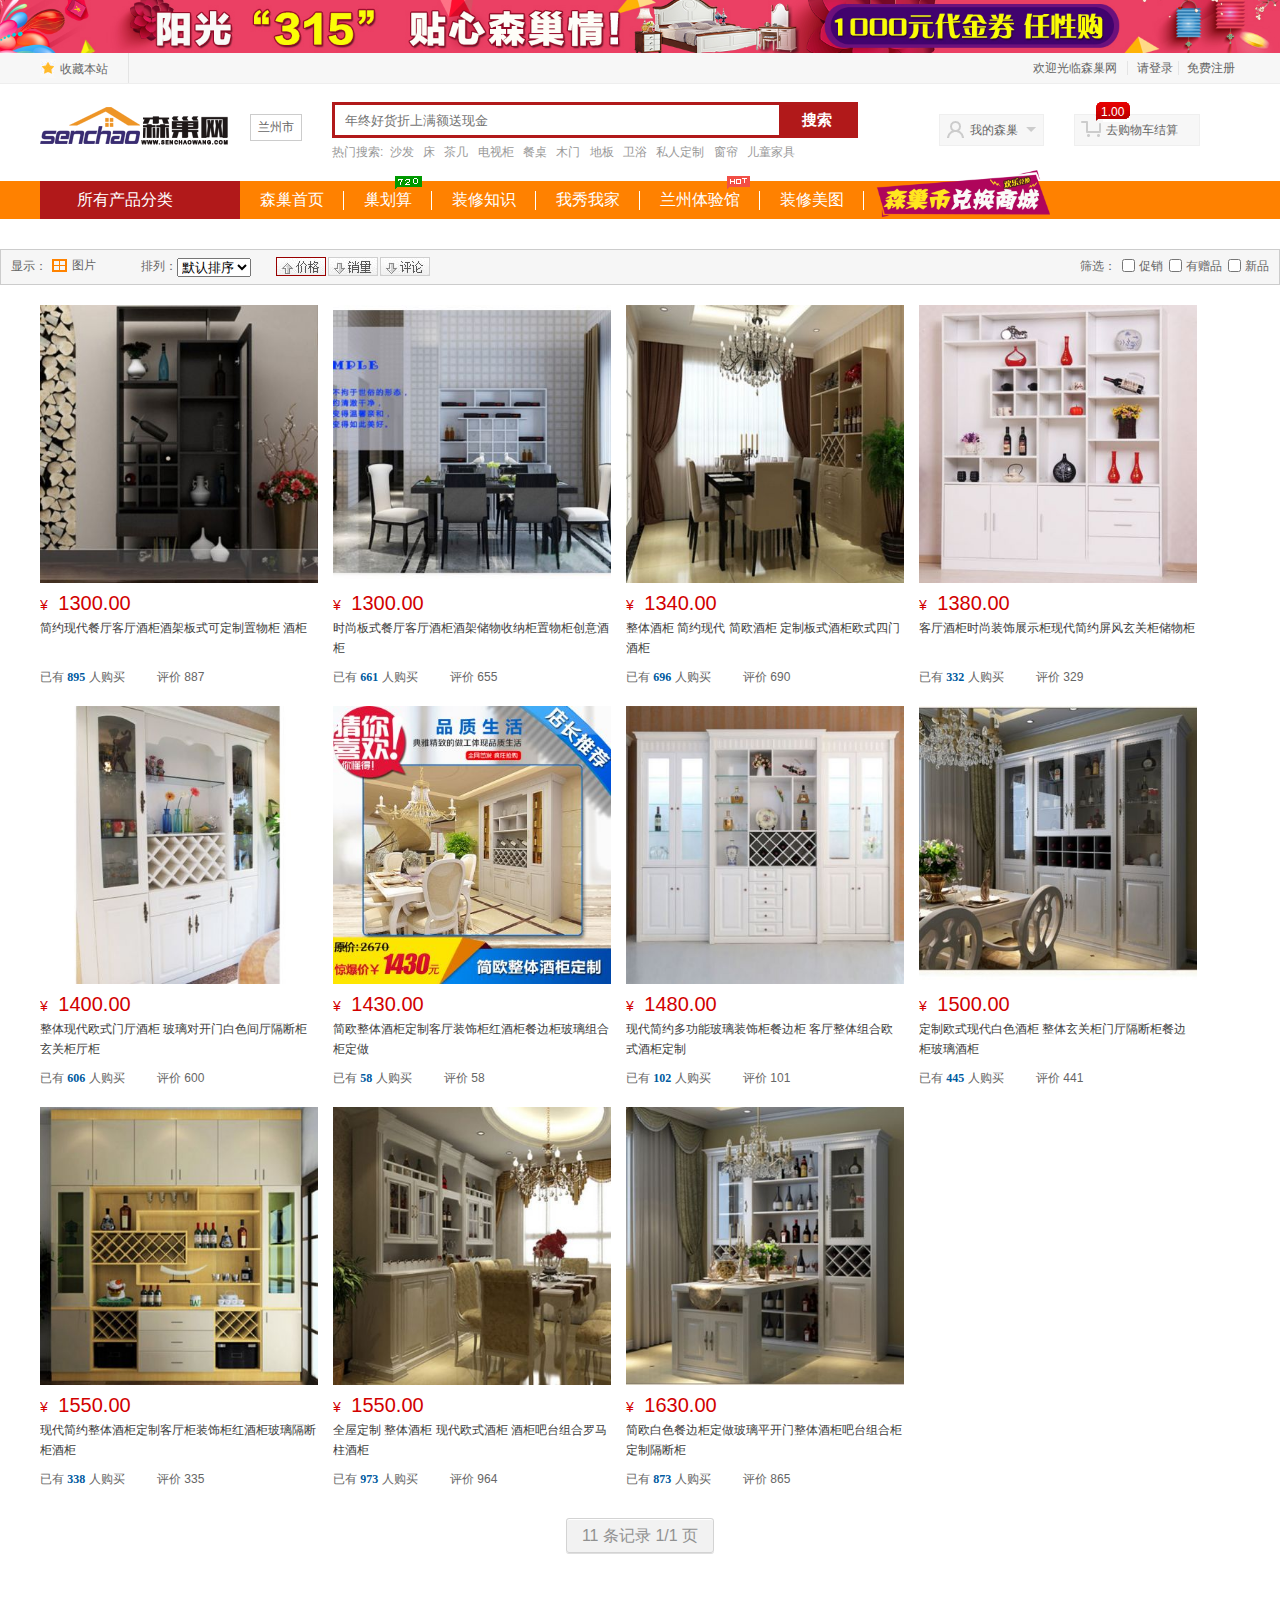
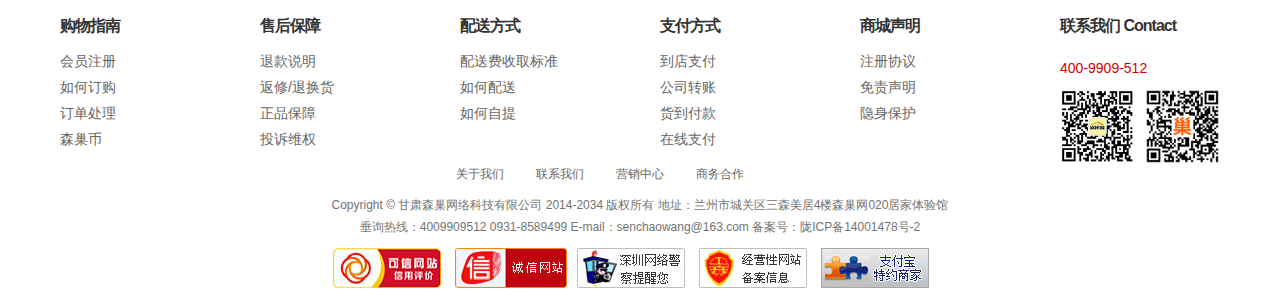
<file: senchaowang/commodityList.html>
<!DOCTYPE html>
<html lang="en">
<head>
	<meta charset="UTF-8">
	<meta itemprop="image" content="http://www.senchaowang.com/Public/static/scw/logo.jpg" />
	<title>森巢网</title>
	<link rel="stylesheet" type="text/css" href="css/main.css">
	<link rel="stylesheet" type="text/css" href="css/commodityList.css">
</head>

<body>

	<!--头部-->
	<header>
		<div class="header-main">
			<!--header 1.1内容-->
			<img src="images/event.jpg" class="ads-picture"/>
			<div class="header-son-first">
				<div class="maxWidth">
					<div class="left-header-content fl">收藏本站</div>
					<div class="right-header-content fr">
						<span>欢迎光临森巢网</span>
						<a href="login.html" class="loginLink" >请登录</a>
						<a href="/member/index/register.html" class="registLink" >免费注册</a>
					</div>
				</div>
			</div>
			<!--header 1.2内容-->
			<div class="header-son-second maxWidth clear">
				<!--logo-->
				<a href="index.html" id="logo" class="fl">
					<img alt="森巢网" title="森巢网" src="images/logoBig.png">
				</a>
				<!--城市列表-->
				<div class="city-list-content fl">
					<span class="city-name">兰州市</span>
					<!--选择更多的城市列表-->
					<div id="J_moreCity">
						<div class="area-font-selected ">
							<span class="fl">当前地区：兰州市</span>
							<a href="javascript:;" class="detail-infoSpace">查看附近体验馆</a>
						</div>
						<div class="city-list">
							<!-- <span>兰州市</span>
							<span>嘉峪关市</span>
							<span>金昌市</span>
							<span>白银市</span>
							<span>天水市</span>
							<span>武威市</span>
							<span>张掖市</span>
							<span>平凉市</span>
							<span>酒泉市</span>
							<span>庆阳市</span>
							<span>定西市</span>
							<span>陇南市</span>
							<span>临夏回族自治州</span>
							<span>甘南藏族自治州</span> -->
						</div>
					</div>
				</div>
				<!--搜索框内容-->
				<div class="search-main fl">
					<div class="SearchBar">
						<input type="text" name="keywords" placeholder="年终好货折上满额送现金" value="" class="keywords fl">					
						<input type="submit" value="搜索" class="btn_search fr" onfocus="this.blur();">
					</div>
					<div class="maxKey">
						<span>热门搜索:</span>
						<a href="commondityList.html">沙发</a>
						<a href="commondityList.html">床</a>
						<a href="commondityList.html">茶几</a>
						<a href="commondityList.html">电视柜</a>
						<a href="commondityList.html">餐桌</a>
						<a href="commondityList.html">木门</a>
						<a href="commondityList.html">地板</a>
						<a href="commondityList.html">卫浴</a>
						<a href="commondityList.html">私人定制</a>
						<a href="commondityList.html">窗帘</a>
						<a href="commondityList.html">儿童家具</a>
					</div>
				</div>
				<!--右侧购物车-->
				<div class="right-cart-main fr">
					<div class="maxService fl">
						<span>我的森巢</span>
					</div>
					<div class="fl myCart">
						<div class="cart-area">
							去购物车结算
							<span class="shopping">
								<span class="shopping-amount">1.00</span>
							</span>
						</div>
						<!--购物车内容-->
						<div id="J_mycart">
							<h2>我的购物车</h2>
							<div class="cartgoodslist">
								<ul>
									<li>
										<img src="images/1443599151-1565379065.jpg" class="span-pic"/>
										<span class="span-title">客厅酒柜时尚装饰展示柜现代简约屏风玄关柜储物柜 X1.00</span>
										<span class="spbtndel">删除</span>
									</li>
									<li>
										<img src="images/1443599151-1565379065.jpg"  class="span-pic">
										<span class="span-title">客厅酒柜时尚装饰展示柜现代简约屏风玄关柜储物柜 X1.00</span>
										<span class="spbtndel">删除</span>
									</li>
								</ul>
								<a href="cart.html" class="btn-gotucart fr">购物车结算</a>
							</div>
						</div>
					</div>
				</div>
			</div>
			<!--header 1.3内容-->
			<div class="header-son-third">
				<div class="maxWidth">
					<!--所有产品分类-->
					<div class="commonidty-content fl" id="J_productMove">
						<h1 class="title">所有产品分类</h1>
						<div id="J_warpMenu">
							<!--产品列表-->
							<ol class="all-commoidty-list" id="J_menu">
								<li>
									<h3 >
										<a href="commodityList.html">私人定制</a>
									</h3> <i>&gt;</i>
								</li>
								<li>
									<h3>
										<a href="commodityList.html">家具</a>
									</h3> <i>&gt;</i>
								</li>
								<li>
									<h3>
										<a href="commodityList.html">木地板</a>
									</h3>
									<i>&gt;</i>
								</li>
								<li>
									<h3>
										<a href="commodityList.html">灯饰</a>
									</h3>
									<i>&gt;</i>
								</li>
								<li>
									<h3>
										<a href="commodityList.html">洁具卫浴</a>
									</h3>
									<i>&gt;</i>
								</li>
								<li>
									<h3>
										<a href="commodityList.html">窗帘家纺</a>
									</h3>
									<i>&gt;</i>
								</li>
								<li>
									<h3>
										<a href="commodityList.html">净水器</a>
									</h3>
									<i>&gt;</i>
								</li>
								<li>
									<h3>
										<a href="commodityList.html">背景墙软包定制</a>
									</h3>
									<i>&gt;</i>
								</li>
								<li>
									<h3>
										<a href="commodityList.html">定制门类</a>
									</h3>
									<i>&gt;</i>
								</li>
								<li>
									<h3>
										<a href="commodityList.html">壁纸</a>
									</h3>
									<i>&gt;</i>
								</li>
								<li>
									<h3>
										<a href="commodityList.html">电线、开关、插座</a>
									</h3>
									<i>&gt;</i>
								</li>
								<li>
									<h3>
										<a href="commodityList.html">五金板材、龙骨、胶漆</a>
									</h3>
									<i>&gt;</i>
								</li>
								<li>
									<h3>
										<a href="commodityList.html">吊顶扣板</a>
									</h3>
									<i>&gt;</i>
								</li>
								<li>
									<h3>
										<a href="commodityList.html">线条、扶手、雕花</a>
									</h3>
									<i>&gt;</i>
								</li>
							</ol>
							<!--产品列表子列表-->
							<div class="commoidty-son-list" id="J_sonMenu">
								<!--私人定制-->
								<div class="commonidty-son-detail">
									<ul class="commonidty-son-ul">
										<li class="subViewItemimg">
											<img src="images/menu/1434706131-1369975156.jpg" class="span-img"/>								
											<p>酒柜</p>
										</li>
										<li class="subViewItemimg">

											<img src="images/menu/1434704575-691506030.jpg" class="span-img"/>								
											<p>衣柜</p>

										</li>
										<li class="subViewItemimg">
											<img src="images/menu/1459240209-358038141.jpg" class="span-img"/>								
											<p>博古架</p>

										</li>
										<li class="subViewItemimg">

											<img src="images/menu/1459240634-1430512799.jpg" class="span-img"/>								
											<p>橱柜</p>

										</li>
										<li class="subViewItemimg">
											<img src="images/menu/1488174571-491123162.jpg" class="span-img"/>								
											<p>儿童房定制</p>
										</li>
										<li class="subViewItemimg">
											<img src="images/menu/1488174614-371264347.jpg" class="span-img"/>								
											<p>书柜</p>
										</li>
									</ul>
								</div>
								<!--家具-->
								<div class="commonidty-son-detail">
									<!--三级菜单-->
									<ul class="gear-styles fl" id="J_home">
										<li class="active">欧式</li>
										<li>法式</li>
										<li>美式家具</li>
										<li>中式家具</li>
										<li>地中海</li>
										<li>现代简约</li>
										<li>布艺沙发</li>
									</ul>
									<!--三级菜单子列表-->
									<div id="J_sonHome">
										<ul class="commonidty-son-ul fl">
												<li class="subItem">
													<h4 class="subItem-title">
														<a href="commodityList.html">卧室</a>
													</h4>
													<p class="subItem-three">
														<a href="commodityList.html">床</a>
														<a href="commodityList.html">床垫</a>
														<a href="commodityList.html">衣柜</a>
														<a href="commodityList.html">梳妆台</a>
													</p>
												</li>
												<li class="subItem">
													<h4 class="subItem-title">
														<a href="commodityList.html">客厅</a>
													</h4>
													<p class="subItem-three">
														<a href="commodityList.html">沙发</a>
														<a href="commodityList.html">茶几/边桌</a>
														<a href="commodityList.html">电视柜</a>
														<a href="commodityList.html">鞋柜</a>
														<a href="commodityList.html">其他</a>
													</p>
												</li>
												<li class="subItem">
													<h4 class="subItem-title">
														<a href="commodityList.html">餐厅</a>
													</h4>
													<p class="subItem-three">
														<a href="commodityList.html">餐桌</a>
														<a href="commodityList.html">餐椅</a>
													</p>
												</li>
												<li class="subItem">
													<h4 class="subItem-title">
														<a href="commodityList.html">红木家具</a>
													</h4>
													<p class="subItem-three">
														<a href="commodityList.html">红木家具</a>
													</p>
												</li>
												<li class="subItem">
													<h4 class="subItem-title">
														<a href="commodityList.html">书房</a>
													</h4>
													<p class="subItem-three">
														<a href="commodityList.html">书柜</a>
														<a href="commodityList.html">书房套装</a>
													</p>
												</li>
												<li class="subItem">
													<h4 class="subItem-title">
														<a href="commodityList.html">儿童房</a>
													</h4>
													<p class="subItem-three">
														<a href="commodityList.html">儿童衣柜</a>
														<a href="commodityList.html">儿童椅</a>
														<a href="commodityList.html">儿童床</a>
														<a href="commodityList.html">儿童书柜</a>
														<a href="commodityList.html">儿童书桌</a>
														<a href="commodityList.html">儿童书椅</a>
													</p>
												</li>
										</ul>
										<ul class="commonidty-son-ul fl">
												<li class="subItem">
													<h4 class="subItem-title">
														<a href="commodityList.html">卧室</a>
													</h4>
													<p class="subItem-three">
														<a href="commodityList.html">床</a>
														<a href="commodityList.html">床垫</a>
														<a href="commodityList.html">衣柜</a>
														<a href="commodityList.html">梳妆台</a>
													</p>
												</li>
										</ul>
									</div>
								</div>
								<!--木地板-->
								<div class="commonidty-son-detail">
									<ul class="commonidty-son-ul">
										<li class="subViewItemimg">
											<img src="images/menu/1434706131-1369975156.jpg" class="span-img"/>								
											<p>木地板</p>
										</li>
									</ul>
								</div>
								<!--灯饰-->
								<div class="commonidty-son-detail">
									<ul class="commonidty-son-ul">
										<li class="subViewItemimg">
											<img src="images/menu/1434706131-1369975156.jpg" class="span-img"/>								
											<p>灯饰</p>
										</li>
									</ul>
								</div>
								<!--洁具卫浴-->
								<div class="commonidty-son-detail">
									<ul class="commonidty-son-ul fl">
										<li class="subItem">
											<h4 class="subItem-title">
												<a href="commodityList.html">洁具卫浴</a>
											</h4>
											<p class="subItem-three">
												<a href="commodityList.html">床</a>
												<a href="commodityList.html">床垫</a>
												<a href="commodityList.html">衣柜</a>
												<a href="commodityList.html">梳妆台</a>
											</p>
										</li>
										<li class="subItem">
											<h4 class="subItem-title">
												<a href="commodityList.html">洁具卫浴</a>
											</h4>
											<p class="subItem-three">
												<a href="commodityList.html">沙发</a>
												<a href="commodityList.html">茶几/边桌</a>
												<a href="commodityList.html">电视柜</a>
												<a href="commodityList.html">鞋柜</a>
												<a href="commodityList.html">其他</a>
											</p>
										</li>
									</ul>
								</div>
							</div>
						</div>
					</div>
					<!--导航栏-->
					<ul class="fl header-nav">
						<li>
							<a href="index.html">森巢首页</a>
						</li>
						<li>
							<a href="javascript:;">巢划算</a>
							<img class="img-hot" src="images/quanjin.gif"></li>
						<li>
							<a href="javascript:;">装修知识</a>
						</li>
						<li>
							<a href="javascript:;">我秀我家</a>
						</li>
						<li>
							<a href="javascript:;">兰州体验馆</a>
							<img class="img-hot" src="images/hot.gif"></li>
						<li>
							<a href="javascript:;">装修美图</a>
						</li>
						<li>
							<a href="javascript:;" target="_blank">VIP账号申请</a>
						</li>
						<li>
							<a class="a-img-hot" href="javascript:;" target="_blank">
								<img src="images/12geg.png" width="180"></a>
						</li>
					</ul>
				</div>
			</div>
		</div>
	</header>
	<!--END-->
	<section>
		<div class="wrap">
			<div class="main">
				<div class="content">

					<div class="clear"></div>

					<div class="productsreach">

						<dl>

							<dt>显示：</dt>
							<dd>
								<a class="current" id="imgicon" href="#">图片</a>
							</dd>

						</dl>

						<dl style="margin:0;">

							<dt>排列：</dt>

							<dd>

								<div id="rankmenu">

									<select>
										<option value="0">默认排序</option>
										<option value="">价格升序</option>
										<option value="">价格降序</option>
										<option value="">销量升序</option>
										<option value="">销量降序</option>
										<option value="">评论升序</option>
										<option value="">评论降序</option>
									</select>

								</div>

								<div class="iconsreach">
									<a class="current" id="price" href="javascript:;">价格</a>
									<a id="sales" href="javascript:;">销量</a>
									<a id="discuss" href="javascript:;">评论</a>
								</div>
							</dd>
						</dl>
						<dl class="last">
							<dt>筛选：</dt>
							<dd>
								<input type="checkbox" name="" id="cx">	
								<label for="cx">促销</label>
								<input type="checkbox" name="" id="zp">	
								<label for="zp">有赠品</label>
								<input type="checkbox" name="" id="xp">	
								<label for="xp">新品</label>
							</dd>
						</dl>
					</div>
					<div class="new-product-block">
						<ul class="product-grid">
							<li>
								<div class="pro-img">
									<a href="commodityDetail.html" target="_blank">
										<img src="images/commodityList/1443598989-1010343956.jpg_390x390.jpg" style="display: block;"></a>
								</div>
								<div class="pro-content">
									<div class="pro-link-block"> <em class="red"><font class="money-icon">¥</font>
											1300.00</em> 
										<div class="clearfix"></div>
									</div>
									<p>
										<a href="commodityDetail.html" target="_blank">简约现代餐厅客厅酒柜酒架板式可定制置物柜 酒柜</a>
									</p>
									<span class="span-buys">
										已有 <font class="font-buys">895</font>
										人购买
									</span>
									<span class="span-feeds">
										评价
										<font class="font-buys">887</font>
									</span>
								</div>
							</li>
							<li>
								<div class="pro-img">
									<a href="commodityDetail.html" target="_blank">
										<img src="images/commodityList/1443600054-517959980.jpg_390x390.jpg" ></a>
								</div>
								<div class="pro-content">
									<div class="pro-link-block"> <em class="red"><font class="money-icon">¥</font>
											1300.00</em> 
										<div class="clearfix"></div>
									</div>
									<p>
										<a href="commodityDetail.html" target="_blank">时尚板式餐厅客厅酒柜酒架储物收纳柜置物柜创意酒柜</a>
									</p>
									<span class="span-buys">
										已有
										<font class="font-buys">661</font>
										人购买
									</span>
									<span class="span-feeds">
										评价
										<font class="font-buys">655</font>
									</span>
								</div>
							</li>
							<li>
								<div class="pro-img">
									<a href="commodityDetail.html" target="_blank">
										<img src="images/commodityList/1443599739-1988926498.jpg_390x390.jpg" />	
									</a>
								</div>
								<div class="pro-content">
									<div class="pro-link-block">
										<em class="red">
											<font class="money-icon">¥</font>
											1340.00
										</em>
										<div class="clearfix"></div>
									</div>
									<p>
										<a href="commodityDetail.html" target="_blank">整体酒柜 简约现代 简欧酒柜 定制板式酒柜欧式四门酒柜</a>
									</p>
									<span class="span-buys">
										已有
										<font class="font-buys">696</font>
										人购买
									</span>
									<span class="span-feeds">
										评价
										<font class="font-buys">690</font>
									</span>
								</div>
							</li>
							<li>
								<div class="pro-img">
									<a href="commodityDetail.html" target="_blank">
										<img src="images/commodityList/1443599151-1565379065.jpg_390x390.jpg" />	
									</a>
								</div>
								<div class="pro-content">
									<div class="pro-link-block">
										<em class="red">
											<font class="money-icon">¥</font>
											1380.00
										</em>
										<div class="clearfix"></div>
									</div>
									<p>
										<a href="commodityDetail.html" target="_blank">客厅酒柜时尚装饰展示柜现代简约屏风玄关柜储物柜</a>
									</p>
									<span class="span-buys">
										已有
										<font class="font-buys">332</font>
										人购买
									</span>
									<span class="span-feeds">
										评价
										<font class="font-buys">329</font>
									</span>
								</div>
							</li>
							<li>
								<div class="pro-img">
									<a href="commodityDetail.html" target="_blank">
										<img src="images/commodityList/1443599619-1034933821.jpg_390x390.jpg" />	
									</a>
								</div>
								<div class="pro-content">
									<div class="pro-link-block">
										<em class="red">
											<font class="money-icon">¥</font>
											1400.00
										</em>
										<div class="clearfix"></div>
									</div>
									<p>
										<a href="commodityDetail.html" target="_blank">整体现代欧式门厅酒柜 玻璃对开门白色间厅隔断柜玄关柜厅柜</a>
									</p>
									<span class="span-buys">
										已有
										<font class="font-buys">606</font>
										人购买
									</span>
									<span class="span-feeds">
										评价
										<font class="font-buys">600</font>
									</span>
								</div>
							</li>
							<li>
								<div class="pro-img">
									<a href="commodityDetail.html" target="_blank">
										<img src="images/commodityList/1482201453-1337793722.jpg_390x390.jpg" />	
									</a>
								</div>
								<div class="pro-content">
									<div class="pro-link-block">
										<em class="red">
											<font class="money-icon">¥</font>
											1430.00
										</em>
										<div class="clearfix"></div>
									</div>
									<p>
										<a href="commodityDetail.html" target="_blank">简欧整体酒柜定制客厅装饰柜红酒柜餐边柜玻璃组合柜定做</a>
									</p>
									<span class="span-buys">
										已有
										<font class="font-buys">58</font>
										人购买
									</span>
									<span class="span-feeds">
										评价
										<font class="font-buys">58</font>
									</span>
								</div>
							</li>
							<li>
								<div class="pro-img">
									<a href="commodityDetail.html" target="_blank">
										<img src="images/commodityList/1443518383-1335403282.jpg_390x390.jpg" />	
									</a>
								</div>
								<div class="pro-content">
									<div class="pro-link-block">
										<em class="red">
											<font class="money-icon">¥</font>
											1480.00
										</em>
										<div class="clearfix"></div>
									</div>
									<p>
										<a href="commodityDetail.html" target="_blank">现代简约多功能玻璃装饰柜餐边柜 客厅整体组合欧式酒柜定制</a>
									</p>
									<span class="span-buys">
										已有
										<font class="font-buys">102</font>
										人购买
									</span>
									<span class="span-feeds">
										评价
										<font class="font-buys">101</font>
									</span>
								</div>
							</li>
							<li>
								<div class="pro-img">
									<a href="commodityDetail.html"target="_blank">
										<img src="images/commodityList/1443599586-795862077.jpg_390x390.jpg" />	
									</a>
								</div>
								<div class="pro-content">
									<div class="pro-link-block">
										<em class="red">
											<font class="money-icon">¥</font>
											1500.00
										</em>
										<div class="clearfix"></div>
									</div>
									<p>
										<a href="commodityDetail.html" target="_blank">定制欧式现代白色酒柜 整体玄关柜门厅隔断柜餐边柜玻璃酒柜</a>
									</p>
									<span class="span-buys">
										已有
										<font class="font-buys">445</font>
										人购买
									</span>
									<span class="span-feeds">
										评价
										<font class="font-buys">441</font>
									</span>
								</div>
							</li>
							<li>
								<div class="pro-img">
									<a href="commodityDetail.html" target="_blank">
										<img src="images/commodityList/1443518502-1357531672.jpg_390x390.jpg" />	
									</a>
								</div>
								<div class="pro-content">
									<div class="pro-link-block">
										<em class="red">
											<font class="money-icon">¥</font>
											1550.00
										</em>
										<div class="clearfix"></div>
									</div>
									<p>
										<a href="commodityDetail.html" target="_blank">现代简约整体酒柜定制客厅柜装饰柜红酒柜玻璃隔断柜酒柜</a>
									</p>
									<span class="span-buys">
										已有
										<font class="font-buys">338</font>
										人购买
									</span>
									<span class="span-feeds">
										评价
										<font class="font-buys">335</font>
									</span>
								</div>
							</li>
							<li>
								<div class="pro-img">
									<a href="commodityDetail.html" target="_blank">
										<img src="images/commodityList/1443599428-1844748487.jpg_390x390.jpg"></a>
								</div>
								<div class="pro-content">
									<div class="pro-link-block">
										<em class="red">
											<font class="money-icon">¥</font>
											1550.00
										</em>
										<div class="clearfix"></div>
									</div>
									<p>
										<a href="commodityDetail.html" target="_blank">全屋定制 整体酒柜 现代欧式酒柜 酒柜吧台组合罗马柱酒柜</a>
									</p>
									<span class="span-buys">
										已有
										<font class="font-buys">973</font>
										人购买
									</span>
									<span class="span-feeds">
										评价
										<font class="font-buys">964</font>
									</span>
								</div>
							</li>
							<li>
								<div class="pro-img">
									<a href="commodityDetail.html" target="_blank">
										<img src="images/commodityList/1443599392-1679085238.jpg_390x390.jpg"></a>
								</div>
								<div class="pro-content">
									<div class="pro-link-block">
										<em class="red">
											<font class="money-icon">¥</font>
											1630.00
										</em>
										<div class="clearfix"></div>
									</div>
									<p>
										<a href="commodityDetail.html" target="_blank">简欧白色餐边柜定做玻璃平开门整体酒柜吧台组合柜定制隔断柜</a>
									</p>
									<span class="span-buys">
										已有
										<font class="font-buys">873</font>
										人购买
									</span>
									<span class="span-feeds">
										评价
										<font class="font-buys">865</font>
									</span>
								</div>
							</li>
						</ul>
						<div class="clear"></div>
						<div class="page2 clearfix">
							<a>11 条记录 1/1 页</a>
						</div>
					</div>
				</div>
			</div>
		</div>
	</section>
	<!--底部-->
	<footer>
		<div class="footer maxWidth">
			<div class="service-warp">
				<div class="service-list">
					<h4>购物指南</h4>
					<ul>
						<li>
							<a href="#">会员注册</a>
						</li>
						<li>
							<a href="#">如何订购</a>
						</li>
						<li>
							<a href="#">订单处理</a>
						</li>
						<li>
							<a href="#">森巢币</a>
						</li>
					</ul>
				</div>
				<div class="service-list">
					<h4>售后保障</h4>
					<ul>
						<li>
							<a href="#">退款说明</a>
						</li>
						<li>
							<a href="#">返修/退换货</a>
						</li>
						<li>
							<a href="#">正品保障</a>
						</li>
						<li>
							<a href="#">投诉维权</a>
						</li>
					</ul>
				</div>
				<div class="service-list">
					<h4>配送方式</h4>
					<ul>
						<li>
							<a href="#">配送费收取标准</a>
						</li>
						<li>
							<a href="#">如何配送</a>
						</li>
						<li>
							<a href="#">如何自提</a>
						</li>
					</ul>
				</div>
				<div class="service-list">
					<h4>支付方式</h4>
					<ul>
						<li>
							<a href="#">到店支付</a>
						</li>
						<li>
							<a href="#">公司转账</a>
						</li>
						<li>
							<a href="#">货到付款</a>
						</li>
						<li>
							<a href="#">在线支付</a>
						</li>
					</ul>
				</div>
				<div class="service-list">
					<h4>商城声明</h4>
					<ul>
						<li>
							<a href="#">注册协议</a>
						</li>
						<li>
							<a href="#">免责声明</a>
						</li>
						<li>
							<a href="#">隐身保护</a>
						</li>
					</ul>
				</div>
				<div class="service-list">
					<h4>联系我们 Contact</h4>
					<ul>
						<li>
							<span>400-9909-512</span>
						</li>
						<li class="contan-usewm">
							<a href="#">
								<img src="images/weixin.jpg"></a>
							<a href="#">
								<img src="images/app.jpg"></a>
						</li>
					</ul>
				</div>
			</div>
			<ul class="footermu">
				<li>
					<a href="#" rel="nofollow">关于我们</a>
				</li>
				<li>
					<a href="#" rel="nofollow">联系我们</a>
				</li>
				<li>
					<a href="#" rel="nofollow">营销中心</a>
				</li>
				<li>
					<a href="#" rel="nofollow">商务合作</a>
				</li>
				<li>
					<a href="#" rel="nofollow"></a>
				</li>
			</ul>
			<div class="copy-right">
				Copyright © 甘肃森巢网络科技有限公司 2014-2034 版权所有 地址：兰州市城关区三森美居4楼森巢网020居家体验馆<br/>
				垂询热线：4009909512 0931-8589499 E-mail：senchaowang@163.com 备案号：陇ICP备14001478号-2
			</div>
			<ul class="safety">
				<li>
					<a href="#">
						<img src="images/aq1.jpg"></a>
				</li>
				<li>
					<a href="#">
						<img src="images/aq2.jpg"></a>
				</li>
				<li>
					<a href="#">
						<img src="images/aq3.jpg"></a>
				</li>
				<li>
					<a href="#">
						<img src="images/aq4.jpg"></a>
				</li>
				<li>
					<a href="#">
						<img src="images/aq5.jpg"></a>
				</li>
			</ul>
		</div>
	</footer>

</body>
</html>
<script type="text/javascript" src="js/jquery.min.js"></script>
<script type="text/javascript" src="js/main.js"></script>
<script type="text/javascript">
	productMove();
</script>
</file>
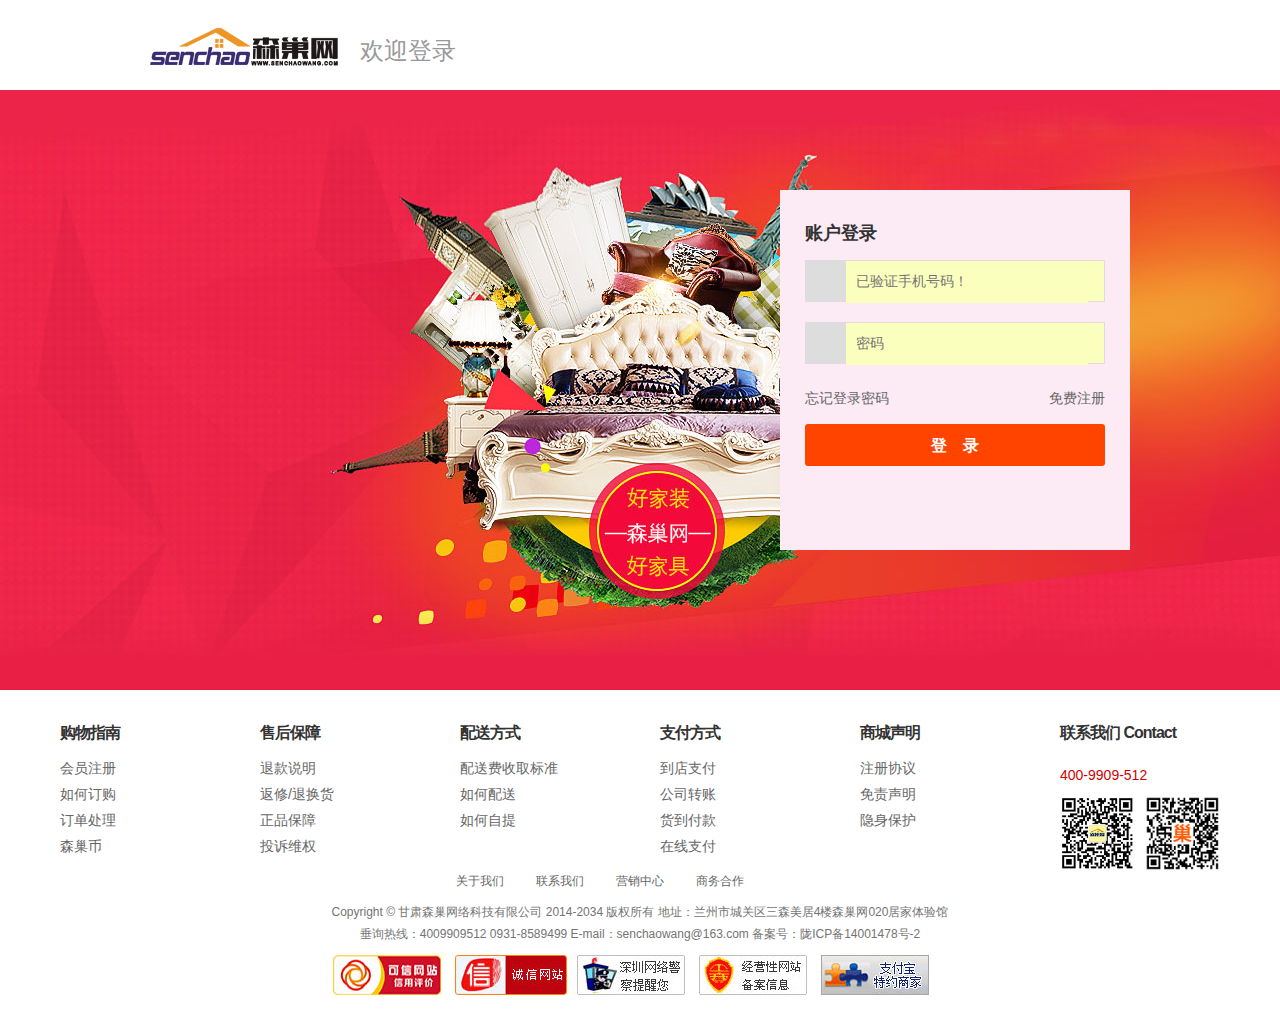
<file: senchaowang/login.html>
<!DOCTYPE html>
<html lang="en">
<head>
  <meta http-equiv="Content-Type" content="text/html; charset=utf-8" />
  <title>用户登录-普通用户</title>
  <link rel="stylesheet" type="text/css" href="css/main.css">
  <link rel="stylesheet" type="text/css" href="css/login.css">
</head>

<body>
  <!--头部-->
  <header>
    <div class="header">
      <div class="headercon">
        <div class="logo">
          <a href="/">
            <img src="images/logoBig.png" />
          </a>
        </div>
        <div class="logo-txt">欢迎登录</div>
      </div>
    </div>
  </header>
  <!--用户登录的主体-->
  <section>
    <div class="lbody">
      <div class="center">
        <div class="loginmain">
          <form id="memberform2" method="post">
            <input type="hidden" name="gotourl" value="/home/cart/accadoninfo" />  
            <div class="message"> <i class="iconfont" title="会员名">&#xf0153;</i>
              <span id="msgcon"></span>
            </div>
            <h2 class="title">账户登录</h2>
            <div class="inputdiv">
              <label for="username2"> <i class="iconfont" title="会员名">&#xf012d;</i>
              </label>
              <input id="username2" name="member[username]" tabindex="1" type="text" autocomplete="off" placeholder="已验证手机号码！" />  
              <a href="javascript:void();" onclick="clearinput(this);" class="clearinput">
                <i class="iconfont1">&#xf0155;</i>
              </a>
            </div>
            <div class="inputdiv">
              <label for="password2">
                <i class="iconfont" title="密码">&#xf00c9;</i>
              </label>
              <input id="password2" name="member[password]" tabindex="2" type="password" autocomplete="off" placeholder="密码" value="" />  
              <a href="javascript:void();" onclick="clearinput(this);" class="clearinput">
                <i class="iconfont1">&#xf0155;</i>
              </a>
            </div>
            <div class="text-area">
              <a href="/member/index/findpwd.html" class="left" target="_blank">忘记登录密码</a>
              <a href="/member/index/register.html" class="right">免费注册</a>
            </div>
            <button type="button" id="btn_sumita2" onclick="btnsubmit2();" class="submit">登　录</button>
          </form>
        </div>
      </div>
    </div>
  </section>
  <!--底部-->
  <footer>
    <div class="footer maxWidth">
      <div class="service-warp">
        <div class="service-list">
          <h4>购物指南</h4>
          <ul>
            <li>
              <a href="#">会员注册</a>
            </li>
            <li>
              <a href="#">如何订购</a>
            </li>
            <li>
              <a href="#">订单处理</a>
            </li>
            <li>
              <a href="#">森巢币</a>
            </li>
          </ul>
        </div>
        <div class="service-list">
          <h4>售后保障</h4>
          <ul>
            <li>
              <a href="#">退款说明</a>
            </li>
            <li>
              <a href="#">返修/退换货</a>
            </li>
            <li>
              <a href="#">正品保障</a>
            </li>
            <li>
              <a href="#">投诉维权</a>
            </li>
          </ul>
        </div>
        <div class="service-list">
          <h4>配送方式</h4>
          <ul>
            <li>
              <a href="#">配送费收取标准</a>
            </li>
            <li>
              <a href="#">如何配送</a>
            </li>
            <li>
              <a href="#">如何自提</a>
            </li>
          </ul>
        </div>
        <div class="service-list">
          <h4>支付方式</h4>
          <ul>
            <li>
              <a href="#">到店支付</a>
            </li>
            <li>
              <a href="#">公司转账</a>
            </li>
            <li>
              <a href="#">货到付款</a>
            </li>
            <li>
              <a href="#">在线支付</a>
            </li>
          </ul>
        </div>
        <div class="service-list">
          <h4>商城声明</h4>
          <ul>
            <li>
              <a href="#">注册协议</a>
            </li>
            <li>
              <a href="#">免责声明</a>
            </li>
            <li>
              <a href="#">隐身保护</a>
            </li>
          </ul>
        </div>
        <div class="service-list">
          <h4>联系我们 Contact</h4>
          <ul>
            <li>
              <span>400-9909-512</span>
            </li>
            <li class="contan-usewm">
              <a href="#">
                <img src="images/weixin.jpg"></a>
              <a href="#">
                <img src="images/app.jpg"></a>
            </li>
          </ul>
        </div>
      </div>
      <ul class="footermu">
        <li>
          <a href="#" rel="nofollow">关于我们</a>
        </li>
        <li>
          <a href="#" rel="nofollow">联系我们</a>
        </li>
        <li>
          <a href="#" rel="nofollow">营销中心</a>
        </li>
        <li>
          <a href="#" rel="nofollow">商务合作</a>
        </li>
        <li>
          <a href="#" rel="nofollow"></a>
        </li>
      </ul>
      <div class="copy-right">
        Copyright © 甘肃森巢网络科技有限公司 2014-2034 版权所有 地址：兰州市城关区三森美居4楼森巢网020居家体验馆<br/>
        垂询热线：4009909512 0931-8589499 E-mail：senchaowang@163.com 备案号：陇ICP备14001478号-2
      </div>
      <ul class="safety">
        <li>
          <a href="#">
            <img src="images/aq1.jpg"></a>
        </li>
        <li>
          <a href="#">
            <img src="images/aq2.jpg"></a>
        </li>
        <li>
          <a href="#">
            <img src="images/aq3.jpg"></a>
        </li>
        <li>
          <a href="#">
            <img src="images/aq4.jpg"></a>
        </li>
        <li>
          <a href="#">
            <img src="images/aq5.jpg"></a>
        </li>
      </ul>
    </div>
  </footer>
</body>
</html>
</file>
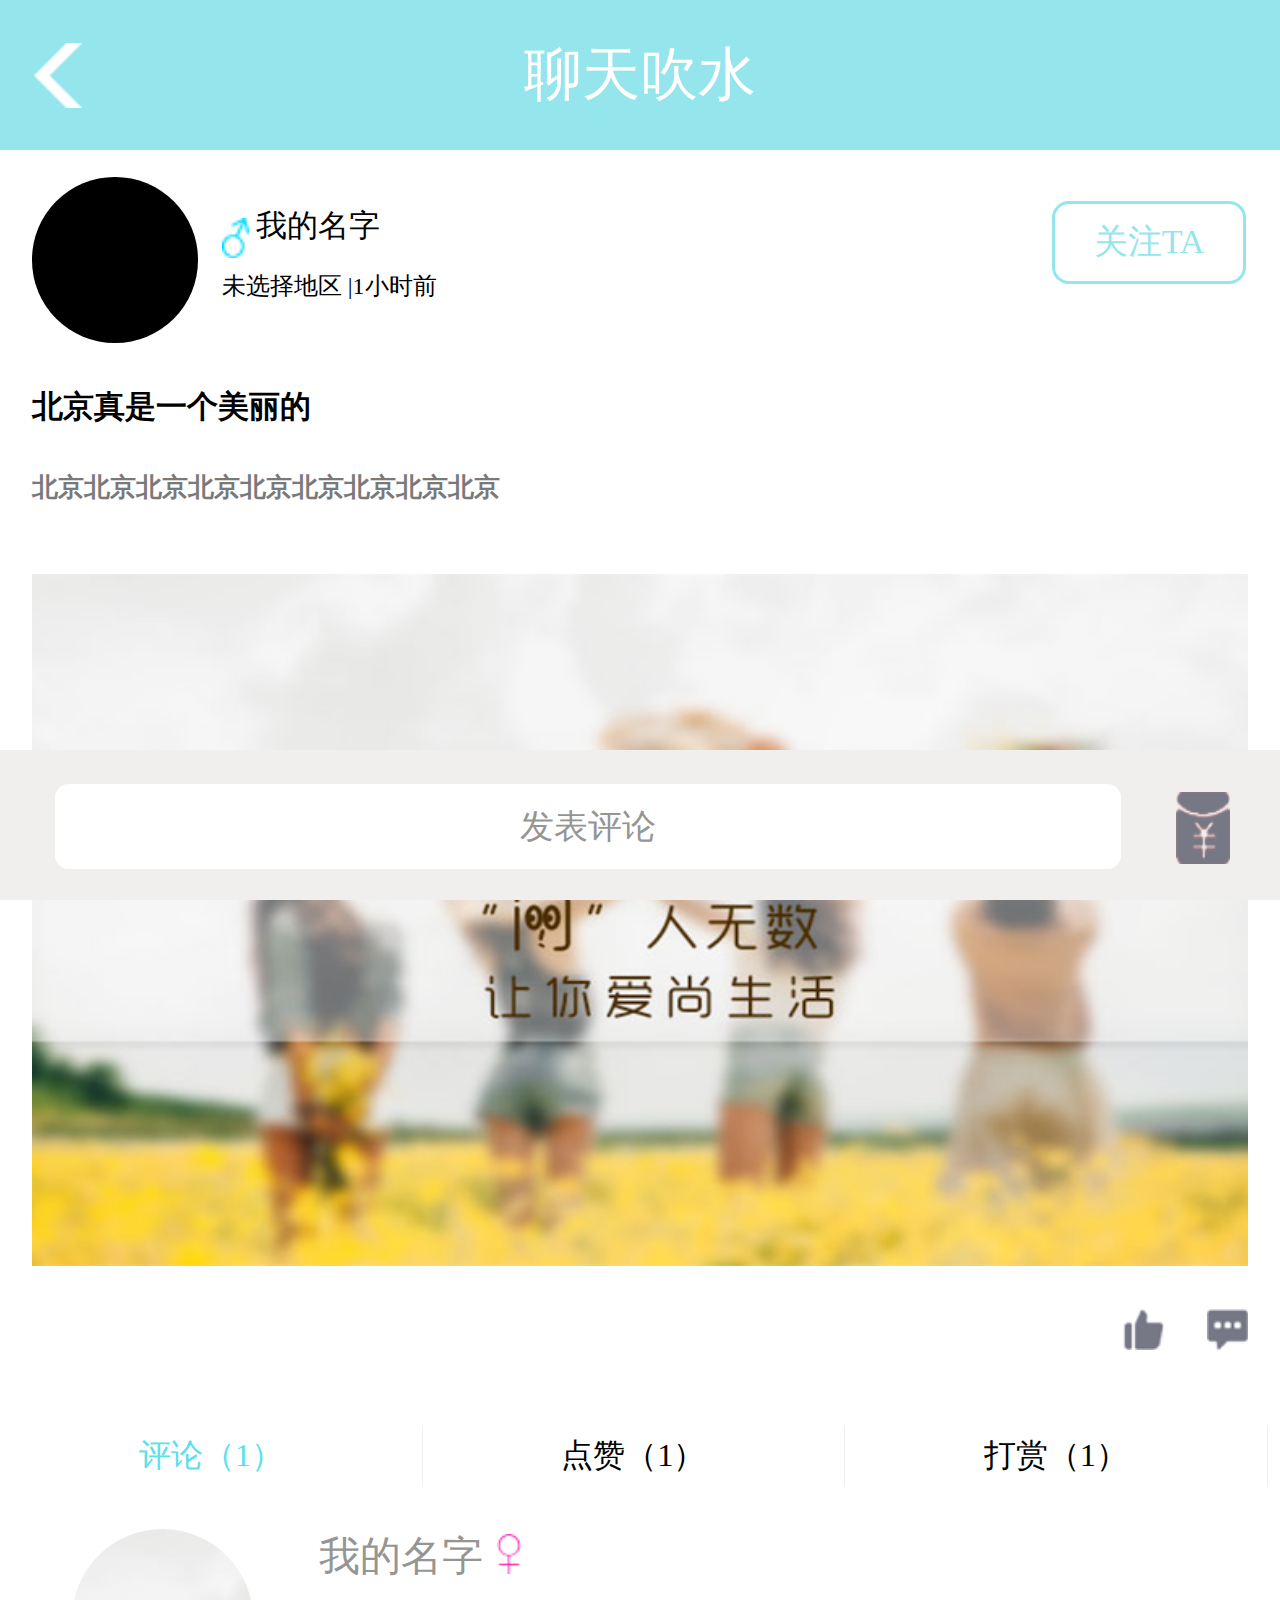
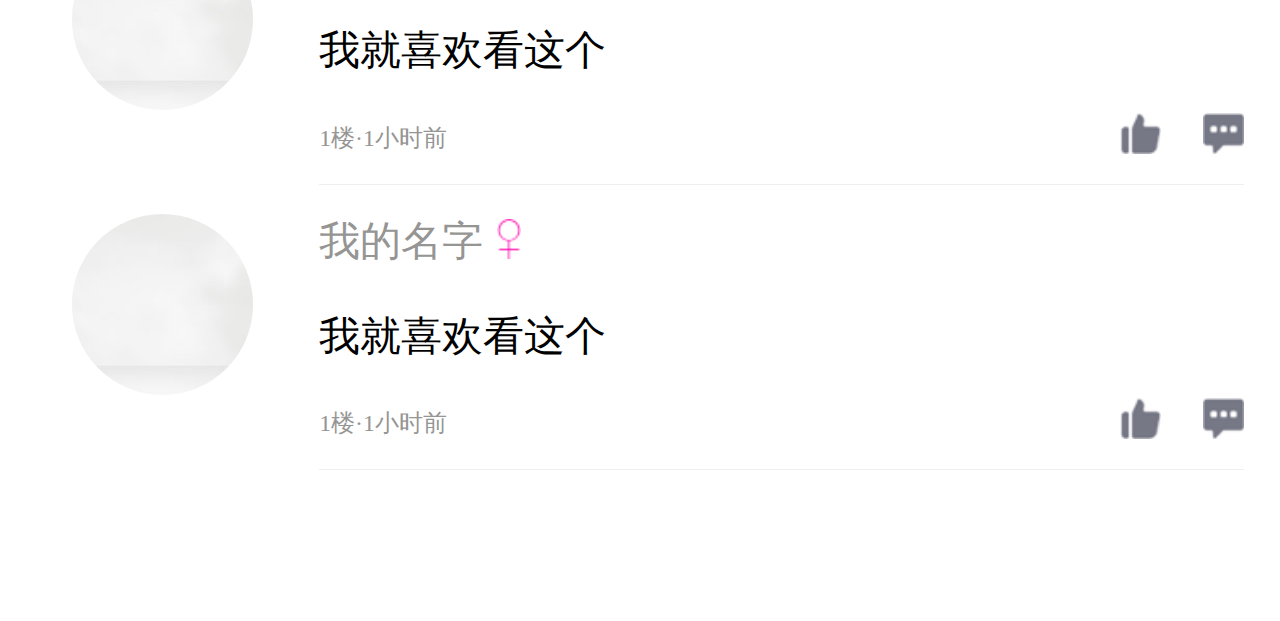
<file: yrws/project/html/chat/chatInfo.html>
<!doctype html>
<html>
<head>
	<meta charset="utf-8">
	<title>粤人无数</title>
	<meta name="keywords" content="">
	<meta name="description" content="">
	<meta name="viewport" content="width=device-width,minimum-scale=1.0,maximum-scale=1.0,initial-scale=1.0,user-scalable=no">
	<link rel="stylesheet" href="../../css/reset.css">
	<link rel="stylesheet" href="../../css/pub.css">
	<link rel="stylesheet" href="../../css/chatInfo.css">
	<script type="text/javascript" src="../../js/suit.js"></script>
</head>
<body>
	<div id="wrap">
		<div id="header">
			<a id="header_left" href="./chatMain.html"><img id="prev" src="../../images/prev.png"></img></a>			
			聊天吹水
		</div>
		<div id="content">
			<div id="content_user">
				<div id="user_info">
					<div id="user_img"></div>
					<div id="user_rightBox">
						<img src="../../images/sex.png" id="info_sex">
						<span id="user_name">我的名字</span>
					</div>
					<div id="user_main_info"><em>未选择地区</em> |<var>1</var>小时前</div>
				</div>
				<h1>北京真是一个美丽的</h1>
				<h2>北京北京北京北京北京北京北京北京北京</h2>
				<img src="../../images/banner.png" id="banner">
				<div class="controll">
					<img class="upvote" src="../../images/upvote.png">
					<img class="reply" src="../../images/reply.png">
				</div>
				<div id="followBTN">关注TA</div>
			</div>
			<div class="swiper-container">
				<ul class="pagination">
					<li class="swiper-pagination-custom myPagination onShow" id="bReply">评论（<var>1</var>）</li>
					<li class="swiper-pagination-custom myPagination" id="bUpvote">点赞（<var>1</var>）</li>
					<li class="swiper-pagination-custom myPagination" id="bRedPack">打赏（<var>1</var>）</li>
				</ul>
				<div class="swiper-wrapper">
					<ul class="swiper-slide bReply">
						<li id="reply1" class="replyChild">
							<div class="replyImg"></div>
							<div class="rightBox">
								<div class="user_info">
									<span class="user_name">我的名字</span>
									<img src="../../images/girl.png" class="sex">
								</div>
								<div class="main_content">我就喜欢看这个</div>
								<div class="main_info"><var>1</var>楼·<var>1</var>小时前</div>
								<div class="controll">
									<img class="upvote" src="../../images/upvote.png" alt="">
									<img class="reply" src="../../images/reply.png" alt="">
								</div>
							</div>
						</li>
						<li id="reply2" class="replyChild">
							<div class="replyImg"></div>
							<div class="rightBox">
								<div class="user_info">
									<span class="user_name">我的名字</span>
									<img src="../../images/girl.png" class="sex">
								</div>
								<div class="main_content">我就喜欢看这个</div>
								<div class="main_info"><var>1</var>楼·<var>1</var>小时前</div>
								<div class="controll">
									<img class="upvote" src="../../images/upvote.png" alt="">
									<img class="reply" src="../../images/reply.png" alt="">
								</div>
							</div>
						</li>
					</ul>
					<ul class="swiper-slide bUpvote">
						
					</ul>
					<ul class="swiper-slide bRedPack">
						
					</ul>
				</div>
			</div>
			<div id="bottom">
				<input id="replyText" type="text" value="发表评论">
				<img src="../../images/tip.png" id="tip">
			</div>
		</div>
	</div>
	<script>
	</script>
</body>
</html>
</file>
<file: css/icomoon.css>
@font-face {
  font-family: 'icomoon';
  src:  url('../fonts/icomoon/icomoon.eot?6iuir');
  src:  url('../fonts/icomoon/icomoon.eot?6iuir#iefix') format('embedded-opentype'),
    url('../fonts/icomoon/icomoon.ttf?6iuir') format('truetype'),
    url('../fonts/icomoon/icomoon.woff?6iuir') format('woff'),
    url('../fonts/icomoon/icomoon.svg?6iuir#icomoon') format('svg');
  font-weight: normal;
  font-style: normal;
}

[class^="icon-"], [class*=" icon-"] {
  /* use !important to prevent issues with browser extensions that change fonts */
  font-family: 'icomoon' !important;
  speak: none;
  font-style: normal;
  font-weight: normal;
  font-variant: normal;
  text-transform: none;
  line-height: 1;

  /* Better Font Rendering =========== */
  -webkit-font-smoothing: antialiased;
  -moz-osx-font-smoothing: grayscale;
}

.icon-eye:before {
  content: "\e000";
}
.icon-paper-clip:before {
  content: "\e001";
}
.icon-mail:before {
  content: "\e002";
}
.icon-toggle:before {
  content: "\e003";
}
.icon-layout:before {
  content: "\e004";
}
.icon-link:before {
  content: "\e005";
}
.icon-bell:before {
  content: "\e006";
}
.icon-lock:before {
  content: "\e007";
}
.icon-unlock:before {
  content: "\e008";
}
.icon-ribbon:before {
  content: "\e009";
}
.icon-image:before {
  content: "\e010";
}
.icon-signal:before {
  content: "\e011";
}
.icon-target:before {
  content: "\e012";
}
.icon-clipboard:before {
  content: "\e013";
}
.icon-clock:before {
  content: "\e014";
}
.icon-watch:before {
  content: "\e015";
}
.icon-air-play:before {
  content: "\e016";
}
.icon-camera:before {
  content: "\e017";
}
.icon-video:before {
  content: "\e018";
}
.icon-disc:before {
  content: "\e019";
}
.icon-printer:before {
  content: "\e020";
}
.icon-monitor:before {
  content: "\e021";
}
.icon-server:before {
  content: "\e022";
}
.icon-cog:before {
  content: "\e023";
}
.icon-heart:before {
  content: "\e024";
}
.icon-paragraph:before {
  content: "\e025";
}
.icon-align-justify:before {
  content: "\e026";
}
.icon-align-left:before {
  content: "\e027";
}
.icon-align-center:before {
  content: "\e028";
}
.icon-align-right:before {
  content: "\e029";
}
.icon-book:before {
  content: "\e030";
}
.icon-layers:before {
  content: "\e031";
}
.icon-stack:before {
  content: "\e032";
}
.icon-stack-2:before {
  content: "\e033";
}
.icon-paper:before {
  content: "\e034";
}
.icon-paper-stack:before {
  content: "\e035";
}
.icon-search:before {
  content: "\e036";
}
.icon-zoom-in:before {
  content: "\e037";
}
.icon-zoom-out:before {
  content: "\e038";
}
.icon-reply:before {
  content: "\e039";
}
.icon-circle-plus:before {
  content: "\e040";
}
.icon-circle-minus:before {
  content: "\e041";
}
.icon-circle-check:before {
  content: "\e042";
}
.icon-circle-cross:before {
  content: "\e043";
}
.icon-square-plus:before {
  content: "\e044";
}
.icon-square-minus:before {
  content: "\e045";
}
.icon-square-check:before {
  content: "\e046";
}
.icon-square-cross:before {
  content: "\e047";
}
.icon-microphone:before {
  content: "\e048";
}
.icon-record:before {
  content: "\e049";
}
.icon-skip-back:before {
  content: "\e050";
}
.icon-rewind:before {
  content: "\e051";
}
.icon-play:before {
  content: "\e052";
}
.icon-pause:before {
  content: "\e053";
}
.icon-stop:before {
  content: "\e054";
}
.icon-fast-forward:before {
  content: "\e055";
}
.icon-skip-forward:before {
  content: "\e056";
}
.icon-shuffle:before {
  content: "\e057";
}
.icon-repeat:before {
  content: "\e058";
}
.icon-folder:before {
  content: "\e059";
}
.icon-umbrella:before {
  content: "\e060";
}
.icon-moon:before {
  content: "\e061";
}
.icon-thermometer:before {
  content: "\e062";
}
.icon-drop:before {
  content: "\e063";
}
.icon-sun:before {
  content: "\e064";
}
.icon-cloud:before {
  content: "\e065";
}
.icon-cloud-upload:before {
  content: "\e066";
}
.icon-cloud-download:before {
  content: "\e067";
}
.icon-upload:before {
  content: "\e068";
}
.icon-download:before {
  content: "\e069";
}
.icon-location:before {
  content: "\e070";
}
.icon-location-2:before {
  content: "\e071";
}
.icon-map:before {
  content: "\e072";
}
.icon-battery:before {
  content: "\e073";
}
.icon-head:before {
  content: "\e074";
}
.icon-briefcase:before {
  content: "\e075";
}
.icon-speech-bubble:before {
  content: "\e076";
}
.icon-anchor:before {
  content: "\e077";
}
.icon-globe:before {
  content: "\e078";
}
.icon-box:before {
  content: "\e079";
}
.icon-reload:before {
  content: "\e080";
}
.icon-share:before {
  content: "\e081";
}
.icon-marquee:before {
  content: "\e082";
}
.icon-marquee-plus:before {
  content: "\e083";
}
.icon-marquee-minus:before {
  content: "\e084";
}
.icon-tag:before {
  content: "\e085";
}
.icon-power:before {
  content: "\e086";
}
.icon-command:before {
  content: "\e087";
}
.icon-alt:before {
  content: "\e088";
}
.icon-esc:before {
  content: "\e089";
}
.icon-bar-graph:before {
  content: "\e090";
}
.icon-bar-graph-2:before {
  content: "\e091";
}
.icon-pie-graph:before {
  content: "\e092";
}
.icon-star:before {
  content: "\e093";
}
.icon-arrow-left:before {
  content: "\e094";
}
.icon-arrow-right:before {
  content: "\e095";
}
.icon-arrow-up:before {
  content: "\e096";
}
.icon-arrow-down:before {
  content: "\e097";
}
.icon-volume:before {
  content: "\e098";
}
.icon-mute:before {
  content: "\e099";
}
.icon-content-right:before {
  content: "\e100";
}
.icon-content-left:before {
  content: "\e101";
}
.icon-grid:before {
  content: "\e102";
}
.icon-grid-2:before {
  content: "\e103";
}
.icon-columns:before {
  content: "\e104";
}
.icon-loader:before {
  content: "\e105";
}
.icon-bag:before {
  content: "\e106";
}
.icon-ban:before {
  content: "\e107";
}
.icon-flag:before {
  content: "\e108";
}
.icon-trash:before {
  content: "\e109";
}
.icon-expand:before {
  content: "\e110";
}
.icon-contract:before {
  content: "\e111";
}
.icon-maximize:before {
  content: "\e112";
}
.icon-minimize:before {
  content: "\e113";
}
.icon-plus:before {
  content: "\e114";
}
.icon-minus:before {
  content: "\e115";
}
.icon-check:before {
  content: "\e116";
}
.icon-cross:before {
  content: "\e117";
}
.icon-move:before {
  content: "\e118";
}
.icon-delete:before {
  content: "\e119";
}
.icon-menu:before {
  content: "\e120";
}
.icon-archive:before {
  content: "\e121";
}
.icon-inbox:before {
  content: "\e122";
}
.icon-outbox:before {
  content: "\e123";
}
.icon-file:before {
  content: "\e124";
}
.icon-file-add:before {
  content: "\e125";
}
.icon-file-subtract:before {
  content: "\e126";
}
.icon-help:before {
  content: "\e127";
}
.icon-open:before {
  content: "\e128";
}
.icon-ellipsis:before {
  content: "\e129";
}
.icon-add-to-list:before {
  content: "\e900";
}
.icon-classic-computer:before {
  content: "\e901";
}
.icon-controller-fast-backward:before {
  content: "\e902";
}
.icon-creative-commons-attribution:before {
  content: "\e903";
}
.icon-creative-commons-noderivs:before {
  content: "\e904";
}
.icon-creative-commons-noncommercial-eu:before {
  content: "\e905";
}
.icon-creative-commons-noncommercial-us:before {
  content: "\e906";
}
.icon-creative-commons-public-domain:before {
  content: "\e907";
}
.icon-creative-commons-remix:before {
  content: "\e908";
}
.icon-creative-commons-share:before {
  content: "\e909";
}
.icon-creative-commons-sharealike:before {
  content: "\e90a";
}
.icon-creative-commons:before {
  content: "\e90b";
}
.icon-document-landscape:before {
  content: "\e90c";
}
.icon-remove-user:before {
  content: "\e90d";
}
.icon-warning:before {
  content: "\e90e";
}
.icon-arrow-bold-down:before {
  content: "\e90f";
}
.icon-arrow-bold-left:before {
  content: "\e910";
}
.icon-arrow-bold-right:before {
  content: "\e911";
}
.icon-arrow-bold-up:before {
  content: "\e912";
}
.icon-arrow-down2:before {
  content: "\e913";
}
.icon-arrow-left2:before {
  content: "\e914";
}
.icon-arrow-long-down:before {
  content: "\e915";
}
.icon-arrow-long-left:before {
  content: "\e916";
}
.icon-arrow-long-right:before {
  content: "\e917";
}
.icon-arrow-long-up:before {
  content: "\e918";
}
.icon-arrow-right2:before {
  content: "\e919";
}
.icon-arrow-up2:before {
  content: "\e91a";
}
.icon-arrow-with-circle-down:before {
  content: "\e91b";
}
.icon-arrow-with-circle-left:before {
  content: "\e91c";
}
.icon-arrow-with-circle-right:before {
  content: "\e91d";
}
.icon-arrow-with-circle-up:before {
  content: "\e91e";
}
.icon-bookmark:before {
  content: "\e91f";
}
.icon-bookmarks:before {
  content: "\e920";
}
.icon-chevron-down:before {
  content: "\e921";
}
.icon-chevron-left:before {
  content: "\e922";
}
.icon-chevron-right:before {
  content: "\e923";
}
.icon-chevron-small-down:before {
  content: "\e924";
}
.icon-chevron-small-left:before {
  content: "\e925";
}
.icon-chevron-small-right:before {
  content: "\e926";
}
.icon-chevron-small-up:before {
  content: "\e927";
}
.icon-chevron-thin-down:before {
  content: "\e928";
}
.icon-chevron-thin-left:before {
  content: "\e929";
}
.icon-chevron-thin-right:before {
  content: "\e92a";
}
.icon-chevron-thin-up:before {
  content: "\e92b";
}
.icon-chevron-up:before {
  content: "\e92c";
}
.icon-chevron-with-circle-down:before {
  content: "\e92d";
}
.icon-chevron-with-circle-left:before {
  content: "\e92e";
}
.icon-chevron-with-circle-right:before {
  content: "\e92f";
}
.icon-chevron-with-circle-up:before {
  content: "\e930";
}
.icon-cloud2:before {
  content: "\e931";
}
.icon-controller-fast-forward:before {
  content: "\e932";
}
.icon-controller-jump-to-start:before {
  content: "\e933";
}
.icon-controller-next:before {
  content: "\e934";
}
.icon-controller-paus:before {
  content: "\e935";
}
.icon-controller-play:before {
  content: "\e936";
}
.icon-controller-record:before {
  content: "\e937";
}
.icon-controller-stop:before {
  content: "\e938";
}
.icon-controller-volume:before {
  content: "\e939";
}
.icon-dot-single:before {
  content: "\e93a";
}
.icon-dots-three-horizontal:before {
  content: "\e93b";
}
.icon-dots-three-vertical:before {
  content: "\e93c";
}
.icon-dots-two-horizontal:before {
  content: "\e93d";
}
.icon-dots-two-vertical:before {
  content: "\e93e";
}
.icon-download2:before {
  content: "\e93f";
}
.icon-emoji-flirt:before {
  content: "\e940";
}
.icon-flow-branch:before {
  content: "\e941";
}
.icon-flow-cascade:before {
  content: "\e942";
}
.icon-flow-line:before {
  content: "\e943";
}
.icon-flow-parallel:before {
  content: "\e944";
}
.icon-flow-tree:before {
  content: "\e945";
}
.icon-install:before {
  content: "\e946";
}
.icon-layers2:before {
  content: "\e947";
}
.icon-open-book:before {
  content: "\e948";
}
.icon-resize-100:before {
  content: "\e949";
}
.icon-resize-full-screen:before {
  content: "\e94a";
}
.icon-save:before {
  content: "\e94b";
}
.icon-select-arrows:before {
  content: "\e94c";
}
.icon-sound-mute:before {
  content: "\e94d";
}
.icon-sound:before {
  content: "\e94e";
}
.icon-trash2:before {
  content: "\e94f";
}
.icon-triangle-down:before {
  content: "\e950";
}
.icon-triangle-left:before {
  content: "\e951";
}
.icon-triangle-right:before {
  content: "\e952";
}
.icon-triangle-up:before {
  content: "\e953";
}
.icon-uninstall:before {
  content: "\e954";
}
.icon-upload-to-cloud:before {
  content: "\e955";
}
.icon-upload2:before {
  content: "\e956";
}
.icon-add-user:before {
  content: "\e957";
}
.icon-address:before {
  content: "\e958";
}
.icon-adjust:before {
  content: "\e959";
}
.icon-air:before {
  content: "\e95a";
}
.icon-aircraft-landing:before {
  content: "\e95b";
}
.icon-aircraft-take-off:before {
  content: "\e95c";
}
.icon-aircraft:before {
  content: "\e95d";
}
.icon-align-bottom:before {
  content: "\e95e";
}
.icon-align-horizontal-middle:before {
  content: "\e95f";
}
.icon-align-left2:before {
  content: "\e960";
}
.icon-align-right2:before {
  content: "\e961";
}
.icon-align-top:before {
  content: "\e962";
}
.icon-align-vertical-middle:before {
  content: "\e963";
}
.icon-archive2:before {
  content: "\e964";
}
.icon-area-graph:before {
  content: "\e965";
}
.icon-attachment:before {
  content: "\e966";
}
.icon-awareness-ribbon:before {
  content: "\e967";
}
.icon-back-in-time:before {
  content: "\e968";
}
.icon-back:before {
  content: "\e969";
}
.icon-bar-graph2:before {
  content: "\e96a";
}
.icon-battery2:before {
  content: "\e96b";
}
.icon-beamed-note:before {
  content: "\e96c";
}
.icon-bell2:before {
  content: "\e96d";
}
.icon-blackboard:before {
  content: "\e96e";
}
.icon-block:before {
  content: "\e96f";
}
.icon-book2:before {
  content: "\e970";
}
.icon-bowl:before {
  content: "\e971";
}
.icon-box2:before {
  content: "\e972";
}
.icon-briefcase2:before {
  content: "\e973";
}
.icon-browser:before {
  content: "\e974";
}
.icon-brush:before {
  content: "\e975";
}
.icon-bucket:before {
  content: "\e976";
}
.icon-cake:before {
  content: "\e977";
}
.icon-calculator:before {
  content: "\e978";
}
.icon-calendar:before {
  content: "\e979";
}
.icon-camera2:before {
  content: "\e97a";
}
.icon-ccw:before {
  content: "\e97b";
}
.icon-chat:before {
  content: "\e97c";
}
.icon-check2:before {
  content: "\e97d";
}
.icon-circle-with-cross:before {
  content: "\e97e";
}
.icon-circle-with-minus:before {
  content: "\e97f";
}
.icon-circle-with-plus:before {
  content: "\e980";
}
.icon-circle:before {
  content: "\e981";
}
.icon-circular-graph:before {
  content: "\e982";
}
.icon-clapperboard:before {
  content: "\e983";
}
.icon-clipboard2:before {
  content: "\e984";
}
.icon-clock2:before {
  content: "\e985";
}
.icon-code:before {
  content: "\e986";
}
.icon-cog2:before {
  content: "\e987";
}
.icon-colours:before {
  content: "\e988";
}
.icon-compass:before {
  content: "\e989";
}
.icon-copy:before {
  content: "\e98a";
}
.icon-credit-card:before {
  content: "\e98b";
}
.icon-credit:before {
  content: "\e98c";
}
.icon-cross2:before {
  content: "\e98d";
}
.icon-cup:before {
  content: "\e98e";
}
.icon-cw:before {
  content: "\e98f";
}
.icon-cycle:before {
  content: "\e990";
}
.icon-database:before {
  content: "\e991";
}
.icon-dial-pad:before {
  content: "\e992";
}
.icon-direction:before {
  content: "\e993";
}
.icon-document:before {
  content: "\e994";
}
.icon-documents:before {
  content: "\e995";
}
.icon-drink:before {
  content: "\e996";
}
.icon-drive:before {
  content: "\e997";
}
.icon-drop2:before {
  content: "\e998";
}
.icon-edit:before {
  content: "\e999";
}
.icon-email:before {
  content: "\e99a";
}
.icon-emoji-happy:before {
  content: "\e99b";
}
.icon-emoji-neutral:before {
  content: "\e99c";
}
.icon-emoji-sad:before {
  content: "\e99d";
}
.icon-erase:before {
  content: "\e99e";
}
.icon-eraser:before {
  content: "\e99f";
}
.icon-export:before {
  content: "\e9a0";
}
.icon-eye2:before {
  content: "\e9a1";
}
.icon-feather:before {
  content: "\e9a2";
}
.icon-flag2:before {
  content: "\e9a3";
}
.icon-flash:before {
  content: "\e9a4";
}
.icon-flashlight:before {
  content: "\e9a5";
}
.icon-flat-brush:before {
  content: "\e9a6";
}
.icon-folder-images:before {
  content: "\e9a7";
}
.icon-folder-music:before {
  content: "\e9a8";
}
.icon-folder-video:before {
  content: "\e9a9";
}
.icon-folder2:before {
  content: "\e9aa";
}
.icon-forward:before {
  content: "\e9ab";
}
.icon-funnel:before {
  content: "\e9ac";
}
.icon-game-controller:before {
  content: "\e9ad";
}
.icon-gauge:before {
  content: "\e9ae";
}
.icon-globe2:before {
  content: "\e9af";
}
.icon-graduation-cap:before {
  content: "\e9b0";
}
.icon-grid2:before {
  content: "\e9b1";
}
.icon-hair-cross:before {
  content: "\e9b2";
}
.icon-hand:before {
  content: "\e9b3";
}
.icon-heart-outlined:before {
  content: "\e9b4";
}
.icon-heart2:before {
  content: "\e9b5";
}
.icon-help-with-circle:before {
  content: "\e9b6";
}
.icon-help2:before {
  content: "\e9b7";
}
.icon-home:before {
  content: "\e9b8";
}
.icon-hour-glass:before {
  content: "\e9b9";
}
.icon-image-inverted:before {
  content: "\e9ba";
}
.icon-image2:before {
  content: "\e9bb";
}
.icon-images:before {
  content: "\e9bc";
}
.icon-inbox2:before {
  content: "\e9bd";
}
.icon-infinity:before {
  content: "\e9be";
}
.icon-info-with-circle:before {
  content: "\e9bf";
}
.icon-info:before {
  content: "\e9c0";
}
.icon-key:before {
  content: "\e9c1";
}
.icon-keyboard:before {
  content: "\e9c2";
}
.icon-lab-flask:before {
  content: "\e9c3";
}
.icon-landline:before {
  content: "\e9c4";
}
.icon-language:before {
  content: "\e9c5";
}
.icon-laptop:before {
  content: "\e9c6";
}
.icon-leaf:before {
  content: "\e9c7";
}
.icon-level-down:before {
  content: "\e9c8";
}
.icon-level-up:before {
  content: "\e9c9";
}
.icon-lifebuoy:before {
  content: "\e9ca";
}
.icon-light-bulb:before {
  content: "\e9cb";
}
.icon-light-down:before {
  content: "\e9cc";
}
.icon-light-up:before {
  content: "\e9cd";
}
.icon-line-graph:before {
  content: "\e9ce";
}
.icon-link2:before {
  content: "\e9cf";
}
.icon-list:before {
  content: "\e9d0";
}
.icon-location-pin:before {
  content: "\e9d1";
}
.icon-location2:before {
  content: "\e9d2";
}
.icon-lock-open:before {
  content: "\e9d3";
}
.icon-lock2:before {
  content: "\e9d4";
}
.icon-log-out:before {
  content: "\e9d5";
}
.icon-login:before {
  content: "\e9d6";
}
.icon-loop:before {
  content: "\e9d7";
}
.icon-magnet:before {
  content: "\e9d8";
}
.icon-magnifying-glass:before {
  content: "\e9d9";
}
.icon-mail2:before {
  content: "\e9da";
}
.icon-man:before {
  content: "\e9db";
}
.icon-map2:before {
  content: "\e9dc";
}
.icon-mask:before {
  content: "\e9dd";
}
.icon-medal:before {
  content: "\e9de";
}
.icon-megaphone:before {
  content: "\e9df";
}
.icon-menu2:before {
  content: "\e9e0";
}
.icon-message:before {
  content: "\e9e1";
}
.icon-mic:before {
  content: "\e9e2";
}
.icon-minus2:before {
  content: "\e9e3";
}
.icon-mobile:before {
  content: "\e9e4";
}
.icon-modern-mic:before {
  content: "\e9e5";
}
.icon-moon2:before {
  content: "\e9e6";
}
.icon-mouse:before {
  content: "\e9e7";
}
.icon-music:before {
  content: "\e9e8";
}
.icon-network:before {
  content: "\e9e9";
}
.icon-new-message:before {
  content: "\e9ea";
}
.icon-new:before {
  content: "\e9eb";
}
.icon-news:before {
  content: "\e9ec";
}
.icon-note:before {
  content: "\e9ed";
}
.icon-notification:before {
  content: "\e9ee";
}
.icon-old-mobile:before {
  content: "\e9ef";
}
.icon-old-phone:before {
  content: "\e9f0";
}
.icon-palette:before {
  content: "\e9f1";
}
.icon-paper-plane:before {
  content: "\e9f2";
}
.icon-pencil:before {
  content: "\e9f3";
}
.icon-phone:before {
  content: "\e9f4";
}
.icon-pie-chart:before {
  content: "\e9f5";
}
.icon-pin:before {
  content: "\e9f6";
}
.icon-plus2:before {
  content: "\e9f7";
}
.icon-popup:before {
  content: "\e9f8";
}
.icon-power-plug:before {
  content: "\e9f9";
}
.icon-price-ribbon:before {
  content: "\e9fa";
}
.icon-price-tag:before {
  content: "\e9fb";
}
.icon-print:before {
  content: "\e9fc";
}
.icon-progress-empty:before {
  content: "\e9fd";
}
.icon-progress-full:before {
  content: "\e9fe";
}
.icon-progress-one:before {
  content: "\e9ff";
}
.icon-progress-two:before {
  content: "\ea00";
}
.icon-publish:before {
  content: "\ea01";
}
.icon-quote:before {
  content: "\ea02";
}
.icon-radio:before {
  content: "\ea03";
}
.icon-reply-all:before {
  content: "\ea04";
}
.icon-reply2:before {
  content: "\ea05";
}
.icon-retweet:before {
  content: "\ea06";
}
.icon-rocket:before {
  content: "\ea07";
}
.icon-round-brush:before {
  content: "\ea08";
}
.icon-rss:before {
  content: "\ea09";
}
.icon-ruler:before {
  content: "\ea0a";
}
.icon-scissors:before {
  content: "\ea0b";
}
.icon-share-alternitive:before {
  content: "\ea0c";
}
.icon-share2:before {
  content: "\ea0d";
}
.icon-shareable:before {
  content: "\ea0e";
}
.icon-shield:before {
  content: "\ea0f";
}
.icon-shop:before {
  content: "\ea10";
}
.icon-shopping-bag:before {
  content: "\ea11";
}
.icon-shopping-basket:before {
  content: "\ea12";
}
.icon-shopping-cart:before {
  content: "\ea13";
}
.icon-shuffle2:before {
  content: "\ea14";
}
.icon-signal2:before {
  content: "\ea15";
}
.icon-sound-mix:before {
  content: "\ea16";
}
.icon-sports-club:before {
  content: "\ea17";
}
.icon-spreadsheet:before {
  content: "\ea18";
}
.icon-squared-cross:before {
  content: "\ea19";
}
.icon-squared-minus:before {
  content: "\ea1a";
}
.icon-squared-plus:before {
  content: "\ea1b";
}
.icon-star-outlined:before {
  content: "\ea1c";
}
.icon-star2:before {
  content: "\ea1d";
}
.icon-stopwatch:before {
  content: "\ea1e";
}
.icon-suitcase:before {
  content: "\ea1f";
}
.icon-swap:before {
  content: "\ea20";
}
.icon-sweden:before {
  content: "\ea21";
}
.icon-switch:before {
  content: "\ea22";
}
.icon-tablet:before {
  content: "\ea23";
}
.icon-tag2:before {
  content: "\ea24";
}
.icon-text-document-inverted:before {
  content: "\ea25";
}
.icon-text-document:before {
  content: "\ea26";
}
.icon-text:before {
  content: "\ea27";
}
.icon-thermometer2:before {
  content: "\ea28";
}
.icon-thumbs-down:before {
  content: "\ea29";
}
.icon-thumbs-up:before {
  content: "\ea2a";
}
.icon-thunder-cloud:before {
  content: "\ea2b";
}
.icon-ticket:before {
  content: "\ea2c";
}
.icon-time-slot:before {
  content: "\ea2d";
}
.icon-tools:before {
  content: "\ea2e";
}
.icon-traffic-cone:before {
  content: "\ea2f";
}
.icon-tree:before {
  content: "\ea30";
}
.icon-trophy:before {
  content: "\ea31";
}
.icon-tv:before {
  content: "\ea32";
}
.icon-typing:before {
  content: "\ea33";
}
.icon-unread:before {
  content: "\ea34";
}
.icon-untag:before {
  content: "\ea35";
}
.icon-user:before {
  content: "\ea36";
}
.icon-users:before {
  content: "\ea37";
}
.icon-v-card:before {
  content: "\ea38";
}
.icon-video2:before {
  content: "\ea39";
}
.icon-vinyl:before {
  content: "\ea3a";
}
.icon-voicemail:before {
  content: "\ea3b";
}
.icon-wallet:before {
  content: "\ea3c";
}
.icon-water:before {
  content: "\ea3d";
}
.icon-px-with-circle:before {
  content: "\ea3e";
}
.icon-px:before {
  content: "\ea3f";
}
.icon-basecamp:before {
  content: "\ea40";
}
.icon-behance:before {
  content: "\ea41";
}
.icon-creative-cloud:before {
  content: "\ea42";
}
.icon-dropbox:before {
  content: "\ea43";
}
.icon-evernote:before {
  content: "\ea44";
}
.icon-flattr:before {
  content: "\ea45";
}
.icon-foursquare:before {
  content: "\ea46";
}
.icon-google-drive:before {
  content: "\ea47";
}
.icon-google-hangouts:before {
  content: "\ea48";
}
.icon-grooveshark:before {
  content: "\ea49";
}
.icon-icloud:before {
  content: "\ea4a";
}
.icon-mixi:before {
  content: "\ea4b";
}
.icon-onedrive:before {
  content: "\ea4c";
}
.icon-paypal:before {
  content: "\ea4d";
}
.icon-picasa:before {
  content: "\ea4e";
}
.icon-qq:before {
  content: "\ea4f";
}
.icon-rdio-with-circle:before {
  content: "\ea50";
}
.icon-renren:before {
  content: "\ea51";
}
.icon-scribd:before {
  content: "\ea52";
}
.icon-sina-weibo:before {
  content: "\ea53";
}
.icon-skype-with-circle:before {
  content: "\ea54";
}
.icon-skype:before {
  content: "\ea55";
}
.icon-slideshare:before {
  content: "\ea56";
}
.icon-smashing:before {
  content: "\ea57";
}
.icon-soundcloud:before {
  content: "\ea58";
}
.icon-spotify-with-circle:before {
  content: "\ea59";
}
.icon-spotify:before {
  content: "\ea5a";
}
.icon-swarm:before {
  content: "\ea5b";
}
.icon-vine-with-circle:before {
  content: "\ea5c";
}
.icon-vine:before {
  content: "\ea5d";
}
.icon-vk-alternitive:before {
  content: "\ea5e";
}
.icon-vk-with-circle:before {
  content: "\ea5f";
}
.icon-vk:before {
  content: "\ea60";
}
.icon-xing-with-circle:before {
  content: "\ea61";
}
.icon-xing:before {
  content: "\ea62";
}
.icon-yelp:before {
  content: "\ea63";
}
.icon-dribbble-with-circle:before {
  content: "\ea64";
}
.icon-dribbble:before {
  content: "\ea65";
}
.icon-facebook-with-circle:before {
  content: "\ea66";
}
.icon-facebook:before {
  content: "\ea67";
}
.icon-flickr-with-circle:before {
  content: "\ea68";
}
.icon-flickr:before {
  content: "\ea69";
}
.icon-github-with-circle:before {
  content: "\ea6a";
}
.icon-github:before {
  content: "\ea6b";
}
.icon-google-with-circle:before {
  content: "\ea6c";
}
.icon-google:before {
  content: "\ea6d";
}
.icon-instagram-with-circle:before {
  content: "\ea6e";
}
.icon-instagram:before {
  content: "\ea6f";
}
.icon-lastfm-with-circle:before {
  content: "\ea70";
}
.icon-lastfm:before {
  content: "\ea71";
}
.icon-linkedin-with-circle:before {
  content: "\ea72";
}
.icon-linkedin:before {
  content: "\ea73";
}
.icon-pinterest-with-circle:before {
  content: "\ea74";
}
.icon-pinterest:before {
  content: "\ea75";
}
.icon-rdio:before {
  content: "\ea76";
}
.icon-stumbleupon-with-circle:before {
  content: "\ea77";
}
.icon-stumbleupon:before {
  content: "\ea78";
}
.icon-tumblr-with-circle:before {
  content: "\ea79";
}
.icon-tumblr:before {
  content: "\ea7a";
}
.icon-twitter-with-circle:before {
  content: "\ea7b";
}
.icon-twitter:before {
  content: "\ea7c";
}
.icon-vimeo-with-circle:before {
  content: "\ea7d";
}
.icon-vimeo:before {
  content: "\ea7e";
}
.icon-youtube-with-circle:before {
  content: "\ea7f";
}
.icon-youtube:before {
  content: "\ea80";
}
</file>
<file: css/style.css>
@font-face {
  font-family: 'icomoon';
  src: url("../fonts/icomoon/icomoon.eot?srf3rx");
  src: url("../fonts/icomoon/icomoon.eot?srf3rx#iefix") format("embedded-opentype"), url("../fonts/icomoon/icomoon.ttf?srf3rx") format("truetype"), url("../fonts/icomoon/icomoon.woff?srf3rx") format("woff"), url("../fonts/icomoon/icomoon.svg?srf3rx#icomoon") format("svg");
  font-weight: normal;
  font-style: normal;
}
/* =======================================================
*
* 	Template Style 
*
* ======================================================= */
body {
  font-family: "Work Sans", Arial, sans-serif;
  font-weight: 400;
  font-size: 16px;
  line-height: 1.7;
  color: #828282;
  background: #fff;
}

#page {
  position: relative;
  overflow-x: hidden;
  width: 100%;
  height: 100%;
  -webkit-transition: 0.5s;
  -o-transition: 0.5s;
  transition: 0.5s;
}
.offcanvas #page {
  overflow: hidden;
  position: absolute;
}
.offcanvas #page:after {
  -webkit-transition: 2s;
  -o-transition: 2s;
  transition: 2s;
  position: absolute;
  top: 0;
  right: 0;
  bottom: 0;
  left: 0;
  z-index: 101;
  background: rgba(0, 0, 0, 0.7);
  content: "";
}

a {
  color: #F95959;
  -webkit-transition: 0.5s;
  -o-transition: 0.5s;
  transition: 0.5s;
}
a:hover, a:active, a:focus {
  color: #F95959;
  outline: none;
  text-decoration: none;
}

p {
  margin-bottom: 20px;
}

h1, h2, h3, h4, h5, h6, figure {
  color: #000;
  font-family: "Work Sans", Arial, sans-serif;
  font-weight: 400;
  margin: 0 0 20px 0;
}
.copyrights{
	text-indent:-9999px;
	height:0;
	line-height:0;
	font-size:0;
	overflow:hidden;
}
::-webkit-selection {
  color: #fff;
  background: #F95959;
}

::-moz-selection {
  color: #fff;
  background: #F95959;
}

::selection {
  color: #fff;
  background: #F95959;
}

.fh5co-nav .top-menu {
  padding: 28px 0;
}
.fh5co-nav #fh5co-logo {
  font-size: 24px;
  margin: 0;
  padding: 0;
  text-transform: uppercase;
  font-weight: bold;
  font-weight: 700;
  font-family: "Work Sans", Arial, sans-serif;
}
.fh5co-nav #fh5co-logo a span {
  color: #F95959;
}
.fh5co-nav a {
  padding: 5px 10px;
  color: #000;
}
@media screen and (max-width: 768px) {
  .fh5co-nav .menu-1 {
    display: none;
  }
}
.fh5co-nav ul {
  padding: 0;
  margin: 5px 0 0 0;
}
.fh5co-nav ul li {
  padding: 0;
  margin: 0;
  list-style: none;
  display: inline;
}
.fh5co-nav ul li a {
  font-size: 15px;
  padding: 30px 15px;
  color: rgba(0, 0, 0, 0.7);
  -webkit-transition: 0.5s;
  -o-transition: 0.5s;
  transition: 0.5s;
}
.fh5co-nav ul li a:hover, .fh5co-nav ul li a:focus, .fh5co-nav ul li a:active {
  color: black;
}
.fh5co-nav ul li.has-dropdown {
  position: relative;
}
.fh5co-nav ul li.has-dropdown .dropdown {
  width: 140px;
  -webkit-box-shadow: 0px 14px 33px -9px rgba(0, 0, 0, 0.75);
  -moz-box-shadow: 0px 14px 33px -9px rgba(0, 0, 0, 0.75);
  box-shadow: 0px 14px 33px -9px rgba(0, 0, 0, 0.75);
  z-index: 1002;
  visibility: hidden;
  opacity: 0;
  position: absolute;
  top: 40px;
  left: 0;
  text-align: left;
  background: #000;
  padding: 20px;
  -webkit-border-radius: 4px;
  -moz-border-radius: 4px;
  -ms-border-radius: 4px;
  border-radius: 4px;
  -webkit-transition: 0s;
  -o-transition: 0s;
  transition: 0s;
}
.fh5co-nav ul li.has-dropdown .dropdown:before {
  bottom: 100%;
  left: 40px;
  border: solid transparent;
  content: " ";
  height: 0;
  width: 0;
  position: absolute;
  pointer-events: none;
  border-bottom-color: #000;
  border-width: 8px;
  margin-left: -8px;
}
.fh5co-nav ul li.has-dropdown .dropdown li {
  display: block;
  margin-bottom: 7px;
}
.fh5co-nav ul li.has-dropdown .dropdown li:last-child {
  margin-bottom: 0;
}
.fh5co-nav ul li.has-dropdown .dropdown li a {
  padding: 2px 0;
  display: block;
  color: #999999;
  line-height: 1.2;
  text-transform: none;
  font-size: 13px;
  letter-spacing: 0;
}
.fh5co-nav ul li.has-dropdown .dropdown li a:hover {
  color: #fff;
}
.fh5co-nav ul li.has-dropdown:hover a, .fh5co-nav ul li.has-dropdown:focus a {
  color: #000;
}
.fh5co-nav ul li.btn-cta a {
  padding: 30px 0px !important;
  color: #fff;
}
.fh5co-nav ul li.btn-cta a span {
  background: #f95959;
  padding: 4px 10px;
  display: -moz-inline-stack;
  display: inline-block;
  zoom: 1;
  *display: inline;
  -webkit-transition: 0.3s;
  -o-transition: 0.3s;
  transition: 0.3s;
  -webkit-border-radius: 100px;
  -moz-border-radius: 100px;
  -ms-border-radius: 100px;
  border-radius: 100px;
}
.fh5co-nav ul li.btn-cta a:hover span {
  -webkit-box-shadow: 0px 14px 20px -9px rgba(0, 0, 0, 0.75);
  -moz-box-shadow: 0px 14px 20px -9px rgba(0, 0, 0, 0.75);
  box-shadow: 0px 14px 20px -9px rgba(0, 0, 0, 0.75);
}
.fh5co-nav ul li.active > a {
  color: #000 !important;
  position: relative;
}
.fh5co-nav ul li.active > a:after {
  position: absolute;
  bottom: 25px;
  left: 15px;
  content: '';
  width: 20px;
  height: 2px;
  background: #F95959;
  margin: 0 auto;
}

#fh5co-counter,
.fh5co-bg {
  background-size: cover;
  background-position: top center;
  background-repeat: no-repeat;
  position: relative;
}

.fh5co-video {
  overflow: hidden;
}
@media screen and (max-width: 992px) {
  .fh5co-video {
    height: 450px;
  }
}
.fh5co-video a {
  z-index: 1001;
  position: absolute;
  top: 50%;
  left: 50%;
  margin-top: -45px;
  margin-left: -45px;
  width: 90px;
  height: 90px;
  display: table;
  text-align: center;
  background: #fff;
  -webkit-box-shadow: 0px 14px 30px -15px rgba(0, 0, 0, 0.75);
  -moz-box-shadow: 0px 14px 30px -15px rgba(0, 0, 0, 0.75);
  -ms-box-shadow: 0px 14px 30px -15px rgba(0, 0, 0, 0.75);
  -o-box-shadow: 0px 14px 30px -15px rgba(0, 0, 0, 0.75);
  box-shadow: 0px 14px 30px -15px rgba(0, 0, 0, 0.75);
  -webkit-border-radius: 50%;
  -moz-border-radius: 50%;
  -ms-border-radius: 50%;
  border-radius: 50%;
}
.fh5co-video a i {
  text-align: center;
  display: table-cell;
  vertical-align: middle;
  font-size: 40px;
}
.fh5co-video .overlay {
  position: absolute;
  top: 0;
  left: 0;
  right: 0;
  bottom: 0;
  background: rgba(0, 0, 0, 0.5);
  -webkit-transition: 0.5s;
  -o-transition: 0.5s;
  transition: 0.5s;
}
.fh5co-video:hover .overlay {
  background: rgba(0, 0, 0, 0.7);
}
.fh5co-video:hover a {
  -webkit-transform: scale(1.1);
  -moz-transform: scale(1.1);
  -ms-transform: scale(1.1);
  -o-transform: scale(1.1);
  transform: scale(1.1);
}

#fh5co-hero {
  min-height: 700px;
  background: #fff url(../images/loader.gif) no-repeat center center;
}
#fh5co-hero .btn {
  font-size: 24px;
}
#fh5co-hero .btn.btn-primary {
  padding: 14px 30px !important;
}
#fh5co-hero .flexslider {
  border: none;
  z-index: 1;
  margin-bottom: 0;
}
#fh5co-hero .flexslider .slides {
  position: relative;
  overflow: hidden;
}
#fh5co-hero .flexslider .slides li {
  background-repeat: no-repeat;
  background-size: cover;
  background-position: center center;
  min-height: 700px;
  position: relative;
}
#fh5co-hero .flexslider .slides li:after {
  position: absolute;
  top: 0;
  bottom: 0;
  left: 0;
  right: 0;
  content: '';
  background: rgba(0, 0, 0, 0.4);
  z-index: 1;
}
#fh5co-hero .flexslider .flex-control-nav {
  bottom: 40px;
  z-index: 1000;
}
#fh5co-hero .flexslider .flex-control-nav li a {
  background: rgba(255, 255, 255, 0.2);
  box-shadow: none;
  width: 12px;
  height: 12px;
  cursor: pointer;
}
#fh5co-hero .flexslider .flex-control-nav li a.flex-active {
  cursor: pointer;
  background: rgba(255, 255, 255, 0.7);
}
#fh5co-hero .flexslider .flex-direction-nav {
  display: none;
}
#fh5co-hero .flexslider .slider-text {
  display: table;
  opacity: 0;
  min-height: 700px;
  z-index: 9;
}
#fh5co-hero .flexslider .slider-text > .slider-text-inner {
  display: table-cell;
  vertical-align: middle;
  min-height: 700px;
}
#fh5co-hero .flexslider .slider-text > .slider-text-inner h1, #fh5co-hero .flexslider .slider-text > .slider-text-inner h2 {
  margin: 0;
  padding: 0;
  color: white;
}
#fh5co-hero .flexslider .slider-text > .slider-text-inner h1 {
  margin-bottom: 20px;
  font-size: 50px;
  line-height: 1.3;
  font-weight: 300;
}
@media screen and (max-width: 768px) {
  #fh5co-hero .flexslider .slider-text > .slider-text-inner h1 {
    font-size: 30px;
  }
}
#fh5co-hero .flexslider .slider-text > .slider-text-inner h2 {
  font-size: 20px;
  line-height: 1.5;
  margin-bottom: 30px;
}
#fh5co-hero .flexslider .slider-text > .slider-text-inner .heading-section {
  font-size: 50px;
}
#fh5co-hero .flexslider .slider-text > .slider-text-inner .btn {
  padding: 15px 30px;
  color: #fff;
  border: none !important;
  font-size: 18px;
}
#fh5co-hero .flexslider .slider-text > .slider-text-inner .btn:hover {
  background: #F95959 !important;
  -webkit-box-shadow: 0px 14px 30px -15px rgba(0, 0, 0, 0.75) !important;
  -moz-box-shadow: 0px 14px 30px -15px rgba(0, 0, 0, 0.75) !important;
  box-shadow: 0px 14px 30px -15px rgba(0, 0, 0, 0.75) !important;
}
#fh5co-hero .flexslider .slider-text > .slider-text-inner .form-inline .form-group {
  width: 100% !important;
  margin-bottom: 10px;
}
#fh5co-hero .flexslider .slider-text > .slider-text-inner .form-inline .form-group .form-control {
  width: 100%;
  background: #fff;
  border: none;
}
#fh5co-hero .flexslider .slider-text > .slider-text-inner .fh5co-lead {
  font-size: 20px;
  color: #fff;
}
#fh5co-hero .flexslider .slider-text > .slider-text-inner .fh5co-lead .icon-heart {
  color: #d9534f;
}

.fh5co-bg-section {
  background: rgba(0, 0, 0, 0.05);
}

#fh5co-about,
#fh5co-practice,
#fh5co-testimonial,
#fh5co-started,
#fh5co-project,
#fh5co-blog,
#fh5co-contact,
#fh5co-footer {
  padding: 7em 0;
  clear: both;
}
@media screen and (max-width: 768px) {
  #fh5co-about,
  #fh5co-practice,
  #fh5co-testimonial,
  #fh5co-started,
  #fh5co-project,
  #fh5co-blog,
  #fh5co-contact,
  #fh5co-footer {
    padding: 3em 0;
  }
}

#fh5co-counter {
  padding: 4em 0;
  clear: both;
}

.fh5co-counters {
  padding: 3em 0;
  background-size: cover;
  background-attachment: fixed;
  background-position: center center;
}
.fh5co-counters .icon {
  width: 80px;
  height: 80px;
  display: table;
  margin: 0 auto;
  margin-bottom: 30px;
}
.fh5co-counters .icon i {
  display: table-cell;
  vertical-align: middle;
  width: 80px;
  height: 80px;
  font-size: 28px;
  color: #F95959;
  background: #fff;
  -webkit-box-shadow: 0px 5px 0px 0px rgba(0, 0, 0, 0.13);
  -moz-box-shadow: 0px 5px 0px 0px rgba(0, 0, 0, 0.13);
  -ms-box-shadow: 0px 5px 0px 0px rgba(0, 0, 0, 0.13);
  -o-box-shadow: 0px 5px 0px 0px rgba(0, 0, 0, 0.13);
  box-shadow: 0px 5px 0px 0px rgba(0, 0, 0, 0.13);
  -webkit-border-radius: 50%;
  -moz-border-radius: 50%;
  -ms-border-radius: 50%;
  border-radius: 50%;
}
.fh5co-counters .counter-wrap {
  border: 1px solid red !important;
}
.fh5co-counters .fh5co-counter {
  font-size: 40px;
  display: block;
  color: rgba(0, 0, 0, 0.7);
  font-family: "Work Sans", Arial, sans-serif;
  width: 100%;
  font-weight: 400;
  margin-bottom: .3em;
}
.fh5co-counters .fh5co-counter-label {
  color: rgba(0, 0, 0, 0.5);
  text-transform: uppercase;
  font-size: 14px;
  letter-spacing: 5px;
  margin-bottom: 2em;
  display: block;
}

#fh5co-content,
#fh5co-consult {
  display: -webkit-box;
  display: -moz-box;
  display: -ms-flexbox;
  display: -webkit-flex;
  display: flex;
  flex-wrap: wrap;
  -webkit-flex-wrap: wrap;
  -moz-flex-wrap: wrap;
  width: 100%;
  float: left;
}
#fh5co-content .video, #fh5co-content .choose,
#fh5co-consult .video,
#fh5co-consult .choose {
  display: inline-block;
}
@media screen and (max-width: 768px) {
  #fh5co-content .video, #fh5co-content .choose,
  #fh5co-consult .video,
  #fh5co-consult .choose {
    width: 100% !important;
  }
}
#fh5co-content .video,
#fh5co-consult .video {
  display: table;
  width: 50%;
  background-size: cover;
  background-position: center center;
  background-repeat: no-repeat;
  position: relative;
  display: -webkit-box;
  display: -moz-box;
  display: -ms-flexbox;
  display: -webkit-flex;
  display: flex;
  flex-wrap: wrap;
  -webkit-flex-wrap: wrap;
  -moz-flex-wrap: wrap;
}
#fh5co-content .choose,
#fh5co-consult .choose {
  width: 50%;
  padding: 40px;
}

.services {
  position: relative;
  padding: 30px;
  margin-bottom: 60px;
  background: #fff;
  border: 1px solid rgbs(#000, 0.2);
  -webkit-box-shadow: 0px 2px 5px 0px rgba(0, 0, 0, 0.06);
  -moz-box-shadow: 0px 2px 5px 0px rgba(0, 0, 0, 0.06);
  box-shadow: 0px 2px 5px 0px rgba(0, 0, 0, 0.06);
  -webkit-transition: 0.3s;
  -o-transition: 0.3s;
  transition: 0.3s;
  -webkit-border-radius: 4px;
  -moz-border-radius: 4px;
  -ms-border-radius: 4px;
  border-radius: 4px;
}
.services h3 a {
  color: #000;
}
.services .icon {
  width: 90px;
  height: 90px;
  background: #F95959;
  display: table;
  text-align: center;
  margin: -75px auto 0 auto;
  margin-bottom: 30px;
  -webkit-border-radius: 50%;
  -moz-border-radius: 50%;
  -ms-border-radius: 50%;
  border-radius: 50%;
  -webkit-transition: 0.3s;
  -o-transition: 0.3s;
  transition: 0.3s;
}
@media screen and (max-width: 992px) {
  .services .icon {
    margin: 0 auto 30px auto;
  }
}
.services .icon i {
  display: table-cell;
  vertical-align: middle;
  height: 90px;
  font-size: 40px;
  line-height: 40px;
  color: #fff;
}
.services:hover, .services:focus {
  -webkit-box-shadow: 0px 14px 30px -15px rgba(0, 0, 0, 0.75);
  -moz-box-shadow: 0px 14px 30px -15px rgba(0, 0, 0, 0.75);
  -ms-box-shadow: 0px 14px 30px -15px rgba(0, 0, 0, 0.75);
  -o-box-shadow: 0px 14px 30px -15px rgba(0, 0, 0, 0.75);
  box-shadow: 0px 14px 30px -15px rgba(0, 0, 0, 0.75);
}
.services:hover .icon, .services:focus .icon {
  background: #007CB9;
  -webkit-box-shadow: 0px 5px 0px 0px rgba(0, 0, 0, 0.13);
  -moz-box-shadow: 0px 5px 0px 0px rgba(0, 0, 0, 0.13);
  -ms-box-shadow: 0px 5px 0px 0px rgba(0, 0, 0, 0.13);
  -o-box-shadow: 0px 5px 0px 0px rgba(0, 0, 0, 0.13);
  box-shadow: 0px 5px 0px 0px rgba(0, 0, 0, 0.13);
}
.services:hover h3 a, .services:focus h3 a {
  color: #F95959;
}

.fh5co-social-icons {
  margin: 0;
  padding: 0;
}
.fh5co-social-icons li {
  margin: 0;
  padding: 0;
  list-style: none;
  display: -moz-inline-stack;
  display: inline-block;
  zoom: 1;
  *display: inline;
}
.fh5co-social-icons li a {
  display: -moz-inline-stack;
  display: inline-block;
  zoom: 1;
  *display: inline;
  color: #F95959;
  padding-left: 10px;
  padding-right: 10px;
}
.fh5co-social-icons li a i {
  font-size: 20px;
}

.fh5co-contact-info ul {
  padding: 0;
  margin: 0;
}
.fh5co-contact-info ul li {
  padding: 0 0 0 40px;
  margin: 0 0 30px 0;
  list-style: none;
  position: relative;
}
.fh5co-contact-info ul li:before {
  color: #F95959;
  position: absolute;
  left: 0;
  top: .05em;
  font-family: 'icomoon';
  speak: none;
  font-style: normal;
  font-weight: normal;
  font-variant: normal;
  text-transform: none;
  line-height: 1;
  /* Better Font Rendering =========== */
  -webkit-font-smoothing: antialiased;
  -moz-osx-font-smoothing: grayscale;
}
.fh5co-contact-info ul li.address:before {
  font-size: 30px;
  content: "\e9d1";
}
.fh5co-contact-info ul li.phone:before {
  font-size: 23px;
  content: "\e9f4";
}
.fh5co-contact-info ul li.email:before {
  font-size: 23px;
  content: "\e9da";
}
.fh5co-contact-info ul li.url:before {
  font-size: 23px;
  content: "\e9af";
}

.fh5co-project {
  margin-bottom: 30px;
}
.fh5co-project > a {
  display: block;
  color: #000;
  position: relative;
  bottom: 0;
  overflow: hidden;
  -webkit-transition: 0.5s;
  -o-transition: 0.5s;
  transition: 0.5s;
}
.fh5co-project > a img {
  position: relative;
  -webkit-transition: 0.5s;
  -o-transition: 0.5s;
  transition: 0.5s;
}
.fh5co-project > a:after {
  opacity: 0;
  visibility: hidden;
  content: "";
  position: absolute;
  bottom: 0;
  left: 0;
  right: 0;
  top: 0;
  -webkit-box-shadow: inset 0px -34px 98px 8px rgba(0, 0, 0, 0.75);
  -moz-box-shadow: inset 0px -34px 98px 8px rgba(0, 0, 0, 0.75);
  -ms-box-shadow: inset 0px -34px 98px 8px rgba(0, 0, 0, 0.75);
  -o-box-shadow: inset 0px -34px 98px 8px rgba(0, 0, 0, 0.75);
  box-shadow: inset 0px -34px 98px 8px rgba(0, 0, 0, 0.75);
  z-index: 8;
  -webkit-transition: 0.5s;
  -o-transition: 0.5s;
  transition: 0.5s;
}
.fh5co-project > a h3, .fh5co-project > a span {
  z-index: 12;
  position: absolute;
  right: 20px;
  left: 20px;
  bottom: 50px;
  color: #fff;
  margin: 0;
  padding: 0;
  opacity: 1;
  font-size: 30px;
  font-weight: 300;
  visibility: visible;
  -webkit-transition: 0.3s;
  -o-transition: 0.3s;
  transition: 0.3s;
}
.fh5co-project > a span {
  font-size: 14px;
  bottom: 20px;
}
.fh5co-project > a:hover {
  -webkit-box-shadow: 0px 18px 71px -10px rgba(0, 0, 0, 0.75);
  -moz-box-shadow: 0px 18px 71px -10px rgba(0, 0, 0, 0.75);
  box-shadow: 0px 18px 71px -10px rgba(0, 0, 0, 0.75);
}
.fh5co-project > a:hover:after {
  opacity: 1;
  visibility: visible;
}
@media screen and (max-width: 768px) {
  .fh5co-project > a:hover:after {
    opacity: 0;
    visibility: hidden;
  }
}
.fh5co-project > a:hover h3, .fh5co-project > a:hover span {
  opacity: 1;
  bottom: 55px;
}
.fh5co-project > a:hover span {
  bottom: 15px;
}
.fh5co-project > a:hover img {
  -webkit-transform: scale(1.1);
  -moz-transform: scale(1.1);
  -o-transform: scale(1.1);
  transform: scale(1.1);
}
@media screen and (max-width: 768px) {
  .fh5co-project > a:hover img {
    -webkit-transform: scale(1);
    -moz-transform: scale(1);
    -o-transform: scale(1);
    transform: scale(1);
  }
}

.features {
  margin-bottom: 3em;
  width: 100%;
  float: left;
}

.fh5co-heading {
  margin-bottom: 5em;
}
.fh5co-heading.fh5co-heading-sm {
  margin-bottom: 2em;
}
.fh5co-heading h2 {
  font-size: 32px;
  margin-bottom: 20px;
  line-height: 1.5;
  color: #000;
}
.fh5co-heading p {
  font-size: 18px;
  line-height: 1.5;
  color: #828282;
}
.fh5co-heading span {
  display: block;
  margin-bottom: 10px;
  text-transform: uppercase;
  font-size: 12px;
  letter-spacing: 2px;
}

#fh5co-testimonial .testimony-slide {
  text-align: center;
}
#fh5co-testimonial .testimony-slide span {
  font-size: 12px;
  text-transform: uppercase;
  letter-spacing: 2px;
  font-weight: 700;
  display: block;
}
#fh5co-testimonial .testimony-slide figure {
  margin-bottom: 10px;
  display: -moz-inline-stack;
  display: inline-block;
  zoom: 1;
  *display: inline;
}
#fh5co-testimonial .testimony-slide figure img {
  width: 100px;
  -webkit-border-radius: 50%;
  -moz-border-radius: 50%;
  -ms-border-radius: 50%;
  border-radius: 50%;
}
#fh5co-testimonial .testimony-slide blockquote {
  border: none;
  margin: 30px auto;
  width: 70%;
  position: relative;
  padding: 0;
}
@media screen and (max-width: 992px) {
  #fh5co-testimonial .testimony-slide blockquote {
    width: 100%;
  }
}
#fh5co-testimonial .arrow-thumb {
  position: absolute;
  top: 40%;
  display: block;
  width: 100%;
}
#fh5co-testimonial .arrow-thumb a {
  font-size: 32px;
  color: #dadada;
}
#fh5co-testimonial .arrow-thumb a:hover, #fh5co-testimonial .arrow-thumb a:focus, #fh5co-testimonial .arrow-thumb a:active {
  text-decoration: none;
}

.fh5co-staff {
  text-align: center;
  margin-bottom: 30px;
}
.fh5co-staff img {
  width: 200px;
  margin-bottom: 20px;
  -webkit-border-radius: 50%;
  -moz-border-radius: 50%;
  -ms-border-radius: 50%;
  border-radius: 50%;
}
.fh5co-staff h3 {
  font-size: 24px;
  margin-bottom: 5px;
}
.fh5co-staff p {
  margin-bottom: 30px;
}
.fh5co-staff .role {
  color: gray;
  margin-bottom: 30px;
  font-weight: normal;
  display: block;
}

#fh5co-started {
  background-size: cover;
  background-position: top center;
  background-repeat: no-repeat;
  position: relative;
  float: left;
  width: 100%;
}
#fh5co-started .overlay {
  z-index: 0;
  position: absolute;
  bottom: 0;
  top: 0;
  left: 0;
  right: 0;
  background: rgba(0, 0, 0, 0.7);
}
#fh5co-started .fh5co-heading h2 {
  color: #fff;
  margin-bottom: 20px !important;
}
#fh5co-started .fh5co-heading p {
  color: rgba(255, 255, 255, 0.5);
}
#fh5co-started .form-control {
  background: rgba(255, 255, 255, 0.2);
  border: none !important;
  color: #fff;
  font-size: 16px !important;
  width: 100%;
  -webkit-transition: 0.5s;
  -o-transition: 0.5s;
  transition: 0.5s;
}
#fh5co-started .form-control::-webkit-input-placeholder {
  color: #fff;
}
#fh5co-started .form-control:-moz-placeholder {
  /* Firefox 18- */
  color: #fff;
}
#fh5co-started .form-control::-moz-placeholder {
  /* Firefox 19+ */
  color: #fff;
}
#fh5co-started .form-control:-ms-input-placeholder {
  color: #fff;
}
#fh5co-started .form-control:focus {
  background: rgba(255, 255, 255, 0.3);
}
#fh5co-started .btn {
  height: 54px;
  border: none !important;
  background: #F95959;
  color: #fff;
  font-size: 16px;
  text-transform: uppercase;
  font-weight: 400;
  padding-left: 50px;
  padding-right: 50px;
}
#fh5co-started .form-inline .form-group {
  width: 100% !important;
  margin-bottom: 10px;
}
#fh5co-started .form-inline .form-group .form-control {
  width: 100%;
}

.fh5co-blog {
  margin-bottom: 60px;
}
.fh5co-blog > a {
  display: block;
  position: relative;
  -webkit-transition: 0.5s;
  -o-transition: 0.5s;
  transition: 0.5s;
}
.fh5co-blog > a img {
  width: 100%;
}
@media screen and (max-width: 768px) {
  .fh5co-blog {
    width: 100%;
  }
}
.fh5co-blog .blog-text {
  margin-bottom: 30px;
  position: relative;
  width: 100%;
  padding: 30px;
  float: left;
  background: #fff;
  border: 1px solid rgbs(#000, 0.2);
  -webkit-box-shadow: 0px 2px 5px 0px rgba(0, 0, 0, 0.06);
  -moz-box-shadow: 0px 2px 5px 0px rgba(0, 0, 0, 0.06);
  box-shadow: 0px 2px 5px 0px rgba(0, 0, 0, 0.06);
  -webkit-transition: 0.3s;
  -o-transition: 0.3s;
  transition: 0.3s;
}
.fh5co-blog .blog-text span {
  display: inline-block;
  margin-bottom: 20px;
}
.fh5co-blog .blog-text span.comment {
  float: right;
}
.fh5co-blog .blog-text span.comment a {
  color: rgba(0, 0, 0, 0.3);
}
.fh5co-blog .blog-text span.comment a i {
  color: #F95959;
  padding-left: 7px;
}
.fh5co-blog .blog-text h3 {
  font-size: 20px;
  margin-bottom: 20px;
  line-height: 1.5;
}
.fh5co-blog .blog-text h3 a {
  color: black;
}
.fh5co-blog .blog-text:hover {
  -webkit-box-shadow: 0px 14px 30px -15px rgba(0, 0, 0, 0.75);
  -moz-box-shadow: 0px 14px 30px -15px rgba(0, 0, 0, 0.75);
  -ms-box-shadow: 0px 14px 30px -15px rgba(0, 0, 0, 0.75);
  -o-box-shadow: 0px 14px 30px -15px rgba(0, 0, 0, 0.75);
  box-shadow: 0px 14px 30px -15px rgba(0, 0, 0, 0.75);
}

#fh5co-footer {
  background: #efefef;
}
#fh5co-footer .fh5co-footer-links {
  padding: 0;
  margin: 0;
}
@media screen and (max-width: 768px) {
  #fh5co-footer .fh5co-footer-links {
    margin-bottom: 30px;
  }
}
#fh5co-footer .fh5co-footer-links li {
  padding: 0;
  margin: 0;
  list-style: none;
}
#fh5co-footer .fh5co-footer-links li a {
  color: rgba(0, 0, 0, 0.5);
  text-decoration: none;
}
#fh5co-footer .fh5co-footer-links li a:hover {
  text-decoration: underline;
}
#fh5co-footer .fh5co-widget {
  margin-bottom: 30px;
}
@media screen and (max-width: 768px) {
  #fh5co-footer .fh5co-widget {
    text-align: left;
  }
}
#fh5co-footer .fh5co-widget h3 {
  margin-bottom: 15px;
  font-weight: bold;
  font-size: 15px;
  letter-spacing: 2px;
  text-transform: uppercase;
}
#fh5co-footer .copyright .block {
  display: block;
}

#map {
  width: 100%;
  height: 500px;
  position: relative;
}
@media screen and (max-width: 768px) {
  #map {
    height: 200px;
  }
}

#fh5co-offcanvas {
  position: absolute;
  z-index: 1901;
  width: 270px;
  background: black;
  top: 0;
  right: 0;
  top: 0;
  bottom: 0;
  padding: 75px 40px 40px 40px;
  overflow-y: auto;
  display: none;
  -moz-transform: translateX(270px);
  -webkit-transform: translateX(270px);
  -ms-transform: translateX(270px);
  -o-transform: translateX(270px);
  transform: translateX(270px);
  -webkit-transition: 0.5s;
  -o-transition: 0.5s;
  transition: 0.5s;
}
@media screen and (max-width: 768px) {
  #fh5co-offcanvas {
    display: block;
  }
}
.offcanvas #fh5co-offcanvas {
  -moz-transform: translateX(0px);
  -webkit-transform: translateX(0px);
  -ms-transform: translateX(0px);
  -o-transform: translateX(0px);
  transform: translateX(0px);
}
#fh5co-offcanvas a {
  color: rgba(255, 255, 255, 0.5);
}
#fh5co-offcanvas a:hover {
  color: rgba(255, 255, 255, 0.8);
}
#fh5co-offcanvas ul {
  padding: 0;
  margin: 0;
}
#fh5co-offcanvas ul li {
  padding: 0;
  margin: 0;
  list-style: none;
}
#fh5co-offcanvas ul li > ul {
  padding-left: 20px;
  display: none;
}
#fh5co-offcanvas ul li.offcanvas-has-dropdown > a {
  display: block;
  position: relative;
}
#fh5co-offcanvas ul li.offcanvas-has-dropdown > a:after {
  position: absolute;
  right: 0px;
  font-family: 'icomoon';
  speak: none;
  font-style: normal;
  font-weight: normal;
  font-variant: normal;
  text-transform: none;
  line-height: 1;
  /* Better Font Rendering =========== */
  -webkit-font-smoothing: antialiased;
  -moz-osx-font-smoothing: grayscale;
  content: "\e921";
  font-size: 20px;
  color: rgba(255, 255, 255, 0.2);
  -webkit-transition: 0.5s;
  -o-transition: 0.5s;
  transition: 0.5s;
}
#fh5co-offcanvas ul li.offcanvas-has-dropdown.active a:after {
  -webkit-transform: rotate(-180deg);
  -moz-transform: rotate(-180deg);
  -ms-transform: rotate(-180deg);
  -o-transform: rotate(-180deg);
  transform: rotate(-180deg);
}

.uppercase {
  font-size: 14px;
  color: #000;
  margin-bottom: 10px;
  font-weight: 700;
  text-transform: uppercase;
}

.gototop {
  position: fixed;
  bottom: 20px;
  right: 20px;
  z-index: 999;
  opacity: 0;
  visibility: hidden;
  -webkit-transition: 0.5s;
  -o-transition: 0.5s;
  transition: 0.5s;
}
.gototop.active {
  opacity: 1;
  visibility: visible;
}
.gototop a {
  width: 50px;
  height: 50px;
  display: table;
  background: rgba(0, 0, 0, 0.5);
  color: #fff;
  text-align: center;
  -webkit-border-radius: 4px;
  -moz-border-radius: 4px;
  -ms-border-radius: 4px;
  border-radius: 4px;
}
.gototop a i {
  height: 50px;
  display: table-cell;
  vertical-align: middle;
}
.gototop a:hover, .gototop a:active, .gototop a:focus {
  text-decoration: none;
  outline: none;
}

.fh5co-nav-toggle {
  width: 25px;
  height: 25px;
  cursor: pointer;
  text-decoration: none;
  top: 25px !important;
}
.fh5co-nav-toggle.active i::before, .fh5co-nav-toggle.active i::after {
  background: #444;
}
.fh5co-nav-toggle:hover, .fh5co-nav-toggle:focus, .fh5co-nav-toggle:active {
  outline: none;
  border-bottom: none !important;
}
.fh5co-nav-toggle i {
  position: relative;
  display: inline-block;
  width: 25px;
  height: 2px;
  color: #252525;
  font: bold 14px/.4 Helvetica;
  text-transform: uppercase;
  text-indent: -55px;
  background: #252525;
  transition: all .2s ease-out;
}
.fh5co-nav-toggle i::before, .fh5co-nav-toggle i::after {
  content: '';
  width: 25px;
  height: 2px;
  background: #252525;
  position: absolute;
  left: 0;
  transition: all .2s ease-out;
}
.fh5co-nav-toggle.fh5co-nav-white > i {
  color: #fff;
  background: #000;
}
.fh5co-nav-toggle.fh5co-nav-white > i::before, .fh5co-nav-toggle.fh5co-nav-white > i::after {
  background: #000;
}

.fh5co-nav-toggle i::before {
  top: -7px;
}

.fh5co-nav-toggle i::after {
  bottom: -7px;
}

.fh5co-nav-toggle:hover i::before {
  top: -10px;
}

.fh5co-nav-toggle:hover i::after {
  bottom: -10px;
}

.fh5co-nav-toggle.active i {
  background: transparent;
}

.fh5co-nav-toggle.active i::before {
  top: 0;
  -webkit-transform: rotateZ(45deg);
  -moz-transform: rotateZ(45deg);
  -ms-transform: rotateZ(45deg);
  -o-transform: rotateZ(45deg);
  transform: rotateZ(45deg);
  background: #fff;
}

.fh5co-nav-toggle.active i::after {
  bottom: 0;
  -webkit-transform: rotateZ(-45deg);
  -moz-transform: rotateZ(-45deg);
  -ms-transform: rotateZ(-45deg);
  -o-transform: rotateZ(-45deg);
  transform: rotateZ(-45deg);
  background: #fff;
}

.fh5co-nav-toggle {
  position: absolute;
  right: 0px;
  top: 65px;
  z-index: 21;
  padding: 6px 0 0 0;
  display: block;
  margin: 0 auto;
  display: none;
  height: 44px;
  width: 44px;
  z-index: 2001;
  border-bottom: none !important;
}
@media screen and (max-width: 768px) {
  .fh5co-nav-toggle {
    display: block;
  }
}

.btn {
  margin-right: 4px;
  margin-bottom: 4px;
  font-family: "Work Sans", Arial, sans-serif;
  font-size: 16px;
  font-weight: 400;
  -webkit-border-radius: 30px;
  -moz-border-radius: 30px;
  -ms-border-radius: 30px;
  border-radius: 30px;
  -webkit-transition: 0.5s;
  -o-transition: 0.5s;
  transition: 0.5s;
  padding: 8px 20px;
}
.btn.btn-md {
  padding: 8px 20px !important;
}
.btn.btn-lg {
  padding: 18px 36px !important;
}
.btn:hover, .btn:active, .btn:focus {
  box-shadow: none !important;
  outline: none !important;
}

.btn-primary {
  background: #F95959;
  color: #fff;
  border: 2px solid #F95959;
}
.btn-primary:hover, .btn-primary:focus, .btn-primary:active {
  background: #fa7272 !important;
  border-color: #fa7272 !important;
}
.btn-primary.btn-outline {
  background: transparent;
  color: #F95959;
  border: 2px solid #F95959;
}
.btn-primary.btn-outline:hover, .btn-primary.btn-outline:focus, .btn-primary.btn-outline:active {
  background: #F95959;
  color: #fff;
}

.btn-success {
  background: #5cb85c;
  color: #fff;
  border: 2px solid #5cb85c;
}
.btn-success:hover, .btn-success:focus, .btn-success:active {
  background: #4cae4c !important;
  border-color: #4cae4c !important;
}
.btn-success.btn-outline {
  background: transparent;
  color: #5cb85c;
  border: 2px solid #5cb85c;
}
.btn-success.btn-outline:hover, .btn-success.btn-outline:focus, .btn-success.btn-outline:active {
  background: #5cb85c;
  color: #fff;
}

.btn-info {
  background: #5bc0de;
  color: #fff;
  border: 2px solid #5bc0de;
}
.btn-info:hover, .btn-info:focus, .btn-info:active {
  background: #46b8da !important;
  border-color: #46b8da !important;
}
.btn-info.btn-outline {
  background: transparent;
  color: #5bc0de;
  border: 2px solid #5bc0de;
}
.btn-info.btn-outline:hover, .btn-info.btn-outline:focus, .btn-info.btn-outline:active {
  background: #5bc0de;
  color: #fff;
}

.btn-warning {
  background: #f0ad4e;
  color: #fff;
  border: 2px solid #f0ad4e;
}
.btn-warning:hover, .btn-warning:focus, .btn-warning:active {
  background: #eea236 !important;
  border-color: #eea236 !important;
}
.btn-warning.btn-outline {
  background: transparent;
  color: #f0ad4e;
  border: 2px solid #f0ad4e;
}
.btn-warning.btn-outline:hover, .btn-warning.btn-outline:focus, .btn-warning.btn-outline:active {
  background: #f0ad4e;
  color: #fff;
}

.btn-danger {
  background: #d9534f;
  color: #fff;
  border: 2px solid #d9534f;
}
.btn-danger:hover, .btn-danger:focus, .btn-danger:active {
  background: #d43f3a !important;
  border-color: #d43f3a !important;
}
.btn-danger.btn-outline {
  background: transparent;
  color: #d9534f;
  border: 2px solid #d9534f;
}
.btn-danger.btn-outline:hover, .btn-danger.btn-outline:focus, .btn-danger.btn-outline:active {
  background: #d9534f;
  color: #fff;
}

.btn-outline {
  background: none;
  border: 2px solid gray;
  font-size: 16px;
  -webkit-transition: 0.3s;
  -o-transition: 0.3s;
  transition: 0.3s;
}
.btn-outline:hover, .btn-outline:focus, .btn-outline:active {
  box-shadow: none;
}

.btn.with-arrow {
  position: relative;
  -webkit-transition: 0.3s;
  -o-transition: 0.3s;
  transition: 0.3s;
}
.btn.with-arrow i {
  visibility: hidden;
  opacity: 0;
  position: absolute;
  right: 0px;
  top: 50%;
  margin-top: -8px;
  -webkit-transition: 0.2s;
  -o-transition: 0.2s;
  transition: 0.2s;
}
.btn.with-arrow:hover {
  padding-right: 50px;
}
.btn.with-arrow:hover i {
  color: #fff;
  right: 18px;
  visibility: visible;
  opacity: 1;
}

.form-control {
  box-shadow: none;
  background: transparent;
  border: 2px solid rgba(0, 0, 0, 0.1);
  height: 54px;
  font-size: 18px;
  font-weight: 300;
}
.form-control:active, .form-control:focus {
  outline: none;
  box-shadow: none;
  border-color: #F95959;
}

.row-pb-md {
  padding-bottom: 4em !important;
}

.row-pb-sm {
  padding-bottom: 2em !important;
}

.fh5co-loader {
  position: fixed;
  left: 0px;
  top: 0px;
  width: 100%;
  height: 100%;
  z-index: 9999;
  background: url(../images/loader.gif) center no-repeat #fff;
}

.js .animate-box {
  opacity: 0;
}

/*# sourceMappingURL=style.css.map */
</file>
<file: senchaowang/css/main.css>
@charset "utf-8";
/* CSS Document */
html {
    background: white
}

body,h1,h2,h3,h4,h5,h6,p,blockquote,pre,dl,dd,fieldset,form,input,select,textarea,button,figure {
    margin: 0
}

ul,ol,menu {
    list-style: none;
    margin: 0;
    padding: 0
}

body {
    color: #666;
    font: 12px/1.5 "微软雅黑", arial, \5b8b\4f53;
    background: #fff;
    width: 100%;
    overflow-x: hidden;
}

a {
    color: #666;
    text-decoration: none;
}

a:hover {
    color: #F60;
    text-decoration: none;
}

select {
    z-index: 1;
}

em {
    font-style: normal
}

h1,h2,h3,h4,h5,h6,ul,li {
    padding: 0;
    margin: 0;
    list-style: none;
    color: #666;
}

h6 {
    font-weight: normal;
    font-size: 12px;
}

img {
    border-width: 0;
    display: block;
}
.clear {zoom:1;}
.clear:after{
    clear:both;
    content:'.';
    display:block;
    width: 0;
    height: 0;
    visibility:hidden;
}/* clear float */
.fl {
    float: left
}
.fr {
    float: right
}
.mt10{margin-top:10px !important;}
.mt15{margin-top:15px !important;}
.mt15{margin-top:20px !important;}
.mb10{margin-bottom:10px !important;}
.marginNone{margin:0 !important;}
/*头部*/
.maxWidth{
    width: 1200px;
    margin: 0 auto;
    position: relative;
}
/*login头部*/
.header{display: block;width: 100%;height: 90px;background: #fff;}
.headercon{display: block;width: 980px;height: auto;overflow: hidden;margin: 0 auto;}
.logo{display: block;float: left;height: auto;overflow: hidden;margin-top: 20px;}
.logo-txt{display: block;float: left;font-family: 'Microsoft Yahei'; font-size: 24px;color: #999;margin-top: 33px;margin-left: 20px;}
.lbody{display:block;width: 100%;height: 600px;background:url(../images/login_bg.jpg);}
.lbody .center{display: block;position: relative; width: 980px;height: 600px;margin: 0 auto}
.loginmain{display: block;width: 300px;padding: 0 25px; height: 360px;background: #fcebf4; position: absolute;top: 100px;right: 0;z-index: 99}
.loginmain .title{display: block;font-family: 'Microsoft Yahei';font-size: 18px;font-weight: bold;color: #333;height: 20px;margin-top: 30px;}
.loginmain .inputdiv{display: block;position: relative; height: 40px;background: #faffbd; border: 1px solid #ddd;margin-top:20px;}
.loginmain .inputdiv label{display: block;float: left;width: 40px;height: 40px;text-align: center;line-height: 40px; background: #ddd;}
/**header 1.1样式**/
.ads-picture{
   display: block;
   width: 100%;
}
.header-son-first{
    width: 100%;
    line-height: 30px;
    height: 30px;
    background: #f7f7f7;
    border-bottom: 1px solid #eee;
}
.left-header-content{
    height: 30px;
    line-height: 32px;
    padding:0 20px;
    background: url(../images/maxbg.gif) no-repeat left -577px;
    border-right: 1px solid #e4e4e4;
}
.right-header-content span{
    border-right:1px solid #e4e4e4;
    padding-right: 10px;
}
.right-header-content a:nth-child(2){
    border-right:1px solid #e4e4e4;
    padding:0 5px;
}
.right-header-content a:nth-child(3){
    padding:0 5px;
}
/**header 1.2样式**/
.header-son-second{height: 97px;}


/*1.2左侧logo和城市列表*/
#logo img {
    display: block;
    width: 190px;
    height: 60px;
    margin-top: 15px;
}
.city-list-content{
    margin:30px 0 0 20px;
    position: relative;
}
.city-name{
    display: block;
    width: 50px;
    height: 25px;
    line-height: 25px;
    border: 1px solid #ccc;
    text-align: center;
    cursor: pointer;   
}
/*// .city-name:hover {
//     background: #d20000;
//     color: #fff;
//     border: 1px solid #d20000;
// }*/
.city-name.city-active{
    background: #d20000;
    color: #fff;
    border: 1px solid #d20000;
}
/*// .city-name:hover+#J_moreCity,#J_moreCity:hover{display: block;}*/

#J_moreCity{
    position: absolute;
    left: 20px;
    top: 26px;
    width: 350px;
    height: auto;
    background: #fff;
    border: 1px solid #d20000;
    min-height: 100px;
    z-index: 9099;
    padding: 10px 20px 20px;
    display: none;
    overflow: hidden;
}
.area-font-selected {
    display: block;
    font-size: 14px;
    color: #333;
    height: 30px;
    line-height: 30px;
    border-bottom: 1px dotted #ccc;
    margin-bottom: 10px;
}
.detail-infoSpace{
    display: block;
    color: #c50033;
    font-size: 14px;
    line-height: 40px;
    text-align: right;
}
#J_moreCity .city-list{
    width: 100%;
    overflow: hidden;
}
#J_moreCity .city-list span{
    display: block;
    color: #c50033;
    font-size: 14px;
    width: 60px;
    height: 22px;
    line-height: 22px;
    margin: 10px 5px;
    overflow: hidden;
    text-align: center;
    float: left;
    cursor: pointer;
}
/*1.2左侧搜索*/
.search-main{
     margin-top: 18px;
    margin-left: 30px;
}
.SearchBar{
    width: 520px;
    overflow: hidden;
    height: 30px;
    border: 3px solid #b1191a;
}
.SearchBar .keywords {
    width: 432px;
    height: 30px;
    line-height: 20px;
    overflow: hidden;
    color: #999;
    padding: 0 0 0 10px;
    background: none;
    border: 0;
}
.SearchBar .btn_search {
    border: none;
    width: 76px;
    height: 30px;
    cursor: pointer;
    display: block;
    overflow: hidden;
    background: #b1191a;
    color: #fff;
    font-size: 15px;
    font-weight: bold;
}
.maxKey {
    margin-top: 5px;
    color: #999;
}
.maxKey a {
    padding: 0 3px;
    color: #999;
}
/*1.2 右侧购物车和我的森巢*/
.right-cart-main{margin: 30px 40px 0 ;}
.maxService{
    border: 1px solid #EFEFEF;
}
.maxService span{
    display: block;
    padding: 2px 0 2px 30px;
    width: 73px;
    line-height: 26px;
    line-height: 28px\9;
    height: 26px;
    background: url(../images/maxmain.gif) no-repeat -252px top;
}

.myCart{
    position: relative;
    margin-left: 30px;
}
.myCart .shopping {
    position: absolute;
    top: -13px;
    left: 20px;
    background-image: url(../images/20130330A_2.png);
    background-position: -133px -279px;
    padding-left: 6px;
    color: #FFF;
}
.myCart .shopping-amount {
    display: block;
    height: 20px;
    line-height: 20px;
    padding-right: 6px;
    font-size: 12px;
    background-image: url(../images/20130330A_2.png);
    background-position: 100% -250px;
}
.cart-area{
    position: relative;
    background: url(../images/20130330A_2.png) no-repeat;
    width: 74px;
    height: 30px;
    line-height: 30px;
    padding: 0px 20px 0px 30px;
    border: 1px solid #EFEFEF;
    background-position: -115px -84px;
    background-color: #F7F7F7;
    cursor: pointer;
    text-align: center;
    position: relative;
    z-index: 1001;
}
.myCart .carthover {
    // background-position: -115px -84px;
    height: 32px;
    background-color: #fff;
    border: 1px solid #ddd;
    border-bottom: none;
    box-shadow: 0 0px 10px #ddd;
}
.myCart .carthover:after{
    content: '';
    position: absolute;
    left: 0;
    bottom: -10px;
    width: 100%;
    height: 10px;
    background: #fff;
    z-index: 1002;
}
#J_mycart {
    position: absolute;
    top: 32px;
    right: 0;
    width: 350px;
    background: #fff;
    border: 1px solid #ddd;
    box-shadow: 0 0px 10px #ddd;
    z-index: 1000;
    display: none;
}
#J_mycart .prompt .nogoods {
    font-size: 12px;
    color: #666;
    padding: 30px 0;
    background: url("../images/carticon.jpg") no-repeat;
    background-position: 15px 10px;
}

#J_mycart h2 {
    font-size: 12px;
    font-weight: bold;
    line-height: 30px;
    text-align: left;
    padding-left: 30px;
    height: 30px;
}

#J_mycart .cartgoodslist {
    clear: both;
    display: block;
    max-height: 400px;
    overflow: auto;
}

#J_mycart .cartgoodslist ul {
    padding: 0 0 0 5px;
}

#J_mycart .cartgoodslist ul li {
    display: block;
    height: 40px;
    border-bottom: 1px dotted #ddd;
    padding: 2px 0
}

#J_mycart .cartgoodslist ul li .span-pic {
    display: block;
    width: 40px;
    height: 40px;
    overflow: hidden;
    float: left;
}

#J_mycart .cartgoodslist ul li .span-pic img {
    width: 100%;
    height: 100%
}

#J_mycart .cartgoodslist ul li .span-title {
    display: block;
    width: 250px;
    float: left;
    font-size: 12px;
    padding-left: 5px;
    color: #666;
    text-align: left;
    line-height: 20px;
}

#J_mycart .cartgoodslist ul li .spbtndel {
    display: block;
    width: 40px;
    float: right;
}
.btn-gotucart {
    display: block;
    width: 120px;
    height: 30px;
    background: #F60;
    color: #ffffff;
    font-size: 14px;
    line-height: 30px;
    margin: 10px 10px 10px 0;
    text-align: center;
}
.btn-gotucart:hover{color: #fff;}

/**header 1.3样式**/
.header-son-third{
    width: 100%;
    height: 38px;
    background: #ff8100;
    position: relative;
}

/*左侧所有产品分类*/
.header-son-third .title {
    width: 200px;
    font-size: 16px;
    color: #ffffff;
    background: #b1191a;
    height: 38px;
    line-height: 38px;
    text-align: center;
    padding-right: 30px;
    font-weight: 100;
    box-sizing: border-box;
}
.all-commoidty-list{
    position: absolute;
    left: 0;
    top: 38px;
    width: 200px;
    height: 460px;
    line-height: 26px;
    background: #c81623;  
    z-index:9999;  
}
 .all-commoidty-list li {
    width: 100%;
    display: block;
    position: relative;
    height: 26px;
    color:#fff;
    background: #c81623;
    cursor: pointer;
    box-sizing: border-box;
}
 .all-commoidty-list li h3 a {
    color: #fff;
}
 .all-commoidty-list li h3 {
    padding-left: 20px;
    font-size: 14px;
    font-weight: 100;
    display: block;
    height: 26px;
    line-height: 26px;
    float: left;
}
 .all-commoidty-list li i {
    display: block;
    float: right;
    margin-right: 10px;
    margin-top: 5px;
    font: 400 9px/14px consolas;
    color: #fff;
}
.commoidty-son-list{
    display: none;
    position: absolute;
    left: 200px;
    top: 38px;
    width: 750px;
    height: 458px;
    line-height: 21px;
    border: 1px solid #dfdfdf;
    -webkit-box-shadow: 0px 0px 15px #888;
    -moz-box-shadow: 0px 0px 15px #888;
    box-shadow: 0px 0px 15px #888;
    background: #fafafa;
    z-index: 999;
    overflow: hidden;
}
.commonidty-son-detail{
    width: 750px;
    height: 458px;
    display: none;
}
.commonidty-son-ul:first-child{display: block;}
.commonidty-son-ul{ margin: 0 0 15px 10px;display: none;}
.commonidty-son-detail .subViewItemimg {
    display: block;
    width: 100px;
    height: auto;
    float: left;
    overflow: hidden;
    margin: 20px 20px 0 0;
}
.commonidty-son-detail .subViewItemimg .span-img{
    display: block;
    width: 90px;
    border: 2px solid #ddd;
    height: 90px;
    border-radius: 100%;
}
.commonidty-son-detail .subViewItemimg p{
    text-align: center;
    margin-top: 8px;
}
.gear-styles {
    display: block;
    float: left;
    background: #f0f0f0;
    width: 100px;
    height: 458px;
    cursor: pointer;
}
.gear-styles li.active {
    background: #d20000;
    color: #fff;
}
.gear-styles li{
    height: 35px;
    font-size: 14px;
    line-height: 35px;
    text-indent: 10px;
}
.commonidty-son-ul .subItem {
    width: 540px;
    display: block;
    height: auto;
    overflow: hidden;
    clear: both;
    float: none;
}
.commonidty-son-ul .subItem-title {
    font-size: 14px;
    padding-left: 5px;
    display: block;
    margin-top: 8px;
}
.commonidty-son-ul .subItem-title a {
    color: #d9004b;
}
.commonidty-son-ul .subItem-three {
    font-weight: normal;
    font-size: 14px;
    padding-left: 5px;
    display: block;
    margin-top: 8px;
}
.commonidty-son-ul .subItem-three a {
    display: block;
    float: left;
    margin-right: 15px;
}
#J_menu .lihoverstyle{
   background: #fff; 
}
#J_menu .lihoverstyle h3 a {
    color: #c81623;
}
/*右侧导航栏*/
.header-nav{
    position: relative;
    height: 38px;
    line-height: 38px;
    color: #fff;
}
.header-nav li{
    display: block;
    float: left;
    padding: 0 20px;
    background: url(../images/header_anv.png) right center no-repeat;
    height: 38px;
    position: relative;
}
.header-nav li a {
    color: #fff;
    font-size: 16px;
    display: block;
    text-decoration: none;
    height: 38px;
    text-align: center;
}
.header-nav li .img-hot {
    position: absolute;
    right: 10px;
    top: -5px;
    z-index: 999;
}
.header-nav  li .a-img-hot {
    position: absolute;
    right: -20px;
    top: -15px;
    z-index: 999;
}


/*footer*/

.footer {
    position: relative;
    margin: 20px auto;
}
.service-list{
    width: 180px;
    padding: 10px 10px 0 0;
    display: block;
    float: left;
    margin-left: 10px;
}
.service-list:first-child{
     margin-left: 0;
}
.service-list  h4 {
    color: #333;
    font-size: 16px;
    line-height: 25px;
    font-weight: normal;
    margin-top: 0px;
    letter-spacing: -1px;
    padding-bottom: 10px;
    padding-left: 20px;
    font-weight: bold;
}

.service-list ul {
    padding-left: 20px;
}

.service-list  li a {
    font-size: 14px;
    color: #666;
    display: block;
    line-height: 26px;
}

.service-list  li span {
    font-size: 14px;
    color: #fff;
    cursor: pointer;
    margin: 10px 0;
    display: block;
    color: #d20000
}

.service-list  li a:hover, .service-list  li span:hover {
    color: #DD0F0E;
}

.copy-right {
    text-align: center;
    margin-top: 10px;
    line-height: 30px;
    font-size: 12px;
    color: #747474;
    line-height: 22px
}
.footermu  {
    width: 400px;
    margin: 0 auto;
    overflow: hidden;
}

.footermu li {
    width: 80px;
    float: left;
    line-height: 20px;
    text-align: center
}

.footermu li a {
    color: #666;
    font-size: 12px
}

.safety {
    width: 634px;
    height: 40px;
    margin: 10px auto;
}

.safety li {
    width: 102px;
    height: 40px;
    float: left;
    margin: 0 10px;
}

.safety li a {
    width: 102px;
    height: 40px;
    display: block
}


/*底部二维码*/
.contan-usewm a {
    display: block;
    float: left;
}

.contan-usewm a img {
    width: 75px;
    height: 75px;
}

.contan-usewm a:nth-child(1) {
    margin-right: 10px;
}
</file>
<file: senchaowang/css/index.css>
.section-main{
    position: relative;
    width: 100%;
}
/* section2.1 样式*/
.carousel{
    width: 100%;
    height: 460px;
    position: relative;
    overflow: hidden;
}
.carousel .buypicul li{
    width: 100%;
}
.carousel .buypicul li a {
    display: block;
    width: 1200px;
    height: auto;
    overflow: hidden;
    margin: 0 auto;
}
.carousel .buypicul li a img {
    display: block;
    width: 820px;
    height: 460px;
    margin-left: 200px;
}
.carousel .num {
    overflow: hidden;
    height: 25px;
    position: absolute;
    bottom: 12px;
    left: 45%;
    zoom: 1;
    z-index: 3
}
.carousel .num li {
    width: 25px;
    height: 25px;
    line-height: 25px;
    text-align: center;
    font-weight: 400;
    font-family: "微软雅黑", Arial;
    color: #FFFFFF;
    background: #444444;
    margin-right: 10px;
    border-radius: 50%;
    cursor: pointer;
    float: left;
}

.carousel .num li.on {
    background: #FF7700;
} 

/*轮播上透明浮动层*/
.maxwR-index {
    width: 180px;
    position: absolute;
    right: 0;
    z-index: 99;
    height: 460px;
    overflow: hidden;
    background: rgba(255,255,255,0.5);
}

.maxwR-top {
    height: 112px;
    border-bottom: 1px dashed #383838
}

.maxwR-top-left {
    width: 85px;
    height: auto;
    float: left;
    margin-top: 10px;
    margin-left: 4px
}

.maxwR-top-right {
    width: 90px;
    float: right;
    margin-top: 10px;
    line-height: 30px;
    text-align: center;
}

.maxwR-bottom {
    width: 180px;
}

.maxwR-bottom-top1 {
    width: 180px;
    height: 60px;
    font-size: 14px;
    text-align: center;
    margin-top: 10px;
}

.maxwR-bottom-top1 .red {
    color: red;
    font-size: 20px;
    font-weight: bold
}

.maxwR-bottom-top2 img {
    display: block;
    margin: 5px auto;
    padding-bottom: 17px;
}
/* section2.2 样式 */
.event-name{
    display: block;
    height: 40px;
    line-height: 40px;
    border-bottom: 1px solid #E9E9E9;
    font-size: 18px;
    font-weight: normal;
}
.today-rush{
    width: 100%;
    border-right: 1px solid  #E9E9E9;
    overflow: hidden;
}
.today-rush li{
    float: left;
    width: 33.333%;
    border-left: 1px solid #E9E9E9;
    border-bottom: 1px solid #E9E9E9;
    box-sizing: border-box;
}
.today-rush li img{
    display: block;
    width: 100%;
    height: 180px;
}
.like-commondity .span-title{
    display: block;
    float: left;
    width: 300px;
    height: 30px;
    background: url(../images/homebg.png) no-repeat 80px -87px;
}
.like-commondity .more {
    display: block;
    width: 80px;
    height: 20px;
    overflow: hidden;
    float: right;
    font-size: 14px;
    background: url(../images/homebg.png) no-repeat -304px -4px;
    margin-top: 10px;
    line-height: 20px;
}
.like-commondity-list{
    border:1px solid #E9E9E9;
    border-top:none;
}
.like-commondity-list li{
    width: 20%;
    border:none;
}
.like-commondity-list li img {
    display: block;
    width: 100%;
    height: 100%;
}
/* section2.3 样式 */

.sc-furniture{
    overflow: hidden;
}
.sc-titlenav{
    height: 35px;
    font-size: 16px;
    border-bottom: 1px solid #d20000;
    line-height: 35px;
}
.round-number{
    float: left;
    font-size: 14px;
    border-radius: 100%;
    background: #d20000;
    color: #fff;
    width: 24px;
    height: 24px;
    line-height: 24px;
    margin: 5px 10px 0 10px;
    text-align: center;
}
.tab-right-common{
    height: 34px;
    border:1px solid #ddd;
    border-bottom: none;
}
.tab-right-common li{
    padding: 0 15px;
    text-align: center;
    float: left;
    cursor: pointer;
    position: relative;
}
.tab-right-common li:last-child:after{background: transparent;}
.tab-right-common li:after{
    content: '';
    position: absolute;
    right: 0;
    top:10px;
    width: 1px;
    height: 15px;
    background: #ddd;
}
.tab-right-common li.active {
    padding: 0 14px;
    height: 32px;
    border: 1px solid #d20000;
    border-bottom: none;
    border-top: 3px solid #d20000;
    background: #fff;
    color: #d20000;
    line-height: 33px;
}
.tab-right-common li.active:after{background: transparent;}
.left-furniture{
    width: 300px;
    height: 470px;
    margin-right: 16px;
}
.furniture-picture{
    display: block;
    width: 100%;
    height: 320px;
}
.furniture-son-list{
    height: 160px;
    background: #ebf2fa;
    font-size: 14px;
    margin-top: 10px;
    overflow: hidden;
}
.furniture-son-list li {
    display: block;
    width: 90px;
    padding-left: 10px;
    height: 24px;
    float: left;
    line-height: 24px;
}
.furniture-son-list  li.hot a {
    color: #ea7900;
}
.flex-viewport{
    margin: 0 auto;
    position: relative;
    width: 440px;
    height: 287px;
    zoom: 1;
    overflow: hidden;
}
.flex-viewport .slides {
    height: 287px;
}
.flex-control-nav {
    width: 100%;
    position: absolute;
    bottom: 10px;
    text-align: center;
}
.flex-control-nav li {
    margin: 0 5px;
    display: inline-block;
    zoom: 1;
}
.span_bottom{
    display: block;
    width: 100%;
    height: 180px;
    overflow: hidden;
}
.part-area-picture{
    width: 442px;
    height: 469px;
    overflow: hidden;
    border-right: 1px solid #e9e9e9;
}
.part-area-picture a{
    display: block;
    width: 220px;
    height: 233px;
    border: 1px solid #e9e9e9;
    float: left;
    border-right: none;
    border-top: none;
}
.recomplist {
    width: 892px;
    height: 470px;
    overflow: hidden;
    padding-left: 6px;
}
 .recomplist li {
    display: block;
    width: 222px;
    height: 234px;
    float: left;
    border-bottom: 1px solid #e9e9e9;
    border-right: 1px solid #e9e9e9;
}
.recomplist li .apic {
    display: block;
    width: 200px;
    height: 200px;
    margin: 10px auto 0;
}
.recomplist li .apic img {
    display: block;
    width: 100%;
    height: 100%;
}
.recomplist li .span-price {
    display: block;
    width: 180px;
    margin: 0 auto;
    font-size: 15px;
    font-family: Verdana;
    color: #E4393C;
}
.flex-viewport .slides-ol{
    position: absolute;
    left: 0;
    bottom:0;
    width: 100%;
    text-align: center;
}
.flex-viewport .slides-ol li{
    width: 12px;
    height: 12px;
    line-height: 12px;
    background: #fff;
    margin-right: 10px;
    border-radius: 50%;
    cursor: pointer;
    display: inline-block;
}
.flex-viewport .slides-ol li.on{background-color: #03A9F4;}


/* section2.4 样式*/
.maxArticle {
    width: 300px;
    float: left;
}
.maxArticle-right {
    width: 890px;
    height: 320px;
    float: right;
}

.maxArticle-right-img {
    width: 890px;
    height: auto;
    overflow: hidden;
    margin-top: 10px;
}
.maxTitle{
    border-bottom: 1px solid #ddd;
    width: 100%;
    height: 40px;
    background: #fff;
    overflow: hidden;
}

.maxTitle .sp-title {
    float: left;
    line-height: 40px;
    font-weight: normal;
    font-size: 18px;
}

.maxTitle  a.more {
    float: right;
    line-height: 40px;
    font-size: 12px;
    font-weight: normal;
    margin-right: 10px;
}

.news-list {
    border: 1px solid #f1f1f1;
    height: 275px;
    overflow-y:auto;
}

.news-list li {
    height: 28px;
    padding-left: 0px;
    overflow: hidden;
    white-space: normal;
    line-height: 28px;
}

.news-list li a {
    height: 28px;
    font-size: 14px;
    overflow: hidden;
    line-height: 28px
}

.maxArticle-right-title {
    position: absolute;
    bottom: 0;
    z-index: 9;
    width: 270px;
    height: 40px;
    line-height: 40px;
    color: #fff;
    font-size: 15px;
    text-align: center;
    background: url(../images/footer-bg.png);
    overflow: hidden;
}

.maxArticle-right-title a {
    color: #fff;
}

.maxArticle-right-pic {
    width: 270px;
    height: 270px;
    display: block;
    overflow: hidden;
}
.showImg {
    display: block;
    float: left;
    height: 270px;
    margin-left: 22px;
    border: 1px solid #c6c3c3;
    overflow: hidden;
    position: relative;
}
</file>
<file: yrws/project/css/pub.css>
html{
	font-size: 100px;
	width: 100%;
	height: 100%;
}
body{
	width: 100%;
	height: 100%;
	font-size: 0px;
}
#wrap{
	width: 100%;
	height: 100%;
}
</file>
<file: yrws/project/css/index.css>
#wrap{
	background-color: #FFFFFF;
}
#banner{
	background-image: url("../images/banner.png");
	background-size: cover;
	width: 7.5rem;
	height: 4.62rem;
	padding-top: 0.22rem;
	margin-bottom: 0.28rem;
}
#location{
	float: left;
	margin-left: 0.24rem;
	padding-top: 0.06rem;;
}
#loc{
	float: left;
	width: 0.20rem;
	height: 0.27rem;
	margin-right: 0.12rem;
}
#address{
	float: left;
	margin-right: 1.08rem;
	font-size: 0.22rem;
	color:#4f3d0e;
	margin-top: -0.03rem;
}
#search{
	float: left;
	width: 3.68rem;
	height: 0.4rem;
	border-radius: 0.2rem;
	background-color: #d9d9d9;
	font-size: 0.22rem;
	background-size: 0.29rem 0.33rem;
	padding-top: 0.035rem;
	padding-left: 0.4rem;
}
#magImg{
	float: left;
	width: 0.29rem;
	height: 0.33rem;
}
#srchText{
	float: left;
	background-color: #d9d9d9;
	width: 3rem;
	font-size: 0.22rem;
	color: #8e7f65;
}
#clientList{
	width: 7.06rem;
	overflow: hidden;
	margin: 0 auto;
}
#clientList li{
	padding: 0.5rem 0.58rem 0.46rem 0.58rem;
	float: left;
	margin-bottom: 0.32rem;
	overflow: hidden;
}
#clientList li:nth-child(2n){
	margin-left: 0.22rem;
}
#common{
	background-color: #F8C5D1;
}
#common a{
	background-color: #f9d0db;
}
#chat{
	background-color: #93E5EC;
}
#chat a{
	background-color: #a8ebef;
}
#market{
	background-color: #F8c9a8;
}
#market a{
	background-color: #fad4ba;
}
#redPacket{
	background-color: #ffbcbc;
}
#redPacket a{
	background-color: #fecac7;
}
#share{
	background-color: #bcecd1;
}
#share a{
	background-color: #A3F0D9;
}
#tryst{
	background-color: #e8d3ed;
}
#tryst a{
	background-color: #EBDCF0;
}



#clientList li a{
	width: 2.26rem;
	height: 1.12rem;
	color: #FFFFFD;
	font-size: 0.4rem;
	line-height: 1.12rem;
	text-align: center;
	letter-spacing: 0.1rem;
	float: left;
}
</file>
<file: senchaowang/css/commodityDetail.css>
#J_warpMenu {
  display: none;
}
.header-son-third .title {
  cursor: pointer;
}
.wrap {
  width:1200px;
  height: auto;
  margin: 0 auto;
  overflow: hidden;
}
/**************section 1.1 ****************/
  .goods-big-img {
  width:410px;
  height:auto;
  float: left;
}
.zoom-content {
  width: 390px;
  height: 390px;
  position: relative;
  margin-bottom: 20px;
}
.move-picture {
  position: absolute;
  left: 0;
  top:0;
  width: 160px;
  height: 120px;
  background: #fff;
  opacity: .5;
  cursor: pointer;
  display: none;
}
#J_moveZoom {
  position: relative;
  width: 390px;
  height: 390px;
  cursor: pointer;
}
#J_moveZoom img {
  width: 100%;
  height: 100%;
  display: block;
  position: absolute;
  left: 0;
  top:0;
}
#J_moveImg {
  position: absolute;
  top: 0;
  left: 400px;
  width: 390px;
  height: 390px;
  z-index: 100;
  display: none;
  overflow: hidden;
}
#J_moveImg img {
  width: 1024px;
  display: block;
  position: absolute;
}
.zoom-desc {
  width: 390px;
  height:auto;
  margin-bottom: 20px;
  margin-left: 10px;
  float: none;
  overflow:hidden;
}
.zoom-tiny-image {
  float: left;
  width: 50px;
  height: 50px;
  border: 1px solid #ccc;
  margin: 0 3px;
  display: block;
}
.zoom-tiny-image:hover {
  border:1px solid #c00;
}
/**************免费发送体验馆地址****************/
  .goodscon-tiyanguan {
  display: block;
  height:140px;
  padding: 20px;
  background:#f2f2f2;
}
.goodscon-tiyanguan .tiy-logo {
  display: block;
  width: 200px;
  height: 140px;
  float: left;
}
.goodscon-tiyanguan .tyg-con {
  width:160px;
  height: 140px;
  float: right;
}
.goodscon-tiyanguan .tyg-con p {
  line-height:25px;
}
.goodscon-tiyanguan .tyg-con .btn-sendadd {
  display: block;
  height: 30px;
  text-align: center;
  background: #c80042;
  color: #fff;
  line-height: 30px;
  border-radius: 4px;
  margin-top: 20px;
}
/************中间内容****************/
  .desc {
  display: block;
  float: left;
  margin: 10px;
  width: 500px;
}
.desc h2 {
  font-size: 16px;
  color: #000;
  font-weight: bold;
  margin-top: 0px;
  line-height: 30px;
}
.desc .commodity-number {
  font-size:12px;
  padding:5px 0;
  color: #969696;
}
.desc .price {
  clear: both;
  display: block;
  height: auto;
  overflow: hidden;
  background:url("[data-uri]");
  padding:10px;
}
.desc .price b {
  font-size: 14px;
  font-weight:normal;
  text-decoration: line-through;
  color: #666;
}
.desc .price p{
  font-size:14px;
  color: #333;
  font-weight: bold;
  padding-bottom: 10px;
}
.desc .price p span.prices {
  vertical-align: middle;
  font-size:26px;
  color: #C40000;
  font-weight: bolder;
  margin: 0 20px;
}
.desc  .price p .small-money {
  font-size: 18px;
}
.desc  .tm-ind-panel {
  padding: 5px 0;
  border-top: 1px dotted #c9c9c9;
  border-bottom: 1px dotted #c9c9c9;
  margin: 10px 0;
  position: relative;
  overflow: hidden;
}
.desc  .tm-ind-panel li {
  float: left;
  width: 50%;
  height: 32px;
  line-height: 32px;
  text-align: center;
  border-right: 1px solid #e5dfda;
  font-size: 14px;
  color: #666;
  cursor: pointer;
  box-sizing: border-box;
}
.desc  .tm-ind-panel li:last-child {
  border:none;
}
/************规格****************/
.standards-list {
  overflow: hidden;
}
.standards-list li {
  float: left;
  margin-top: 5px;
}
.standards-list li .sp-title {
  padding:5px 10px;
  line-height: 25px;
  display: block;
}
.standards-list li .specs-list {
  cursor: pointer;
  margin: 5px;
  padding:5px 10px;
  color: #333;
  border: 1px solid #ddd;
  font-size:12px;
  line-height: 100%;
  display: block;
}
.standards-list li .specs-list.seled,.standards-list li .specs-list:hover {
  padding:4px 9px;
  border:2px solid #d20000;
  background: url(../images/commodity/seled.png) no-repeat right bottom / 12px 16px;
}



.btn-favourable {
  margin-top: 20px;
  display: block;
  width: 150px;
  height: 30px;
  text-align: center;
  font-size: 12px;
  color: #fff;
  background: #c80042;
  line-height: 30px;
  border-radius: 4px;
  margin-right: 40px;
}
.buy-goods-num {
  padding: 10px;
  border: 1px solid #ddd;
  height: auto;
  overflow: hidden;
  background: #f7f7f7;
  margin-top: 20px;
}
.buy-goods-num .sp-title {
  display: block;
  width:50px;
  float: left;
  height: auto;
  overflow: hidden;
  margin-left: 5%;
  margin-top: 5px;
  font-size:14px;
}
.buy-goods-num .change-inputnum {
  display: block;
  height: auto;
  overflow: hidden;
  float: left;
}
.buy-goods-num .change-inputnum .btn-left {
  display: block;
  float: left;
  width:35px;
  height:28px;
  margin-left:4px;
  background:url(../images/commodity/addpre.png) no-repeat left 0px;
  border: 1px solid #ddd;
  border-right: none;
}
.buy-goods-num .change-inputnum .btn-buys {
  display: block;
  float: left;
  width: 50px;
  border: 1px solid #ddd;
  height: 26px;
  line-height: 26px;
  color: #333;
  text-align: center;
}
.buy-goods-num .change-inputnum .btn-right {
  display: block;
  float: left;
  width:35px;
  height:28px;
  border: 1px solid #ddd;
  border-left: none;
  background:url(../images/commodity/addpre.png) no-repeat right 0;
}
.buy-goods-num .change-inputnum .stock {
  float: left;
  line-height: 26px;
  padding-left: 10px;
}


.buy-goods-num .buy-main {
  display: block;
  width: auto;
  height: auto;
  overflow: hidden;
  background: none;
  margin-top: 20px;
  float: left;
}
.buy-goods-num .buy-main a {
  display: block;
  font-size:20px;
  font-family: 'Microsoft Yahei';
  background: #d20000;
  float: left;
  height:40px;
  margin-right:40px;
  width: 180px;
  color: #fff;
  text-align:center;
  line-height: 40px;
}
.buy-goods-num .buy-main a.btn-add-cart {
  background: #ff7c07
}
/*看了又看的推荐的产品*/
.goods-showyouk {
  display: block;
  width:210px;
  float: left;
  margin-left:15px;
  background: #f7f7f7;
}
.goods-showyouk .h2-title {
  height: 35px;
  font-size: 14px;
  text-align: center;
  color: #333;
  font-family: 'Microsoft Yahei';
  line-height: 35px;
  background: #f7f7f7;
}
.goods-showyouk ul li {
  display: block;
  height:auto;
  overflow: hidden;
}
.goods-showyouk ul li a {
  display: block;
  height: 210px;
  overflow: hidden;
}
.goods-showyouk ul li a img {
  display: block;
  width: 100%;
  height: 100%;
}
.goods-showyouk ul li .sp-prices {
  display: block;
  font-size: 14px;
  text-align:center;
  height:30px;
  margin-top: 5px;
  line-height: 30px
}

/**************section 1.2 ****************/

/**左侧热销排行榜 我的浏览**/
.goods-con-left {
  display: block;
  width: 250px;
  float: left;
  height: auto;
  min-height: 600px;
  overflow: hidden;
}
.hot-ranking-list {
  display: block;
  height: auto;
  overflow: hidden;
}
.hot-ranking-list .left-title {
  display: block;
  height: 35px;
  font-weight:normal;
  background: #f2f2f2;
  border: 1px solid #ddd;
  padding-left: 10px;
  font-size: 16px;
  line-height: 35px;
}
.hot-ranking-list .product-list {margin-top:10px;}
.hot-ranking-list .product-list li {
  display: block;
  overflow: hidden;
}
.hot-ranking-list .product-list li a {
  display: block;
  line-height: 20px;
  font-size: 12px;
  display: inline-block;
  color: #666;
}
.hot-ranking-list .product-list li  a.thumb-holder img {
  display: block;
  width: 244px;
  height: 244px;
  margin:2px auto;
}
.hot-ranking-list .product-list li  .title-text {
  line-height: 20px;
  font-size: 12px;
  display: inline-block;
  text-transform: capitalize;
  font-weight: normal;
  color: #666;
  margin-top:5px;
}
.hot-ranking-list .product-list li .price {
  line-height: 28px;
  margin: 10px 0;
}
.hot-ranking-list .product-list li .price .price-prev {
  display: block;
  float: left;
  color: #c6c6c6;
  font-size: 11px;
}
.hot-ranking-list .product-list li .price .price-current {
  float: left;
  color: #f00;
  font-weight: bold
}


/**右侧内容 相关推荐**/
.goods-con-right {
  display: block;
  width: 884px;
  float:left;
  margin-left: 20px;
  height: auto;
  overflow: hidden;
}
.goods-con-right .product-tabs-con {
  display: block;
  width: 100%;
  height: auto;
  overflow: hidden;
  float:none;
}
.goods-con-right .product-tabs-con .resp-tabs-list {
  display: block;
  width: 880px;
  height:37px;
  line-height:37px;
  border: 1px solid #ddd;
  background:#f2f2f2;
}
.goods-con-right .product-tabs-con .resp-tabs-list-fixed {
  position:fixed;
  z-index: 9999;
  top: 0;
}
.goods-con-right .product-tabs-con .resp-tabs-list li {
  display: block;
  width:100px;
  font-size: 14px;
  font-weight: bold;
  line-height: 37px;
  float: left;
  text-align:center;
  border-right: 1px solid #ddd;
  cursor: pointer;
}
.goods-con-right .product-tabs-con .resp-tabs-list li.on {
  background: #d20000;
  color: #fff;
}
.goods-con-right .product-tabs-con .resp-tabs-container {
  display: block;
  width: 98%;
  height: auto;
  overflow: hidden;
  margin: 0 auto
}
.goods-con-right .product-tabs-con .resp-tabs-container .goods-contab.product-desc {
  display: block;
  clear: both;
  float: none;
  height: auto;
  overflow: hidden;
}
.goods-con-right .product-tabs-con .resp-tabs-container .goods-contab {
  display: none;
}
.goods-con-right .product-tabs-con .resp-tabs-container .product-desc {
  display: block;
}
.goods-con-right .product-tabs-con .resp-tabs-container .product-desc p {
  height: 30px;
  line-height: 30px;
  font-size: 12px;
  color: rgb(102, 102, 102);
  text-indent: 20px;
}
.goods-con-right .product-tabs-con .resp-tabs-container .product-desc img {
  display: block;
  height: auto;
  overflow: hidden;
  margin: 0 auto;
  max-width: 100%;
}
.h3-title {
  display: block;
  height: 35px;
  border: 1px solid #ddd;
  background: #f2f2f2;
  padding-left: 20px;
  font-size: 16px;
  font-weight: normal;
  line-height: 35px;
}
.recom-ullist {
  display: block;
  height:auto;
  width: 100%;
  clear: both;
  float: none;
  overflow: hidden;
}
.recom-ullist li {
  display: block;
  width: 200px;
  float:left;
  margin:10px 10px 0;
}
.recom-ullist li img {
  display: block;
  width:100%;
  height: 200px;
}
.recom-ullist li b {
  color: #d20000
}
</file>
<file: senchaowang/css/commodityList.css>
#J_warpMenu{display: none;}

.breadcrumbs,.sort h3,.sort dl dt a,.sort dl dt span,.sort dl dd a,.sort dl dd span,.Toplist .Ttitle,.productsreach dl dd a,.productsreach dl dd #rankmenu a,.productsreach dl dd .iconsreach a{background:url(../images/commodityList/listbg.gif) no-repeat;}

.productsreach{margin:30px 0 0 0;padding:5px 10px;background:#f6f6f6;height:24px;font-size:12px;border:1px #ccc solid}

.productsreach a{color:#666}

.productsreach dl{line-height:22px;margin:0 40px 0 0;display:inline;}

.productsreach dd{margin:0}

.productsreach dl,.productsreach dl dt,.productsreach dl dd{float:left;}

.productsreach dl dd a{display:block;float:left;line-height:20px;padding:0 0 0 20px;margin:0 5px;display:inline;}

.productsreach dl dd a#imgicon{background-position:0 -148px;}

.productsreach dl dd a#imgicon.current{background-position:0 -115px;}

.productsreach dl dd a#listicon{background-position:0 -214px;}

.productsreach dl dd a#listicon.current{background-position:0 -181px;}

.productsreach dl dd #rankmenu{float:left;margin:2px 0 0 0;height:19px;position:relative;}

.productsreach dl dd #rankmenu a{height:19px;line-height:19px;display:block;float:left;width:94px;padding:0 0 0 3px;margin:0;background-position:0 -308px;}

.productsreach dl dd #rankmenu ul{border-left:solid 1px #cfcfcf;border-right:solid 1px #cfcfcf;border-bottom:solid 1px #cfcfcf;background:#fff;position:absolute;top:19px;left:0;z-index:99;width:95px;display:none;}

.cf:after {

content: ".";

display: block;

height: 0;

clear: both;

visibility: hidden;

}

.productsreach dl dd #rankmenu.current ul{display:block;}

.productsreach dl dd #rankmenu li{float:left;}

.productsreach dl dd #rankmenu li a{background:none;width:92px;}

.productsreach dl dd .iconsreach{float:left;margin:2px 0 0 24px;display:inline;}

.productsreach dl dd .iconsreach a{height:17px;line-height:999em;overflow:hidden;display:block;float:left;width:28px;border:solid 1px #cfcfcf;margin:0 1px;}

.productsreach dl dd .iconsreach a.current{border:solid 1px #990000;}

.productsreach dl dd .iconsreach a#price{background-position:-1px -252px;}

.productsreach dl dd .iconsreach a#sales{background-position:-1px -271px;}

.productsreach dl dd .iconsreach a#discuss{background-position:-1px -290px;}

.productsreach dl.last{margin:0;float:right;}

.productsreach dl.last dd input{margin:4px 0 0 6px;*margin:0 0 0 6px;float:left;display:inline;}

.productsreach dl.last dd label{margin:0 0 0 4px;float:left;display:inline;cursor:pointer;}

.list-right { width:98%; background:#FFF; padding:1%; overflow:hidden }

.list-right .title { height:25px; line-height:25px; border-bottom:1px solid #CCC }

.list-right ul { padding:10px 0; width:100%; }

.list-right ul li { width:289px; height:auto; float:left; margin:10px 10px 0; }

.list-right ul li img { width:275px; height:275px; padding:7px; }

.list-right ul li:hover { box-shadow: 0 0 15px #cccccc; -webkit-box-shadow: 0 0 15px #cccccc; -moz-box-shadow: 0 0 15px #cccccc; -webkit-transition:.25s linear .1s;

transition:.25s linear .1s;

-moz-transition: .25s linear .1s;

}

.list-right ul li p { text-align:center; font-size:14px; color:#333; height:44px }

.list-right ul li p a{color:#666;font-family: 'Microsoft Yahei', 微软雅黑, Tahoma, Verdana, Arial, Helvetica, sans-serif;}

.list-right ul li span { display:block; text-align:center; color:#999; font-size:14px; }
/*产品列表*/
.new-product-block {
	width:1200px;
	height:auto;
	overflow:hidden;
	margin:0 auto
}
.new-product-block li{
	float:left;
	width:278px;
	height:auto;
	overflow:hidden;margin-right: 15px;margin-top: 20px;
}
.new-product-block .product-grid li .pro-img {
	display:block;
	height:auto;
	overflow:hidden;
	position:relative;
}
.new-product-block .product-grid li .pro-img .time{width:258px;height:30px;text-align:center;line-height:30px;background:url(../images/time.png); position:absolute;top:5px;left:5px;z-index:999;color:#fff;font-size:12px}
.new-product-block .product-grid li .pro-img img {
	width:100%;height: auto;
}
.new-product-block .product-grid li .pro-content {
	float:left;
	width:100%;
	color:#333;
	position:relative
}
.new-product-block .product-grid li .pro-content .qianggou{width:51px;height:62px;background:url(../images/qg.jpg) no-repeat; position:absolute;top:0;right:20px}
.new-product-block .product-grid li .pro-content .qianggou a{width:51px;height:62px;display:block}
.new-product-block .product-grid li .pro-content p {
	font-family:Tahoma, Verdana, Arial, Helvetica, sans-serif;
	font-size:12px;
	line-height:20px;
	height: 40px;
	overflow: hidden;margin-bottom: 10px;
}
.new-product-block .product-grid li .pro-content p a{color: #3d3d3d}
.new-product-block .product-grid li .pro-content p .red{color:#F40!important}
.new-product-block .product-grid li .pro-content .span-buys{color: #666}
.new-product-block .product-grid li .pro-content .span-buys .font-buys{color:#005aa0;font-weight: 700; font-family:verdana}
.new-product-block .product-grid li .pro-content .span-feeds{margin-left: 29px;color: #666}
.left{
float: left;
}
.right{
float: right;
}
.new-product-block .product-grid li .pro-link-block {
display: block;
clear: both;
padding:5px 0 10px;
height:20px
}
.new-product-block .product-grid li .pro-link-block .red{color: #d20000;font-size:20px;font-family:Arial}
.new-product-block .product-grid li .pro-link-block .red .money-icon{font-size:14px;margin-right: 5px;}

.new-product-block .product-grid li .pro-link-block .prices{color: #d20000;font-size:20px; font-weight:bold}
.new-product-block .product-grid li .pro-link-block a {
font-size: 12px;
padding-left: 22px;
color: #444;
-moz-transition: all 400ms ease-in-out 0s;
-ms-transition: all 400ms ease-in-out 0s;
}
.pro-link-block a:hover.add-wishlist{
color: #FE6732;
background-position: 0 -15px;
}
a.add-compare {
background: url(../images/listIcon.gif) no-repeat 0px -33px;
}


.guige{display: block;height: auto;overflow: hidden;}
.guige .dingzuo{display: block;height: auto;margin:2% 5%; overflow: hidden;font-size:14px;color: #f34a00; height:auto;line-height: 24px;}
.guige .h2-title{display: block;height:30;font-weight:normal; font-size: 1.2em;margin: 10px 0 0 0px; color: #666}
.guige .ge-ullist{display: block;height:auto;overflow: hidden;}
.guige .ge-ullist li{display: block;width: 100%;height:auto;overflow: hidden;padding: 0;margin-top: 5px;}
.guige .ge-ullist li .sp-title{display: block;width:60px;font-size:14px; float: left;height:auto;overflow: hidden; margin-top: 10px;}
.guige .dingzhiul li .sp-title{display: block;width:120px;font-size:14px; float: left;height:auto;overflow: hidden;}
.guige .ge-ullist li .sp-con{display: block;float: left; height:auto;overflow: hidden;}
.guige .ge-ullist li .sp-con a{display: block;float: left;color: #333; margin:5px;border: 1px solid #ddd;cursor: pointer;}
.guige .ge-ullist li .sp-con a img{display: block;}
.guige .ge-ullist li .sp-con a span.imgattlay{display: block;width: 50px;height: 50px;overflow: hidden;}
.guige .ge-ullist li .sp-con a span.txttitle{display: block;padding:5px 10px;font-size: 14px;}
.guige .ge-ullist li .sp-con a span.imgtxttitle{display: block;height:16px;text-align: center;}
.guige .ge-ullist li .sp-con a.seled{border:2px solid #d20000;background: url(../images/seled.png) no-repeat right bottom / 12px 16px;}
.guige .ge-ullist li .sp-con a.seled span.txttitle{padding:4px 9px;}
.guige .ge-ullist li .sp-con a.seled span.imgattlay{width: 48px;height: 48px;}
.guige .ge-ullist li .sp-con a:hover{border:2px solid #d20000;background: url(../images/seled.png) no-repeat right bottom / 12px 16px;}
.guige .ge-ullist li .sp-con a:hover span.txttitle{padding:4px 9px;}
.guige .ge-ullist li .sp-con a:hover span.imgattlay{width: 48px;height: 48px;}
.guige .dingzhiul li .dingzhi input{width:200px;height: 26px;line-height: 26px; border:1px solid #ccc;}
.guige .buygoodsnum{padding: 10px;border: 1px solid #ddd;height: auto;overflow: hidden; background: #f7f7f7;margin-top: 20px;}
.guige .buygoodsnum .sp-title{display: block;width:50px;float: left;height: auto;overflow: hidden;margin-left: 5%; margin-top: 5px; font-size:14px;}
.guige .buygoodsnum .change-inputnum{display: block;height: auto; overflow: hidden;float: left;}
.guige .buygoodsnum .change-inputnum .btn-left{display: block;float: left;width:35px;height:28px;margin-left:4px; background:url(../images/addpre.png) no-repeat left 0px;border: 1px solid #ddd;border-right: none;}
.guige .buygoodsnum .change-inputnum #gdsnum{display: block;float: left;width: 50px;border: 1px solid #ddd; height: 26px;line-height: 26px;font-family: 'Microsoft YaHei'; color: #333; text-align: center;}
.guige .buygoodsnum .change-inputnum .btn-right{display: block;float: left;width:35px;height:28px;border: 1px solid #ddd;border-left: none;background:url(../images/addpre.png) no-repeat right 0;}
.guige .buygoodsnum .change-inputnum .kucun{float: left;line-height: 26px;padding-left: 10px;}
.guige .buygoodsnum .btn-buy{display: block;width: auto;height: auto;overflow: hidden;background: none; margin-top: 20px;}
.guige .buygoodsnum .btn-buy a{display: block;font-size:20px;font-family: 'Microsoft Yahei'; background: #d20000;float: left; height:40px;margin-right:40px;width: 180px;color: #fff; text-align:center; line-height: 40px;}
.guige .buygoodsnum .btn-buy a.btn-addtucart{background: #ff7c07}
/* 页码 */
.page2 { font-size: 16px; text-align: center; height: 35px; line-height: 35px; overflow: hidden; padding: 30px 0; }

.page2 a { border: 1px solid lightGrey; -webkit-border-radius: 3px; -moz-border-radius: 3px; border-radius: 3px; padding: 8px 15px; margin: 0 3px; cursor: pointer; color: #919191; font-size: 16px; box-shadow: 0 1px 0 white inset, 0 1px 0px #DFDFDF; -webkit-box-shadow: 0 1px 0 white inset, 0 1px 0px #DFDFDF; -moz-box-shadow: 0 1px 0 #fff inset, 0 1px 0px #dfdfdf; text-decoration: none; background-color: #F2F2F2; }

.page2 a:hover { background: #f6f6f6; background: -moz-linear-gradient(top, #f6f6f6 0%, #e8e8e8 100%); background: -webkit-gradient(linear, left top, left bottom, color-stop(0%, #f6f6f6), color-stop(100%, #e8e8e8)); background: -webkit-linear-gradient(top, #f6f6f6 0%, #e8e8e8 100%); background: -o-linear-gradient(top, #f6f6f6 0%, #e8e8e8 100%); background: -ms-linear-gradient(top, #f6f6f6 0%, #e8e8e8 100%); background: linear-gradient(top, #f6f6f6 0%, #e8e8e8 100%); filter:progid:DXImageTransform.Microsoft.gradient( startColorstr='#f6f6f6', endColorstr='#e8e8e8', GradientType=0 );

border: 1px solid #757575; }

.page2 span.current { -webkit-border-radius: 3px; -moz-border-radius: 3px; border-radius: 3px; padding: 8px 15px; background:#FF7E00 ; color: #fff; border:none }

h2.cargoodsmsg{color: #d20000}
#Z_TypeList .title:hover+.Z_MenuList,.Z_MenuList:hover{display: block;}
.Z_SubList:hover+.Z_MenuList,.Z_MenuList:hover{display: block;}
</file>
<file: senchaowang/css/login.css>
.header{display: block;width: 100%;height: 90px;background: #fff;}
.headercon{display: block;width: 980px;height: auto;overflow: hidden;margin: 0 auto;}
.logo{display: block;float: left;height: auto;overflow: hidden;margin-top: 20px;}
.logo-txt{display: block;float: left;font-family: 'Microsoft Yahei'; font-size: 24px;color: #999;margin-top: 33px;margin-left: 20px;}
.lbody{display:block;width: 100%;height: 600px;background:url(../images/login_bg.jpg);}
.lbody .center{display: block;position: relative; width: 980px;height: 600px;margin: 0 auto}
.loginmain{display: block;width: 300px;padding: 0 25px; height: 360px;background: #fcebf4; position: absolute;top: 100px;right: 0;z-index: 99}
.loginmain .title{display: block;font-family: 'Microsoft Yahei';font-size: 18px;font-weight: bold;color: #333;height: 20px;margin-top: 30px;}
.loginmain .inputdiv{display: block;position: relative; height: 40px;background: #faffbd; border: 1px solid #ddd;margin-top:20px;}
.loginmain .inputdiv label{display: block;float: left;width: 40px;height: 40px;text-align: center;line-height: 40px; background: #ddd;}
.iconfont{font-family: iconfont!important;font-size:20px;    font-style: normal;
    -webkit-font-smoothing: antialiased;
    -webkit-text-stroke-width: .2px;color: #fff;}

.iconfont1{font-family: iconfont!important;font-size:20px;    font-style: normal;
    -webkit-font-smoothing: antialiased;
    -webkit-text-stroke-width: .2px;color: #666;}
.loginmain .inputdiv input{display: block;float: left;font-family: 'Microsoft Yahei'; width: 230px;background:#faffbd; font-size: 14px;color: #666;line-height: 40px; height: 40px;padding-left: 10px; border: none;}
.loginmain .inputdiv input:focus{outline: none;}
.clearinput{display: block;display:none; width: 20px;height: 20px;position: absolute;right:5px;top: 10px;}
.text-area{display: block;font-family: 'Microsoft Yahei';color: #666;font-size:14px; height: 30px;line-height: 30px; margin-top:20px;}
.text-area .left{float: left;}
.text-area .right{float: right;}
.loginmain .submit{width: 300px;margin-top: 10px;font-family: 'Microsoft Yahei';
    height: 42px;
    border: 0;
    display: inline-block;
    overflow: hidden;
    vertical-align: middle;
    line-height: 42px;
    font-size: 16px;
    font-weight: 700;
    color: #fff;
    background: #f40;
    border-radius: 3px;
    cursor: pointer;
    zoom: 1;}
.loginmain .submit:hover{background-color:#f52b00}
.loginmain .message{display: block;display: none; background: #fff; position: absolute;top: 30px;left:25px;width: 300px; height:30px;border: 1px solid #f20000;border-radius: 3px;line-height:30px;}
.loginmain .message .iconfont{color: #f20000;margin-left:10px; font-size:18px;}
.loginmain .message #msgcon{font-family: 'Microsoft Yahei';margin-left:8px; color: #666}
</file>
<file: yrws/project/css/chatInfo.css>
#wrap{
	background-color: #f0efed;
}
#header{
	width: 7.5rem;
	height: 0.88rem;
	background-color: #94e5ec;
	color: #FFFFFF;
	position: fixed;
	top: 0;
	left: 0;
	z-index: 999;
	font-size: 0.34rem;
	text-align: center;
	line-height: 0.88rem;
	overflow: hidden;
}
#header *{
	float: left;
}
#header #header_left {
	width: 0.8rem;
	height: 0.88rem;
	position: absolute;
	top: 0rem;
	left:0rem;
}
#prev{
	width: 0.28rem;
	height: 0.38rem;
	margin:0.25rem 0 0 0.2rem;
}
#content{
	padding-top: 0.88rem;
	padding-bottom: 0.88rem;
}
#bottom *{
	float: left;
}
#replyText{
	width: 6.25rem;
	height: 0.5rem;
	border-radius: 0.08rem;
	text-align: center;
	margin-left: 0.32rem;
	margin-top: 0.2rem;
	font-size: 0.2rem;
	color: #959594;
}
#tip{
	width: 0.32rem;
	height: 0.42rem;
	margin-top: 0.25rem;
	margin-left: 0.32rem;
}
#user_info{
	overflow: hidden;
}
#user_img{
	background-color: black;
	width: 0.97rem;
	height: 0.97rem;
	border-radius: 50%;
	float: left;
	margin-right: 0.14rem;
}
#info_sex{
	float: left;
	margin-right: 0.04rem;
	margin-top: 0.08rem;
	width: 0.16rem;
	height: 0.23rem;
}
#user_rightBox{
	margin-top: 0.16rem;
	overflow: hidden;
}
#user_name{
	float: left;
	font-size: 0.18rem;
	color: black;
}
#user_main_info{
	margin-left: 0.2rem;
	margin-top: 0.07rem;
	font-size: 0.14rem;
	color: black;
}
#content_user{
	background-color: white;
	padding: 0.16rem 0.19rem;
	position: relative;
}
#content_user h1{
	margin-top: 0.25rem;
	font-size: 0.18rem;
	color: black;
}
#content_user h2{
	margin-top: 0.25rem;
	font-size: 0.15rem;
	color: #797979;
}
#banner{
	margin-top: 0.4rem;
	width: 7.12rem;
	height: 4.06rem;
}
#content_user .controll{
	margin-top: 0.25rem;
}
#followBTN{
	font-size: 0.2rem;
	color: #94e5ec;
	width: 1.1rem;
	height: 0.45rem;
	border: 0.02rem solid #94e5ec;
	border-radius: 0.1rem;
	line-height: 0.45rem;
	text-align: center;
	position: absolute;
	right: 0.2rem;
	top: 0.3rem;
}
.controll{
	text-align: right;
}
.controll img{
	width: 0.24rem;
	height: 0.24rem;
}
.controll .upvote{
	margin-right: 0.25rem;
}
.replyImg{
	background-image: url(../images/banner.png);
	border-radius: 50%;
	width: 1.06rem;
	height: 1.06rem;
	float: left;
	margin-right: 0.39rem;
}
.swiper-container{
	margin-top: 0.21rem;
}
.pagination{
	height: 0.43rem;
	background-color: white;
	padding-top: 0.07rem;
}
.myPagination{
	height: 0.36rem;
	font-size: 0.19rem;
	width: 2.47rem;
	line-height: 0.36rem;
	float: left;
	text-align: center;
	border-right: 1px solid #f0efed;
}
.swiper-wrapper{
	background-color: white;
	width: 100%;
	margin-top: 0.01rem;
}
.replyChild{
	overflow: hidden;
	padding: 0.17rem 0.21rem 0 0.42rem;
}
.rightBox{
	float: left;
	width: 5.42rem;
	position: relative;
	border-bottom: 1px solid #f0efed;
}
.user_info{
	overflow: hidden;
}
.user_name{
	font-size: 0.24rem;
	color: #959594;
	float: left;
	margin-right: 0.08rem;
}
.sex{
	margin-top: 0.03rem;
	float: left;
	width: 0.14rem;
	height: 0.23rem;
}
.main_content{
	margin-top: 0.23rem;
	font-size: 0.24rem;
	color: black;
}
.main_info{
	position: absolute;
	bottom: 0.18rem;
	left: 0;
	font-size: 0.14rem;
	color: #959594;
	margin-top: 0.3rem;
}
.bReply .controll{
	margin-top: 0.2rem;
	margin-bottom: 0.18rem;
}
#bottom{
	height: 0.88rem;
	position: fixed;
	bottom: 0;
	z-index: 999;
	width: 100%;
	background-color: #f0efed;
	overflow: hidden;
}
#bottom *{
	float: left;
}
#replyText{
	width: 6.25rem;
	height: 0.5rem;
	border-radius: 0.08rem;
	text-align: center;
	margin-left: 0.32rem;
	margin-top: 0.2rem;
	font-size: 0.2rem;
	color: #959594;
}
#tip{
	width: 0.32rem;
	height: 0.42rem;
	margin-top: 0.25rem;
	margin-left: 0.32rem;
}
.onShow{
	color: #5be0ec;
}
</file>
